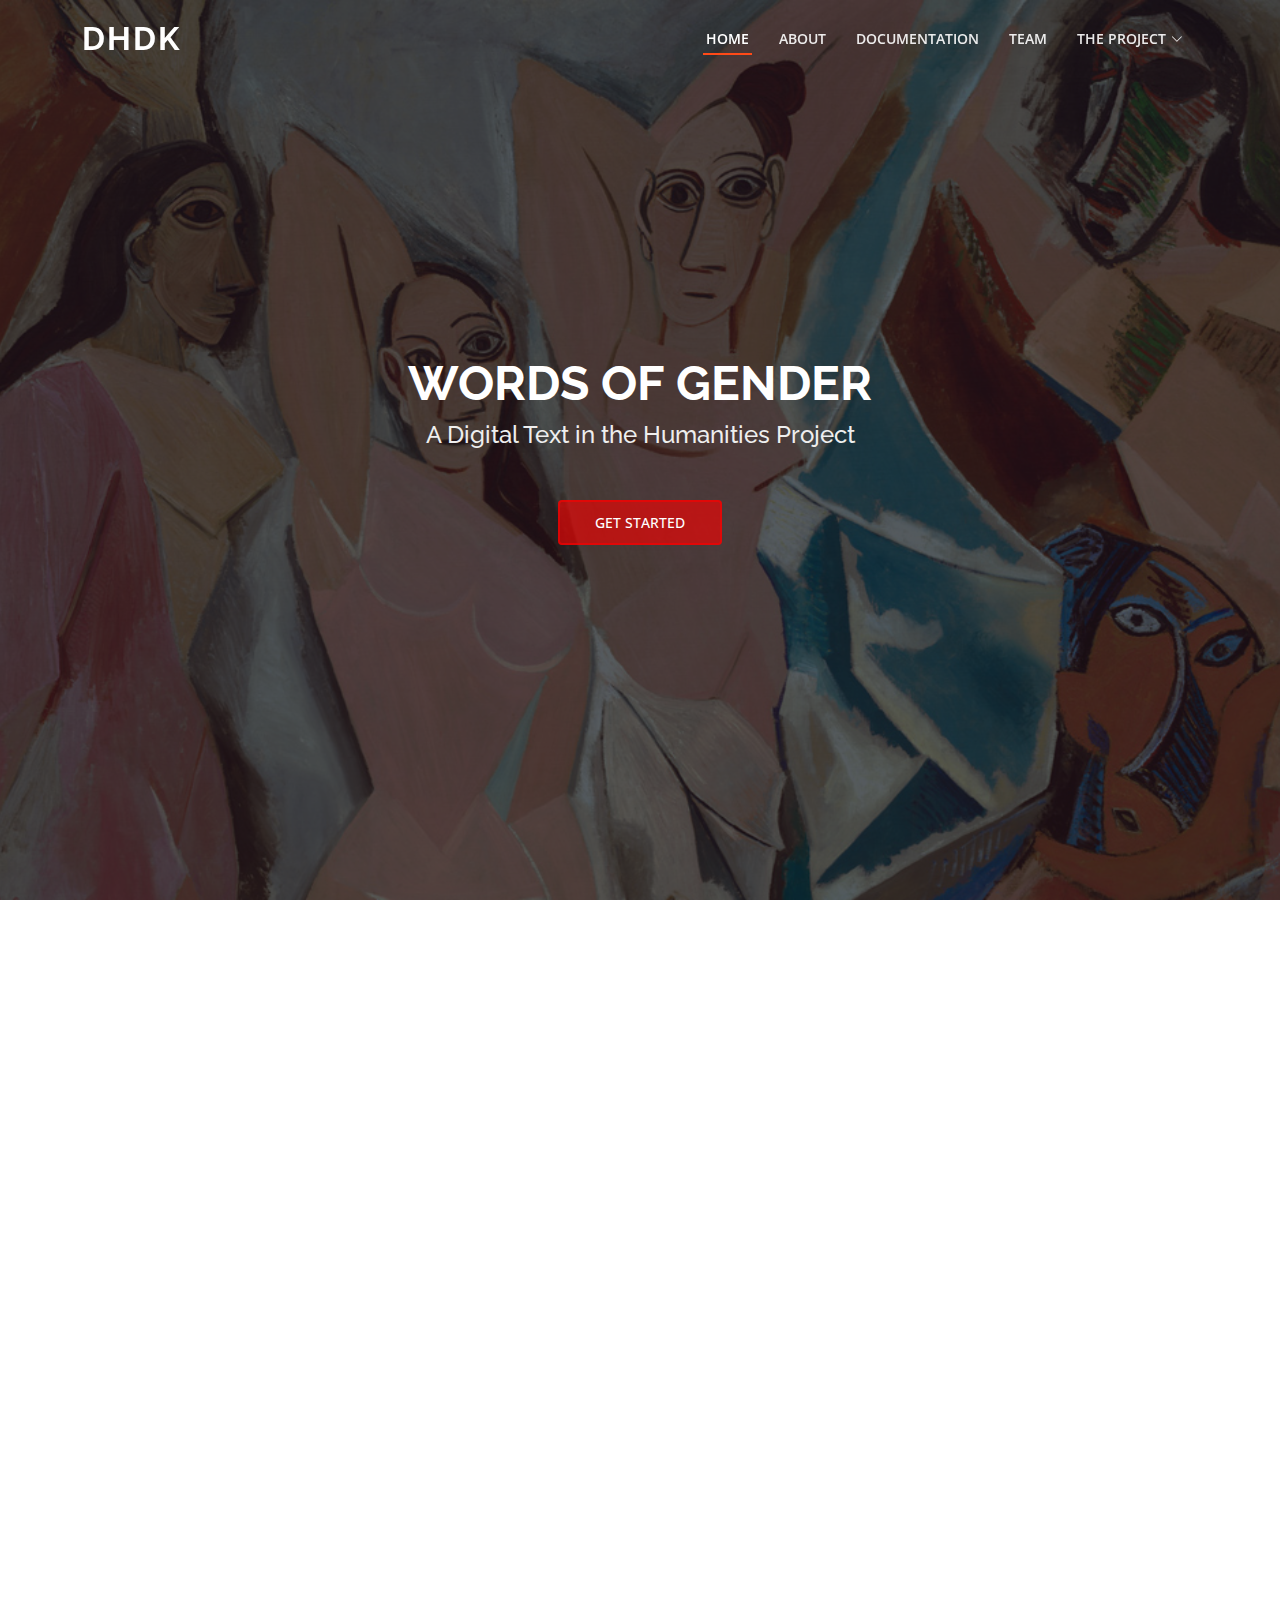
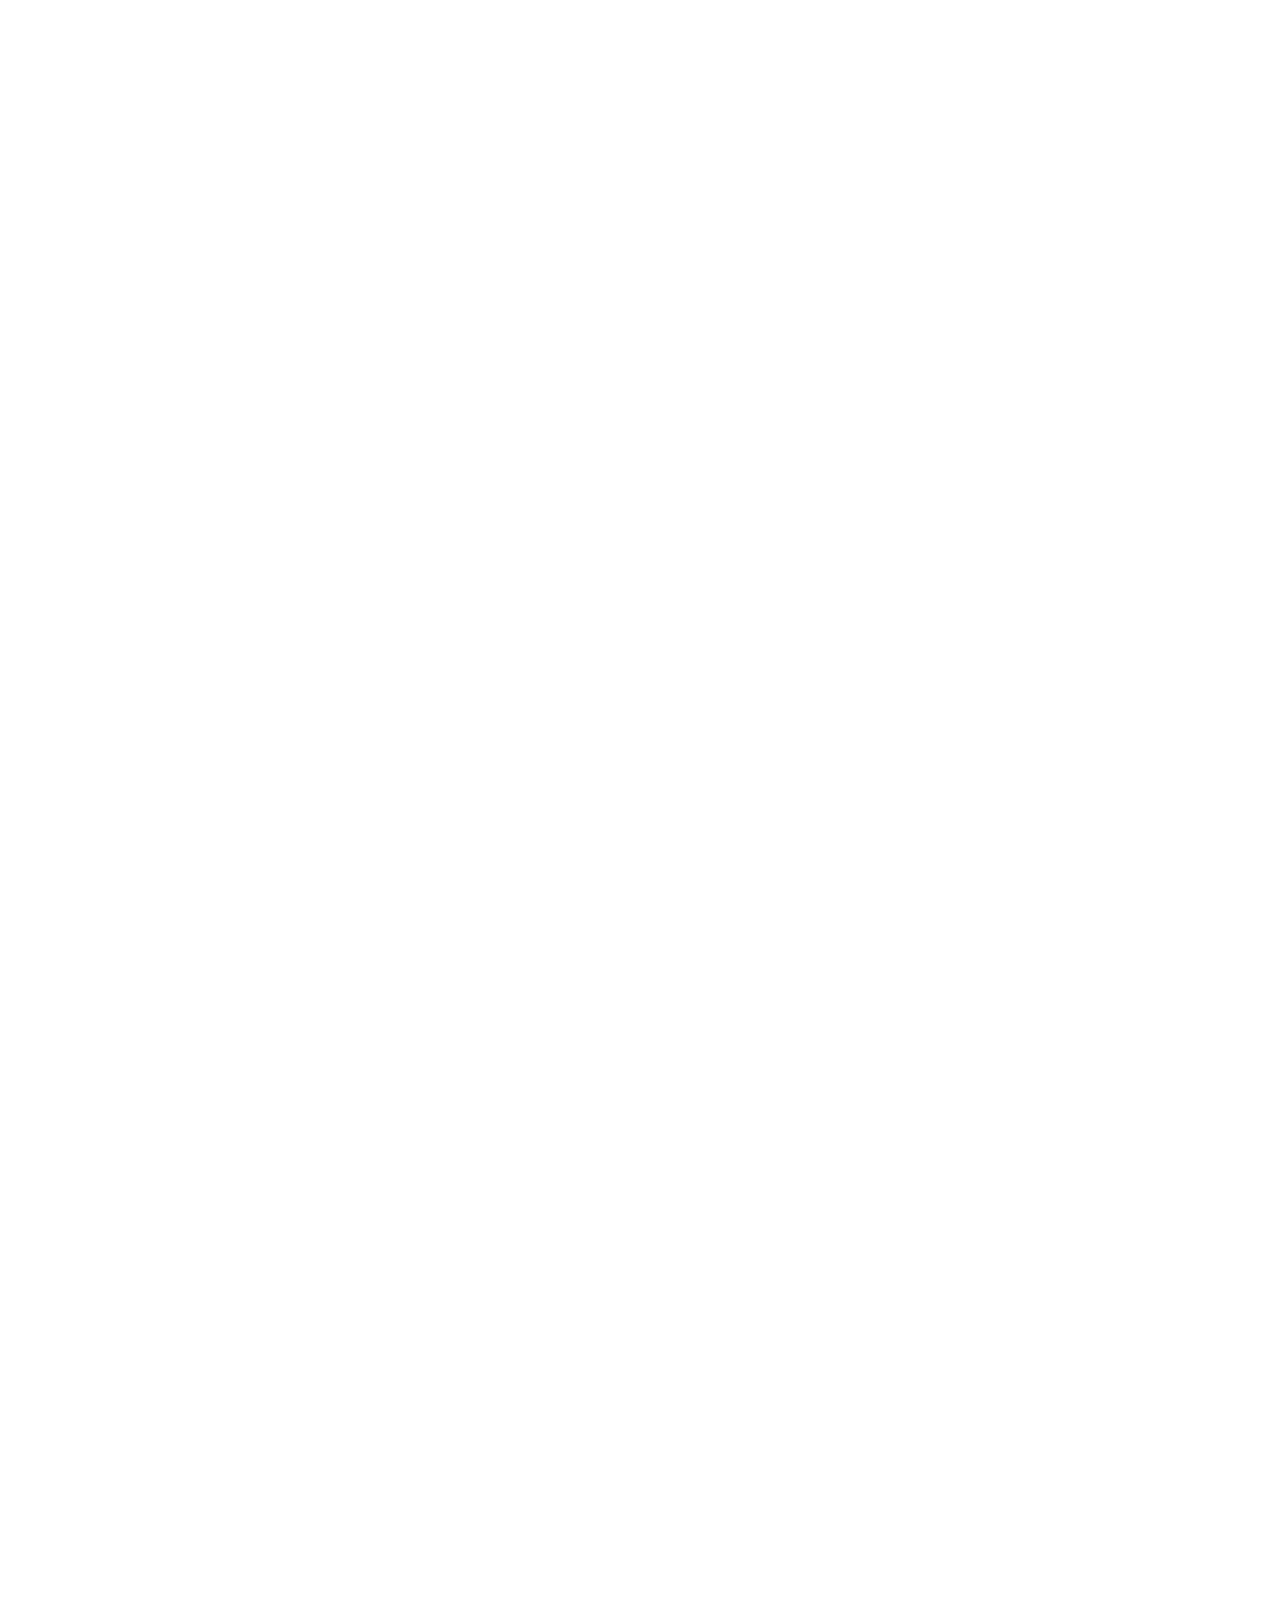
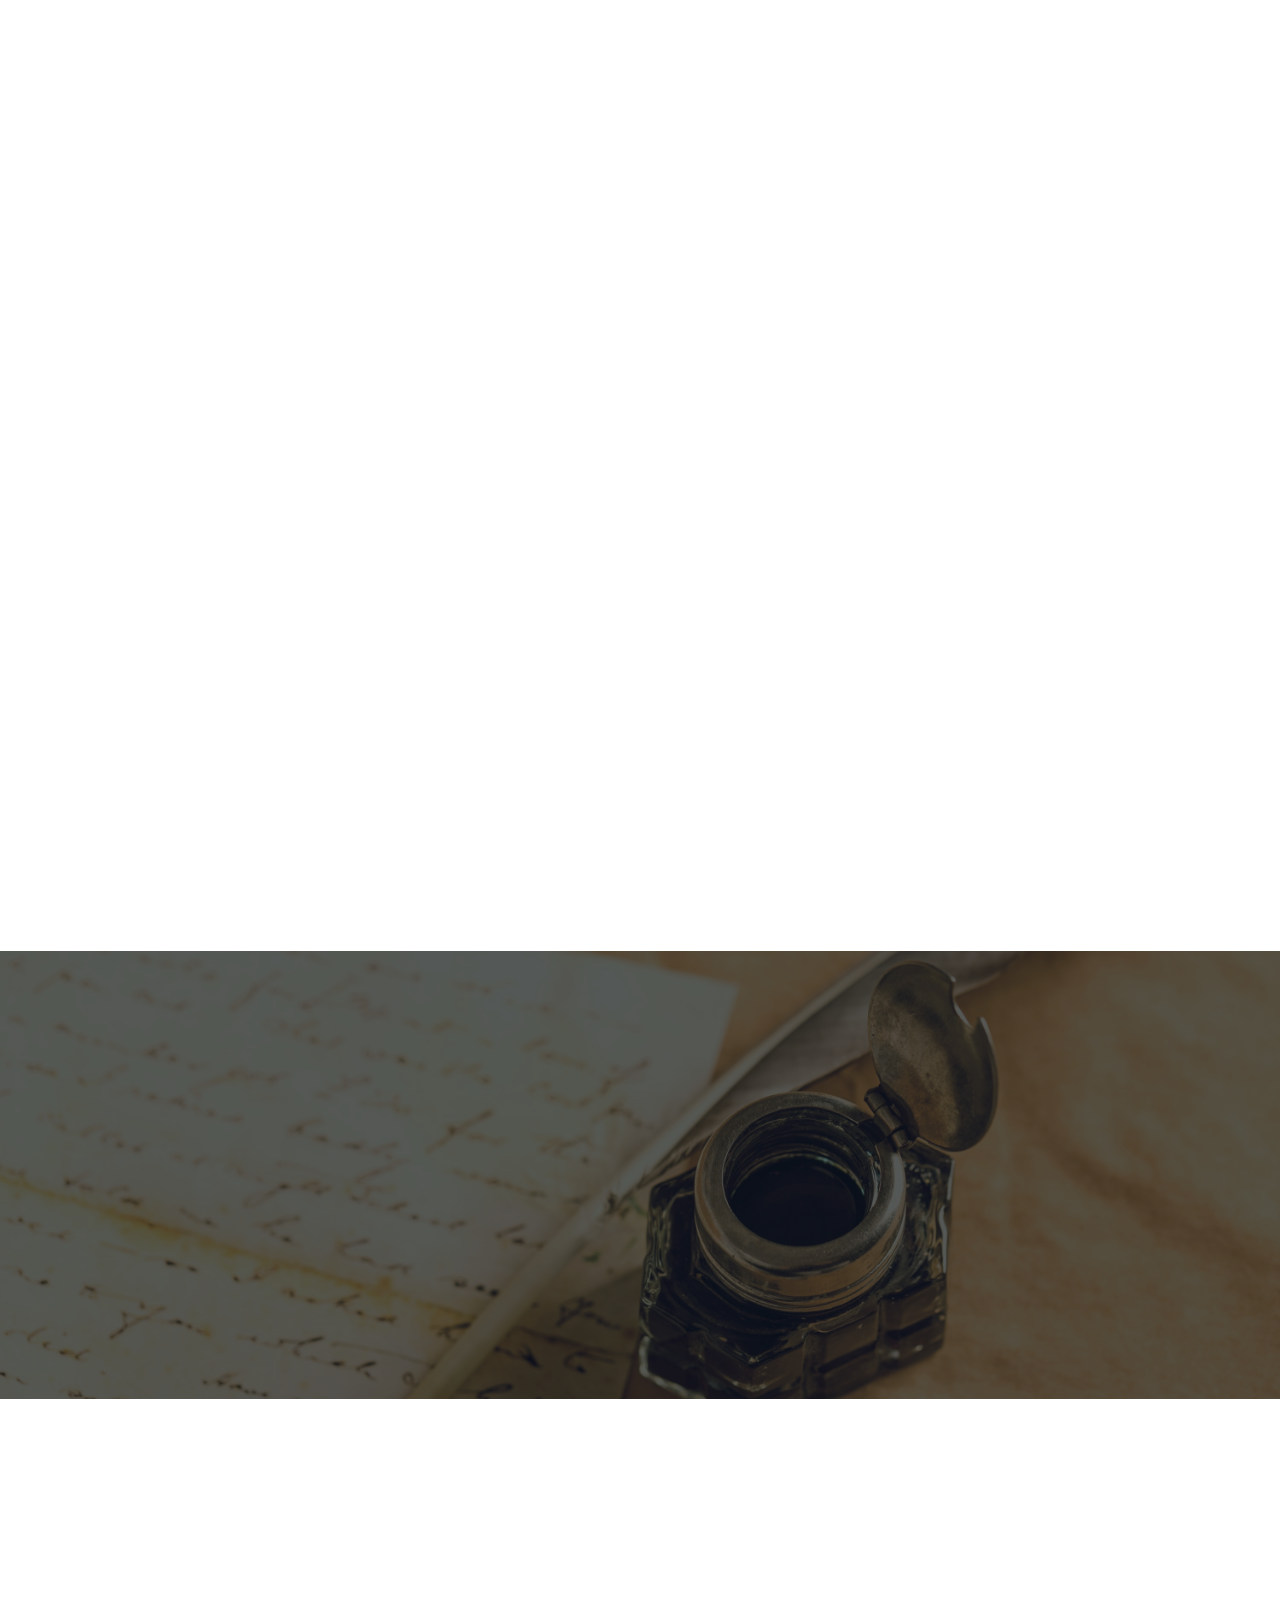
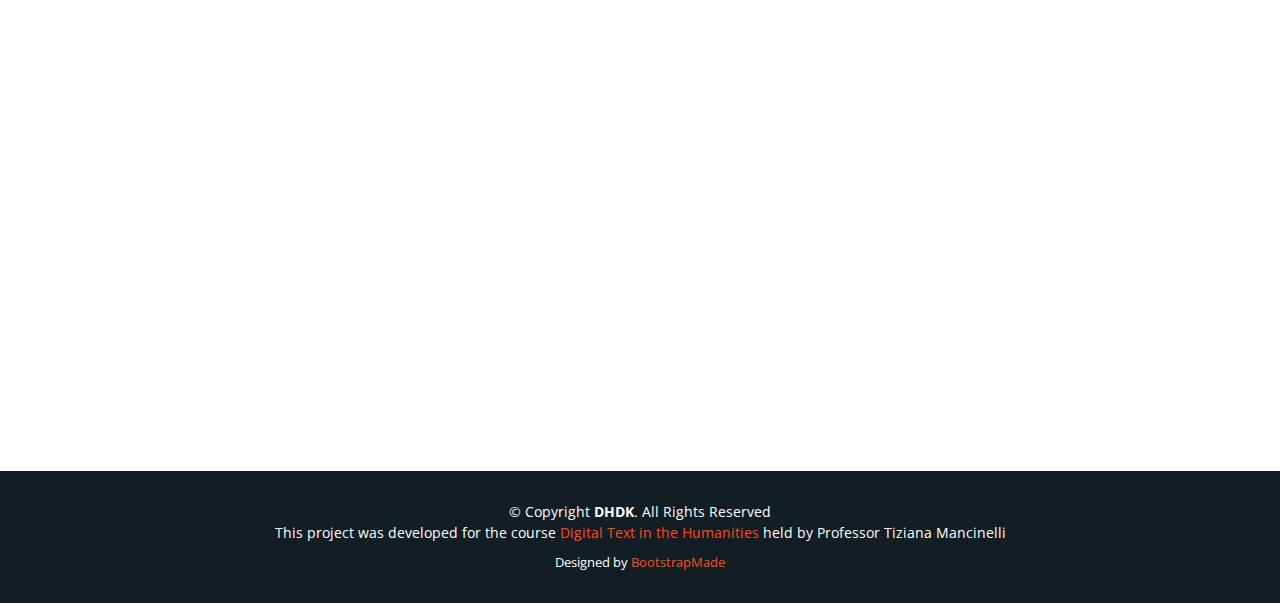
<file: WordsofGender/index.html>
<!DOCTYPE html>
<html lang="en">

<head>
  <meta charset="utf-8">
  <meta content="width=device-width, initial-scale=1.0" name="viewport">

  <title>Words of Gender - Index</title>
  <meta content="" name="description">
  <meta content="" name="keywords">

  <!-- Favicons -->
  <link href="assets/img/demoiselles-fb.jpg" rel="icon">
  <link href="assets/img/demoiselles-fb.jpg" rel="apple-touch-icon">

  <!-- Google Fonts -->
  <link href="https://fonts.googleapis.com/css?family=Open+Sans:300,300i,400,400i,600,600i,700,700i|Raleway:300,300i,400,400i,500,500i,600,600i,700,700i|Poppins:300,300i,400,400i,500,500i,600,600i,700,700i" rel="stylesheet">

  <!-- Vendor CSS Files -->
  <link href="assets/vendor/aos/aos.css" rel="stylesheet">
  <link href="assets/vendor/bootstrap/css/bootstrap.min.css" rel="stylesheet">
  <link href="assets/vendor/bootstrap-icons/bootstrap-icons.css" rel="stylesheet">
  <link href="assets/vendor/boxicons/css/boxicons.min.css" rel="stylesheet">
  <link href="assets/vendor/glightbox/css/glightbox.min.css" rel="stylesheet">
  <link href="assets/vendor/remixicon/remixicon.css" rel="stylesheet">
  <link href="assets/vendor/swiper/swiper-bundle.min.css" rel="stylesheet">

  <!-- Template Main CSS File -->
  <link href="assets/css/style.css" rel="stylesheet">

  <!-- =======================================================
  * Template Name: Dewi
  * Updated: Aug 30 2023 with Bootstrap v5.3.1
  * Template URL: https://bootstrapmade.com/dewi-free-multi-purpose-html-template/
  * Author: BootstrapMade.com
  * License: https://bootstrapmade.com/license/
  ======================================================== -->
</head>

<body>

  <!-- ======= Header ======= -->
  <header id="header" class="fixed-top ">
    <div class="container d-flex align-items-center justify-content-between">

      <h1 class="logo"><a href="index.html">DHDK</a></h1>
      <!-- Uncomment below if you prefer to use an image logo -->
      <!-- <a href="index.html" class="logo"><img src="assets/img/logo.png" alt="" class="img-fluid"></a>-->

      <nav id="navbar" class="navbar">
        <ul>
          <li><a class="nav-link scrollto active" href="#hero">Home</a></li>
          <li><a class="nav-link scrollto" href="#about">About</a></li>
          <li><a class="nav-link scrollto" href="#features">Documentation</a></li>
          <!-- <li><a class="nav-link scrollto " href="#portfolio">Portfolio</a></li> -->
          <li><a class="nav-link scrollto" href="#team">Team</a></li>
          <li class="dropdown"><a href="#"><span>The project</span> <i class="bi bi-chevron-down"></i></a>
            <ul>
              <li><a href="inner-page.html">Texts</a></li>
              <li><a href="inner-page.html">Visualization</a></li>
            </ul>
          </li>
        </ul>
        <i class="bi bi-list mobile-nav-toggle"></i>
      </nav><!-- .navbar -->

    </div>
  </header><!-- End Header -->

  <!-- ======= Hero Section ======= -->
  <section id="hero">
    <div class="hero-container" data-aos="fade-up" data-aos-delay="150">
      <h1>Words of Gender</h1>
      <h2>A Digital Text in the Humanities Project</h2>
      <div class="d-flex">
        <a href="#about-boxes" class="btn-get-started scrollto">Get Started</a>
      </div>
    </div>
  </section><!-- End Hero -->

  <main id="main">

    <!-- ======= About Section ======= -->
    <section id="about" class="about">
      <div class="container" data-aos="fade-up">

        <div class="row">

          <div class="col-lg-4 video-box align-self-baseline" data-aos="zoom-in" data-aos-delay="100">
            <img src="assets/img/about.jpg" class="img-fluid" alt="cover_book">
          </div>

          <div class="col-lg-7 pt-3 pt-lg-0 content">
            <h3>About this project</h3>
            <p class="fst-italic">
              The prototype of an archive of women authors
            </p>
            <p>
              "Words of Gender" takes inspiration from the essay Parole d'altro genere (Rizzoli, 2023) by sociolinguist Vera Gheno, in which she selects 42 female authors who have contributed to women's emancipation throughout history. From Gheno we borrow the idea of examining how different female authors in different historical and cultural contexts have written about the same concepts, sometimes elaborated in depth as the main theme and sometimes only mentioned as an input for a broader argument. The aim of this research is to identify these concepts, both explicit and implicit, to highlight the conceptual connections that unite the selected literary texts, constructing a network of variations and cross-references.</p>
              <p>
              Therefore, having as our first reference the excerpts selected by Gheno in Parole d'altro genere, we choose to extrapolate some of them with the intention of linking them with each other and defining maps of meaning to build an intertextual dimension. Intertextuality is not intended as a simple relationship between one text and another, but as a “pantextualistic vision in which the world itself becomes a text, an infinitely ramified labyrinth of texts that recall and intertwine, without any possibility of arriving at an unambiguous, stable and delimited meaning”.</p>
              <p>
                There is a general lack of awareness regarding female authors. Indeed, a study published by <a href="https://journals.plos.org/plosone/article?id=10.1371/journal.pone.0239012">PLOS</a> reports that "emerging evidence demonstrates that female-authored publications are not well represented in course readings in some fields, resulting in a syllabi gender gap." This is why <b>women</b> are the center of this digital archive and antology, whose aim is to keep expanding. 
              </p>         
          </div>

        </div>

      </div>
    </section><!-- End About Section -->

    <!-- ======= About Boxes Section ======= -->
    <section id="about-boxes" class="about-boxes">
      <div class="container" data-aos="fade-up">

        <div class="row">
          <!-- <div class="col-lg-4 col-md-6 d-flex align-items-stretch" data-aos="fade-up" data-aos-delay="100">
            <div class="card">
              <img src="assets/img/about-boxes-1.jpg" class="card-img-top" alt="...">
              <div class="card-icon">
                <i class="ri-brush-4-line"></i>
              </div>
              <div class="card-body">
                <h5 class="card-title"><a href="">Documentation</a></h5>
                <p class="card-text">This projects aims to ... </p>
              </div>
            </div> -->
          <div class="col-lg-5 col-md-7 d-flex align-items-stretch" data-aos="fade-up" data-aos-delay="100">
            <div class="card">
              <img src="assets/img/about-boxes-3.png" class="card-img-top" alt="...">
              <div class="card-icon"><a href="inner-page.html#visualization">
                <i class="ri-calendar-check-line"></i></a>
              </div>
              <div class="card-body">
                <h5 class="card-title"><a href="inner-page.html#visualization">Concepts</a></h5>
                <p class="card-text">Visualization of concepts</p>
              </div>
            </div>
          </div>
          <div class="col-lg-5 col-md-7 d-flex align-items-stretch" data-aos="fade-up" data-aos-delay="200">
            <div class="card">
              <img src="assets/img/about-boxes-2.jpg" class="card-img-top" alt="...">
              <div class="card-icon"><a href="inner-page.html#title-text">
                <i class="ri-movie-2-line"></i></a>
              </div>
              <div class="card-body">
                <h5 class="card-title"><a href="inner-page.html#title-text">Texts</a></h5>
                <p class="card-text">Archive of texts and metadata</p>
              </div>
            </div>
          </div>
        </div>

      </div>
    </section><!-- End About Boxes Section -->
    <!-- ======= Features Section ======= -->
    <section id="features" class="features">
      <div class="container" data-aos="fade-up">

        <h1>Documentation</h1>

        <br>

        <ul class="nav nav-tabs row d-flex">
          <li class="nav-item col-3">
            <a class="nav-link active show" data-bs-toggle="tab" href="#tab-1">
              <i class="ri-gps-line"></i>
              <h4 class="d-none d-lg-block">The contest</h4>
            </a>
          </li>
          <li class="nav-item col-3">
            <a class="nav-link" data-bs-toggle="tab" href="#tab-2">
              <i class="ri-body-scan-line"></i>
              <h4 class="d-none d-lg-block">The concept</h4>
            </a>
          </li>
          <li class="nav-item col-3">
            <a class="nav-link" data-bs-toggle="tab" href="#tab-3">
              <i class="ri-sun-line"></i>
              <h4 class="d-none d-lg-block">Methodologies</h4>
            </a>
          </li>
          <li class="nav-item col-3">
            <a class="nav-link" data-bs-toggle="tab" href="#tab-4">
              <i class="ri-store-line"></i>
              <h4 class="d-none d-lg-block">Future Development</h4>
            </a>
          </li>
        </ul>

        <div class="tab-content">
          <div class="tab-pane active show" id="tab-1">
            <div class="row"> 
              <h3>The contest</h3>
              <p class="fst-italic">
                  <b>Our reserch question: </b>How have different authors declined the same concepts related to the female gender (e.g. grace, beauty, maternity ...) in different historical and cultural contexts?
                </p>
              <div class="col-lg-6 order-2 order-lg-1 mt-3 mt-lg-0">     
                <p>
                  The research fits into the context of gender studies, as it shares some of its characteristic intentions. Firstly, following the example of Vera Gheno, the project aims to give a voice to female authors who have been neglected over time and excluded from the literary canon. Furthermore, the creation of links between concepts belonging to different semantic spheres makes it clear that gender issues are inseparable from those of class, religion, origin and many others. Finally, the direct comparison of different ways of interpreting the same fundamental concepts (gender, beauty, femininity) brings out how these are not unambiguous and unchangeable, but rather changeable and closely dependent on the society in which they develop.                  
                </p>
                <p>
                  Another field of study within which this research is inscribed is that of comparative literature, since it broadens the analysis of certain key concepts beyond country and class boundaries. In an initial phase of the project we will adopt a perspective that is still West-centric, but in a further development of this research we hope that authors with different ethnic backgrounds will be included too in order to enrich this digital archive.  
                </p>
              <h4>What happened to female writers?</h4>
                <p>
                  The landscape of digital archives leaves little room for female authors. In the Italian context, even big projects like the <a href="http://www.bibliotecaitaliana.it/">Biblioteca italiana</a> out of a collection of more than 180 volumes, fewer than ten are works written by women. As the writer and sociolinguist Vera Gheno effectively highlights in Parole d’altro genere, even in school anthologies, which are the first to contribute to the normalization of a canon, women are absent or severely underrepresented:
                  <blockquote>
                    Some might argue, I can already hear the objections, that the reason for the absence of female authors in the so-called literary canon is that the ones that do exist are less brilliant, of lower quality, and therefore, in a merit-based selection, their numbers are reduced. Yet, this does not correspond to reality: when one looks more closely, discovers an immense, highly valid production that mostly remains below the surface: the famous women's literature, written by women, read by women, defined as 'genre fiction' (just as if "male" is not a genre in itself)<sup><a id="fn1" href="#footnotes">[1]</a></sup>.
                  </blockquote>
                  The initial issue of representation morphs into a misconception centered on quality and merit, resulting in a cultural hegemony that does not allow room for expression and does not guarantee freedom of speech. 
                </p>
                <p>
                  Our work, therefore, begins with the recognition of a gap and the awareness that the "cogency of female literary culture as a whole lies in the multiplicity of its voices and its insistence upon the collective foundation of individual consciousness" <sup><a id="fn2" href="#footnotes">[2]</a></sup>. It is necessary to recognize that literature, rather than being punctuated by a few highly successful women, is instead rich in female authors. This forgotten literature must be considered an essential, yet forgotten, part of our culture and experience, which is therefore characterized by multiplicity and exchange but also by conflict and tragedy.
                </p>
              <div id="footnotes">
                <ol>
                    <li><a href="#fn1">[1]</a>Vera Gheno, <i>Parole d’altro genere</i>, Bur. Rizzoli, p. 8</li>
                    <li><a href="#fn2">[2]</a>Alison Anderson, World Literature Today, Vol. 90, No. 6 (November/December 2016), p. 15</li>
                </ol>
            </div>
          </div>

              <div class="col-lg-6 order-1 order-lg-2">
                <h4>Someone has found them</h4>
                <p>
                  Over the years, awareness of this representational gap and its cultural, political, and male-oriented origins has grown. Numerous projects have emerged with the aim of addressing this gap or bringing it to the attention of the public.
                </p>
                <p>
                  Below, we list some of these projects while analysing which ideas are innovative and transferable and which limitations can still be overcome:
                  <ul>
                    <li><i class="bx bx-check-double"></i><a href="https://webapp1.dlib.indiana.edu/vwwp/search?smode=simple;rmode=none;style=;brand=general;text1=adventurefiction;field1=browse-genre;browseText=adventure+fiction">Victorian Women Writers Project.</a> This project dates back to 1995 and did not originate as a feminist attempt to reclaim space for women. Instead, it arose from the gap in The New Cambridge Bibliography of English Literature, which included writers considered canonical but excluded those who had later become part of anthologies.
                  </p>
                    <p>
                      <blockquote>
                      I worked […] to draw up a list of authors who were important or interesting enough to be considered, but whose works were not in the Chadwyck-Healey database. A quick scan of this preliminary list showed that most of the writers were women, so we decided to focus the project on their work<sup><a id="fn3" href="#footnotes2">[3]</a></sup>.
                    </blockquote>
                  </p>
                    <p>
                    The collection encompasses various genres, including poetry, novels, children's books, political pamphlets, religious tracts, histories, and more. It features both prolific and rare female writers and offers users the ability to search for content by title, author, and genre. 
                    It shows the entire texts.  The collection is extensive and demonstrates excellent archival work, also adhering to TEI standards. Unfortunately, there has been limited investment in the past decade, and the search and visualization solutions appear outdated and do not facilitate content exploration or engagement.
                    </li>
                    <li><i class="bx bx-check-double"></i><a href="https://orlando.cambridge.org/">The Orlando Project.</a>
                      It has been more than 25 years since the Orlando Project's experiment in feminist literary history was first launched in 1995. The Orlando Project's database includes a wide range of information, including biographical data, literary works, bibliographies, critical and contextual essays, and historical and cultural context. It covers both well-known and lesser-known women writers from various time periods. It's a great resource, but the majority of the collection is only accessible through a subscription.
                      </li>
                      <li><i class="bx bx-check-double"></i><a href="http://digital.library.upenn.edu/women/wr-search.html">A Celebration of Women Writers.</a>This website allows users to search for women writers by ethnicity, historical period, and nationality. Furthermore, it provides an up-to-date database, with the option to access texts that are not protected by copyright. Unfortunately, the website is not well-maintained, and the reading experience suffers as a result.
                      </li>
                  </ul>
                </p>
                <h4>Vera Gheno: a female writer for female writers</h4>
                <p>
                  Vera Gheno's novel, <i>Parole d’altro genere</i> (as we have already mentioned), presents itself as an attempt to a feminist reappropriation. It is a collection of authoritative texts, an anthology, and a female canon. What is being claimed is what has been taken from women for a long time: the space of the book page and in general the right to speech. For a long time, words did not belong to women, and often what is perhaps the most important and personal among words was taken from them: their own name. Often, female authors have been forced to use pseudonyms, and their names have been condemned to silence. But there are also other mechanisms that have taken words away from women. An example is discursive injustice. Or the tendency to use rhetorical weapons to make the text acceptable in contexts where a woman was not free to say everything she wanted. This is where Vera Gheno's reflection begins:
                  <blockquote>
                    I have had the privilege of adding my voice to these exceptional authors: for each of them, I have selected a word, or it would be better to say a lemma (a noun, an adjective, a verb) that has a special connection with the texts or the life of that author, and I have built a brief argument around it: Disobedience for Chiara D'Assisi, Whore for Marguerite d'Angoulême, Erase for Alfonsina Storni, Divorce for Zhang Ailing...<sup><a id="fn4" href="#footnotes2">[4]</a></sup> 
                  </blockquote>
                </p>
                <div id="footnotes2">
                  <ol>
                      <li><a href="#fn3">[3]</a>Willett, Perry. "The Victorian Women Writers Project: The Library as a Creator and Publisher of Electronic Texts." <i>The Public-Access Computer Systems Review</i> 7, no. 6 (1996): 5-16.</li>
                      <li><a href="#fn4">[4]</a>Vera Gheno, <i>Parole d’altro genere</i>, Bur. Rizzoli, p. 9</li>
                  </ol>
              </div>
              </div>
            </div>
          </div>

          <div class="tab-pane" id="tab-2">
            <div class="row">
              <h3>Concept</h3>

              <div class="col-lg-6 order-2 order-lg-1 mt-3 mt-lg-0"> 
                <h4>Words of gender- the digital archive</h4>
                <p>Taking inspiration from these and similar projects, we have decided to build a philological archive for gender studies. The key elements of our idea are:</p>
                <ul>
                  <li><i class="bx bx-check-double"></i><b>Archive</b> A freely accessible archive of texts written by women. Having an archive of texts is essential, especially for their preservation. As Willett Perry from the Victorian Women Writers Project emphasizes:
                    <p>
                    <blockquote>The breadth of writing by women in this period seems staggering, and much of it was either printed in limited press runs, not collected by libraries, or has disintegrated along with so many other works from the late nineteenth century (many of which were printed on acid-based paper). Carol Poster writes of the urgency of recovering these works, noting that failure to do so "will be the permanent silencing of the majority of popular female Victorian novelists by permitting physical disintegration of their works."<sup><a id="fn5" href="#footnotes3">[5]</a></sup></blockquote>
                  <blockquote>As literary critics rediscover women's writing from this period, the immediate hurdle they must overcome is finding works by these writers. A recent discussion on the victorian list demonstrated researchers' frustrations with the limited in-print availability of works by women writers of this period. One professor said that she routinely sends inquiries to publishers as to whether they would be interested in reprinting some of these works, and the answer is invariably "no."</blockquote>
                </p>
                    </li>

                <li><i class="bx bx-check-double"></i>
                  <b>Digital</b> The opportunity provided by the digital medium allows for efficient collection management. Not only it offers an intuitive way to navigate through texts, but it also makes it easy to keep the archive up to date. Digitalization also enables the uploading of texts in standardized XML formats with TEI, making them as accessible as possible. Creating a digital environment is also a good strategy to enable alternative views, such as the one for concepts, which we will discuss in more detail later on.
                </li>

                <li><i class="bx bx-check-double"></i>
                  <b>Multilingual and Multicultural</b> This archive encompasses texts of diverse genres and aims to be an attempt to include female writers from different cultures and texts of different languages.
                </li>
                </ul> 
                <div id="footnotes3">
                  <ol>
                      <li><a href="#fn5">[5]</a>Willett, Perry. "The Victorian Women Writers Project: The Library as a Creator and Publisher of Electronic Texts." <i>The Public-Access Computer Systems Review</i> 7, no. 6 (1996): 7.</li>
                  </ol>
              </div>

              </div>


              <div class="col-lg-6 order-1 order-lg-2">
                <h4>Words and concepts: their role</h4>
                <p>
                  Compared to a typical digital archive, we have chosen to foster a productive dialogue among the texts. From Gheno we borrow the idea of examining how different female authors in different historical and cultural contexts have written about the same concepts, sometimes elaborated in depth as the main theme and sometimes only mentioned as an input for a broader argument. The aim of this research is to identify these concepts, both explicit and implicit, to highlight the conceptual connections that unite the selected literary texts, constructing a network of variations and cross-references.
                </p>
                <p>
                  Therefore, having as our first reference the excerpts selected by Gheno in Parole d'altro genere, we choose to extrapolate some of them with the intention of linking them with each other and defining maps of meaning to build an intertextual dimension. Intertextuality is not intended as a simple relationship between one text and another, but as a “pantextualistic vision in which the world itself becomes a text, an infinitely ramified labyrinth of texts that recall and intertwine, without any possibility of arriving at an unambiguous, stable and delimited meaning”.
                </p>
                <p>
                  It is for this reason that we choose to approach the notion of text as an open, plural, disseminated work, believing that in this way we can achieve the ambition of a collection that articulates horizontally (thus taking into account the temporal axis) and multiplies vertically.
                </p>
                <p>
                  <blockquote>
                    What has become important, then, is not the unity of a text produced by one person – and legitimated by her or him, or by an editor – but the collection of dynamic relationships that this content maintains with other content. And these relationships, which are part of an open process, determine the existence of a piece of content. It is the ensemble of relationships and links that make the content accessible and visible, and thus bring it into existence. Completely independent content would be inaccessible, invisible, actually non-existing.
                  <sup><a id="fn6" href="#footnotes4">[6]</a></sup></blockquote>
                </p>
                <div id="footnotes4">
                  <ol>
                      <li><a href="#fn6">[6]</a> Marcello, Vitali-Rosati. "On editorialization. Stucturing space and authority in the digital age" <i> Institute of Network Cultures</i>, Amsterdam, 2018, p. 78</li>
                  </ol>
              </div>
              </div>

          </div>
          </div>

          <div class="tab-pane" id="tab-3">
            <div class="row">
              <h3>Methodologies</h3>
              <div class="col-lg-6 order-2 order-lg-1 mt-3 mt-lg-0">                
                <h4>Interoperability and annotations</h4>
                  <p>We decided to create XML versions of texts and use the Text Encoding Initiative (TEI) markup. XML is a robust and future-proof format for long-term preservation. It ensures that the encoded texts remain accessible and usable for generations to come, even as technology evolves.
                  TEI is a widely adopted markup XML standard for encoding literary and historical texts. Using TEI helps ensure consistency and compatibility with other digital archives and projects, making it easier to share and exchange data.
                  </p> 
                <p>
                  We then decided to enrich the XML file with Linked Open Data (LOD). 
                </p>
                  <p>
                    <blockquote>
                      The expansion of the Web of Data prompts the redefinition of the concept of digital scientific editions (ESD) by the academic community. ESD, currently structured essentially as a network of documents, must be reconsidered as a set of entities, also resources uniquely identified by URIs and interconnected through the use of typed links (RDF properties), according to a data-centric paradigm. [...] The document (or the collection of documents) that constitutes the edition becomes the subject of a deconstruction process, aimed at identifying uniquely identified informational atoms. However, this process also compels these atomic elements to be extracted, enriched, organized, manipulated, and queried outside the 'straightjacket' of the document within which they occupy a specific position and contribute to its composition.
                    <sup><a id="fn7" href="#footnotes5">[7]</a></sup></blockquote>
                  </p>
                <p>
                  We have reflected on the most suitable schema to use, considering that:
                </p>
                <p>
                  <blockquote>The choice of ontological predicates, suitable for providing real semantic consistency to the markup, must be consciously undertaken with the goal of enhancing the expressiveness of the knowledge base contained in the text, avoiding the dispersion of its informational potential in the name of, albeit necessary, simplification. The selection of the most suitable ontological models constitutes the central aspect of this phase.<sup><a id="fn8" href="#footnotes5">[8]</a></sup></blockquote>
                </p>
                  <p>We decided to use it also because TEI provides a granular approach to annotation, allowing you to add detailed metadata and commentary to texts. This is valuable for scholarly analysis and interpretation and we have made extensive use of the features provided by the &lt;interpGrp&gt; tag. We analysed each text and selected significant segments (see the tags &lt;seg&gt;) that could be topics or concepts also addressed by other authors, allowing us to create a bridge between the texts (following the idea described above).</p>
                  <p>Here there is a full list of the concepts we decided to work with. 
                    <br>
                    <h4>An alphabet of concepts</h4>
                  </p>
              </div>
              <div class="col-lg-6 order-1 order-lg-2">
                <h4>Visualisation</h4>
                  <p>To visualise our XML texts we used XSLT. XSLT stands for "Extensible Stylesheet Language Transformations" and it is a language used for transforming XML documents into different formats, such as HTML. </p>
                  <p>Building XSLT stylesheet we created templates and rules that dictate how the output should be generated from the source data. These templates have allowed us not only to extract the actual text but also the list of characters that we have annotated in XML(&lt;persName	&gt;) and the segments of the concepts that we have selected and highlighted. This transformed output is displayed in our website.</p>
                  <p>The transformation is such that it allows for the marking and easy display of annotations, so that a JavaScript integration is sufficient to make the content segments stand out and catch the eye of the reader who is interested in visualising them.</p>
                <div id="footnotes5">
                  <ol>
                      <li><a href="#fn7">[7]</a>M. Daquino, F. Giovannetti, F. Tomasi – Linked Data per le edizioni scientifiche digitali. Il workflow di pubblicazione dell'edizione semantica del quaderno di appunti di Paolo Bufalini DOI: http://doi.org/10.6092/issn.2532-8816/9091, p.50</li>
                    <li><a href="#fn8">[8]</a>M. Daquino, F. Giovannetti, F. Tomasi, p.51</li>
                  </ol>
              </div>
              </div>
              
            </div>
            <div class="row">
              <p>
                <h5>Beauty</h5>
                  <p>This concept has historically been associated with femininity, often placing a strong emphasis on physical appearance as a defining feminine value. The concept of beauty is one of the most frequent in the texts we have analysed, and we have highlighted it even when the woman was lacking this required feature (i.e. the case of "La Petite Fadette" by George Sand)</p>
                <h5>Bitch</h5>
                  <p>The term "bitch" has been traditionally used to derogatorily describe women who assert themselves or challenge traditional gender roles, perpetuating negative stereotypes about feminine assertiveness. Although it is used explicitely only in two of our texts, we have identified other references to the concept of a woman being "too free".</p>
                <h5>Body</h5>
                  <p>The way the body of women should be is deeply ingrained in societal norms, often subjecting women to unrealistic beauty standards and objectification. These standards have historically placed a significant emphasis on women's bodies as a means of defining their worth, perpetuating harmful and restrictive ideals. Many excerpts refer to this concept, either to his conceptual absence (i.e. Chiara d'Assisi) or to necessity of taking extreme care of it as a woman (i.e. George Sand).</p>
                <h5>Counterstereotype</h5>
                  <p>A counterstereotyping refers to the deliberate effort to challenge or subvert prevailing stereotypes, often by presenting individuals or groups in a way that contradicts these stereotypes. None of our texts explicitely refer to the concept of "counterstereotype", but we wanted to highlight the excerpts in which the characters represent a clear contradiction to societal norms.</p>
                <h5>Education</h5>
                  <p>Not only in the past, but also today, women's access to education is often limited, reflecting deeply entrenched gender biases and societal norms. Many societies restrict women's educational opportunities, perpetuating gender inequalities and limiting their personal and professional development. We have selected the excerpts that point out the necessity of an education for women (i.e. Mary Wollstonecraft) and highlight their potential (i.e. Veronica Franco).</p>
                <h5>Feminism</h5>
                  <p>Feminism epresented a powerful movement for women's rights, advocating for equality in various spheres, including suffrage, education, and employment. It challenged deeply entrenched gender discrimination and oppressive norms that marginalized women. In one of our excerpts (i.e. Simone de Beauvoir), the presence of feminism as an alternative for the life of a woman is presented explicitely.</p>
                <h5>Food (abstinence)</h5>
                  <p>Women in various cultures were expected to practice food abstinence during specific periods due to cultural or religious beliefs. The evolution of this conceptualization and the ideal body a woman is required to have bring more women than men to mental health disorders linked to their relationship with their body and its nurture. In the texts we have analysed, the prime example of this is Chiara d'Assisi.</p>
                <h5>Gender</h5>
                  <p>Gender is a complex and multifaceted social construct that encompasses a range of identities beyond the traditional binary of male and female. It influences individuals' roles, expectations, and experiences in society, shaping everything from personal relationships to professional opportunities. The excerpts we have highlighted in these texts point out the explicit difference in the conception of women and men, often recognised by the authors themselves (i.e. Mary Wollstonecraft, Veronica Franco)</p>
                <h5>Grace</h5>
                  <p>Grace, often associated with femininity, has historically been idealized as a quality encompassing elegance, poise, and refined manners. It is something positive that a "real woman" is required to have (i.e. Marguerite de Navarre) and not to disregard (i.e. George Sand).</p>
                <h5>Honour</h5>
                  <p>"Honor" in relation to femininity has varied throughout history and cultures, often entwined with notions of purity and virtue. Traditional concepts of feminine honor have placed an emphasis on modesty and fidelity, reflecting societal expectations. The women that break this code are not considered well, as it is the case of the countess in the text by Marguerite de Navarre.</p>
                <h5>Housework</h5>
                  <p>Housework was (and sometimes still is) largely regarded as an essential duty of femininity, reinforcing traditional gender roles where women were responsible for domestic chores and caregiving. These societal expectations often limit women's opportunities outside the home and contribute to their economic dependence. In one of our excerpt (i.e. Simone de Beauvoir), the relevance of houseworks in the life of a woman in a traditional family is highlighted.</p>
                <h5>Independence</h5>
                  <p>Femininity was (and is) often closely tied to dependency, with societal norms promoting women's reliance on male figures for financial and emotional support, reflecting traditional gender roles that limit their opportunities and self-determination. In our text, we refer to this concept as the ability of women to stand out of this preconception, as it is the case of the countess in the excerpt by Marguerite de Navarre.</p>
                <h5>Intellect</h5>
                  <p>Femininity was (and in some geographical locations still is) often unfairly linked to perceived intellectual limitations, reinforcing gender stereotypes that marginalized women's contributions to academia and intellectual pursuits. Traditional expectations focused on nurturing roles rather than intellectual achievements for women. In these excerpts, we have underlined the spans of texts in which women are self-aware of the strenght of their mind, putting themselves at the same level of men.</p>
                <h5>Marriage</h5>
                  <p>Historically, marriage is portrayed as the primary goal and duty of femininity, with women expected to prioritize their roles as wives and mothers above all else. In these excerpts, we have highlighted the spans of texts in which women challenge this preconception and claim their independence (i.e. Chaira d'Assisi, Mary Wollstonecraft)</p>
                <h5>Modesty</h5>
                  <p>Modesty, decency and shame, in the context of traditional femininity, are virtues highly emphasized, requiring women to conform to strict dress codes and behavioral norms. Women are expected to minimize self-expression to conform to societal standards of modesty. That is what we wanted to highlight with this concept, referred to in the case of the excerpt by Madame de Lambert.</p>
                <h5>Mother</h5>
                  <p>Motherhood, historically, has been held as the ultimate expression of femininity, with women expected to prioritize their roles as caregivers and homemakers above all else. There has been a strong emphasis on the idea that a woman's fulfillment and purpose revolved around her ability to bear and nurture children. In these excerpts, we have pointed out the importance that women have given to the ideal of motherhood, coming to the excellence of this role embodied by Mary mother of Christ (i.e. Chiara d'Assisi).</p>
                <h5>Rights</h5>
                  <p>Throughout history, women have faced significant challenges in securing equal rights, including the right to vote, own property, and access education and employment opportunities. One of our text is an excerpt of "A vindication of the Rights of Women" by Mary Wollstonecraft, which is why we included this concept in the archive we have created.</p>
                <h5>Sensuality</h5>
                  <p>Sensuality, in relation to femininity, encompasses a woman's ability to attract men because of her behavior and physical appereance. It highlights the importance of being able to "give" pleasure as an integral aspects of a woman's traditional identity. In one of our excerpt (i.e. Claude Cahun), sensuality is lived as an obstable by the author.</p>
                <h5>Society</h5>
                  <p>Society is intended as a complex and interconnected web of individuals sharing common norms, values, and institutions, shaping collective behavior and interactions. In our project, we refer to this concept as the relation between women (as individuals or as a group) and society, with its norms and constrictions.</p>
                <h5>Sorority</h5>
                  <p>Sorority, often associated with femininity, represents a collective bond and sisterhood among women, providing support, friendship, and a sense of belonging. It emphasizes the strength and solidarity that can arise from female connections and shared experiences, fostering empowerment and mutual support. We wanted to emphasize this concept by highlighting the ideal of sorority portrayed in the past by authors such as Chiara d'Assisi.</p>
                <h5>Strenght</h5>
                  <p>Femininity has been often associated with perceived physical and mental fragility, perpetuating stereotypes that limited women's recognition of their strength. In our project, we have underlined the self-awareness that women nonetheless had of their own strength, despite societal constructs (i.e. Chiara d'Assisi, Mary Wollstonecraft)</p>
                <h5>Ugliness</h5>
                <p>The notion of "ugliness" in relation to femininity has perpetuated harmful beauty standards, pressuring women to conform to narrow ideals of physical attractiveness. Such standards have often been used to undermine women's self-esteem and reinforce gender inequality. In our excerpts, we refer to the concept of ugliness as something the author does not like about their body (i.e. Claude Cahun)</p>
                <h5>Virginity</h5>
                  <p>Virginity has held immense societal value within the context of femininity, often associated with purity, chastity, modesty, and virtue. In certain geographical contexts, today and in the past, women were (and are)expected to preserve their virginity until marriage, reinforcing strict sexual norms and gender roles. This value has been linked to religious requirements and cosmologies, as it is underlined by Chiara d'Assisi in her "Lettera sul digiuno".</p>
                <h5>War</h5>
                  <p>Femininity is often juxtaposed with the traditional image of women as nurturers and peacemakers, while war is viewed as a masculine endeavor. We have highlighted the excerpts in which this conception is reversed, as explicitely as Veronica Franco did in her "D’ardito cavalier non è prodezza", poem whose title itself refers to the theme of war.</p>
                <h5>Weakness</h5>
                  <p>Femininity has been also often associated with notions of weakness or vulnerability, reflecting societal expectations that women should be delicate and dependent. These stereotypes limited women's opportunities and agency, perpetuating gender inequalities. In the excerpts we selected, we have highlighted the concept of weakness as something inherently feminine (i.e. Mary Wollstonecraft).</p>
                <h5>Witch</h5>
                  <p>In the past, the concept of witches often intersected with femininity, as women who deviated from societal norms or exhibited unconventional behavior were frequently accused of witchcraft. These accusations stemmed from deep-seated fears and prejudices, resulting in certain historical periods in persecution and violence against women. We have pointed out the excerpts in which women are reffered to as withces because they act outside of societal standards (i.e. George Sand)</p>
              </p> 
            </div>
          </div>

          <div class="tab-pane" id="tab-4">
            <div class="row">              
              <h3>Future Developments</h3>
              <div class="col-lg-6 order-2 order-lg-1 mt-3 mt-lg-0">                
                <p>
                  Possible scenarios related to the development of our project would certainly involve enriching our archive with hundreds of texts, perhaps starting with the search for XML-annotated texts that are reliable and open source. Once again, text selection would focus only on women writers but aspire to encompass as many languages and cultures as possible.
                </p>
              </div>
              <div class="col-lg-6 order-1 order-lg-2">
                <p>                  
                  The texts would be properly annotated to create a rich and comprehensive map. Ideally, an additional visualization mode would be added to create a network of concepts that connect the texts with each other in a more immediate and engaging way.
                </p>                
              </div>
              </div>
              <br>
              <div class="row">
                <h4>Bibliography</h4>
                <p>
                  <ul>
                    <li>Alison Anderson, World Literature Today, Vol. 90, No. 6 (November/December 2016), pp. 11-15</li>
                    <li>Ciotti, Fabio, and Francesca Tomasi. 2016. “Formal Ontologies, Linked Data, and TEI Semantics.” Journal of the Text Encoding Initiative 9. Cyganiak, Richard, David Wood, and Markus Lanthaler, eds. 2014. “RDF 1.1 concepts and abstract syntax.” W3C Recommendation.<a>https://www.w3.org/TR/rdf11-concepts/</a>.</li>
                    <li>Ciotti, Fabio, Marilena Daquino, and Francesca Tomasi. 2016. “Text Encoding Initiative Semantic Modeling. A Conceptual Workflow Proposal.” In Communications in Computer and Information Science, 48–60. Springer International Publishing.<a>https://doi.org/10.1007/978-3-319-41938-1_5</a> .</li>
                    <li>Clark, James. 1999. “XSL Transformations (XSLT) Version 1.0.” November 16, 1999</li>
                    <li>Digital Scholarly Editing. Theories and practices, Matthew James Driscoll and Elena Pierazzo (eds.), OpenBookPublisher, 2016 <a>https://www.openbookpublishers.com/reader/483#page/1/mode/2up</a></li>
                    <li>Elizabeth Fox-Genovese, The Antioch Review, Vol. 50, No. 1/2, 50th Anniversary Issue (Winter - Spring, 1992), pp. 260-282 </li>
                    <li>M. Daquino, F. Giovannetti, F. Tomasi – Linked Data per le edizioni scientifiche digitali. Il workflow di pubblicazione dell'edizione semantica del quaderno di appunti di Paolo Bufalini DOI:<a> http://doi.org/10.6092/issn.2532-8816/</a></li>
                    <li>Marcello, Vitali-Rosati. "On editorialization. Stucturing space and authority in the digital age" Institute of Network Cultures, Amsterdam, 2018</li>
                    <li>Susan Coryat, Colleen Clemens,The English Journal, Vol. 106, No. 5 (May 2017), pp. 40-45 </li>
                    <li>Vera Gheno, 2023, Parole d’altro genere, Bur. Rizzoli</li>
                    <li>W3C Recommendation. <a> https://www.w3.org/TR/xslt-10/</a>.</li>
                    <li>Willett, Perry. "The Victorian Women Writers Project: The Library as a Creator and Publisher of Electronic Texts." The Public-Access Computer Systems Review 7, no. 6 (1996): 5-16</li>
                    <li>Univercity of Alberta <a>https://guides.library.ualberta.ca/women-gender-studies/digital-archives</a></li>
                  </ul>  
                </p>
              </div>
            </div>
          </div>
        </div>

      </div>
    </section><!-- End Features Section -->

    <!-- ======= Testimonials Section ======= -->
    <section id="testimonials" class="testimonials">
      <div class="container" data-aos="zoom-in">

        <div class="testimonials-slider swiper" data-aos="fade-up" data-aos-delay="100">
          <div class="swiper-wrapper">

            <div class="swiper-slide">
              <div class="testimonial-item">
                <img src="assets/img/testimonials/testimonials-1.jpg" class="testimonial-img" alt="">
                <h3>George Sand</h3>
                <!-- <h4>Ceo &amp; Founder</h4> -->
                <p>
                  <i class="bx bxs-quote-alt-left quote-icon-left"></i>
                  C'est que tu n'as rien d'une fille et tout d'un garçon, dans ton air et dans tes manières.
                  <i class="bx bxs-quote-alt-right quote-icon-right"></i>
                </p>
              </div>
            </div><!-- End testimonial item -->

            <div class="swiper-slide">
              <div class="testimonial-item">
                <img src="assets/img/testimonials/testimonials-2.jpg" class="testimonial-img" alt="">
                <h3>Veronica Franco</h3>
                <p>
                  <i class="bx bxs-quote-alt-left quote-icon-left"></i>
                  E se ben «meretrice» mi chiamate, o volete inferir ch’io non vi sono, o che ve n’èn tra tali di lodate.
                  Quanto le meretrici hanno di buono,
                  quanto di grazioso e di gentile,
                  esprime in me del parlar vostro il suono.
                  <i class="bx bxs-quote-alt-right quote-icon-right"></i>
                </p>
              </div>
            </div><!-- End testimonial item -->

            <div class="swiper-slide">
              <div class="testimonial-item">
                <img src="assets/img/testimonials/testimonials-3.jpg" class="testimonial-img" alt="">
                <h3>Claude Cahun</h3>
                <p>
                  <i class="bx bxs-quote-alt-left quote-icon-left"></i>
                  Des seins superflus ; les dents lourdes et contradictoires ; les yeux et les cheveux du ton le plus banal ; des mains assez fines, mais qu’un démon – le démon de l’hérédité – a tordues, déformées… 
                  <i class="bx bxs-quote-alt-right quote-icon-right"></i>
                </p>
              </div>
            </div><!-- End testimonial item -->

            <div class="swiper-slide">
              <div class="testimonial-item">
                <img src="assets/img/testimonials/testimonials-4.jpg" class="testimonial-img" alt="">
                <h3>Marguerite Anguleme</h3>
                <p>
                  <i class="bx bxs-quote-alt-left quote-icon-left"></i>
                  Celle qui 
                  preféroit son plaisir à tout l'honneur du
                  monde
                  <i class="bx bxs-quote-alt-right quote-icon-right"></i>
                </p>
              </div>
            </div><!-- End testimonial item -->

            <div class="swiper-slide">
              <div class="testimonial-item">
                <img src="assets/img/testimonials/testimonials-5.jpg" class="testimonial-img" alt="">
                <h3>Mary Wollstonecraft</h3>
                <p>
                  <i class="bx bxs-quote-alt-left quote-icon-left"></i>
                  From every
                  quarter have I heard exclamations against masculine
                  women. [...] I should think, wish with me, that they
                  may every day grow more and more masculine.
                  <i class="bx bxs-quote-alt-right quote-icon-right"></i>
                </p>
              </div>
            </div><!-- End testimonial item -->

          </div>
          <div class="swiper-pagination"></div>
        </div>

      </div>
    </section><!-- End Testimonials Section -->


        <!-- ======= Team Section ======= -->
        <section id="team" class="team">
          <div class="container" data-aos="fade-up">
    
            <div class="section-title">
              <h2>Team</h2>
              <p>Check our Team</p>
            </div>
    
            <div class="row">
    
              <div class="col-lg-3 col-md-6 d-flex align-items-stretch">
                <div class="member" data-aos="fade-up" data-aos-delay="100">
                  <div class="member-img">
                    <img src="assets/img/team/team-1.jpg" class="img-fluid" alt="">
                  </div>
                  <div class="member-info">
                    <h4>Nicole Liggeri</h4>
                  </div>
                </div>
              </div>
    
              <div class="col-lg-3 col-md-6 d-flex align-items-stretch">
                <div class="member" data-aos="fade-up" data-aos-delay="200">
                  <div class="member-img">
                    <img src="assets/img/team/team-2.jpg" class="img-fluid" alt="">
                  </div>
                  <div class="member-info">
                    <h4>Alice Picco</h4>
                  </div>
                </div>
              </div>
    
              <div class="col-lg-3 col-md-6 d-flex align-items-stretch">
                <div class="member" data-aos="fade-up" data-aos-delay="300">
                  <div class="member-img">
                    <img src="assets/img/team/team-3.jpg" class="img-fluid" alt="">
                  </div>
                  <div class="member-info">
                    <h4>Chiara Parravicini</h4>
                  </div>
                </div>
              </div>
    
              <div class="col-lg-3 col-md-6 d-flex align-items-stretch">
                <div class="member" data-aos="fade-up" data-aos-delay="400">
                  <div class="member-img">
                    <img src="assets/img/team/team-4.jpg" class="img-fluid" alt="">
                  </div>
                  <div class="member-info">
                    <h4>Lucia Bertoldini</h4>
                  </div>
                </div>
              </div>
    
            </div>
    
          </div>
        </section><!-- End Team Section -->

  </main><!-- End #main -->

  <!-- ======= Footer ======= -->
  <footer id="footer">
    <!-- <div class="footer-top">
      <div class="container">
        <div class="row"> -->

          <!-- <div class="col-lg-3 col-md-6">
            <div class="footer-info">
              <h3>DHDK</h3>
              <p>
                via Zamboni<br>
                Bologna, Italy<br><br>
              </p>
              <div class="social-links mt-3"> 
              aggiungere link a github repository ???
                <a href="#" class="twitter"><i class="bx bxl-twitter"></i></a>
                <a href="#" class="facebook"><i class="bx bxl-facebook"></i></a>
              </div>
            </div>
          </div>

          <div class="col-lg-2 col-md-6 footer-links">
            <h4>Useful Links</h4>
            <ul>
              <li><i class="bx bx-chevron-right"></i> <a href="#">Home</a></li>
              <li><i class="bx bx-chevron-right"></i> <a href="#">About us</a></li>
              <li><i class="bx bx-chevron-right"></i> <a href="#">Services</a></li>
              <li><i class="bx bx-chevron-right"></i> <a href="#">Terms of service</a></li>
              <li><i class="bx bx-chevron-right"></i> <a href="#">Privacy policy</a></li>
            </ul>
          </div>

          <div class="col-lg-3 col-md-6 footer-links">
            <h4>Our Services</h4>
            <ul>
              <li><i class="bx bx-chevron-right"></i> <a href="#">Web Design</a></li>
              <li><i class="bx bx-chevron-right"></i> <a href="#">Web Development</a></li>
              <li><i class="bx bx-chevron-right"></i> <a href="#">Product Management</a></li>
              <li><i class="bx bx-chevron-right"></i> <a href="#">Marketing</a></li>
              <li><i class="bx bx-chevron-right"></i> <a href="#">Graphic Design</a></li>
            </ul>
          </div> -->

        <!-- </div>
      </div>
    </div> -->

    <div class="container">
      <div class="copyright">
        &copy; Copyright <strong><span>DHDK</span></strong>. All Rights Reserved <br>
        This project was developed for the course <a href="https://www.unibo.it/it/didattica/insegnamenti/insegnamento/2022/467035">Digital Text in the Humanities</a> held by Professor Tiziana Mancinelli
      </div>
      <div class="credits">
        <!-- All the links in the footer should remain intact. -->
        <!-- You can delete the links only if you purchased the pro version. -->
        <!-- Licensing information: https://bootstrapmade.com/license/ -->
        <!-- Purchase the pro version with working PHP/AJAX contact form: https://bootstrapmade.com/dewi-free-multi-purpose-html-template/ -->
        Designed by <a href="https://bootstrapmade.com/">BootstrapMade</a>
      </div>
    </div>
  </footer><!-- End Footer -->

  <div id="preloader"></div>
  <a href="#" class="back-to-top d-flex align-items-center justify-content-center"><i class="bi bi-arrow-up-short"></i></a>

  <!-- Vendor JS Files -->
  <script src="assets/vendor/purecounter/purecounter_vanilla.js"></script>
  <script src="assets/vendor/aos/aos.js"></script>
  <script src="assets/vendor/bootstrap/js/bootstrap.bundle.min.js"></script>
  <script src="assets/vendor/glightbox/js/glightbox.min.js"></script>
  <script src="assets/vendor/isotope-layout/isotope.pkgd.min.js"></script>
  <script src="assets/vendor/swiper/swiper-bundle.min.js"></script>
  <script src="assets/vendor/php-email-form/validate.js"></script>

  <!-- Template Main JS File -->
  <script src="assets/js/main.js"></script>

</body>

</html>
</file>
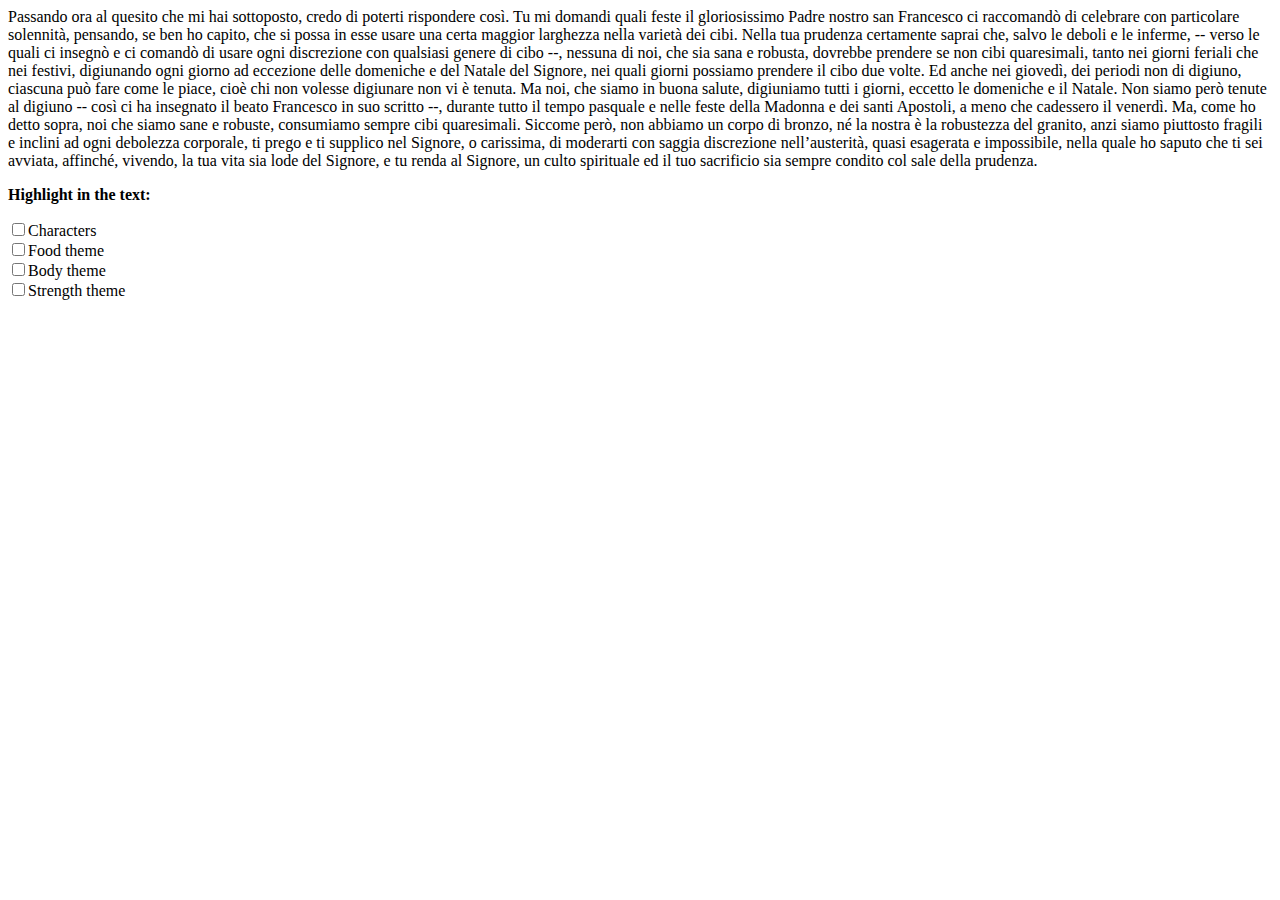
<file: prova_highlight_keywords/prova_highlighting.html>
<html>
    <head>
        <link rel="stylesheet" type="text/css" href="prova.css">
        <script src="https://code.jquery.com/jquery-3.6.0.min.js"></script>

    </head>
    <body>
        Passando ora al quesito che mi hai sottoposto, credo di poterti rispondere così. Tu mi domandi
        quali feste il gloriosissimo Padre nostro <roleName>san</roleName> <span class="persName">Francesco</span> ci raccomandò di celebrare con particolare
        solennità, pensando, se ben ho capito, che si possa in esse usare una certa maggior larghezza nella
        varietà dei <span class="foodOrFoodAbstinence">cibi</span>. Nella tua prudenza certamente saprai che, salvo le deboli e le inferme, -­‐ verso le
        quali ci insegnò e ci comandò di usare ogni discrezione con qualsiasi genere di <span class="foodOrFoodAbstinence">cibo</span> -­‐, nessuna di noi,
        che sia sana e <span class="strength">robusta</span>, dovrebbe prendere se non <span class="foodOrFoodAbstinence">cibi</span> quaresimali, tanto nei giorni feriali che nei
        festivi, <span class="foodOrFoodAbstinence">digiunando</span> ogni giorno ad eccezione delle domeniche e del Natale del Signore, nei quali
        giorni possiamo prendere il <span class="foodOrFoodAbstinence">cibo</span> due volte. Ed anche nei giovedì, dei periodi non di <span class="foodOrFoodAbstinence">digiuno</span>,
        ciascuna può fare come le piace, cioè chi non volesse <span class="foodOrFoodAbstinence">digiunare</span> non vi è tenuta.
        Ma noi, che siamo in buona salute, <span class="foodOrFoodAbstinence">digiuniamo</span> tutti i giorni, eccetto le domeniche e il Natale. Non
        siamo però tenute al <span class="foodOrFoodAbstinence">digiuno</span> -­‐ così ci ha insegnato il beato Francesco in suo scritto -­‐, durante tutto il
        tempo pasquale e nelle feste della Madonna e dei santi Apostoli, a meno che cadessero il venerdì.
        Ma, come ho detto sopra, noi che siamo sane e <span class="strength">robuste</span>, consumiamo sempre <span class="foodOrFoodAbstinence">cibi</span> quaresimali.
        Siccome però, <span class="weakness">non abbiamo un <span class="body">corpo</span> di bronzo</span>, 
        <span class="weakness">né la nostra è la robustezza del granito</span><!--decidere se tenere-->,
        anzi siamo piuttosto <span class="weakness">fragili e inclini ad ogni debolezza corporale</span>, ti prego e ti supplico nel Signore, o
        carissima, di moderarti con saggia discrezione nell’austerità, quasi esagerata e impossibile, nella quale
        ho saputo che ti sei avviata, affinché, vivendo, la tua vita sia lode del Signore, e
        tu renda al Signore, un culto spirituale ed il tuo sacrificio sia sempre condito col sale della
        prudenza.

        <div class="row mt-4">
            <p><b>Highlight in the text:</b></p>
                 <div class="col-md-12">
                <form role="form">
                    <div class="checkbox"><label>
                            <input type="checkbox" id="showpersnames" class="show">Characters</label></div>
                    <div class="checkbox"><label>
                            <input type="checkbox" id="showfood" class="show">Food theme</label></div>
                    <div class="checkbox"><label>
                            <input type="checkbox" id="showbody" class="show">Body theme</label></div>
                    <div class="checkbox"><label>
                            <input type="checkbox" id="showstrength" class="show">Strength theme</label></div>
              

                </form>
            </div>
        </div>

        <script>
            $('#showpersnames').click(function () {
                if (this.checked)
                    $('.persName').addClass('text-persname')
                else
                    $('.persName').removeClass('text-persname')
            })

            $('#showfood').click(function () {
                if (this.checked)
                    $('.foodOrFoodAbstinence').addClass('text-food')
                else
                    $('.foodOrFoodAbstinence').removeClass('text-food')
            })

            $('#showbody').click(function () {
                if (this.checked)
                    $('.body').addClass('text-body')
                else
                    $('.body').removeClass('text-body')
            })

            $('#showstrength').click(function () {
                if (this.checked)
                    $('.strength').addClass('text-strength')
                else
                    $('.strength').removeClass('text-strength')
            })
        </script>
    </body>
</html>
</file>
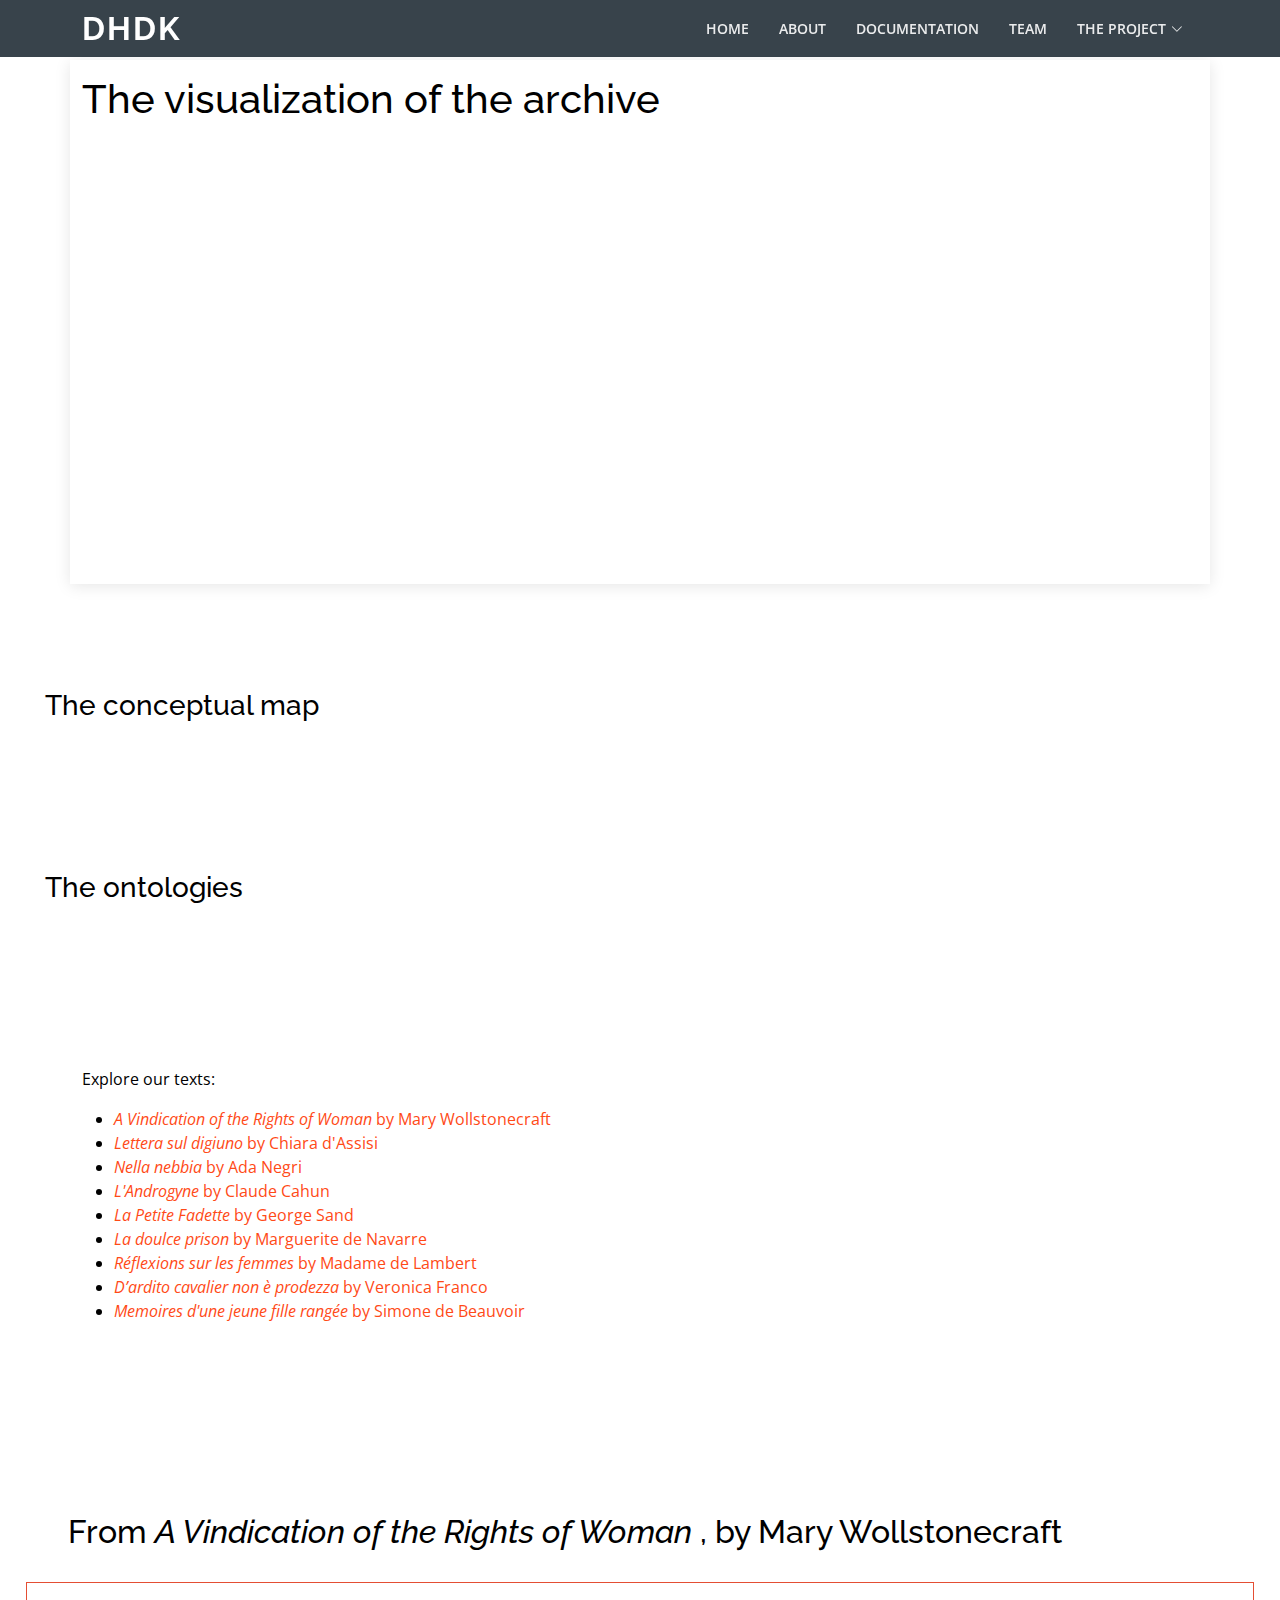
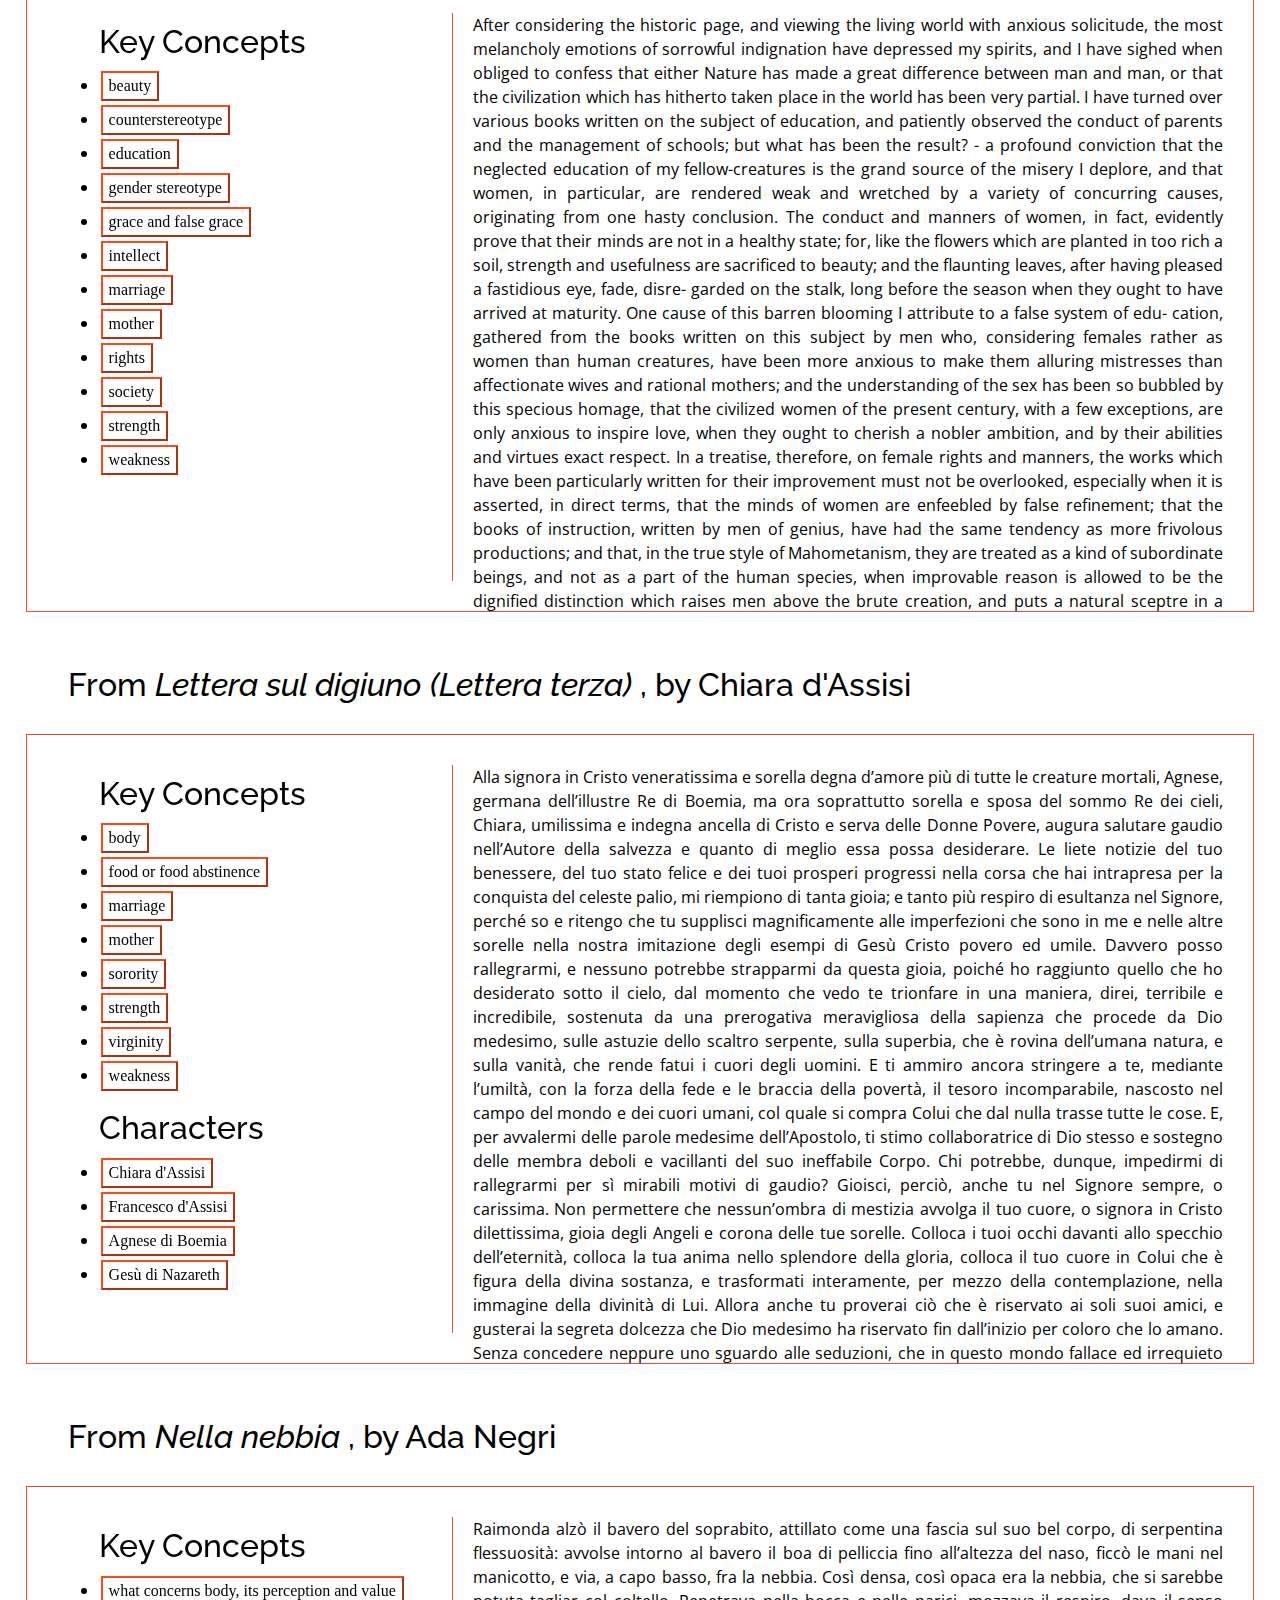
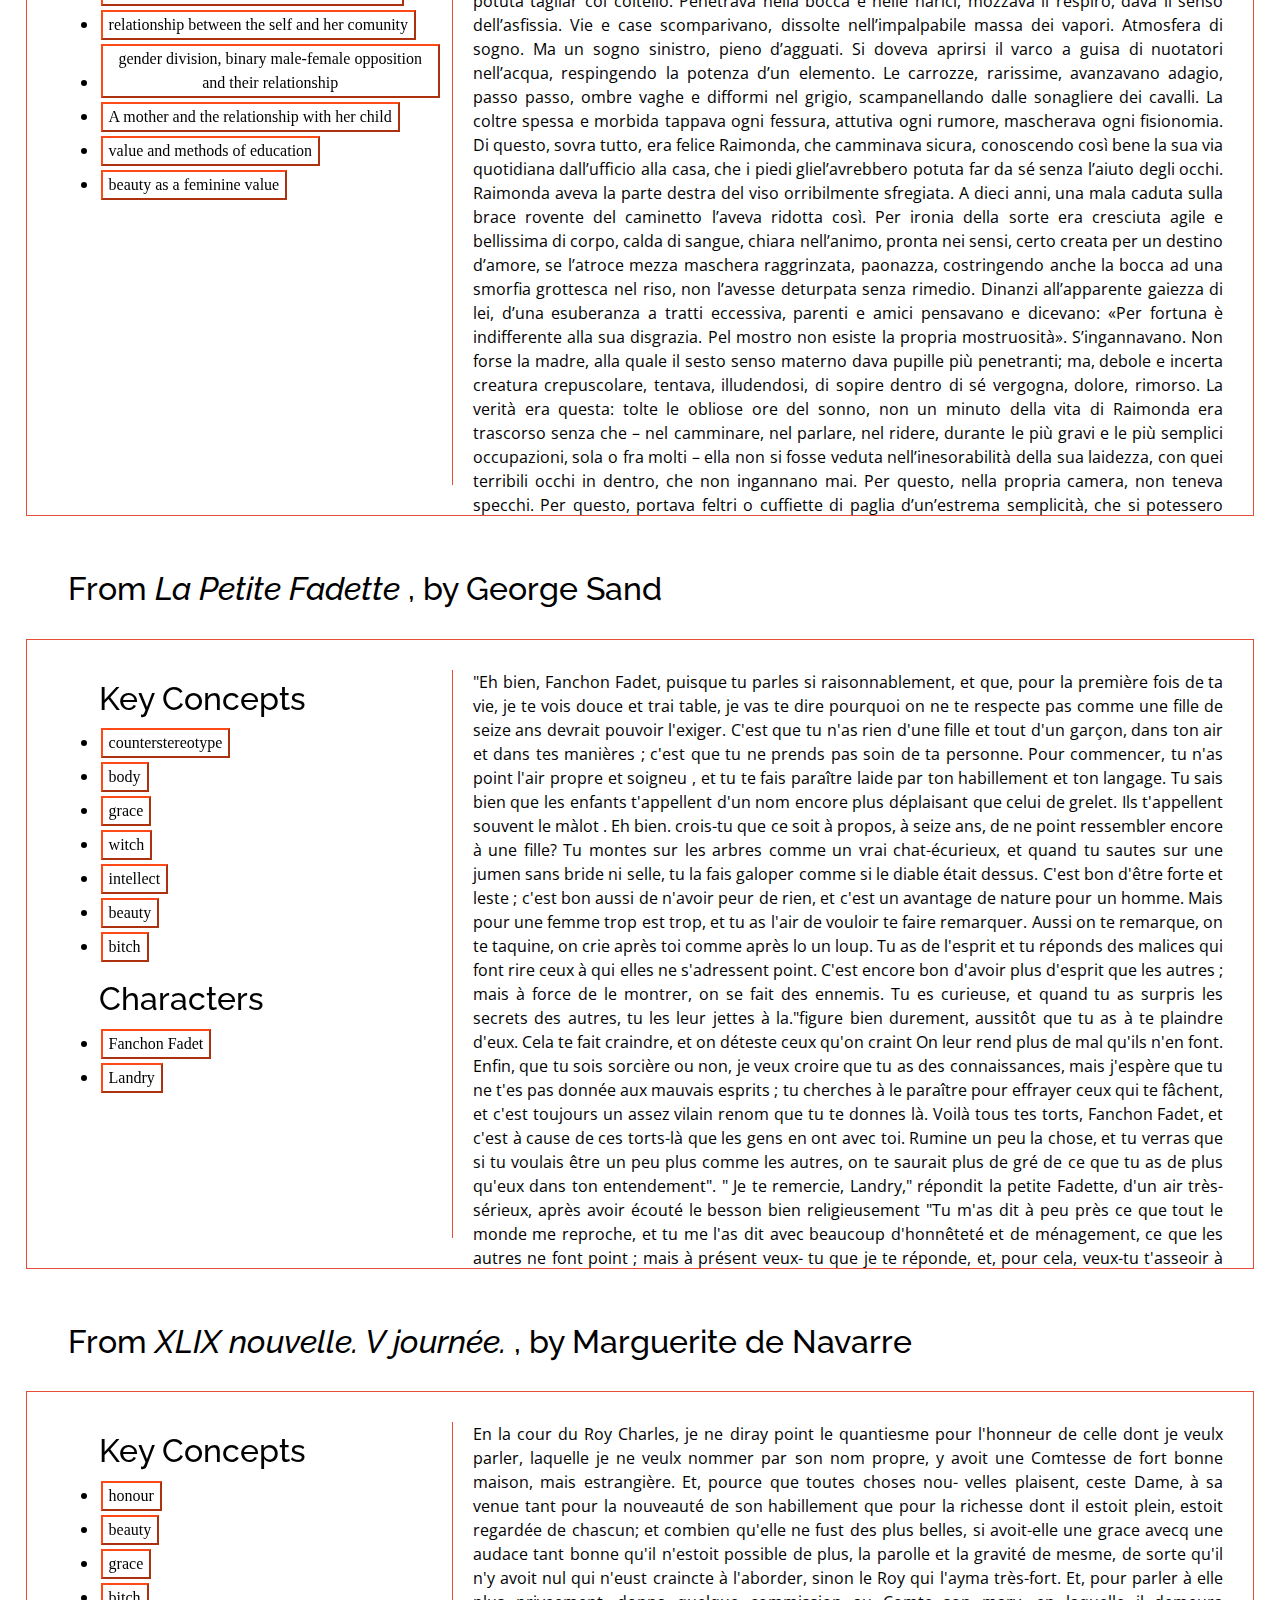
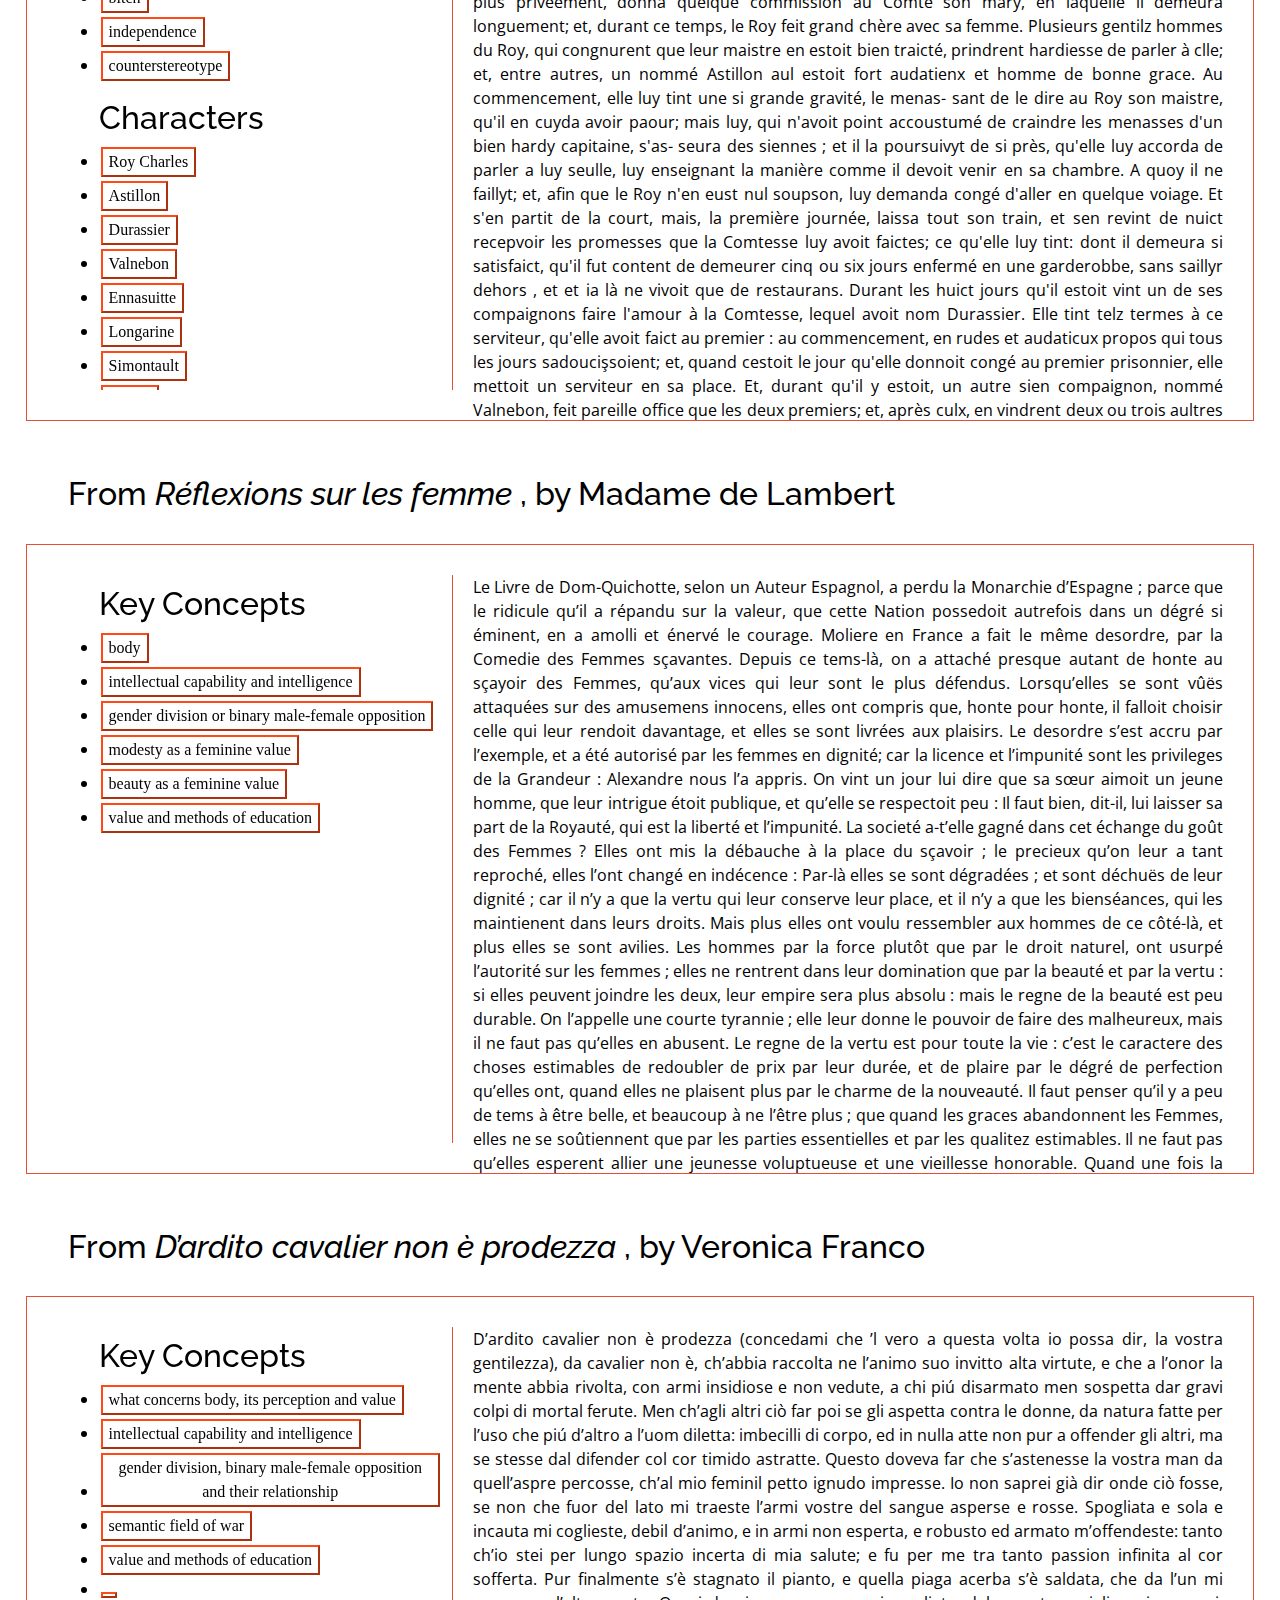
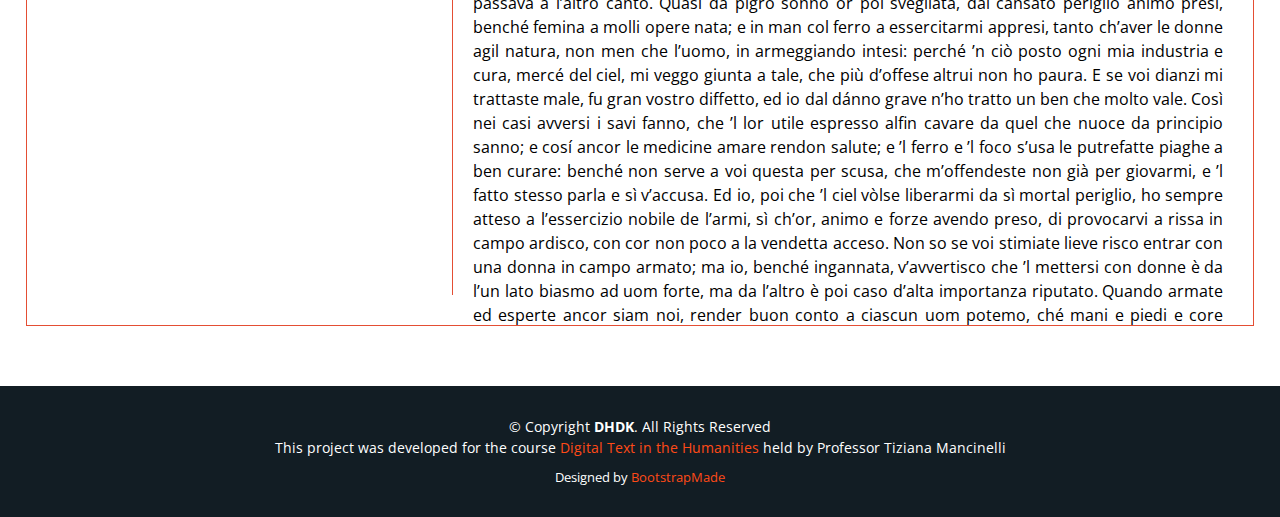
<file: WordsofGender/inner-page.html>
<!DOCTYPE html>
<html lang="en">

<head>
  <meta charset="utf-8">
  <meta content="width=device-width, initial-scale=1.0" name="viewport">

  <title>Inner Page - Words of Gender</title>
  <meta content="" name="description">
  <meta content="" name="keywords">

  <!-- Favicons -->
  <link href="assets/img/demoiselles-fb.jpg" rel="icon">
  <link href="assets/img/demoiselles-fb.jpg" rel="apple-touch-icon">

  <!-- Google Fonts -->
  <link href="https://fonts.googleapis.com/css?family=Open+Sans:300,300i,400,400i,600,600i,700,700i|Raleway:300,300i,400,400i,500,500i,600,600i,700,700i|Poppins:300,300i,400,400i,500,500i,600,600i,700,700i" rel="stylesheet">

  <!-- Vendor CSS Files -->
  <link href="assets/vendor/aos/aos.css" rel="stylesheet">
  <link href="assets/vendor/bootstrap/css/bootstrap.min.css" rel="stylesheet">
  <link href="assets/vendor/bootstrap-icons/bootstrap-icons.css" rel="stylesheet">
  <link href="assets/vendor/boxicons/css/boxicons.min.css" rel="stylesheet">
  <link href="assets/vendor/glightbox/css/glightbox.min.css" rel="stylesheet">
  <link href="assets/vendor/remixicon/remixicon.css" rel="stylesheet">
  <link href="assets/vendor/swiper/swiper-bundle.min.css" rel="stylesheet">

  <!-- Template Main CSS File -->
  <link href="assets/css/style.css" rel="stylesheet">

  <!--jQuery-->
  <script src="https://code.jquery.com/jquery-3.6.0.min.js"></script>

  <!-- =======================================================
  * Template Name: Dewi
  * Updated: Aug 30 2023 with Bootstrap v5.3.1
  * Template URL: https://bootstrapmade.com/dewi-free-multi-purpose-html-template/
  * Author: BootstrapMade.com
  * License: https://bootstrapmade.com/license/
  ======================================================== -->
</head>

<body>

  <!-- ======= Header ======= -->
  <header id="header" class="fixed-top header-inner-pages">
    <div class="container d-flex align-items-center justify-content-between">

      <h1 class="logo"><a href="index.html">DHDK</a></h1>
      <!-- Uncomment below if you prefer to use an image logo -->
      <!-- <a href="index.html" class="logo"><img src="assets/img/logo.png" alt="" class="img-fluid"></a>-->

      <nav id="navbar" class="navbar">
        <ul>
          <li><a class="nav-link " href="index.html">Home</a></li>
          <li><a class="nav-link scrollto" href="index.html#about">About</a></li>
          <li><a class="nav-link scrollto" href="index.html#features">Documentation</a></li>
          <!-- <li><a class="nav-link scrollto " href="#portfolio">Portfolio</a></li> -->
          <li><a class="nav-link scrollto" href="index.html#team">Team</a></li>
          <li class="dropdown"><a href="#"><span>The project</span> <i class="bi bi-chevron-down"></i></a>
            <ul>
              <li><a href="#title-text">Texts</a></li>
              <li><a href="#visualization">Visualization</a></li>
            </ul>
          </li>
        </ul>
        <i class="bi bi-list mobile-nav-toggle"></i>
      </nav><!-- .navbar -->

    </div>
  </header><!-- End Header -->

  <main id="main">

    <section id="visualization" class="about">
      <div class="container" data-aos="fade-up">
        <h1>The visualization of the archive</h1>
          <iframe width="1100" height="432" src="https://miro.com/app/live-embed/uXjVM3fignM=/?moveToViewport=-4732,-604,4652,2189&embedId=480370280318" frameborder="0" scrolling="no" allow="fullscreen; clipboard-read; clipboard-write" allowfullscreen></iframe>
      </div>
    </section>

<div id="graph1">
  <h3>The conceptual map</h3>
    <div class="mxgraph" style="max-width:100%;border:1px solid transparent;" data-mxgraph="{&quot;highlight&quot;:&quot;#0000ff&quot;,&quot;nav&quot;:true,&quot;resize&quot;:true,&quot;toolbar&quot;:&quot;zoom layers tags lightbox&quot;,&quot;edit&quot;:&quot;_blank&quot;,&quot;xml&quot;:&quot;&lt;mxfile host=\&quot;app.diagrams.net\&quot; modified=\&quot;2023-10-15T18:55:44.222Z\&quot; agent=\&quot;Mozilla/5.0 (Windows NT 10.0; Win64; x64) AppleWebKit/537.36 (KHTML, like Gecko) Chrome/117.0.0.0 Safari/537.36\&quot; etag=\&quot;EBl360SuhxYK02ZnKTAo\&quot; version=\&quot;22.0.4\&quot; type=\&quot;device\&quot;&gt;\n  &lt;diagram name=\&quot;Pagina-1\&quot; id=\&quot;U8QF6aGrv6K9ADWPMcqN\&quot;&gt;\n    &lt;mxGraphModel dx=\&quot;2074\&quot; dy=\&quot;988\&quot; grid=\&quot;1\&quot; gridSize=\&quot;10\&quot; guides=\&quot;1\&quot; tooltips=\&quot;1\&quot; connect=\&quot;1\&quot; arrows=\&quot;1\&quot; fold=\&quot;1\&quot; page=\&quot;1\&quot; pageScale=\&quot;1\&quot; pageWidth=\&quot;4681\&quot; pageHeight=\&quot;3300\&quot; math=\&quot;0\&quot; shadow=\&quot;0\&quot;&gt;\n      &lt;root&gt;\n        &lt;mxCell id=\&quot;0\&quot; /&gt;\n        &lt;mxCell id=\&quot;1\&quot; parent=\&quot;0\&quot; /&gt;\n        &lt;mxCell id=\&quot;3VU_GcAdEO24dpNcBR-w-75\&quot; value=\&quot;Anne-Thérèse de Lambert\&quot; style=\&quot;ellipse;whiteSpace=wrap;html=1;fillColor=#e1d5e7;strokeColor=#9673a6;\&quot; parent=\&quot;1\&quot; vertex=\&quot;1\&quot;&gt;\n          &lt;mxGeometry x=\&quot;3260\&quot; y=\&quot;2180\&quot; width=\&quot;120\&quot; height=\&quot;80\&quot; as=\&quot;geometry\&quot; /&gt;\n        &lt;/mxCell&gt;\n        &lt;mxCell id=\&quot;3VU_GcAdEO24dpNcBR-w-73\&quot; value=\&quot;has author\&quot; style=\&quot;rounded=0;orthogonalLoop=1;jettySize=auto;html=1;\&quot; parent=\&quot;1\&quot; source=\&quot;3VU_GcAdEO24dpNcBR-w-72\&quot; target=\&quot;3VU_GcAdEO24dpNcBR-w-75\&quot; edge=\&quot;1\&quot;&gt;\n          &lt;mxGeometry relative=\&quot;1\&quot; as=\&quot;geometry\&quot;&gt;\n            &lt;mxPoint x=\&quot;3220\&quot; y=\&quot;1790\&quot; as=\&quot;targetPoint\&quot; /&gt;\n          &lt;/mxGeometry&gt;\n        &lt;/mxCell&gt;\n        &lt;mxCell id=\&quot;3VU_GcAdEO24dpNcBR-w-25\&quot; value=\&quot;Ada Negri\&quot; style=\&quot;ellipse;whiteSpace=wrap;html=1;fillColor=#e1d5e7;strokeColor=#9673a6;\&quot; parent=\&quot;1\&quot; vertex=\&quot;1\&quot;&gt;\n          &lt;mxGeometry x=\&quot;1639\&quot; y=\&quot;1190\&quot; width=\&quot;120\&quot; height=\&quot;80\&quot; as=\&quot;geometry\&quot; /&gt;\n        &lt;/mxCell&gt;\n        &lt;mxCell id=\&quot;3VU_GcAdEO24dpNcBR-w-28\&quot; value=\&quot;has author\&quot; style=\&quot;rounded=0;orthogonalLoop=1;jettySize=auto;html=1;entryX=0.5;entryY=1;entryDx=0;entryDy=0;exitX=0.5;exitY=0;exitDx=0;exitDy=0;\&quot; parent=\&quot;1\&quot; source=\&quot;3VU_GcAdEO24dpNcBR-w-26\&quot; target=\&quot;3VU_GcAdEO24dpNcBR-w-25\&quot; edge=\&quot;1\&quot;&gt;\n          &lt;mxGeometry relative=\&quot;1\&quot; as=\&quot;geometry\&quot;&gt;\n            &lt;mxPoint x=\&quot;1560\&quot; y=\&quot;1330\&quot; as=\&quot;sourcePoint\&quot; /&gt;\n          &lt;/mxGeometry&gt;\n        &lt;/mxCell&gt;\n        &lt;mxCell id=\&quot;LhEfnY6W2BXa1TK4XKia-1\&quot; style=\&quot;rounded=0;orthogonalLoop=1;jettySize=auto;html=1;exitX=1;exitY=0;exitDx=0;exitDy=0;\&quot; parent=\&quot;1\&quot; source=\&quot;3VU_GcAdEO24dpNcBR-w-26\&quot; target=\&quot;LhEfnY6W2BXa1TK4XKia-2\&quot; edge=\&quot;1\&quot;&gt;\n          &lt;mxGeometry relative=\&quot;1\&quot; as=\&quot;geometry\&quot;&gt;\n            &lt;mxPoint x=\&quot;1840\&quot; y=\&quot;1260\&quot; as=\&quot;targetPoint\&quot; /&gt;\n          &lt;/mxGeometry&gt;\n        &lt;/mxCell&gt;\n        &lt;mxCell id=\&quot;LhEfnY6W2BXa1TK4XKia-3\&quot; value=\&quot;published in&amp;lt;br&amp;gt;\&quot; style=\&quot;edgeLabel;html=1;align=center;verticalAlign=middle;resizable=0;points=[];\&quot; parent=\&quot;LhEfnY6W2BXa1TK4XKia-1\&quot; vertex=\&quot;1\&quot; connectable=\&quot;0\&quot;&gt;\n          &lt;mxGeometry x=\&quot;0.0611\&quot; y=\&quot;3\&quot; relative=\&quot;1\&quot; as=\&quot;geometry\&quot;&gt;\n            &lt;mxPoint as=\&quot;offset\&quot; /&gt;\n          &lt;/mxGeometry&gt;\n        &lt;/mxCell&gt;\n        &lt;mxCell id=\&quot;LhEfnY6W2BXa1TK4XKia-4\&quot; value=\&quot;published by\&quot; style=\&quot;rounded=0;orthogonalLoop=1;jettySize=auto;html=1;\&quot; parent=\&quot;1\&quot; source=\&quot;3VU_GcAdEO24dpNcBR-w-26\&quot; target=\&quot;LhEfnY6W2BXa1TK4XKia-5\&quot; edge=\&quot;1\&quot;&gt;\n          &lt;mxGeometry relative=\&quot;1\&quot; as=\&quot;geometry\&quot;&gt;\n            &lt;mxPoint x=\&quot;1890\&quot; y=\&quot;1350\&quot; as=\&quot;targetPoint\&quot; /&gt;\n            &lt;Array as=\&quot;points\&quot;&gt;\n              &lt;mxPoint x=\&quot;1830\&quot; y=\&quot;1360\&quot; /&gt;\n            &lt;/Array&gt;\n          &lt;/mxGeometry&gt;\n        &lt;/mxCell&gt;\n        &lt;mxCell id=\&quot;LhEfnY6W2BXa1TK4XKia-6\&quot; value=\&quot;publication date&amp;lt;br&amp;gt;\&quot; style=\&quot;rounded=0;orthogonalLoop=1;jettySize=auto;html=1;\&quot; parent=\&quot;1\&quot; source=\&quot;3VU_GcAdEO24dpNcBR-w-26\&quot; target=\&quot;LhEfnY6W2BXa1TK4XKia-7\&quot; edge=\&quot;1\&quot;&gt;\n          &lt;mxGeometry relative=\&quot;1\&quot; as=\&quot;geometry\&quot;&gt;\n            &lt;mxPoint x=\&quot;1930\&quot; y=\&quot;1320\&quot; as=\&quot;targetPoint\&quot; /&gt;\n          &lt;/mxGeometry&gt;\n        &lt;/mxCell&gt;\n        &lt;mxCell id=\&quot;LhEfnY6W2BXa1TK4XKia-8\&quot; style=\&quot;rounded=0;orthogonalLoop=1;jettySize=auto;html=1;exitX=0;exitY=0;exitDx=0;exitDy=0;entryX=0.5;entryY=1;entryDx=0;entryDy=0;\&quot; parent=\&quot;1\&quot; source=\&quot;3VU_GcAdEO24dpNcBR-w-26\&quot; target=\&quot;LhEfnY6W2BXa1TK4XKia-10\&quot; edge=\&quot;1\&quot;&gt;\n          &lt;mxGeometry relative=\&quot;1\&quot; as=\&quot;geometry\&quot;&gt;\n            &lt;mxPoint x=\&quot;1590\&quot; y=\&quot;1210\&quot; as=\&quot;targetPoint\&quot; /&gt;\n          &lt;/mxGeometry&gt;\n        &lt;/mxCell&gt;\n        &lt;mxCell id=\&quot;LhEfnY6W2BXa1TK4XKia-9\&quot; value=\&quot;language\&quot; style=\&quot;edgeLabel;html=1;align=center;verticalAlign=middle;resizable=0;points=[];\&quot; parent=\&quot;LhEfnY6W2BXa1TK4XKia-8\&quot; vertex=\&quot;1\&quot; connectable=\&quot;0\&quot;&gt;\n          &lt;mxGeometry x=\&quot;0.002\&quot; relative=\&quot;1\&quot; as=\&quot;geometry\&quot;&gt;\n            &lt;mxPoint as=\&quot;offset\&quot; /&gt;\n          &lt;/mxGeometry&gt;\n        &lt;/mxCell&gt;\n        &lt;mxCell id=\&quot;3VU_GcAdEO24dpNcBR-w-26\&quot; value=\&quot;&amp;quot;Nella nebbia&amp;quot;\&quot; style=\&quot;ellipse;whiteSpace=wrap;html=1;fillColor=#dae8fc;strokeColor=#6c8ebf;\&quot; parent=\&quot;1\&quot; vertex=\&quot;1\&quot;&gt;\n          &lt;mxGeometry x=\&quot;1679\&quot; y=\&quot;1370\&quot; width=\&quot;120\&quot; height=\&quot;80\&quot; as=\&quot;geometry\&quot; /&gt;\n        &lt;/mxCell&gt;\n        &lt;mxCell id=\&quot;3VU_GcAdEO24dpNcBR-w-35\&quot; value=\&quot;&amp;#xa;&amp;lt;span style=&amp;quot;color: rgb(0, 0, 0); font-family: Helvetica; font-size: 11px; font-style: normal; font-variant-ligatures: normal; font-variant-caps: normal; font-weight: 400; letter-spacing: normal; orphans: 2; text-align: center; text-indent: 0px; text-transform: none; widows: 2; word-spacing: 0px; -webkit-text-stroke-width: 0px; background-color: rgb(255, 255, 255); text-decoration-thickness: initial; text-decoration-style: initial; text-decoration-color: initial; float: none; display: inline !important;&amp;quot;&amp;gt;contains reference to&amp;lt;/span&amp;gt;&amp;#xa;&amp;#xa;\&quot; style=\&quot;rounded=0;orthogonalLoop=1;jettySize=auto;html=1;exitX=0;exitY=1;exitDx=0;exitDy=0;entryX=0.57;entryY=0.007;entryDx=0;entryDy=0;entryPerimeter=0;\&quot; parent=\&quot;1\&quot; source=\&quot;3VU_GcAdEO24dpNcBR-w-26\&quot; target=\&quot;3VU_GcAdEO24dpNcBR-w-19\&quot; edge=\&quot;1\&quot;&gt;\n          &lt;mxGeometry relative=\&quot;1\&quot; as=\&quot;geometry\&quot; /&gt;\n        &lt;/mxCell&gt;\n        &lt;mxCell id=\&quot;3VU_GcAdEO24dpNcBR-w-43\&quot; value=\&quot;&amp;#xa;&amp;lt;span style=&amp;quot;color: rgb(0, 0, 0); font-family: Helvetica; font-size: 11px; font-style: normal; font-variant-ligatures: normal; font-variant-caps: normal; font-weight: 400; letter-spacing: normal; orphans: 2; text-align: center; text-indent: 0px; text-transform: none; widows: 2; word-spacing: 0px; -webkit-text-stroke-width: 0px; background-color: rgb(255, 255, 255); text-decoration-thickness: initial; text-decoration-style: initial; text-decoration-color: initial; float: none; display: inline !important;&amp;quot;&amp;gt;contains reference to&amp;lt;/span&amp;gt;&amp;#xa;&amp;#xa;\&quot; style=\&quot;rounded=0;orthogonalLoop=1;jettySize=auto;html=1;exitX=0.5;exitY=1;exitDx=0;exitDy=0;\&quot; parent=\&quot;1\&quot; source=\&quot;3VU_GcAdEO24dpNcBR-w-37\&quot; edge=\&quot;1\&quot;&gt;\n          &lt;mxGeometry relative=\&quot;1\&quot; as=\&quot;geometry\&quot;&gt;\n            &lt;mxPoint x=\&quot;1820\&quot; y=\&quot;2060\&quot; as=\&quot;targetPoint\&quot; /&gt;\n          &lt;/mxGeometry&gt;\n        &lt;/mxCell&gt;\n        &lt;mxCell id=\&quot;3VU_GcAdEO24dpNcBR-w-45\&quot; value=\&quot;&amp;#xa;&amp;lt;span style=&amp;quot;color: rgb(0, 0, 0); font-family: Helvetica; font-size: 11px; font-style: normal; font-variant-ligatures: normal; font-variant-caps: normal; font-weight: 400; letter-spacing: normal; orphans: 2; text-align: center; text-indent: 0px; text-transform: none; widows: 2; word-spacing: 0px; -webkit-text-stroke-width: 0px; background-color: rgb(255, 255, 255); text-decoration-thickness: initial; text-decoration-style: initial; text-decoration-color: initial; float: none; display: inline !important;&amp;quot;&amp;gt;contains reference to&amp;lt;/span&amp;gt;&amp;#xa;&amp;#xa;\&quot; style=\&quot;rounded=0;orthogonalLoop=1;jettySize=auto;html=1;exitX=0;exitY=0.5;exitDx=0;exitDy=0;entryX=1;entryY=0;entryDx=0;entryDy=0;\&quot; parent=\&quot;1\&quot; source=\&quot;3VU_GcAdEO24dpNcBR-w-37\&quot; target=\&quot;3VU_GcAdEO24dpNcBR-w-14\&quot; edge=\&quot;1\&quot;&gt;\n          &lt;mxGeometry relative=\&quot;1\&quot; as=\&quot;geometry\&quot; /&gt;\n        &lt;/mxCell&gt;\n        &lt;mxCell id=\&quot;3VU_GcAdEO24dpNcBR-w-46\&quot; value=\&quot;&amp;#xa;&amp;lt;span style=&amp;quot;color: rgb(0, 0, 0); font-family: Helvetica; font-size: 11px; font-style: normal; font-variant-ligatures: normal; font-variant-caps: normal; font-weight: 400; letter-spacing: normal; orphans: 2; text-align: center; text-indent: 0px; text-transform: none; widows: 2; word-spacing: 0px; -webkit-text-stroke-width: 0px; background-color: rgb(255, 255, 255); text-decoration-thickness: initial; text-decoration-style: initial; text-decoration-color: initial; float: none; display: inline !important;&amp;quot;&amp;gt;contains reference to&amp;lt;/span&amp;gt;&amp;#xa;&amp;#xa;\&quot; style=\&quot;rounded=0;orthogonalLoop=1;jettySize=auto;html=1;exitX=0;exitY=1;exitDx=0;exitDy=0;\&quot; parent=\&quot;1\&quot; source=\&quot;3VU_GcAdEO24dpNcBR-w-37\&quot; target=\&quot;3VU_GcAdEO24dpNcBR-w-15\&quot; edge=\&quot;1\&quot;&gt;\n          &lt;mxGeometry relative=\&quot;1\&quot; as=\&quot;geometry\&quot; /&gt;\n        &lt;/mxCell&gt;\n        &lt;mxCell id=\&quot;3VU_GcAdEO24dpNcBR-w-47\&quot; value=\&quot;&amp;#xa;&amp;lt;span style=&amp;quot;color: rgb(0, 0, 0); font-family: Helvetica; font-size: 11px; font-style: normal; font-variant-ligatures: normal; font-variant-caps: normal; font-weight: 400; letter-spacing: normal; orphans: 2; text-align: center; text-indent: 0px; text-transform: none; widows: 2; word-spacing: 0px; -webkit-text-stroke-width: 0px; background-color: rgb(255, 255, 255); text-decoration-thickness: initial; text-decoration-style: initial; text-decoration-color: initial; float: none; display: inline !important;&amp;quot;&amp;gt;contains reference to&amp;lt;/span&amp;gt;&amp;#xa;&amp;#xa;\&quot; style=\&quot;rounded=0;orthogonalLoop=1;jettySize=auto;html=1;exitX=1;exitY=1;exitDx=0;exitDy=0;entryX=1;entryY=0;entryDx=0;entryDy=0;\&quot; parent=\&quot;1\&quot; source=\&quot;3VU_GcAdEO24dpNcBR-w-37\&quot; target=\&quot;3VU_GcAdEO24dpNcBR-w-16\&quot; edge=\&quot;1\&quot;&gt;\n          &lt;mxGeometry relative=\&quot;1\&quot; as=\&quot;geometry\&quot; /&gt;\n        &lt;/mxCell&gt;\n        &lt;mxCell id=\&quot;3VU_GcAdEO24dpNcBR-w-37\&quot; value=\&quot;&amp;quot;Lettera sul digiuno&amp;quot;\&quot; style=\&quot;ellipse;whiteSpace=wrap;html=1;fillColor=#dae8fc;strokeColor=#6c8ebf;\&quot; parent=\&quot;1\&quot; vertex=\&quot;1\&quot;&gt;\n          &lt;mxGeometry x=\&quot;2166\&quot; y=\&quot;1280\&quot; width=\&quot;120\&quot; height=\&quot;80\&quot; as=\&quot;geometry\&quot; /&gt;\n        &lt;/mxCell&gt;\n        &lt;mxCell id=\&quot;3VU_GcAdEO24dpNcBR-w-39\&quot; value=\&quot;Chiara D&amp;#39;Assisi\&quot; style=\&quot;ellipse;whiteSpace=wrap;html=1;fillColor=#e1d5e7;strokeColor=#9673a6;\&quot; parent=\&quot;1\&quot; vertex=\&quot;1\&quot;&gt;\n          &lt;mxGeometry x=\&quot;2180\&quot; y=\&quot;1040\&quot; width=\&quot;120\&quot; height=\&quot;80\&quot; as=\&quot;geometry\&quot; /&gt;\n        &lt;/mxCell&gt;\n        &lt;mxCell id=\&quot;3VU_GcAdEO24dpNcBR-w-38\&quot; value=\&quot;has author\&quot; style=\&quot;rounded=0;orthogonalLoop=1;jettySize=auto;html=1;\&quot; parent=\&quot;1\&quot; source=\&quot;3VU_GcAdEO24dpNcBR-w-37\&quot; target=\&quot;3VU_GcAdEO24dpNcBR-w-39\&quot; edge=\&quot;1\&quot;&gt;\n          &lt;mxGeometry relative=\&quot;1\&quot; as=\&quot;geometry\&quot;&gt;\n            &lt;mxPoint x=\&quot;2310\&quot; y=\&quot;1490\&quot; as=\&quot;targetPoint\&quot; /&gt;\n          &lt;/mxGeometry&gt;\n        &lt;/mxCell&gt;\n        &lt;mxCell id=\&quot;3VU_GcAdEO24dpNcBR-w-42\&quot; value=\&quot;&amp;#xa;&amp;lt;span style=&amp;quot;color: rgb(0, 0, 0); font-family: Helvetica; font-size: 11px; font-style: normal; font-variant-ligatures: normal; font-variant-caps: normal; font-weight: 400; letter-spacing: normal; orphans: 2; text-align: center; text-indent: 0px; text-transform: none; widows: 2; word-spacing: 0px; -webkit-text-stroke-width: 0px; background-color: rgb(255, 255, 255); text-decoration-thickness: initial; text-decoration-style: initial; text-decoration-color: initial; float: none; display: inline !important;&amp;quot;&amp;gt;contains reference to&amp;lt;/span&amp;gt;&amp;#xa;&amp;#xa;\&quot; style=\&quot;rounded=0;orthogonalLoop=1;jettySize=auto;html=1;exitX=0;exitY=0.5;exitDx=0;exitDy=0;entryX=0.5;entryY=0;entryDx=0;entryDy=0;\&quot; parent=\&quot;1\&quot; source=\&quot;3VU_GcAdEO24dpNcBR-w-37\&quot; target=\&quot;3VU_GcAdEO24dpNcBR-w-9\&quot; edge=\&quot;1\&quot;&gt;\n          &lt;mxGeometry relative=\&quot;1\&quot; as=\&quot;geometry\&quot; /&gt;\n        &lt;/mxCell&gt;\n        &lt;mxCell id=\&quot;3VU_GcAdEO24dpNcBR-w-34\&quot; value=\&quot;&amp;#xa;&amp;lt;span style=&amp;quot;color: rgb(0, 0, 0); font-family: Helvetica; font-size: 11px; font-style: normal; font-variant-ligatures: normal; font-variant-caps: normal; font-weight: 400; letter-spacing: normal; orphans: 2; text-align: center; text-indent: 0px; text-transform: none; widows: 2; word-spacing: 0px; -webkit-text-stroke-width: 0px; background-color: rgb(255, 255, 255); text-decoration-thickness: initial; text-decoration-style: initial; text-decoration-color: initial; float: none; display: inline !important;&amp;quot;&amp;gt;contains reference to&amp;lt;/span&amp;gt;&amp;#xa;&amp;#xa;\&quot; style=\&quot;rounded=0;orthogonalLoop=1;jettySize=auto;html=1;exitX=0.5;exitY=1;exitDx=0;exitDy=0;entryX=0.5;entryY=0;entryDx=0;entryDy=0;\&quot; parent=\&quot;1\&quot; source=\&quot;3VU_GcAdEO24dpNcBR-w-26\&quot; target=\&quot;3VU_GcAdEO24dpNcBR-w-4\&quot; edge=\&quot;1\&quot;&gt;\n          &lt;mxGeometry relative=\&quot;1\&quot; as=\&quot;geometry\&quot; /&gt;\n        &lt;/mxCell&gt;\n        &lt;mxCell id=\&quot;3VU_GcAdEO24dpNcBR-w-29\&quot; value=\&quot;contains reference to\&quot; style=\&quot;rounded=0;orthogonalLoop=1;jettySize=auto;html=1;exitX=0.5;exitY=1;exitDx=0;exitDy=0;\&quot; parent=\&quot;1\&quot; source=\&quot;3VU_GcAdEO24dpNcBR-w-26\&quot; target=\&quot;3VU_GcAdEO24dpNcBR-w-3\&quot; edge=\&quot;1\&quot;&gt;\n          &lt;mxGeometry relative=\&quot;1\&quot; as=\&quot;geometry\&quot; /&gt;\n        &lt;/mxCell&gt;\n        &lt;mxCell id=\&quot;3VU_GcAdEO24dpNcBR-w-40\&quot; value=\&quot;&amp;#xa;&amp;lt;span style=&amp;quot;color: rgb(0, 0, 0); font-family: Helvetica; font-size: 11px; font-style: normal; font-variant-ligatures: normal; font-variant-caps: normal; font-weight: 400; letter-spacing: normal; orphans: 2; text-align: center; text-indent: 0px; text-transform: none; widows: 2; word-spacing: 0px; -webkit-text-stroke-width: 0px; background-color: rgb(255, 255, 255); text-decoration-thickness: initial; text-decoration-style: initial; text-decoration-color: initial; float: none; display: inline !important;&amp;quot;&amp;gt;contains reference to&amp;lt;/span&amp;gt;&amp;#xa;&amp;#xa;\&quot; style=\&quot;rounded=0;orthogonalLoop=1;jettySize=auto;html=1;exitX=0;exitY=1;exitDx=0;exitDy=0;entryX=1;entryY=0;entryDx=0;entryDy=0;\&quot; parent=\&quot;1\&quot; source=\&quot;3VU_GcAdEO24dpNcBR-w-37\&quot; target=\&quot;3VU_GcAdEO24dpNcBR-w-3\&quot; edge=\&quot;1\&quot;&gt;\n          &lt;mxGeometry relative=\&quot;1\&quot; as=\&quot;geometry\&quot; /&gt;\n        &lt;/mxCell&gt;\n        &lt;mxCell id=\&quot;3VU_GcAdEO24dpNcBR-w-33\&quot; value=\&quot;&amp;#xa;&amp;lt;span style=&amp;quot;color: rgb(0, 0, 0); font-family: Helvetica; font-size: 11px; font-style: normal; font-variant-ligatures: normal; font-variant-caps: normal; font-weight: 400; letter-spacing: normal; orphans: 2; text-align: center; text-indent: 0px; text-transform: none; widows: 2; word-spacing: 0px; -webkit-text-stroke-width: 0px; background-color: rgb(255, 255, 255); text-decoration-thickness: initial; text-decoration-style: initial; text-decoration-color: initial; float: none; display: inline !important;&amp;quot;&amp;gt;contains reference to&amp;lt;/span&amp;gt;&amp;#xa;&amp;#xa;\&quot; style=\&quot;rounded=0;orthogonalLoop=1;jettySize=auto;html=1;exitX=1;exitY=0.5;exitDx=0;exitDy=0;entryX=0.43;entryY=0.081;entryDx=0;entryDy=0;entryPerimeter=0;\&quot; parent=\&quot;1\&quot; source=\&quot;3VU_GcAdEO24dpNcBR-w-26\&quot; target=\&quot;3VU_GcAdEO24dpNcBR-w-10\&quot; edge=\&quot;1\&quot;&gt;\n          &lt;mxGeometry relative=\&quot;1\&quot; as=\&quot;geometry\&quot; /&gt;\n        &lt;/mxCell&gt;\n        &lt;mxCell id=\&quot;3VU_GcAdEO24dpNcBR-w-44\&quot; value=\&quot;&amp;#xa;&amp;lt;span style=&amp;quot;color: rgb(0, 0, 0); font-family: Helvetica; font-size: 11px; font-style: normal; font-variant-ligatures: normal; font-variant-caps: normal; font-weight: 400; letter-spacing: normal; orphans: 2; text-align: center; text-indent: 0px; text-transform: none; widows: 2; word-spacing: 0px; -webkit-text-stroke-width: 0px; background-color: rgb(255, 255, 255); text-decoration-thickness: initial; text-decoration-style: initial; text-decoration-color: initial; float: none; display: inline !important;&amp;quot;&amp;gt;contains reference to&amp;lt;/span&amp;gt;&amp;#xa;&amp;#xa;\&quot; style=\&quot;rounded=0;orthogonalLoop=1;jettySize=auto;html=1;exitX=1;exitY=1;exitDx=0;exitDy=0;entryX=1;entryY=0;entryDx=0;entryDy=0;\&quot; parent=\&quot;1\&quot; source=\&quot;3VU_GcAdEO24dpNcBR-w-37\&quot; target=\&quot;3VU_GcAdEO24dpNcBR-w-10\&quot; edge=\&quot;1\&quot;&gt;\n          &lt;mxGeometry relative=\&quot;1\&quot; as=\&quot;geometry\&quot; /&gt;\n        &lt;/mxCell&gt;\n        &lt;mxCell id=\&quot;3VU_GcAdEO24dpNcBR-w-56\&quot; value=\&quot;&amp;#xa;&amp;lt;span style=&amp;quot;color: rgb(0, 0, 0); font-family: Helvetica; font-size: 11px; font-style: normal; font-variant-ligatures: normal; font-variant-caps: normal; font-weight: 400; letter-spacing: normal; orphans: 2; text-align: center; text-indent: 0px; text-transform: none; widows: 2; word-spacing: 0px; -webkit-text-stroke-width: 0px; background-color: rgb(255, 255, 255); text-decoration-thickness: initial; text-decoration-style: initial; text-decoration-color: initial; float: none; display: inline !important;&amp;quot;&amp;gt;contains reference to&amp;lt;/span&amp;gt;&amp;#xa;&amp;#xa;\&quot; style=\&quot;rounded=0;orthogonalLoop=1;jettySize=auto;html=1;exitX=0.5;exitY=1;exitDx=0;exitDy=0;entryX=0.5;entryY=0;entryDx=0;entryDy=0;\&quot; parent=\&quot;1\&quot; source=\&quot;3VU_GcAdEO24dpNcBR-w-48\&quot; target=\&quot;3VU_GcAdEO24dpNcBR-w-17\&quot; edge=\&quot;1\&quot;&gt;\n          &lt;mxGeometry relative=\&quot;1\&quot; as=\&quot;geometry\&quot; /&gt;\n        &lt;/mxCell&gt;\n        &lt;mxCell id=\&quot;3VU_GcAdEO24dpNcBR-w-48\&quot; value=\&quot;&amp;quot;La Petite Fadette&amp;quot;\&quot; style=\&quot;ellipse;whiteSpace=wrap;html=1;fillColor=#dae8fc;strokeColor=#6c8ebf;\&quot; parent=\&quot;1\&quot; vertex=\&quot;1\&quot;&gt;\n          &lt;mxGeometry x=\&quot;2480\&quot; y=\&quot;1400\&quot; width=\&quot;120\&quot; height=\&quot;80\&quot; as=\&quot;geometry\&quot; /&gt;\n        &lt;/mxCell&gt;\n        &lt;mxCell id=\&quot;3VU_GcAdEO24dpNcBR-w-50\&quot; value=\&quot;George Sand\&quot; style=\&quot;ellipse;whiteSpace=wrap;html=1;fillColor=#e1d5e7;strokeColor=#9673a6;\&quot; parent=\&quot;1\&quot; vertex=\&quot;1\&quot;&gt;\n          &lt;mxGeometry x=\&quot;3140.0014285714287\&quot; y=\&quot;837\&quot; width=\&quot;120\&quot; height=\&quot;80\&quot; as=\&quot;geometry\&quot; /&gt;\n        &lt;/mxCell&gt;\n        &lt;mxCell id=\&quot;3VU_GcAdEO24dpNcBR-w-49\&quot; value=\&quot;has author\&quot; style=\&quot;rounded=0;orthogonalLoop=1;jettySize=auto;html=1;exitX=0.5;exitY=0;exitDx=0;exitDy=0;\&quot; parent=\&quot;1\&quot; source=\&quot;3VU_GcAdEO24dpNcBR-w-48\&quot; target=\&quot;3VU_GcAdEO24dpNcBR-w-50\&quot; edge=\&quot;1\&quot;&gt;\n          &lt;mxGeometry relative=\&quot;1\&quot; as=\&quot;geometry\&quot;&gt;\n            &lt;mxPoint x=\&quot;2829.5714285714284\&quot; y=\&quot;1140\&quot; as=\&quot;targetPoint\&quot; /&gt;\n          &lt;/mxGeometry&gt;\n        &lt;/mxCell&gt;\n        &lt;mxCell id=\&quot;3VU_GcAdEO24dpNcBR-w-52\&quot; value=\&quot;&amp;#xa;&amp;lt;span style=&amp;quot;color: rgb(0, 0, 0); font-family: Helvetica; font-size: 11px; font-style: normal; font-variant-ligatures: normal; font-variant-caps: normal; font-weight: 400; letter-spacing: normal; orphans: 2; text-align: center; text-indent: 0px; text-transform: none; widows: 2; word-spacing: 0px; -webkit-text-stroke-width: 0px; background-color: rgb(255, 255, 255); text-decoration-thickness: initial; text-decoration-style: initial; text-decoration-color: initial; float: none; display: inline !important;&amp;quot;&amp;gt;contains reference to&amp;lt;/span&amp;gt;&amp;#xa;&amp;#xa;\&quot; style=\&quot;rounded=0;orthogonalLoop=1;jettySize=auto;html=1;exitX=0.5;exitY=1;exitDx=0;exitDy=0;\&quot; parent=\&quot;1\&quot; source=\&quot;3VU_GcAdEO24dpNcBR-w-48\&quot; target=\&quot;3VU_GcAdEO24dpNcBR-w-51\&quot; edge=\&quot;1\&quot;&gt;\n          &lt;mxGeometry relative=\&quot;1\&quot; as=\&quot;geometry\&quot; /&gt;\n        &lt;/mxCell&gt;\n        &lt;mxCell id=\&quot;3VU_GcAdEO24dpNcBR-w-55\&quot; value=\&quot;&amp;#xa;&amp;lt;span style=&amp;quot;color: rgb(0, 0, 0); font-family: Helvetica; font-size: 11px; font-style: normal; font-variant-ligatures: normal; font-variant-caps: normal; font-weight: 400; letter-spacing: normal; orphans: 2; text-align: center; text-indent: 0px; text-transform: none; widows: 2; word-spacing: 0px; -webkit-text-stroke-width: 0px; background-color: rgb(255, 255, 255); text-decoration-thickness: initial; text-decoration-style: initial; text-decoration-color: initial; float: none; display: inline !important;&amp;quot;&amp;gt;contains reference to&amp;lt;/span&amp;gt;&amp;#xa;&amp;#xa;\&quot; style=\&quot;rounded=0;orthogonalLoop=1;jettySize=auto;html=1;exitX=0;exitY=1;exitDx=0;exitDy=0;entryX=1;entryY=0;entryDx=0;entryDy=0;\&quot; parent=\&quot;1\&quot; source=\&quot;3VU_GcAdEO24dpNcBR-w-48\&quot; target=\&quot;3VU_GcAdEO24dpNcBR-w-6\&quot; edge=\&quot;1\&quot;&gt;\n          &lt;mxGeometry relative=\&quot;1\&quot; as=\&quot;geometry\&quot; /&gt;\n        &lt;/mxCell&gt;\n        &lt;mxCell id=\&quot;3VU_GcAdEO24dpNcBR-w-32\&quot; value=\&quot;contains reference to\&quot; style=\&quot;rounded=0;orthogonalLoop=1;jettySize=auto;html=1;exitX=1;exitY=1;exitDx=0;exitDy=0;entryX=0.41;entryY=-0.044;entryDx=0;entryDy=0;entryPerimeter=0;\&quot; parent=\&quot;1\&quot; source=\&quot;3VU_GcAdEO24dpNcBR-w-26\&quot; target=\&quot;3VU_GcAdEO24dpNcBR-w-12\&quot; edge=\&quot;1\&quot;&gt;\n          &lt;mxGeometry relative=\&quot;1\&quot; as=\&quot;geometry\&quot; /&gt;\n        &lt;/mxCell&gt;\n        &lt;mxCell id=\&quot;3VU_GcAdEO24dpNcBR-w-58\&quot; value=\&quot;&amp;#xa;&amp;lt;span style=&amp;quot;color: rgb(0, 0, 0); font-family: Helvetica; font-size: 11px; font-style: normal; font-variant-ligatures: normal; font-variant-caps: normal; font-weight: 400; letter-spacing: normal; orphans: 2; text-align: center; text-indent: 0px; text-transform: none; widows: 2; word-spacing: 0px; -webkit-text-stroke-width: 0px; background-color: rgb(255, 255, 255); text-decoration-thickness: initial; text-decoration-style: initial; text-decoration-color: initial; float: none; display: inline !important;&amp;quot;&amp;gt;contains reference to&amp;lt;/span&amp;gt;&amp;#xa;&amp;#xa;\&quot; style=\&quot;rounded=0;orthogonalLoop=1;jettySize=auto;html=1;exitX=0;exitY=0.5;exitDx=0;exitDy=0;entryX=0.5;entryY=0;entryDx=0;entryDy=0;\&quot; parent=\&quot;1\&quot; source=\&quot;3VU_GcAdEO24dpNcBR-w-48\&quot; target=\&quot;3VU_GcAdEO24dpNcBR-w-2\&quot; edge=\&quot;1\&quot;&gt;\n          &lt;mxGeometry relative=\&quot;1\&quot; as=\&quot;geometry\&quot; /&gt;\n        &lt;/mxCell&gt;\n        &lt;mxCell id=\&quot;3VU_GcAdEO24dpNcBR-w-41\&quot; value=\&quot;&amp;#xa;&amp;lt;span style=&amp;quot;color: rgb(0, 0, 0); font-family: Helvetica; font-size: 11px; font-style: normal; font-variant-ligatures: normal; font-variant-caps: normal; font-weight: 400; letter-spacing: normal; orphans: 2; text-align: center; text-indent: 0px; text-transform: none; widows: 2; word-spacing: 0px; -webkit-text-stroke-width: 0px; background-color: rgb(255, 255, 255); text-decoration-thickness: initial; text-decoration-style: initial; text-decoration-color: initial; float: none; display: inline !important;&amp;quot;&amp;gt;contains reference to&amp;lt;/span&amp;gt;&amp;#xa;&amp;#xa;\&quot; style=\&quot;rounded=0;orthogonalLoop=1;jettySize=auto;html=1;exitX=0.5;exitY=1;exitDx=0;exitDy=0;entryX=0.5;entryY=0;entryDx=0;entryDy=0;\&quot; parent=\&quot;1\&quot; source=\&quot;3VU_GcAdEO24dpNcBR-w-37\&quot; target=\&quot;3VU_GcAdEO24dpNcBR-w-5\&quot; edge=\&quot;1\&quot;&gt;\n          &lt;mxGeometry relative=\&quot;1\&quot; as=\&quot;geometry\&quot; /&gt;\n        &lt;/mxCell&gt;\n        &lt;mxCell id=\&quot;3VU_GcAdEO24dpNcBR-w-54\&quot; value=\&quot;&amp;#xa;&amp;lt;span style=&amp;quot;color: rgb(0, 0, 0); font-family: Helvetica; font-size: 11px; font-style: normal; font-variant-ligatures: normal; font-variant-caps: normal; font-weight: 400; letter-spacing: normal; orphans: 2; text-align: center; text-indent: 0px; text-transform: none; widows: 2; word-spacing: 0px; -webkit-text-stroke-width: 0px; background-color: rgb(255, 255, 255); text-decoration-thickness: initial; text-decoration-style: initial; text-decoration-color: initial; float: none; display: inline !important;&amp;quot;&amp;gt;contains reference to&amp;lt;/span&amp;gt;&amp;#xa;&amp;#xa;\&quot; style=\&quot;rounded=0;orthogonalLoop=1;jettySize=auto;html=1;exitX=0.5;exitY=1;exitDx=0;exitDy=0;entryX=0.5;entryY=0;entryDx=0;entryDy=0;\&quot; parent=\&quot;1\&quot; source=\&quot;3VU_GcAdEO24dpNcBR-w-48\&quot; target=\&quot;3VU_GcAdEO24dpNcBR-w-8\&quot; edge=\&quot;1\&quot;&gt;\n          &lt;mxGeometry relative=\&quot;1\&quot; as=\&quot;geometry\&quot; /&gt;\n        &lt;/mxCell&gt;\n        &lt;mxCell id=\&quot;3VU_GcAdEO24dpNcBR-w-59\&quot; value=\&quot;Marguerite De Navarre\&quot; style=\&quot;ellipse;whiteSpace=wrap;html=1;fillColor=#e1d5e7;strokeColor=#9673a6;\&quot; parent=\&quot;1\&quot; vertex=\&quot;1\&quot;&gt;\n          &lt;mxGeometry x=\&quot;3100\&quot; y=\&quot;1390\&quot; width=\&quot;120\&quot; height=\&quot;80\&quot; as=\&quot;geometry\&quot; /&gt;\n        &lt;/mxCell&gt;\n        &lt;mxCell id=\&quot;3VU_GcAdEO24dpNcBR-w-62\&quot; value=\&quot;has author\&quot; style=\&quot;rounded=0;orthogonalLoop=1;jettySize=auto;html=1;exitX=0.5;exitY=0;exitDx=0;exitDy=0;entryX=0.5;entryY=1;entryDx=0;entryDy=0;\&quot; parent=\&quot;1\&quot; source=\&quot;3VU_GcAdEO24dpNcBR-w-60\&quot; target=\&quot;3VU_GcAdEO24dpNcBR-w-59\&quot; edge=\&quot;1\&quot;&gt;\n          &lt;mxGeometry relative=\&quot;1\&quot; as=\&quot;geometry\&quot; /&gt;\n        &lt;/mxCell&gt;\n        &lt;mxCell id=\&quot;3VU_GcAdEO24dpNcBR-w-65\&quot; value=\&quot;contains reference to\&quot; style=\&quot;rounded=0;orthogonalLoop=1;jettySize=auto;html=1;exitX=0;exitY=1;exitDx=0;exitDy=0;entryX=1;entryY=0.5;entryDx=0;entryDy=0;\&quot; parent=\&quot;1\&quot; source=\&quot;3VU_GcAdEO24dpNcBR-w-60\&quot; target=\&quot;3VU_GcAdEO24dpNcBR-w-7\&quot; edge=\&quot;1\&quot;&gt;\n          &lt;mxGeometry relative=\&quot;1\&quot; as=\&quot;geometry\&quot; /&gt;\n        &lt;/mxCell&gt;\n        &lt;mxCell id=\&quot;3VU_GcAdEO24dpNcBR-w-68\&quot; value=\&quot;&amp;#xa;&amp;lt;span style=&amp;quot;color: rgb(0, 0, 0); font-family: Helvetica; font-size: 11px; font-style: normal; font-variant-ligatures: normal; font-variant-caps: normal; font-weight: 400; letter-spacing: normal; orphans: 2; text-align: center; text-indent: 0px; text-transform: none; widows: 2; word-spacing: 0px; -webkit-text-stroke-width: 0px; background-color: rgb(255, 255, 255); text-decoration-thickness: initial; text-decoration-style: initial; text-decoration-color: initial; float: none; display: inline !important;&amp;quot;&amp;gt;contains reference to&amp;lt;/span&amp;gt;&amp;#xa;&amp;#xa;\&quot; style=\&quot;rounded=0;orthogonalLoop=1;jettySize=auto;html=1;exitX=0;exitY=0.5;exitDx=0;exitDy=0;entryX=0.5;entryY=0;entryDx=0;entryDy=0;\&quot; parent=\&quot;1\&quot; source=\&quot;3VU_GcAdEO24dpNcBR-w-60\&quot; target=\&quot;3VU_GcAdEO24dpNcBR-w-6\&quot; edge=\&quot;1\&quot;&gt;\n          &lt;mxGeometry relative=\&quot;1\&quot; as=\&quot;geometry\&quot; /&gt;\n        &lt;/mxCell&gt;\n        &lt;mxCell id=\&quot;3VU_GcAdEO24dpNcBR-w-69\&quot; value=\&quot;&amp;#xa;&amp;lt;span style=&amp;quot;color: rgb(0, 0, 0); font-family: Helvetica; font-size: 11px; font-style: normal; font-variant-ligatures: normal; font-variant-caps: normal; font-weight: 400; letter-spacing: normal; orphans: 2; text-align: center; text-indent: 0px; text-transform: none; widows: 2; word-spacing: 0px; -webkit-text-stroke-width: 0px; background-color: rgb(255, 255, 255); text-decoration-thickness: initial; text-decoration-style: initial; text-decoration-color: initial; float: none; display: inline !important;&amp;quot;&amp;gt;contains reference to&amp;lt;/span&amp;gt;&amp;#xa;&amp;#xa;\&quot; style=\&quot;rounded=0;orthogonalLoop=1;jettySize=auto;html=1;entryX=1;entryY=0;entryDx=0;entryDy=0;\&quot; parent=\&quot;1\&quot; source=\&quot;3VU_GcAdEO24dpNcBR-w-60\&quot; target=\&quot;3VU_GcAdEO24dpNcBR-w-2\&quot; edge=\&quot;1\&quot;&gt;\n          &lt;mxGeometry relative=\&quot;1\&quot; as=\&quot;geometry\&quot; /&gt;\n        &lt;/mxCell&gt;\n        &lt;mxCell id=\&quot;3VU_GcAdEO24dpNcBR-w-70\&quot; value=\&quot;&amp;#xa;&amp;lt;span style=&amp;quot;color: rgb(0, 0, 0); font-family: Helvetica; font-size: 11px; font-style: normal; font-variant-ligatures: normal; font-variant-caps: normal; font-weight: 400; letter-spacing: normal; orphans: 2; text-align: center; text-indent: 0px; text-transform: none; widows: 2; word-spacing: 0px; -webkit-text-stroke-width: 0px; background-color: rgb(255, 255, 255); text-decoration-thickness: initial; text-decoration-style: initial; text-decoration-color: initial; float: none; display: inline !important;&amp;quot;&amp;gt;contains reference to&amp;lt;/span&amp;gt;&amp;#xa;&amp;#xa;\&quot; style=\&quot;rounded=0;orthogonalLoop=1;jettySize=auto;html=1;entryX=1;entryY=0.5;entryDx=0;entryDy=0;exitX=0.5;exitY=1;exitDx=0;exitDy=0;\&quot; parent=\&quot;1\&quot; source=\&quot;3VU_GcAdEO24dpNcBR-w-60\&quot; target=\&quot;3VU_GcAdEO24dpNcBR-w-51\&quot; edge=\&quot;1\&quot;&gt;\n          &lt;mxGeometry relative=\&quot;1\&quot; as=\&quot;geometry\&quot; /&gt;\n        &lt;/mxCell&gt;\n        &lt;mxCell id=\&quot;mo-_I3MNiIvBhSRCYJbM-34\&quot; value=\&quot;&amp;#xa;&amp;lt;span style=&amp;quot;color: rgb(0, 0, 0); font-family: Helvetica; font-size: 11px; font-style: normal; font-variant-ligatures: normal; font-variant-caps: normal; font-weight: 400; letter-spacing: normal; orphans: 2; text-align: center; text-indent: 0px; text-transform: none; widows: 2; word-spacing: 0px; -webkit-text-stroke-width: 0px; background-color: rgb(255, 255, 255); text-decoration-thickness: initial; text-decoration-style: initial; text-decoration-color: initial; float: none; display: inline !important;&amp;quot;&amp;gt;contains reference to&amp;lt;/span&amp;gt;&amp;#xa;&amp;#xa;\&quot; style=\&quot;rounded=0;orthogonalLoop=1;jettySize=auto;html=1;entryX=0.817;entryY=-0.058;entryDx=0;entryDy=0;entryPerimeter=0;exitX=0.622;exitY=0.979;exitDx=0;exitDy=0;exitPerimeter=0;\&quot; parent=\&quot;1\&quot; source=\&quot;3VU_GcAdEO24dpNcBR-w-60\&quot; target=\&quot;mo-_I3MNiIvBhSRCYJbM-33\&quot; edge=\&quot;1\&quot;&gt;\n          &lt;mxGeometry relative=\&quot;1\&quot; as=\&quot;geometry\&quot; /&gt;\n        &lt;/mxCell&gt;\n        &lt;mxCell id=\&quot;3VU_GcAdEO24dpNcBR-w-60\&quot; value=\&quot;&amp;quot;La doulce prison&amp;quot;\&quot; style=\&quot;ellipse;whiteSpace=wrap;html=1;fillColor=#dae8fc;strokeColor=#6c8ebf;\&quot; parent=\&quot;1\&quot; vertex=\&quot;1\&quot;&gt;\n          &lt;mxGeometry x=\&quot;2750\&quot; y=\&quot;1720\&quot; width=\&quot;240\&quot; height=\&quot;80\&quot; as=\&quot;geometry\&quot; /&gt;\n        &lt;/mxCell&gt;\n        &lt;mxCell id=\&quot;3VU_GcAdEO24dpNcBR-w-63\&quot; value=\&quot;is part of\&quot; style=\&quot;rounded=0;orthogonalLoop=1;jettySize=auto;html=1;\&quot; parent=\&quot;1\&quot; source=\&quot;3VU_GcAdEO24dpNcBR-w-60\&quot; target=\&quot;3VU_GcAdEO24dpNcBR-w-64\&quot; edge=\&quot;1\&quot;&gt;\n          &lt;mxGeometry relative=\&quot;1\&quot; as=\&quot;geometry\&quot;&gt;\n            &lt;mxPoint x=\&quot;3520\&quot; y=\&quot;1340\&quot; as=\&quot;targetPoint\&quot; /&gt;\n          &lt;/mxGeometry&gt;\n        &lt;/mxCell&gt;\n        &lt;mxCell id=\&quot;3VU_GcAdEO24dpNcBR-w-36\&quot; value=\&quot;&amp;#xa;&amp;lt;span style=&amp;quot;color: rgb(0, 0, 0); font-family: Helvetica; font-size: 11px; font-style: normal; font-variant-ligatures: normal; font-variant-caps: normal; font-weight: 400; letter-spacing: normal; orphans: 2; text-align: center; text-indent: 0px; text-transform: none; widows: 2; word-spacing: 0px; -webkit-text-stroke-width: 0px; background-color: rgb(255, 255, 255); text-decoration-thickness: initial; text-decoration-style: initial; text-decoration-color: initial; float: none; display: inline !important;&amp;quot;&amp;gt;contains reference to&amp;lt;/span&amp;gt;&amp;#xa;&amp;#xa;\&quot; style=\&quot;rounded=0;orthogonalLoop=1;jettySize=auto;html=1;exitX=1;exitY=1;exitDx=0;exitDy=0;entryX=0.5;entryY=0;entryDx=0;entryDy=0;\&quot; parent=\&quot;1\&quot; source=\&quot;3VU_GcAdEO24dpNcBR-w-26\&quot; target=\&quot;3VU_GcAdEO24dpNcBR-w-1\&quot; edge=\&quot;1\&quot;&gt;\n          &lt;mxGeometry relative=\&quot;1\&quot; as=\&quot;geometry\&quot; /&gt;\n        &lt;/mxCell&gt;\n        &lt;mxCell id=\&quot;3VU_GcAdEO24dpNcBR-w-67\&quot; value=\&quot;contains reference to\&quot; style=\&quot;rounded=0;orthogonalLoop=1;jettySize=auto;html=1;exitX=0.5;exitY=1;exitDx=0;exitDy=0;entryX=1;entryY=0.5;entryDx=0;entryDy=0;\&quot; parent=\&quot;1\&quot; source=\&quot;3VU_GcAdEO24dpNcBR-w-60\&quot; target=\&quot;3VU_GcAdEO24dpNcBR-w-1\&quot; edge=\&quot;1\&quot;&gt;\n          &lt;mxGeometry relative=\&quot;1\&quot; as=\&quot;geometry\&quot; /&gt;\n        &lt;/mxCell&gt;\n        &lt;mxCell id=\&quot;3VU_GcAdEO24dpNcBR-w-53\&quot; value=\&quot;&amp;#xa;&amp;lt;span style=&amp;quot;color: rgb(0, 0, 0); font-family: Helvetica; font-size: 11px; font-style: normal; font-variant-ligatures: normal; font-variant-caps: normal; font-weight: 400; letter-spacing: normal; orphans: 2; text-align: center; text-indent: 0px; text-transform: none; widows: 2; word-spacing: 0px; -webkit-text-stroke-width: 0px; background-color: rgb(255, 255, 255); text-decoration-thickness: initial; text-decoration-style: initial; text-decoration-color: initial; float: none; display: inline !important;&amp;quot;&amp;gt;contains reference to&amp;lt;/span&amp;gt;&amp;#xa;&amp;#xa;\&quot; style=\&quot;rounded=0;orthogonalLoop=1;jettySize=auto;html=1;exitX=0;exitY=1;exitDx=0;exitDy=0;\&quot; parent=\&quot;1\&quot; source=\&quot;3VU_GcAdEO24dpNcBR-w-48\&quot; target=\&quot;3VU_GcAdEO24dpNcBR-w-3\&quot; edge=\&quot;1\&quot;&gt;\n          &lt;mxGeometry relative=\&quot;1\&quot; as=\&quot;geometry\&quot; /&gt;\n        &lt;/mxCell&gt;\n        &lt;mxCell id=\&quot;3VU_GcAdEO24dpNcBR-w-76\&quot; value=\&quot;contains reference to\&quot; style=\&quot;rounded=0;orthogonalLoop=1;jettySize=auto;html=1;exitX=0;exitY=0.5;exitDx=0;exitDy=0;entryX=1;entryY=1;entryDx=0;entryDy=0;\&quot; parent=\&quot;1\&quot; source=\&quot;3VU_GcAdEO24dpNcBR-w-72\&quot; target=\&quot;3VU_GcAdEO24dpNcBR-w-3\&quot; edge=\&quot;1\&quot;&gt;\n          &lt;mxGeometry relative=\&quot;1\&quot; as=\&quot;geometry\&quot; /&gt;\n        &lt;/mxCell&gt;\n        &lt;mxCell id=\&quot;3VU_GcAdEO24dpNcBR-w-77\&quot; value=\&quot;&amp;#xa;&amp;lt;span style=&amp;quot;color: rgb(0, 0, 0); font-family: Helvetica; font-size: 11px; font-style: normal; font-variant-ligatures: normal; font-variant-caps: normal; font-weight: 400; letter-spacing: normal; orphans: 2; text-align: center; text-indent: 0px; text-transform: none; widows: 2; word-spacing: 0px; -webkit-text-stroke-width: 0px; background-color: rgb(255, 255, 255); text-decoration-thickness: initial; text-decoration-style: initial; text-decoration-color: initial; float: none; display: inline !important;&amp;quot;&amp;gt;contains reference to&amp;lt;/span&amp;gt;&amp;#xa;&amp;#xa;\&quot; style=\&quot;rounded=0;orthogonalLoop=1;jettySize=auto;html=1;exitX=0;exitY=1;exitDx=0;exitDy=0;entryX=1;entryY=0.5;entryDx=0;entryDy=0;\&quot; parent=\&quot;1\&quot; source=\&quot;3VU_GcAdEO24dpNcBR-w-72\&quot; target=\&quot;3VU_GcAdEO24dpNcBR-w-8\&quot; edge=\&quot;1\&quot;&gt;\n          &lt;mxGeometry relative=\&quot;1\&quot; as=\&quot;geometry\&quot; /&gt;\n        &lt;/mxCell&gt;\n        &lt;mxCell id=\&quot;3VU_GcAdEO24dpNcBR-w-78\&quot; value=\&quot;&amp;#xa;&amp;lt;span style=&amp;quot;color: rgb(0, 0, 0); font-family: Helvetica; font-size: 11px; font-style: normal; font-variant-ligatures: normal; font-variant-caps: normal; font-weight: 400; letter-spacing: normal; orphans: 2; text-align: center; text-indent: 0px; text-transform: none; widows: 2; word-spacing: 0px; -webkit-text-stroke-width: 0px; background-color: rgb(255, 255, 255); text-decoration-thickness: initial; text-decoration-style: initial; text-decoration-color: initial; float: none; display: inline !important;&amp;quot;&amp;gt;contains reference to&amp;lt;/span&amp;gt;&amp;#xa;&amp;#xa;\&quot; style=\&quot;rounded=0;orthogonalLoop=1;jettySize=auto;html=1;exitX=0;exitY=1;exitDx=0;exitDy=0;entryX=1;entryY=0;entryDx=0;entryDy=0;\&quot; parent=\&quot;1\&quot; source=\&quot;3VU_GcAdEO24dpNcBR-w-72\&quot; target=\&quot;3VU_GcAdEO24dpNcBR-w-20\&quot; edge=\&quot;1\&quot;&gt;\n          &lt;mxGeometry relative=\&quot;1\&quot; as=\&quot;geometry\&quot; /&gt;\n        &lt;/mxCell&gt;\n        &lt;mxCell id=\&quot;3VU_GcAdEO24dpNcBR-w-79\&quot; value=\&quot;&amp;#xa;&amp;lt;span style=&amp;quot;color: rgb(0, 0, 0); font-family: Helvetica; font-size: 11px; font-style: normal; font-variant-ligatures: normal; font-variant-caps: normal; font-weight: 400; letter-spacing: normal; orphans: 2; text-align: center; text-indent: 0px; text-transform: none; widows: 2; word-spacing: 0px; -webkit-text-stroke-width: 0px; background-color: rgb(255, 255, 255); text-decoration-thickness: initial; text-decoration-style: initial; text-decoration-color: initial; float: none; display: inline !important;&amp;quot;&amp;gt;contains reference to&amp;lt;/span&amp;gt;&amp;#xa;&amp;#xa;\&quot; style=\&quot;rounded=0;orthogonalLoop=1;jettySize=auto;html=1;exitX=0;exitY=0.5;exitDx=0;exitDy=0;entryX=1;entryY=1;entryDx=0;entryDy=0;\&quot; parent=\&quot;1\&quot; source=\&quot;3VU_GcAdEO24dpNcBR-w-72\&quot; target=\&quot;3VU_GcAdEO24dpNcBR-w-19\&quot; edge=\&quot;1\&quot;&gt;\n          &lt;mxGeometry relative=\&quot;1\&quot; as=\&quot;geometry\&quot; /&gt;\n        &lt;/mxCell&gt;\n        &lt;mxCell id=\&quot;3VU_GcAdEO24dpNcBR-w-81\&quot; value=\&quot;&amp;#xa;&amp;lt;span style=&amp;quot;color: rgb(0, 0, 0); font-family: Helvetica; font-size: 11px; font-style: normal; font-variant-ligatures: normal; font-variant-caps: normal; font-weight: 400; letter-spacing: normal; orphans: 2; text-align: center; text-indent: 0px; text-transform: none; widows: 2; word-spacing: 0px; -webkit-text-stroke-width: 0px; background-color: rgb(255, 255, 255); text-decoration-thickness: initial; text-decoration-style: initial; text-decoration-color: initial; float: none; display: inline !important;&amp;quot;&amp;gt;contains reference to&amp;lt;/span&amp;gt;&amp;#xa;&amp;#xa;\&quot; style=\&quot;rounded=0;orthogonalLoop=1;jettySize=auto;html=1;exitX=0;exitY=1;exitDx=0;exitDy=0;entryX=1;entryY=1;entryDx=0;entryDy=0;\&quot; parent=\&quot;1\&quot; source=\&quot;3VU_GcAdEO24dpNcBR-w-72\&quot; target=\&quot;3VU_GcAdEO24dpNcBR-w-4\&quot; edge=\&quot;1\&quot;&gt;\n          &lt;mxGeometry relative=\&quot;1\&quot; as=\&quot;geometry\&quot; /&gt;\n        &lt;/mxCell&gt;\n        &lt;mxCell id=\&quot;3VU_GcAdEO24dpNcBR-w-72\&quot; value=\&quot;&amp;quot;Réflexions sur les femmes&amp;quot;\&quot; style=\&quot;ellipse;whiteSpace=wrap;html=1;fillColor=#dae8fc;strokeColor=#6c8ebf;\&quot; parent=\&quot;1\&quot; vertex=\&quot;1\&quot;&gt;\n          &lt;mxGeometry x=\&quot;2750\&quot; y=\&quot;2190\&quot; width=\&quot;230\&quot; height=\&quot;80\&quot; as=\&quot;geometry\&quot; /&gt;\n        &lt;/mxCell&gt;\n        &lt;mxCell id=\&quot;3VU_GcAdEO24dpNcBR-w-57\&quot; value=\&quot;&amp;#xa;&amp;lt;span style=&amp;quot;color: rgb(0, 0, 0); font-family: Helvetica; font-size: 11px; font-style: normal; font-variant-ligatures: normal; font-variant-caps: normal; font-weight: 400; letter-spacing: normal; orphans: 2; text-align: center; text-indent: 0px; text-transform: none; widows: 2; word-spacing: 0px; -webkit-text-stroke-width: 0px; background-color: rgb(255, 255, 255); text-decoration-thickness: initial; text-decoration-style: initial; text-decoration-color: initial; float: none; display: inline !important;&amp;quot;&amp;gt;contains reference to&amp;lt;/span&amp;gt;&amp;#xa;&amp;#xa;\&quot; style=\&quot;rounded=0;orthogonalLoop=1;jettySize=auto;html=1;exitX=0.5;exitY=1;exitDx=0;exitDy=0;entryX=1;entryY=0;entryDx=0;entryDy=0;\&quot; parent=\&quot;1\&quot; source=\&quot;3VU_GcAdEO24dpNcBR-w-48\&quot; target=\&quot;3VU_GcAdEO24dpNcBR-w-1\&quot; edge=\&quot;1\&quot;&gt;\n          &lt;mxGeometry relative=\&quot;1\&quot; as=\&quot;geometry\&quot; /&gt;\n        &lt;/mxCell&gt;\n        &lt;mxCell id=\&quot;3VU_GcAdEO24dpNcBR-w-6\&quot; value=\&quot;&amp;quot;grace&amp;quot;\&quot; style=\&quot;ellipse;whiteSpace=wrap;html=1;fillColor=#d80073;fontColor=#ffffff;strokeColor=#A50040;\&quot; parent=\&quot;1\&quot; vertex=\&quot;1\&quot;&gt;\n          &lt;mxGeometry x=\&quot;2047\&quot; y=\&quot;1765.471224489796\&quot; width=\&quot;100\&quot; height=\&quot;25\&quot; as=\&quot;geometry\&quot; /&gt;\n        &lt;/mxCell&gt;\n        &lt;mxCell id=\&quot;3VU_GcAdEO24dpNcBR-w-82\&quot; value=\&quot;Mary Wollstonecraft\&quot; style=\&quot;ellipse;whiteSpace=wrap;html=1;fillColor=#e1d5e7;strokeColor=#9673a6;\&quot; parent=\&quot;1\&quot; vertex=\&quot;1\&quot;&gt;\n          &lt;mxGeometry x=\&quot;2010.0000000000002\&quot; y=\&quot;2640\&quot; width=\&quot;200\&quot; height=\&quot;80\&quot; as=\&quot;geometry\&quot; /&gt;\n        &lt;/mxCell&gt;\n        &lt;mxCell id=\&quot;3VU_GcAdEO24dpNcBR-w-84\&quot; value=\&quot;has author\&quot; style=\&quot;rounded=0;orthogonalLoop=1;jettySize=auto;html=1;\&quot; parent=\&quot;1\&quot; source=\&quot;3VU_GcAdEO24dpNcBR-w-83\&quot; target=\&quot;3VU_GcAdEO24dpNcBR-w-82\&quot; edge=\&quot;1\&quot;&gt;\n          &lt;mxGeometry relative=\&quot;1\&quot; as=\&quot;geometry\&quot; /&gt;\n        &lt;/mxCell&gt;\n        &lt;mxCell id=\&quot;3VU_GcAdEO24dpNcBR-w-85\&quot; value=\&quot;contains reference to\&quot; style=\&quot;rounded=0;orthogonalLoop=1;jettySize=auto;html=1;entryX=0.739;entryY=0.936;entryDx=0;entryDy=0;entryPerimeter=0;\&quot; parent=\&quot;1\&quot; source=\&quot;3VU_GcAdEO24dpNcBR-w-83\&quot; target=\&quot;3VU_GcAdEO24dpNcBR-w-1\&quot; edge=\&quot;1\&quot;&gt;\n          &lt;mxGeometry relative=\&quot;1\&quot; as=\&quot;geometry\&quot;&gt;\n            &lt;mxPoint x=\&quot;2080\&quot; y=\&quot;1840\&quot; as=\&quot;targetPoint\&quot; /&gt;\n          &lt;/mxGeometry&gt;\n        &lt;/mxCell&gt;\n        &lt;mxCell id=\&quot;3VU_GcAdEO24dpNcBR-w-86\&quot; value=\&quot;&amp;#xa;&amp;lt;span style=&amp;quot;color: rgb(0, 0, 0); font-family: Helvetica; font-size: 11px; font-style: normal; font-variant-ligatures: normal; font-variant-caps: normal; font-weight: 400; letter-spacing: normal; orphans: 2; text-align: center; text-indent: 0px; text-transform: none; widows: 2; word-spacing: 0px; -webkit-text-stroke-width: 0px; background-color: rgb(255, 255, 255); text-decoration-thickness: initial; text-decoration-style: initial; text-decoration-color: initial; float: none; display: inline !important;&amp;quot;&amp;gt;contains reference to&amp;lt;/span&amp;gt;&amp;#xa;&amp;#xa;\&quot; style=\&quot;rounded=0;orthogonalLoop=1;jettySize=auto;html=1;\&quot; parent=\&quot;1\&quot; source=\&quot;3VU_GcAdEO24dpNcBR-w-83\&quot; target=\&quot;3VU_GcAdEO24dpNcBR-w-51\&quot; edge=\&quot;1\&quot;&gt;\n          &lt;mxGeometry relative=\&quot;1\&quot; as=\&quot;geometry\&quot; /&gt;\n        &lt;/mxCell&gt;\n        &lt;mxCell id=\&quot;3VU_GcAdEO24dpNcBR-w-87\&quot; value=\&quot;&amp;#xa;&amp;lt;span style=&amp;quot;color: rgb(0, 0, 0); font-family: Helvetica; font-size: 11px; font-style: normal; font-variant-ligatures: normal; font-variant-caps: normal; font-weight: 400; letter-spacing: normal; orphans: 2; text-align: center; text-indent: 0px; text-transform: none; widows: 2; word-spacing: 0px; -webkit-text-stroke-width: 0px; background-color: rgb(255, 255, 255); text-decoration-thickness: initial; text-decoration-style: initial; text-decoration-color: initial; float: none; display: inline !important;&amp;quot;&amp;gt;contains reference to&amp;lt;/span&amp;gt;&amp;#xa;&amp;#xa;\&quot; style=\&quot;rounded=0;orthogonalLoop=1;jettySize=auto;html=1;entryX=0.747;entryY=1.149;entryDx=0;entryDy=0;entryPerimeter=0;\&quot; parent=\&quot;1\&quot; source=\&quot;3VU_GcAdEO24dpNcBR-w-83\&quot; target=\&quot;3VU_GcAdEO24dpNcBR-w-4\&quot; edge=\&quot;1\&quot;&gt;\n          &lt;mxGeometry x=\&quot;-0.0222\&quot; y=\&quot;16\&quot; relative=\&quot;1\&quot; as=\&quot;geometry\&quot;&gt;\n            &lt;mxPoint as=\&quot;offset\&quot; /&gt;\n          &lt;/mxGeometry&gt;\n        &lt;/mxCell&gt;\n        &lt;mxCell id=\&quot;3VU_GcAdEO24dpNcBR-w-88\&quot; value=\&quot;&amp;#xa;&amp;lt;span style=&amp;quot;color: rgb(0, 0, 0); font-family: Helvetica; font-size: 11px; font-style: normal; font-variant-ligatures: normal; font-variant-caps: normal; font-weight: 400; letter-spacing: normal; orphans: 2; text-align: center; text-indent: 0px; text-transform: none; widows: 2; word-spacing: 0px; -webkit-text-stroke-width: 0px; background-color: rgb(255, 255, 255); text-decoration-thickness: initial; text-decoration-style: initial; text-decoration-color: initial; float: none; display: inline !important;&amp;quot;&amp;gt;contains reference to&amp;lt;/span&amp;gt;&amp;#xa;&amp;#xa;\&quot; style=\&quot;rounded=0;orthogonalLoop=1;jettySize=auto;html=1;entryX=0.789;entryY=0.882;entryDx=0;entryDy=0;entryPerimeter=0;\&quot; parent=\&quot;1\&quot; source=\&quot;3VU_GcAdEO24dpNcBR-w-83\&quot; target=\&quot;3VU_GcAdEO24dpNcBR-w-19\&quot; edge=\&quot;1\&quot;&gt;\n          &lt;mxGeometry relative=\&quot;1\&quot; as=\&quot;geometry\&quot; /&gt;\n        &lt;/mxCell&gt;\n        &lt;mxCell id=\&quot;3VU_GcAdEO24dpNcBR-w-89\&quot; value=\&quot;&amp;#xa;&amp;lt;span style=&amp;quot;color: rgb(0, 0, 0); font-family: Helvetica; font-size: 11px; font-style: normal; font-variant-ligatures: normal; font-variant-caps: normal; font-weight: 400; letter-spacing: normal; orphans: 2; text-align: center; text-indent: 0px; text-transform: none; widows: 2; word-spacing: 0px; -webkit-text-stroke-width: 0px; background-color: rgb(255, 255, 255); text-decoration-thickness: initial; text-decoration-style: initial; text-decoration-color: initial; float: none; display: inline !important;&amp;quot;&amp;gt;contains reference to&amp;lt;/span&amp;gt;&amp;#xa;&amp;#xa;\&quot; style=\&quot;rounded=0;orthogonalLoop=1;jettySize=auto;html=1;entryX=0.5;entryY=1;entryDx=0;entryDy=0;\&quot; parent=\&quot;1\&quot; source=\&quot;3VU_GcAdEO24dpNcBR-w-83\&quot; target=\&quot;3VU_GcAdEO24dpNcBR-w-8\&quot; edge=\&quot;1\&quot;&gt;\n          &lt;mxGeometry relative=\&quot;1\&quot; as=\&quot;geometry\&quot;&gt;\n            &lt;mxPoint x=\&quot;2250\&quot; y=\&quot;1850\&quot; as=\&quot;targetPoint\&quot; /&gt;\n          &lt;/mxGeometry&gt;\n        &lt;/mxCell&gt;\n        &lt;mxCell id=\&quot;3VU_GcAdEO24dpNcBR-w-90\&quot; value=\&quot;&amp;#xa;&amp;lt;span style=&amp;quot;color: rgb(0, 0, 0); font-family: Helvetica; font-size: 11px; font-style: normal; font-variant-ligatures: normal; font-variant-caps: normal; font-weight: 400; letter-spacing: normal; orphans: 2; text-align: center; text-indent: 0px; text-transform: none; widows: 2; word-spacing: 0px; -webkit-text-stroke-width: 0px; background-color: rgb(255, 255, 255); text-decoration-thickness: initial; text-decoration-style: initial; text-decoration-color: initial; float: none; display: inline !important;&amp;quot;&amp;gt;contains reference to&amp;lt;/span&amp;gt;&amp;#xa;&amp;#xa;\&quot; style=\&quot;rounded=0;orthogonalLoop=1;jettySize=auto;html=1;exitX=0.5;exitY=0;exitDx=0;exitDy=0;entryX=0.704;entryY=1.012;entryDx=0;entryDy=0;entryPerimeter=0;\&quot; parent=\&quot;1\&quot; source=\&quot;3VU_GcAdEO24dpNcBR-w-83\&quot; target=\&quot;3VU_GcAdEO24dpNcBR-w-6\&quot; edge=\&quot;1\&quot;&gt;\n          &lt;mxGeometry relative=\&quot;1\&quot; as=\&quot;geometry\&quot; /&gt;\n        &lt;/mxCell&gt;\n        &lt;mxCell id=\&quot;3VU_GcAdEO24dpNcBR-w-91\&quot; value=\&quot;&amp;#xa;&amp;lt;span style=&amp;quot;color: rgb(0, 0, 0); font-family: Helvetica; font-size: 11px; font-style: normal; font-variant-ligatures: normal; font-variant-caps: normal; font-weight: 400; letter-spacing: normal; orphans: 2; text-align: center; text-indent: 0px; text-transform: none; widows: 2; word-spacing: 0px; -webkit-text-stroke-width: 0px; background-color: rgb(255, 255, 255); text-decoration-thickness: initial; text-decoration-style: initial; text-decoration-color: initial; float: none; display: inline !important;&amp;quot;&amp;gt;contains reference to&amp;lt;/span&amp;gt;&amp;#xa;&amp;#xa;\&quot; style=\&quot;rounded=0;orthogonalLoop=1;jettySize=auto;html=1;entryX=0.5;entryY=1;entryDx=0;entryDy=0;\&quot; parent=\&quot;1\&quot; source=\&quot;3VU_GcAdEO24dpNcBR-w-83\&quot; target=\&quot;3VU_GcAdEO24dpNcBR-w-9\&quot; edge=\&quot;1\&quot;&gt;\n          &lt;mxGeometry relative=\&quot;1\&quot; as=\&quot;geometry\&quot; /&gt;\n        &lt;/mxCell&gt;\n        &lt;mxCell id=\&quot;3VU_GcAdEO24dpNcBR-w-92\&quot; value=\&quot;&amp;#xa;&amp;lt;span style=&amp;quot;color: rgb(0, 0, 0); font-family: Helvetica; font-size: 11px; font-style: normal; font-variant-ligatures: normal; font-variant-caps: normal; font-weight: 400; letter-spacing: normal; orphans: 2; text-align: center; text-indent: 0px; text-transform: none; widows: 2; word-spacing: 0px; -webkit-text-stroke-width: 0px; background-color: rgb(255, 255, 255); text-decoration-thickness: initial; text-decoration-style: initial; text-decoration-color: initial; float: none; display: inline !important;&amp;quot;&amp;gt;contains reference to&amp;lt;/span&amp;gt;&amp;#xa;&amp;#xa;\&quot; style=\&quot;rounded=0;orthogonalLoop=1;jettySize=auto;html=1;entryX=0.5;entryY=1;entryDx=0;entryDy=0;\&quot; parent=\&quot;1\&quot; source=\&quot;3VU_GcAdEO24dpNcBR-w-83\&quot; target=\&quot;3VU_GcAdEO24dpNcBR-w-10\&quot; edge=\&quot;1\&quot;&gt;\n          &lt;mxGeometry relative=\&quot;1\&quot; as=\&quot;geometry\&quot; /&gt;\n        &lt;/mxCell&gt;\n        &lt;mxCell id=\&quot;3VU_GcAdEO24dpNcBR-w-93\&quot; value=\&quot;&amp;#xa;&amp;lt;span style=&amp;quot;color: rgb(0, 0, 0); font-family: Helvetica; font-size: 11px; font-style: normal; font-variant-ligatures: normal; font-variant-caps: normal; font-weight: 400; letter-spacing: normal; orphans: 2; text-align: center; text-indent: 0px; text-transform: none; widows: 2; word-spacing: 0px; -webkit-text-stroke-width: 0px; background-color: rgb(255, 255, 255); text-decoration-thickness: initial; text-decoration-style: initial; text-decoration-color: initial; float: none; display: inline !important;&amp;quot;&amp;gt;contains reference to&amp;lt;/span&amp;gt;&amp;#xa;&amp;#xa;\&quot; style=\&quot;rounded=0;orthogonalLoop=1;jettySize=auto;html=1;entryX=0.5;entryY=1;entryDx=0;entryDy=0;exitX=0.289;exitY=0.071;exitDx=0;exitDy=0;exitPerimeter=0;\&quot; parent=\&quot;1\&quot; source=\&quot;3VU_GcAdEO24dpNcBR-w-83\&quot; target=\&quot;3VU_GcAdEO24dpNcBR-w-11\&quot; edge=\&quot;1\&quot;&gt;\n          &lt;mxGeometry relative=\&quot;1\&quot; as=\&quot;geometry\&quot; /&gt;\n        &lt;/mxCell&gt;\n        &lt;mxCell id=\&quot;3VU_GcAdEO24dpNcBR-w-94\&quot; value=\&quot;&amp;#xa;&amp;lt;span style=&amp;quot;color: rgb(0, 0, 0); font-family: Helvetica; font-size: 11px; font-style: normal; font-variant-ligatures: normal; font-variant-caps: normal; font-weight: 400; letter-spacing: normal; orphans: 2; text-align: center; text-indent: 0px; text-transform: none; widows: 2; word-spacing: 0px; -webkit-text-stroke-width: 0px; background-color: rgb(255, 255, 255); text-decoration-thickness: initial; text-decoration-style: initial; text-decoration-color: initial; float: none; display: inline !important;&amp;quot;&amp;gt;contains reference to&amp;lt;/span&amp;gt;&amp;#xa;&amp;#xa;\&quot; style=\&quot;rounded=0;orthogonalLoop=1;jettySize=auto;html=1;\&quot; parent=\&quot;1\&quot; source=\&quot;3VU_GcAdEO24dpNcBR-w-83\&quot; target=\&quot;3VU_GcAdEO24dpNcBR-w-12\&quot; edge=\&quot;1\&quot;&gt;\n          &lt;mxGeometry relative=\&quot;1\&quot; as=\&quot;geometry\&quot; /&gt;\n        &lt;/mxCell&gt;\n        &lt;mxCell id=\&quot;3VU_GcAdEO24dpNcBR-w-95\&quot; value=\&quot;&amp;#xa;&amp;lt;span style=&amp;quot;color: rgb(0, 0, 0); font-family: Helvetica; font-size: 11px; font-style: normal; font-variant-ligatures: normal; font-variant-caps: normal; font-weight: 400; letter-spacing: normal; orphans: 2; text-align: center; text-indent: 0px; text-transform: none; widows: 2; word-spacing: 0px; -webkit-text-stroke-width: 0px; background-color: rgb(255, 255, 255); text-decoration-thickness: initial; text-decoration-style: initial; text-decoration-color: initial; float: none; display: inline !important;&amp;quot;&amp;gt;contains reference to&amp;lt;/span&amp;gt;&amp;#xa;&amp;#xa;\&quot; style=\&quot;rounded=0;orthogonalLoop=1;jettySize=auto;html=1;fillColor=none;\&quot; parent=\&quot;1\&quot; source=\&quot;3VU_GcAdEO24dpNcBR-w-83\&quot; target=\&quot;3VU_GcAdEO24dpNcBR-w-14\&quot; edge=\&quot;1\&quot;&gt;\n          &lt;mxGeometry relative=\&quot;1\&quot; as=\&quot;geometry\&quot; /&gt;\n        &lt;/mxCell&gt;\n        &lt;mxCell id=\&quot;3VU_GcAdEO24dpNcBR-w-83\&quot; value=\&quot;&amp;quot;A Vindication of the Rights of Woman&amp;quot;\&quot; style=\&quot;ellipse;whiteSpace=wrap;html=1;fillColor=#dae8fc;strokeColor=#6c8ebf;\&quot; parent=\&quot;1\&quot; vertex=\&quot;1\&quot;&gt;\n          &lt;mxGeometry x=\&quot;1980\&quot; y=\&quot;2460\&quot; width=\&quot;260\&quot; height=\&quot;80\&quot; as=\&quot;geometry\&quot; /&gt;\n        &lt;/mxCell&gt;\n        &lt;mxCell id=\&quot;3VU_GcAdEO24dpNcBR-w-21\&quot; value=\&quot;&amp;quot;war&amp;quot;\&quot; style=\&quot;ellipse;whiteSpace=wrap;html=1;fillColor=#d80073;fontColor=#ffffff;strokeColor=#A50040;\&quot; parent=\&quot;1\&quot; vertex=\&quot;1\&quot;&gt;\n          &lt;mxGeometry x=\&quot;1710\&quot; y=\&quot;2250.0004081632655\&quot; width=\&quot;100\&quot; height=\&quot;25\&quot; as=\&quot;geometry\&quot; /&gt;\n        &lt;/mxCell&gt;\n        &lt;mxCell id=\&quot;3VU_GcAdEO24dpNcBR-w-10\&quot; value=\&quot;&amp;quot;mother&amp;quot;\&quot; style=\&quot;ellipse;whiteSpace=wrap;html=1;fillColor=#d80073;fontColor=#ffffff;strokeColor=#A50040;\&quot; parent=\&quot;1\&quot; vertex=\&quot;1\&quot;&gt;\n          &lt;mxGeometry x=\&quot;2285\&quot; y=\&quot;1913.4693877551022\&quot; width=\&quot;100\&quot; height=\&quot;25\&quot; as=\&quot;geometry\&quot; /&gt;\n        &lt;/mxCell&gt;\n        &lt;mxCell id=\&quot;3VU_GcAdEO24dpNcBR-w-20\&quot; value=\&quot;&amp;quot;modesty&amp;quot;\&quot; style=\&quot;ellipse;whiteSpace=wrap;html=1;fillColor=#d80073;fontColor=#ffffff;strokeColor=#A50040;\&quot; parent=\&quot;1\&quot; vertex=\&quot;1\&quot;&gt;\n          &lt;mxGeometry x=\&quot;2300\&quot; y=\&quot;2270.0042857142857\&quot; width=\&quot;100\&quot; height=\&quot;25\&quot; as=\&quot;geometry\&quot; /&gt;\n        &lt;/mxCell&gt;\n        &lt;mxCell id=\&quot;3VU_GcAdEO24dpNcBR-w-16\&quot; value=\&quot;&amp;quot;weakness&amp;quot;\&quot; style=\&quot;ellipse;whiteSpace=wrap;html=1;fillColor=#d80073;fontColor=#ffffff;strokeColor=#A50040;\&quot; parent=\&quot;1\&quot; vertex=\&quot;1\&quot;&gt;\n          &lt;mxGeometry x=\&quot;2200\&quot; y=\&quot;2055.204081632653\&quot; width=\&quot;100\&quot; height=\&quot;25\&quot; as=\&quot;geometry\&quot; /&gt;\n        &lt;/mxCell&gt;\n        &lt;mxCell id=\&quot;3VU_GcAdEO24dpNcBR-w-1\&quot; value=\&quot;&amp;quot;beauty&amp;quot;\&quot; style=\&quot;ellipse;whiteSpace=wrap;html=1;fillColor=#d80073;fontColor=#ffffff;strokeColor=#A50040;\&quot; parent=\&quot;1\&quot; vertex=\&quot;1\&quot;&gt;\n          &lt;mxGeometry x=\&quot;1947\&quot; y=\&quot;1921.0169387755102\&quot; width=\&quot;100\&quot; height=\&quot;25\&quot; as=\&quot;geometry\&quot; /&gt;\n        &lt;/mxCell&gt;\n        &lt;mxCell id=\&quot;3VU_GcAdEO24dpNcBR-w-8\&quot; value=\&quot;&amp;quot;intellect&amp;quot;\&quot; style=\&quot;ellipse;whiteSpace=wrap;html=1;fillColor=#d80073;fontColor=#ffffff;strokeColor=#A50040;\&quot; parent=\&quot;1\&quot; vertex=\&quot;1\&quot;&gt;\n          &lt;mxGeometry x=\&quot;2206\&quot; y=\&quot;1817.9591836734694\&quot; width=\&quot;100\&quot; height=\&quot;25\&quot; as=\&quot;geometry\&quot; /&gt;\n        &lt;/mxCell&gt;\n        &lt;mxCell id=\&quot;3VU_GcAdEO24dpNcBR-w-17\&quot; value=\&quot;&amp;quot;witch&amp;quot;\&quot; style=\&quot;ellipse;whiteSpace=wrap;html=1;fillColor=#d80073;fontColor=#ffffff;strokeColor=#A50040;\&quot; parent=\&quot;1\&quot; vertex=\&quot;1\&quot;&gt;\n          &lt;mxGeometry x=\&quot;1928\&quot; y=\&quot;2136.326530612245\&quot; width=\&quot;100\&quot; height=\&quot;25\&quot; as=\&quot;geometry\&quot; /&gt;\n        &lt;/mxCell&gt;\n        &lt;mxCell id=\&quot;3VU_GcAdEO24dpNcBR-w-51\&quot; value=\&quot;&amp;quot;counterstereotype&amp;quot;\&quot; style=\&quot;ellipse;whiteSpace=wrap;html=1;fillColor=#d80073;fontColor=#ffffff;strokeColor=#A50040;\&quot; parent=\&quot;1\&quot; vertex=\&quot;1\&quot;&gt;\n          &lt;mxGeometry x=\&quot;2404.59\&quot; y=\&quot;1810\&quot; width=\&quot;120\&quot; height=\&quot;37.35\&quot; as=\&quot;geometry\&quot; /&gt;\n        &lt;/mxCell&gt;\n        &lt;mxCell id=\&quot;3VU_GcAdEO24dpNcBR-w-100\&quot; value=\&quot;has author\&quot; style=\&quot;rounded=0;orthogonalLoop=1;jettySize=auto;html=1;\&quot; parent=\&quot;1\&quot; source=\&quot;3VU_GcAdEO24dpNcBR-w-96\&quot; target=\&quot;3VU_GcAdEO24dpNcBR-w-101\&quot; edge=\&quot;1\&quot;&gt;\n          &lt;mxGeometry relative=\&quot;1\&quot; as=\&quot;geometry\&quot;&gt;\n            &lt;mxPoint x=\&quot;1050\&quot; y=\&quot;2330\&quot; as=\&quot;targetPoint\&quot; /&gt;\n          &lt;/mxGeometry&gt;\n        &lt;/mxCell&gt;\n        &lt;mxCell id=\&quot;3VU_GcAdEO24dpNcBR-w-102\&quot; style=\&quot;rounded=0;orthogonalLoop=1;jettySize=auto;html=1;entryX=0.5;entryY=1;entryDx=0;entryDy=0;\&quot; parent=\&quot;1\&quot; source=\&quot;3VU_GcAdEO24dpNcBR-w-96\&quot; target=\&quot;3VU_GcAdEO24dpNcBR-w-3\&quot; edge=\&quot;1\&quot;&gt;\n          &lt;mxGeometry relative=\&quot;1\&quot; as=\&quot;geometry\&quot; /&gt;\n        &lt;/mxCell&gt;\n        &lt;mxCell id=\&quot;3VU_GcAdEO24dpNcBR-w-103\&quot; value=\&quot;contains reference to\&quot; style=\&quot;edgeLabel;html=1;align=center;verticalAlign=middle;resizable=0;points=[];\&quot; parent=\&quot;3VU_GcAdEO24dpNcBR-w-102\&quot; vertex=\&quot;1\&quot; connectable=\&quot;0\&quot;&gt;\n          &lt;mxGeometry x=\&quot;-0.4599\&quot; y=\&quot;1\&quot; relative=\&quot;1\&quot; as=\&quot;geometry\&quot;&gt;\n            &lt;mxPoint as=\&quot;offset\&quot; /&gt;\n          &lt;/mxGeometry&gt;\n        &lt;/mxCell&gt;\n        &lt;mxCell id=\&quot;3VU_GcAdEO24dpNcBR-w-104\&quot; value=\&quot;&amp;#xa;&amp;lt;span style=&amp;quot;color: rgb(0, 0, 0); font-family: Helvetica; font-size: 11px; font-style: normal; font-variant-ligatures: normal; font-variant-caps: normal; font-weight: 400; letter-spacing: normal; orphans: 2; text-align: center; text-indent: 0px; text-transform: none; widows: 2; word-spacing: 0px; -webkit-text-stroke-width: 0px; background-color: rgb(255, 255, 255); text-decoration-thickness: initial; text-decoration-style: initial; text-decoration-color: initial; float: none; display: inline !important;&amp;quot;&amp;gt;contains reference to&amp;lt;/span&amp;gt;&amp;#xa;&amp;#xa;\&quot; style=\&quot;rounded=0;orthogonalLoop=1;jettySize=auto;html=1;exitX=1;exitY=0;exitDx=0;exitDy=0;entryX=0.349;entryY=1.019;entryDx=0;entryDy=0;entryPerimeter=0;\&quot; parent=\&quot;1\&quot; source=\&quot;3VU_GcAdEO24dpNcBR-w-96\&quot; target=\&quot;3VU_GcAdEO24dpNcBR-w-8\&quot; edge=\&quot;1\&quot;&gt;\n          &lt;mxGeometry relative=\&quot;1\&quot; as=\&quot;geometry\&quot; /&gt;\n        &lt;/mxCell&gt;\n        &lt;mxCell id=\&quot;3VU_GcAdEO24dpNcBR-w-105\&quot; value=\&quot;&amp;#xa;&amp;lt;span style=&amp;quot;color: rgb(0, 0, 0); font-family: Helvetica; font-size: 11px; font-style: normal; font-variant-ligatures: normal; font-variant-caps: normal; font-weight: 400; letter-spacing: normal; orphans: 2; text-align: center; text-indent: 0px; text-transform: none; widows: 2; word-spacing: 0px; -webkit-text-stroke-width: 0px; background-color: rgb(255, 255, 255); text-decoration-thickness: initial; text-decoration-style: initial; text-decoration-color: initial; float: none; display: inline !important;&amp;quot;&amp;gt;contains reference to&amp;lt;/span&amp;gt;&amp;#xa;&amp;#xa;\&quot; style=\&quot;rounded=0;orthogonalLoop=1;jettySize=auto;html=1;entryX=0;entryY=0.5;entryDx=0;entryDy=0;\&quot; parent=\&quot;1\&quot; source=\&quot;3VU_GcAdEO24dpNcBR-w-96\&quot; target=\&quot;3VU_GcAdEO24dpNcBR-w-19\&quot; edge=\&quot;1\&quot;&gt;\n          &lt;mxGeometry relative=\&quot;1\&quot; as=\&quot;geometry\&quot; /&gt;\n        &lt;/mxCell&gt;\n        &lt;mxCell id=\&quot;3VU_GcAdEO24dpNcBR-w-106\&quot; value=\&quot;&amp;#xa;&amp;lt;span style=&amp;quot;color: rgb(0, 0, 0); font-family: Helvetica; font-size: 11px; font-style: normal; font-variant-ligatures: normal; font-variant-caps: normal; font-weight: 400; letter-spacing: normal; orphans: 2; text-align: center; text-indent: 0px; text-transform: none; widows: 2; word-spacing: 0px; -webkit-text-stroke-width: 0px; background-color: rgb(255, 255, 255); text-decoration-thickness: initial; text-decoration-style: initial; text-decoration-color: initial; float: none; display: inline !important;&amp;quot;&amp;gt;contains reference to&amp;lt;/span&amp;gt;&amp;#xa;&amp;#xa;\&quot; style=\&quot;rounded=0;orthogonalLoop=1;jettySize=auto;html=1;\&quot; parent=\&quot;1\&quot; source=\&quot;3VU_GcAdEO24dpNcBR-w-96\&quot; target=\&quot;3VU_GcAdEO24dpNcBR-w-21\&quot; edge=\&quot;1\&quot;&gt;\n          &lt;mxGeometry relative=\&quot;1\&quot; as=\&quot;geometry\&quot; /&gt;\n        &lt;/mxCell&gt;\n        &lt;mxCell id=\&quot;3VU_GcAdEO24dpNcBR-w-107\&quot; value=\&quot;&amp;#xa;&amp;lt;span style=&amp;quot;color: rgb(0, 0, 0); font-family: Helvetica; font-size: 11px; font-style: normal; font-variant-ligatures: normal; font-variant-caps: normal; font-weight: 400; letter-spacing: normal; orphans: 2; text-align: center; text-indent: 0px; text-transform: none; widows: 2; word-spacing: 0px; -webkit-text-stroke-width: 0px; background-color: rgb(255, 255, 255); text-decoration-thickness: initial; text-decoration-style: initial; text-decoration-color: initial; float: none; display: inline !important;&amp;quot;&amp;gt;contains reference to&amp;lt;/span&amp;gt;&amp;#xa;&amp;#xa;\&quot; style=\&quot;rounded=0;orthogonalLoop=1;jettySize=auto;html=1;entryX=0.375;entryY=1.094;entryDx=0;entryDy=0;entryPerimeter=0;\&quot; parent=\&quot;1\&quot; source=\&quot;3VU_GcAdEO24dpNcBR-w-96\&quot; target=\&quot;3VU_GcAdEO24dpNcBR-w-4\&quot; edge=\&quot;1\&quot;&gt;\n          &lt;mxGeometry relative=\&quot;1\&quot; as=\&quot;geometry\&quot; /&gt;\n        &lt;/mxCell&gt;\n        &lt;mxCell id=\&quot;3VU_GcAdEO24dpNcBR-w-108\&quot; value=\&quot;&amp;#xa;&amp;lt;span style=&amp;quot;color: rgb(0, 0, 0); font-family: Helvetica; font-size: 11px; font-style: normal; font-variant-ligatures: normal; font-variant-caps: normal; font-weight: 400; letter-spacing: normal; orphans: 2; text-align: center; text-indent: 0px; text-transform: none; widows: 2; word-spacing: 0px; -webkit-text-stroke-width: 0px; background-color: rgb(255, 255, 255); text-decoration-thickness: initial; text-decoration-style: initial; text-decoration-color: initial; float: none; display: inline !important;&amp;quot;&amp;gt;contains reference to&amp;lt;/span&amp;gt;&amp;#xa;&amp;#xa;\&quot; style=\&quot;rounded=0;orthogonalLoop=1;jettySize=auto;html=1;entryX=0.5;entryY=1;entryDx=0;entryDy=0;\&quot; parent=\&quot;1\&quot; source=\&quot;3VU_GcAdEO24dpNcBR-w-96\&quot; target=\&quot;3VU_GcAdEO24dpNcBR-w-2\&quot; edge=\&quot;1\&quot;&gt;\n          &lt;mxGeometry relative=\&quot;1\&quot; as=\&quot;geometry\&quot; /&gt;\n        &lt;/mxCell&gt;\n        &lt;mxCell id=\&quot;3VU_GcAdEO24dpNcBR-w-96\&quot; value=\&quot;&amp;quot;D&amp;#39;ardito&amp;amp;nbsp; cavalier non è prodezza&amp;quot;\&quot; style=\&quot;ellipse;whiteSpace=wrap;html=1;fillColor=#dae8fc;strokeColor=#6c8ebf;\&quot; parent=\&quot;1\&quot; vertex=\&quot;1\&quot;&gt;\n          &lt;mxGeometry x=\&quot;1010\&quot; y=\&quot;2136.33\&quot; width=\&quot;249\&quot; height=\&quot;80\&quot; as=\&quot;geometry\&quot; /&gt;\n        &lt;/mxCell&gt;\n        &lt;mxCell id=\&quot;3VU_GcAdEO24dpNcBR-w-101\&quot; value=\&quot;Veronica Franco\&quot; style=\&quot;ellipse;whiteSpace=wrap;html=1;fillColor=#e1d5e7;strokeColor=#9673a6;\&quot; parent=\&quot;1\&quot; vertex=\&quot;1\&quot;&gt;\n          &lt;mxGeometry x=\&quot;770\&quot; y=\&quot;2136.33\&quot; width=\&quot;120\&quot; height=\&quot;80\&quot; as=\&quot;geometry\&quot; /&gt;\n        &lt;/mxCell&gt;\n        &lt;mxCell id=\&quot;3VU_GcAdEO24dpNcBR-w-13\&quot; value=\&quot;&amp;quot;sorority&amp;quot;\&quot; style=\&quot;ellipse;whiteSpace=wrap;html=1;fillColor=#d80073;fontColor=#ffffff;strokeColor=#A50040;\&quot; parent=\&quot;1\&quot; vertex=\&quot;1\&quot;&gt;\n          &lt;mxGeometry x=\&quot;1769\&quot; y=\&quot;2062.0408163265306\&quot; width=\&quot;100\&quot; height=\&quot;25\&quot; as=\&quot;geometry\&quot; /&gt;\n        &lt;/mxCell&gt;\n        &lt;mxCell id=\&quot;3VU_GcAdEO24dpNcBR-w-15\&quot; value=\&quot;&amp;quot;virginity&amp;quot;\&quot; style=\&quot;ellipse;whiteSpace=wrap;html=1;fillColor=#d80073;fontColor=#ffffff;strokeColor=#A50040;\&quot; parent=\&quot;1\&quot; vertex=\&quot;1\&quot;&gt;\n          &lt;mxGeometry x=\&quot;1610\&quot; y=\&quot;2040.816326530612\&quot; width=\&quot;100\&quot; height=\&quot;25\&quot; as=\&quot;geometry\&quot; /&gt;\n        &lt;/mxCell&gt;\n        &lt;mxCell id=\&quot;3VU_GcAdEO24dpNcBR-w-4\&quot; value=\&quot;&amp;quot;education&amp;quot;\&quot; style=\&quot;ellipse;whiteSpace=wrap;html=1;fillColor=#d80073;fontColor=#ffffff;strokeColor=#A50040;\&quot; parent=\&quot;1\&quot; vertex=\&quot;1\&quot;&gt;\n          &lt;mxGeometry x=\&quot;1910\&quot; y=\&quot;2037.0438775510202\&quot; width=\&quot;100\&quot; height=\&quot;25\&quot; as=\&quot;geometry\&quot; /&gt;\n        &lt;/mxCell&gt;\n        &lt;mxCell id=\&quot;3VU_GcAdEO24dpNcBR-w-19\&quot; value=\&quot;&amp;quot;gender&amp;quot;\&quot; style=\&quot;ellipse;whiteSpace=wrap;html=1;fillColor=#d80073;fontColor=#ffffff;strokeColor=#A50040;\&quot; parent=\&quot;1\&quot; vertex=\&quot;1\&quot;&gt;\n          &lt;mxGeometry x=\&quot;1649\&quot; y=\&quot;2136.326530612245\&quot; width=\&quot;100\&quot; height=\&quot;25\&quot; as=\&quot;geometry\&quot; /&gt;\n        &lt;/mxCell&gt;\n        &lt;mxCell id=\&quot;3VU_GcAdEO24dpNcBR-w-111\&quot; value=\&quot;has author\&quot; style=\&quot;rounded=0;orthogonalLoop=1;jettySize=auto;html=1;\&quot; parent=\&quot;1\&quot; source=\&quot;3VU_GcAdEO24dpNcBR-w-110\&quot; target=\&quot;3VU_GcAdEO24dpNcBR-w-112\&quot; edge=\&quot;1\&quot;&gt;\n          &lt;mxGeometry relative=\&quot;1\&quot; as=\&quot;geometry\&quot;&gt;\n            &lt;mxPoint x=\&quot;950\&quot; y=\&quot;1881.02\&quot; as=\&quot;targetPoint\&quot; /&gt;\n          &lt;/mxGeometry&gt;\n        &lt;/mxCell&gt;\n        &lt;mxCell id=\&quot;3VU_GcAdEO24dpNcBR-w-113\&quot; value=\&quot;is part of\&quot; style=\&quot;rounded=0;orthogonalLoop=1;jettySize=auto;html=1;\&quot; parent=\&quot;1\&quot; source=\&quot;3VU_GcAdEO24dpNcBR-w-110\&quot; target=\&quot;3VU_GcAdEO24dpNcBR-w-114\&quot; edge=\&quot;1\&quot;&gt;\n          &lt;mxGeometry relative=\&quot;1\&quot; as=\&quot;geometry\&quot;&gt;\n            &lt;mxPoint x=\&quot;1060\&quot; y=\&quot;1990\&quot; as=\&quot;targetPoint\&quot; /&gt;\n          &lt;/mxGeometry&gt;\n        &lt;/mxCell&gt;\n        &lt;mxCell id=\&quot;mo-_I3MNiIvBhSRCYJbM-9\&quot; value=\&quot;contains referencet to\&quot; style=\&quot;rounded=0;orthogonalLoop=1;jettySize=auto;html=1;entryX=0;entryY=0.5;entryDx=0;entryDy=0;\&quot; parent=\&quot;1\&quot; source=\&quot;3VU_GcAdEO24dpNcBR-w-110\&quot; target=\&quot;3VU_GcAdEO24dpNcBR-w-3\&quot; edge=\&quot;1\&quot;&gt;\n          &lt;mxGeometry relative=\&quot;1\&quot; as=\&quot;geometry\&quot; /&gt;\n        &lt;/mxCell&gt;\n        &lt;mxCell id=\&quot;mo-_I3MNiIvBhSRCYJbM-11\&quot; value=\&quot;&amp;#xa;&amp;lt;span style=&amp;quot;color: rgb(0, 0, 0); font-family: Helvetica; font-size: 11px; font-style: normal; font-variant-ligatures: normal; font-variant-caps: normal; font-weight: 400; letter-spacing: normal; orphans: 2; text-align: center; text-indent: 0px; text-transform: none; widows: 2; word-spacing: 0px; -webkit-text-stroke-width: 0px; background-color: rgb(255, 255, 255); text-decoration-thickness: initial; text-decoration-style: initial; text-decoration-color: initial; float: none; display: inline !important;&amp;quot;&amp;gt;contains referencet to&amp;lt;/span&amp;gt;&amp;#xa;&amp;#xa;\&quot; style=\&quot;rounded=0;orthogonalLoop=1;jettySize=auto;html=1;exitX=1;exitY=0.5;exitDx=0;exitDy=0;entryX=0;entryY=0.5;entryDx=0;entryDy=0;\&quot; parent=\&quot;1\&quot; source=\&quot;3VU_GcAdEO24dpNcBR-w-110\&quot; target=\&quot;3VU_GcAdEO24dpNcBR-w-1\&quot; edge=\&quot;1\&quot;&gt;\n          &lt;mxGeometry relative=\&quot;1\&quot; as=\&quot;geometry\&quot; /&gt;\n        &lt;/mxCell&gt;\n        &lt;mxCell id=\&quot;mo-_I3MNiIvBhSRCYJbM-13\&quot; value=\&quot;&amp;#xa;&amp;lt;span style=&amp;quot;color: rgb(0, 0, 0); font-family: Helvetica; font-size: 11px; font-style: normal; font-variant-ligatures: normal; font-variant-caps: normal; font-weight: 400; letter-spacing: normal; orphans: 2; text-align: center; text-indent: 0px; text-transform: none; widows: 2; word-spacing: 0px; -webkit-text-stroke-width: 0px; background-color: rgb(255, 255, 255); text-decoration-thickness: initial; text-decoration-style: initial; text-decoration-color: initial; float: none; display: inline !important;&amp;quot;&amp;gt;contains referencet to&amp;lt;/span&amp;gt;&amp;#xa;&amp;#xa;\&quot; style=\&quot;rounded=0;orthogonalLoop=1;jettySize=auto;html=1;exitX=1;exitY=1;exitDx=0;exitDy=0;fillColor=none;strokeColor=#000000;\&quot; parent=\&quot;1\&quot; source=\&quot;3VU_GcAdEO24dpNcBR-w-110\&quot; edge=\&quot;1\&quot;&gt;\n          &lt;mxGeometry relative=\&quot;1\&quot; as=\&quot;geometry\&quot;&gt;\n            &lt;mxPoint x=\&quot;1720\&quot; y=\&quot;1830\&quot; as=\&quot;targetPoint\&quot; /&gt;\n          &lt;/mxGeometry&gt;\n        &lt;/mxCell&gt;\n        &lt;mxCell id=\&quot;mo-_I3MNiIvBhSRCYJbM-17\&quot; value=\&quot;contains reference to\&quot; style=\&quot;rounded=0;orthogonalLoop=1;jettySize=auto;html=1;exitX=1;exitY=0;exitDx=0;exitDy=0;entryX=0;entryY=1;entryDx=0;entryDy=0;\&quot; parent=\&quot;1\&quot; source=\&quot;3VU_GcAdEO24dpNcBR-w-110\&quot; target=\&quot;mo-_I3MNiIvBhSRCYJbM-16\&quot; edge=\&quot;1\&quot;&gt;\n          &lt;mxGeometry relative=\&quot;1\&quot; as=\&quot;geometry\&quot; /&gt;\n        &lt;/mxCell&gt;\n        &lt;mxCell id=\&quot;3VU_GcAdEO24dpNcBR-w-110\&quot; value=\&quot;&amp;quot;L&amp;#39;Androgyne&amp;quot;\&quot; style=\&quot;ellipse;whiteSpace=wrap;html=1;fillColor=#dae8fc;strokeColor=#6c8ebf;\&quot; parent=\&quot;1\&quot; vertex=\&quot;1\&quot;&gt;\n          &lt;mxGeometry x=\&quot;1090\&quot; y=\&quot;1841.02\&quot; width=\&quot;120\&quot; height=\&quot;80\&quot; as=\&quot;geometry\&quot; /&gt;\n        &lt;/mxCell&gt;\n        &lt;mxCell id=\&quot;3VU_GcAdEO24dpNcBR-w-112\&quot; value=\&quot;Claude Cahun\&quot; style=\&quot;ellipse;whiteSpace=wrap;html=1;fillColor=#e1d5e7;strokeColor=#9673a6;\&quot; parent=\&quot;1\&quot; vertex=\&quot;1\&quot;&gt;\n          &lt;mxGeometry x=\&quot;830\&quot; y=\&quot;1843.52\&quot; width=\&quot;120\&quot; height=\&quot;80\&quot; as=\&quot;geometry\&quot; /&gt;\n        &lt;/mxCell&gt;\n        &lt;mxCell id=\&quot;3VU_GcAdEO24dpNcBR-w-115\&quot; value=\&quot;is part of\&quot; style=\&quot;rounded=0;orthogonalLoop=1;jettySize=auto;html=1;\&quot; parent=\&quot;1\&quot; source=\&quot;3VU_GcAdEO24dpNcBR-w-114\&quot; target=\&quot;3VU_GcAdEO24dpNcBR-w-116\&quot; edge=\&quot;1\&quot;&gt;\n          &lt;mxGeometry relative=\&quot;1\&quot; as=\&quot;geometry\&quot;&gt;\n            &lt;mxPoint x=\&quot;1060\&quot; y=\&quot;2080\&quot; as=\&quot;targetPoint\&quot; /&gt;\n          &lt;/mxGeometry&gt;\n        &lt;/mxCell&gt;\n        &lt;mxCell id=\&quot;3VU_GcAdEO24dpNcBR-w-114\&quot; value=\&quot;&amp;quot;Héroïnes&amp;quot;\&quot; style=\&quot;ellipse;whiteSpace=wrap;html=1;fillColor=#dae8fc;strokeColor=#6c8ebf;\&quot; parent=\&quot;1\&quot; vertex=\&quot;1\&quot;&gt;\n          &lt;mxGeometry x=\&quot;940\&quot; y=\&quot;1913.47\&quot; width=\&quot;120\&quot; height=\&quot;80\&quot; as=\&quot;geometry\&quot; /&gt;\n        &lt;/mxCell&gt;\n        &lt;mxCell id=\&quot;3VU_GcAdEO24dpNcBR-w-116\&quot; value=\&quot;&amp;quot;Aveux non avenus&amp;quot;\&quot; style=\&quot;ellipse;whiteSpace=wrap;html=1;fillColor=#dae8fc;strokeColor=#6c8ebf;\&quot; parent=\&quot;1\&quot; vertex=\&quot;1\&quot;&gt;\n          &lt;mxGeometry x=\&quot;750\&quot; y=\&quot;1964.59\&quot; width=\&quot;120\&quot; height=\&quot;80\&quot; as=\&quot;geometry\&quot; /&gt;\n        &lt;/mxCell&gt;\n        &lt;mxCell id=\&quot;3VU_GcAdEO24dpNcBR-w-11\&quot; value=\&quot;&amp;quot;rights&amp;quot;\&quot; style=\&quot;ellipse;whiteSpace=wrap;html=1;fillColor=#d80073;fontColor=#ffffff;strokeColor=#A50040;\&quot; parent=\&quot;1\&quot; vertex=\&quot;1\&quot;&gt;\n          &lt;mxGeometry x=\&quot;1729\&quot; y=\&quot;1955.9183673469388\&quot; width=\&quot;100\&quot; height=\&quot;25\&quot; as=\&quot;geometry\&quot; /&gt;\n        &lt;/mxCell&gt;\n        &lt;mxCell id=\&quot;mo-_I3MNiIvBhSRCYJbM-2\&quot; value=\&quot;has author\&quot; style=\&quot;rounded=0;orthogonalLoop=1;jettySize=auto;html=1;\&quot; parent=\&quot;1\&quot; source=\&quot;mo-_I3MNiIvBhSRCYJbM-4\&quot; target=\&quot;mo-_I3MNiIvBhSRCYJbM-5\&quot; edge=\&quot;1\&quot;&gt;\n          &lt;mxGeometry relative=\&quot;1\&quot; as=\&quot;geometry\&quot;&gt;\n            &lt;mxPoint x=\&quot;1070\&quot; y=\&quot;1450\&quot; as=\&quot;targetPoint\&quot; /&gt;\n          &lt;/mxGeometry&gt;\n        &lt;/mxCell&gt;\n        &lt;mxCell id=\&quot;mo-_I3MNiIvBhSRCYJbM-20\&quot; value=\&quot;&amp;#xa;&amp;lt;span style=&amp;quot;color: rgb(0, 0, 0); font-family: Helvetica; font-size: 11px; font-style: normal; font-variant-ligatures: normal; font-variant-caps: normal; font-weight: 400; letter-spacing: normal; orphans: 2; text-align: center; text-indent: 0px; text-transform: none; widows: 2; word-spacing: 0px; -webkit-text-stroke-width: 0px; background-color: rgb(255, 255, 255); text-decoration-thickness: initial; text-decoration-style: initial; text-decoration-color: initial; float: none; display: inline !important;&amp;quot;&amp;gt;contains reference to&amp;lt;/span&amp;gt;&amp;#xa;&amp;#xa;\&quot; style=\&quot;rounded=0;orthogonalLoop=1;jettySize=auto;html=1;entryX=0;entryY=1;entryDx=0;entryDy=0;\&quot; parent=\&quot;1\&quot; source=\&quot;mo-_I3MNiIvBhSRCYJbM-4\&quot; target=\&quot;3VU_GcAdEO24dpNcBR-w-3\&quot; edge=\&quot;1\&quot;&gt;\n          &lt;mxGeometry relative=\&quot;1\&quot; as=\&quot;geometry\&quot; /&gt;\n        &lt;/mxCell&gt;\n        &lt;mxCell id=\&quot;mo-_I3MNiIvBhSRCYJbM-22\&quot; value=\&quot;&amp;#xa;&amp;lt;span style=&amp;quot;color: rgb(0, 0, 0); font-family: Helvetica; font-size: 11px; font-style: normal; font-variant-ligatures: normal; font-variant-caps: normal; font-weight: 400; letter-spacing: normal; orphans: 2; text-align: center; text-indent: 0px; text-transform: none; widows: 2; word-spacing: 0px; -webkit-text-stroke-width: 0px; background-color: rgb(255, 255, 255); text-decoration-thickness: initial; text-decoration-style: initial; text-decoration-color: initial; float: none; display: inline !important;&amp;quot;&amp;gt;contains reference to&amp;lt;/span&amp;gt;&amp;#xa;&amp;#xa;\&quot; style=\&quot;rounded=0;orthogonalLoop=1;jettySize=auto;html=1;exitX=0.5;exitY=1;exitDx=0;exitDy=0;entryX=0.5;entryY=0;entryDx=0;entryDy=0;\&quot; parent=\&quot;1\&quot; source=\&quot;mo-_I3MNiIvBhSRCYJbM-4\&quot; target=\&quot;mo-_I3MNiIvBhSRCYJbM-21\&quot; edge=\&quot;1\&quot;&gt;\n          &lt;mxGeometry relative=\&quot;1\&quot; as=\&quot;geometry\&quot; /&gt;\n        &lt;/mxCell&gt;\n        &lt;mxCell id=\&quot;mo-_I3MNiIvBhSRCYJbM-23\&quot; value=\&quot;&amp;#xa;&amp;lt;span style=&amp;quot;color: rgb(0, 0, 0); font-family: Helvetica; font-size: 11px; font-style: normal; font-variant-ligatures: normal; font-variant-caps: normal; font-weight: 400; letter-spacing: normal; orphans: 2; text-align: center; text-indent: 0px; text-transform: none; widows: 2; word-spacing: 0px; -webkit-text-stroke-width: 0px; background-color: rgb(255, 255, 255); text-decoration-thickness: initial; text-decoration-style: initial; text-decoration-color: initial; float: none; display: inline !important;&amp;quot;&amp;gt;contains reference to&amp;lt;/span&amp;gt;&amp;#xa;&amp;#xa;\&quot; style=\&quot;rounded=0;orthogonalLoop=1;jettySize=auto;html=1;entryX=0.397;entryY=0.172;entryDx=0;entryDy=0;entryPerimeter=0;\&quot; parent=\&quot;1\&quot; source=\&quot;mo-_I3MNiIvBhSRCYJbM-4\&quot; target=\&quot;3VU_GcAdEO24dpNcBR-w-13\&quot; edge=\&quot;1\&quot;&gt;\n          &lt;mxGeometry relative=\&quot;1\&quot; as=\&quot;geometry\&quot;&gt;\n            &lt;mxPoint x=\&quot;1630\&quot; y=\&quot;1490\&quot; as=\&quot;targetPoint\&quot; /&gt;\n            &lt;mxPoint x=\&quot;1320\&quot; y=\&quot;1510\&quot; as=\&quot;sourcePoint\&quot; /&gt;\n          &lt;/mxGeometry&gt;\n        &lt;/mxCell&gt;\n        &lt;mxCell id=\&quot;mo-_I3MNiIvBhSRCYJbM-28\&quot; value=\&quot;&amp;#xa;&amp;lt;span style=&amp;quot;color: rgb(0, 0, 0); font-family: Helvetica; font-size: 11px; font-style: normal; font-variant-ligatures: normal; font-variant-caps: normal; font-weight: 400; letter-spacing: normal; orphans: 2; text-align: center; text-indent: 0px; text-transform: none; widows: 2; word-spacing: 0px; -webkit-text-stroke-width: 0px; background-color: rgb(255, 255, 255); text-decoration-thickness: initial; text-decoration-style: initial; text-decoration-color: initial; float: none; display: inline !important;&amp;quot;&amp;gt;contains reference to&amp;lt;/span&amp;gt;&amp;#xa;&amp;#xa;\&quot; style=\&quot;rounded=0;orthogonalLoop=1;jettySize=auto;html=1;entryX=0;entryY=0.5;entryDx=0;entryDy=0;\&quot; parent=\&quot;1\&quot; source=\&quot;mo-_I3MNiIvBhSRCYJbM-4\&quot; target=\&quot;mo-_I3MNiIvBhSRCYJbM-27\&quot; edge=\&quot;1\&quot;&gt;\n          &lt;mxGeometry relative=\&quot;1\&quot; as=\&quot;geometry\&quot; /&gt;\n        &lt;/mxCell&gt;\n        &lt;mxCell id=\&quot;mo-_I3MNiIvBhSRCYJbM-29\&quot; value=\&quot;&amp;#xa;&amp;lt;span style=&amp;quot;color: rgb(0, 0, 0); font-family: Helvetica; font-size: 11px; font-style: normal; font-variant-ligatures: normal; font-variant-caps: normal; font-weight: 400; letter-spacing: normal; orphans: 2; text-align: center; text-indent: 0px; text-transform: none; widows: 2; word-spacing: 0px; -webkit-text-stroke-width: 0px; background-color: rgb(255, 255, 255); text-decoration-thickness: initial; text-decoration-style: initial; text-decoration-color: initial; float: none; display: inline !important;&amp;quot;&amp;gt;contains reference to&amp;lt;/span&amp;gt;&amp;#xa;&amp;#xa;\&quot; style=\&quot;rounded=0;orthogonalLoop=1;jettySize=auto;html=1;entryX=0;entryY=1;entryDx=0;entryDy=0;\&quot; parent=\&quot;1\&quot; source=\&quot;mo-_I3MNiIvBhSRCYJbM-4\&quot; target=\&quot;mo-_I3MNiIvBhSRCYJbM-25\&quot; edge=\&quot;1\&quot;&gt;\n          &lt;mxGeometry relative=\&quot;1\&quot; as=\&quot;geometry\&quot; /&gt;\n        &lt;/mxCell&gt;\n        &lt;mxCell id=\&quot;mo-_I3MNiIvBhSRCYJbM-32\&quot; value=\&quot;&amp;#xa;&amp;lt;span style=&amp;quot;color: rgb(0, 0, 0); font-family: Helvetica; font-size: 11px; font-style: normal; font-variant-ligatures: normal; font-variant-caps: normal; font-weight: 400; letter-spacing: normal; orphans: 2; text-align: center; text-indent: 0px; text-transform: none; widows: 2; word-spacing: 0px; -webkit-text-stroke-width: 0px; background-color: rgb(255, 255, 255); text-decoration-thickness: initial; text-decoration-style: initial; text-decoration-color: initial; float: none; display: inline !important;&amp;quot;&amp;gt;contains reference to&amp;lt;/span&amp;gt;&amp;#xa;&amp;#xa;\&quot; style=\&quot;rounded=0;orthogonalLoop=1;jettySize=auto;html=1;entryX=0;entryY=0;entryDx=0;entryDy=0;\&quot; parent=\&quot;1\&quot; source=\&quot;mo-_I3MNiIvBhSRCYJbM-4\&quot; target=\&quot;3VU_GcAdEO24dpNcBR-w-9\&quot; edge=\&quot;1\&quot;&gt;\n          &lt;mxGeometry relative=\&quot;1\&quot; as=\&quot;geometry\&quot; /&gt;\n        &lt;/mxCell&gt;\n        &lt;mxCell id=\&quot;mo-_I3MNiIvBhSRCYJbM-4\&quot; value=\&quot;&amp;quot;Memoires d&amp;#39;une jeune fille rangèe&amp;quot;\&quot; style=\&quot;ellipse;whiteSpace=wrap;html=1;fillColor=#dae8fc;strokeColor=#6c8ebf;\&quot; parent=\&quot;1\&quot; vertex=\&quot;1\&quot;&gt;\n          &lt;mxGeometry x=\&quot;1210\&quot; y=\&quot;1440\&quot; width=\&quot;120\&quot; height=\&quot;80\&quot; as=\&quot;geometry\&quot; /&gt;\n        &lt;/mxCell&gt;\n        &lt;mxCell id=\&quot;mo-_I3MNiIvBhSRCYJbM-5\&quot; value=\&quot;Simone de Beauvoir\&quot; style=\&quot;ellipse;whiteSpace=wrap;html=1;fillColor=#e1d5e7;strokeColor=#9673a6;\&quot; parent=\&quot;1\&quot; vertex=\&quot;1\&quot;&gt;\n          &lt;mxGeometry x=\&quot;950\&quot; y=\&quot;1412.5\&quot; width=\&quot;120\&quot; height=\&quot;80\&quot; as=\&quot;geometry\&quot; /&gt;\n        &lt;/mxCell&gt;\n        &lt;mxCell id=\&quot;3VU_GcAdEO24dpNcBR-w-14\&quot; value=\&quot;&amp;quot;strenght&amp;quot;\&quot; style=\&quot;ellipse;whiteSpace=wrap;html=1;fillColor=#d80073;fontColor=#ffffff;strokeColor=#A50040;\&quot; parent=\&quot;1\&quot; vertex=\&quot;1\&quot;&gt;\n          &lt;mxGeometry x=\&quot;1570\&quot; y=\&quot;1871.0204081632653\&quot; width=\&quot;100\&quot; height=\&quot;25\&quot; as=\&quot;geometry\&quot; /&gt;\n        &lt;/mxCell&gt;\n        &lt;mxCell id=\&quot;3VU_GcAdEO24dpNcBR-w-12\&quot; value=\&quot;&amp;quot;society&amp;quot;\&quot; style=\&quot;ellipse;whiteSpace=wrap;html=1;fillColor=#d80073;fontColor=#ffffff;strokeColor=#A50040;\&quot; parent=\&quot;1\&quot; vertex=\&quot;1\&quot;&gt;\n          &lt;mxGeometry x=\&quot;2047\&quot; y=\&quot;2019.591836734694\&quot; width=\&quot;100\&quot; height=\&quot;25\&quot; as=\&quot;geometry\&quot; /&gt;\n        &lt;/mxCell&gt;\n        &lt;mxCell id=\&quot;mo-_I3MNiIvBhSRCYJbM-12\&quot; value=\&quot;&amp;#xa;&amp;lt;span style=&amp;quot;color: rgb(0, 0, 0); font-family: Helvetica; font-size: 11px; font-style: normal; font-variant-ligatures: normal; font-variant-caps: normal; font-weight: 400; letter-spacing: normal; orphans: 2; text-align: center; text-indent: 0px; text-transform: none; widows: 2; word-spacing: 0px; -webkit-text-stroke-width: 0px; background-color: rgb(255, 255, 255); text-decoration-thickness: initial; text-decoration-style: initial; text-decoration-color: initial; float: none; display: inline !important;&amp;quot;&amp;gt;contains referencet to&amp;lt;/span&amp;gt;&amp;#xa;&amp;#xa;\&quot; style=\&quot;rounded=0;orthogonalLoop=1;jettySize=auto;html=1;entryX=0;entryY=0.5;entryDx=0;entryDy=0;fillColor=none;\&quot; parent=\&quot;1\&quot; source=\&quot;3VU_GcAdEO24dpNcBR-w-110\&quot; target=\&quot;3VU_GcAdEO24dpNcBR-w-6\&quot; edge=\&quot;1\&quot;&gt;\n          &lt;mxGeometry relative=\&quot;1\&quot; as=\&quot;geometry\&quot; /&gt;\n        &lt;/mxCell&gt;\n        &lt;mxCell id=\&quot;mo-_I3MNiIvBhSRCYJbM-14\&quot; value=\&quot;&amp;#xa;&amp;lt;span style=&amp;quot;color: rgb(0, 0, 0); font-family: Helvetica; font-size: 11px; font-style: normal; font-variant-ligatures: normal; font-variant-caps: normal; font-weight: 400; letter-spacing: normal; orphans: 2; text-align: center; text-indent: 0px; text-transform: none; widows: 2; word-spacing: 0px; -webkit-text-stroke-width: 0px; background-color: rgb(255, 255, 255); text-decoration-thickness: initial; text-decoration-style: initial; text-decoration-color: initial; float: none; display: inline !important;&amp;quot;&amp;gt;contains referencet to&amp;lt;/span&amp;gt;&amp;#xa;&amp;#xa;\&quot; style=\&quot;rounded=0;orthogonalLoop=1;jettySize=auto;html=1;exitX=0.978;exitY=0.683;exitDx=0;exitDy=0;exitPerimeter=0;\&quot; parent=\&quot;1\&quot; source=\&quot;3VU_GcAdEO24dpNcBR-w-110\&quot; target=\&quot;3VU_GcAdEO24dpNcBR-w-51\&quot; edge=\&quot;1\&quot;&gt;\n          &lt;mxGeometry relative=\&quot;1\&quot; as=\&quot;geometry\&quot; /&gt;\n        &lt;/mxCell&gt;\n        &lt;mxCell id=\&quot;3VU_GcAdEO24dpNcBR-w-2\&quot; value=\&quot;&amp;quot;bitch&amp;quot;\&quot; style=\&quot;ellipse;whiteSpace=wrap;html=1;fillColor=#d80073;fontColor=#ffffff;strokeColor=#A50040;\&quot; parent=\&quot;1\&quot; vertex=\&quot;1\&quot;&gt;\n          &lt;mxGeometry x=\&quot;1808\&quot; y=\&quot;1871.0204081632653\&quot; width=\&quot;100\&quot; height=\&quot;25\&quot; as=\&quot;geometry\&quot; /&gt;\n        &lt;/mxCell&gt;\n        &lt;mxCell id=\&quot;3VU_GcAdEO24dpNcBR-w-9\&quot; value=\&quot;&amp;quot;marriage&amp;quot;\&quot; style=\&quot;ellipse;whiteSpace=wrap;html=1;fillColor=#d80073;fontColor=#ffffff;strokeColor=#A50040;\&quot; parent=\&quot;1\&quot; vertex=\&quot;1\&quot;&gt;\n          &lt;mxGeometry x=\&quot;1689\&quot; y=\&quot;1807.3469387755101\&quot; width=\&quot;100\&quot; height=\&quot;25\&quot; as=\&quot;geometry\&quot; /&gt;\n        &lt;/mxCell&gt;\n        &lt;mxCell id=\&quot;3VU_GcAdEO24dpNcBR-w-3\&quot; value=\&quot;&amp;quot;body&amp;quot;\&quot; style=\&quot;ellipse;whiteSpace=wrap;html=1;fillColor=#d80073;fontColor=#ffffff;strokeColor=#A50040;\&quot; parent=\&quot;1\&quot; vertex=\&quot;1\&quot;&gt;\n          &lt;mxGeometry x=\&quot;1867\&quot; y=\&quot;1758.0616326530612\&quot; width=\&quot;100\&quot; height=\&quot;25\&quot; as=\&quot;geometry\&quot; /&gt;\n        &lt;/mxCell&gt;\n        &lt;mxCell id=\&quot;3VU_GcAdEO24dpNcBR-w-5\&quot; value=\&quot;foodOrFoodAbst\&quot; style=\&quot;ellipse;whiteSpace=wrap;html=1;fillColor=#d80073;fontColor=#ffffff;strokeColor=#A50040;\&quot; parent=\&quot;1\&quot; vertex=\&quot;1\&quot;&gt;\n          &lt;mxGeometry x=\&quot;2100\&quot; y=\&quot;1896.0179591836736\&quot; width=\&quot;100\&quot; height=\&quot;25\&quot; as=\&quot;geometry\&quot; /&gt;\n        &lt;/mxCell&gt;\n        &lt;mxCell id=\&quot;mo-_I3MNiIvBhSRCYJbM-16\&quot; value=\&quot;&amp;quot;uglyness&amp;quot;\&quot; style=\&quot;ellipse;whiteSpace=wrap;html=1;fillColor=#d80073;fontColor=#ffffff;strokeColor=#A50040;\&quot; parent=\&quot;1\&quot; vertex=\&quot;1\&quot;&gt;\n          &lt;mxGeometry x=\&quot;1270\&quot; y=\&quot;1785.0038775510202\&quot; width=\&quot;100\&quot; height=\&quot;25\&quot; as=\&quot;geometry\&quot; /&gt;\n        &lt;/mxCell&gt;\n        &lt;mxCell id=\&quot;mo-_I3MNiIvBhSRCYJbM-18\&quot; value=\&quot;&amp;quot;sensuality&amp;quot;\&quot; style=\&quot;ellipse;whiteSpace=wrap;html=1;fillColor=#d80073;fontColor=#ffffff;strokeColor=#A50040;\&quot; parent=\&quot;1\&quot; vertex=\&quot;1\&quot;&gt;\n          &lt;mxGeometry x=\&quot;1280\&quot; y=\&quot;1980.0038775510202\&quot; width=\&quot;100\&quot; height=\&quot;25\&quot; as=\&quot;geometry\&quot; /&gt;\n        &lt;/mxCell&gt;\n        &lt;mxCell id=\&quot;mo-_I3MNiIvBhSRCYJbM-19\&quot; value=\&quot;&amp;#xa;&amp;lt;span style=&amp;quot;color: rgb(0, 0, 0); font-family: Helvetica; font-size: 11px; font-style: normal; font-variant-ligatures: normal; font-variant-caps: normal; font-weight: 400; letter-spacing: normal; orphans: 2; text-align: center; text-indent: 0px; text-transform: none; widows: 2; word-spacing: 0px; -webkit-text-stroke-width: 0px; background-color: rgb(255, 255, 255); text-decoration-thickness: initial; text-decoration-style: initial; text-decoration-color: initial; float: none; display: inline !important;&amp;quot;&amp;gt;contains reference to&amp;lt;/span&amp;gt;&amp;#xa;&amp;#xa;\&quot; style=\&quot;rounded=0;orthogonalLoop=1;jettySize=auto;html=1;entryX=0.3;entryY=0;entryDx=0;entryDy=0;entryPerimeter=0;\&quot; parent=\&quot;1\&quot; source=\&quot;3VU_GcAdEO24dpNcBR-w-110\&quot; target=\&quot;mo-_I3MNiIvBhSRCYJbM-18\&quot; edge=\&quot;1\&quot;&gt;\n          &lt;mxGeometry relative=\&quot;1\&quot; as=\&quot;geometry\&quot; /&gt;\n        &lt;/mxCell&gt;\n        &lt;mxCell id=\&quot;mo-_I3MNiIvBhSRCYJbM-21\&quot; value=\&quot;&amp;quot;housework&amp;quot;\&quot; style=\&quot;ellipse;whiteSpace=wrap;html=1;fillColor=#d80073;fontColor=#ffffff;strokeColor=#A50040;\&quot; parent=\&quot;1\&quot; vertex=\&quot;1\&quot;&gt;\n          &lt;mxGeometry x=\&quot;1320\&quot; y=\&quot;1660\&quot; width=\&quot;120\&quot; height=\&quot;45\&quot; as=\&quot;geometry\&quot; /&gt;\n        &lt;/mxCell&gt;\n        &lt;mxCell id=\&quot;mo-_I3MNiIvBhSRCYJbM-25\&quot; value=\&quot;&amp;quot;feminism&amp;quot;\&quot; style=\&quot;ellipse;whiteSpace=wrap;html=1;fillColor=#d80073;fontColor=#ffffff;strokeColor=#A50040;\&quot; parent=\&quot;1\&quot; vertex=\&quot;1\&quot;&gt;\n          &lt;mxGeometry x=\&quot;1380\&quot; y=\&quot;1317.5\&quot; width=\&quot;120\&quot; height=\&quot;52.5\&quot; as=\&quot;geometry\&quot; /&gt;\n        &lt;/mxCell&gt;\n        &lt;mxCell id=\&quot;mo-_I3MNiIvBhSRCYJbM-27\&quot; value=\&quot;&amp;quot;submission&amp;quot;\&quot; style=\&quot;ellipse;whiteSpace=wrap;html=1;fillColor=#d80073;fontColor=#ffffff;strokeColor=#A50040;\&quot; parent=\&quot;1\&quot; vertex=\&quot;1\&quot;&gt;\n          &lt;mxGeometry x=\&quot;1480\&quot; y=\&quot;1450\&quot; width=\&quot;120\&quot; height=\&quot;50\&quot; as=\&quot;geometry\&quot; /&gt;\n        &lt;/mxCell&gt;\n        &lt;mxCell id=\&quot;mo-_I3MNiIvBhSRCYJbM-30\&quot; value=\&quot;&amp;#xa;&amp;lt;span style=&amp;quot;color: rgb(0, 0, 0); font-family: Helvetica; font-size: 11px; font-style: normal; font-variant-ligatures: normal; font-variant-caps: normal; font-weight: 400; letter-spacing: normal; orphans: 2; text-align: center; text-indent: 0px; text-transform: none; widows: 2; word-spacing: 0px; -webkit-text-stroke-width: 0px; background-color: rgb(255, 255, 255); text-decoration-thickness: initial; text-decoration-style: initial; text-decoration-color: initial; float: none; display: inline !important;&amp;quot;&amp;gt;contains reference to&amp;lt;/span&amp;gt;&amp;#xa;&amp;#xa;\&quot; style=\&quot;rounded=0;orthogonalLoop=1;jettySize=auto;html=1;entryX=0.28;entryY=0.104;entryDx=0;entryDy=0;entryPerimeter=0;\&quot; parent=\&quot;1\&quot; source=\&quot;mo-_I3MNiIvBhSRCYJbM-4\&quot; target=\&quot;3VU_GcAdEO24dpNcBR-w-6\&quot; edge=\&quot;1\&quot;&gt;\n          &lt;mxGeometry relative=\&quot;1\&quot; as=\&quot;geometry\&quot; /&gt;\n        &lt;/mxCell&gt;\n        &lt;mxCell id=\&quot;3VU_GcAdEO24dpNcBR-w-7\&quot; value=\&quot;&amp;quot;honour&amp;quot;\&quot; style=\&quot;ellipse;whiteSpace=wrap;html=1;fillColor=#d80073;fontColor=#ffffff;strokeColor=#A50040;\&quot; parent=\&quot;1\&quot; vertex=\&quot;1\&quot;&gt;\n          &lt;mxGeometry x=\&quot;1967\&quot; y=\&quot;1680\&quot; width=\&quot;100\&quot; height=\&quot;25\&quot; as=\&quot;geometry\&quot; /&gt;\n        &lt;/mxCell&gt;\n        &lt;mxCell id=\&quot;mo-_I3MNiIvBhSRCYJbM-31\&quot; value=\&quot;&amp;#xa;&amp;lt;span style=&amp;quot;color: rgb(0, 0, 0); font-family: Helvetica; font-size: 11px; font-style: normal; font-variant-ligatures: normal; font-variant-caps: normal; font-weight: 400; letter-spacing: normal; orphans: 2; text-align: center; text-indent: 0px; text-transform: none; widows: 2; word-spacing: 0px; -webkit-text-stroke-width: 0px; background-color: rgb(255, 255, 255); text-decoration-thickness: initial; text-decoration-style: initial; text-decoration-color: initial; float: none; display: inline !important;&amp;quot;&amp;gt;contains reference to&amp;lt;/span&amp;gt;&amp;#xa;&amp;#xa;\&quot; style=\&quot;rounded=0;orthogonalLoop=1;jettySize=auto;html=1;exitX=1;exitY=0.5;exitDx=0;exitDy=0;entryX=0.27;entryY=-0.094;entryDx=0;entryDy=0;entryPerimeter=0;\&quot; parent=\&quot;1\&quot; source=\&quot;mo-_I3MNiIvBhSRCYJbM-4\&quot; target=\&quot;3VU_GcAdEO24dpNcBR-w-1\&quot; edge=\&quot;1\&quot;&gt;\n          &lt;mxGeometry relative=\&quot;1\&quot; as=\&quot;geometry\&quot; /&gt;\n        &lt;/mxCell&gt;\n        &lt;mxCell id=\&quot;mo-_I3MNiIvBhSRCYJbM-33\&quot; value=\&quot;&amp;quot;independence&amp;quot;\&quot; style=\&quot;ellipse;whiteSpace=wrap;html=1;fillColor=#d80073;fontColor=#ffffff;strokeColor=#A50040;\&quot; parent=\&quot;1\&quot; vertex=\&quot;1\&quot;&gt;\n          &lt;mxGeometry x=\&quot;2480\&quot; y=\&quot;1905.97\&quot; width=\&quot;120\&quot; height=\&quot;40\&quot; as=\&quot;geometry\&quot; /&gt;\n        &lt;/mxCell&gt;\n        &lt;mxCell id=\&quot;LhEfnY6W2BXa1TK4XKia-2\&quot; value=\&quot;Florence\&quot; style=\&quot;ellipse;whiteSpace=wrap;html=1;fillColor=#fad9d5;strokeColor=#ae4132;\&quot; parent=\&quot;1\&quot; vertex=\&quot;1\&quot;&gt;\n          &lt;mxGeometry x=\&quot;1780\&quot; y=\&quot;1220\&quot; width=\&quot;90\&quot; height=\&quot;50\&quot; as=\&quot;geometry\&quot; /&gt;\n        &lt;/mxCell&gt;\n        &lt;mxCell id=\&quot;LhEfnY6W2BXa1TK4XKia-5\&quot; value=\&quot;Sandron\&quot; style=\&quot;ellipse;whiteSpace=wrap;html=1;fillColor=#fad7ac;strokeColor=#b46504;\&quot; parent=\&quot;1\&quot; vertex=\&quot;1\&quot;&gt;\n          &lt;mxGeometry x=\&quot;1908\&quot; y=\&quot;1110\&quot; width=\&quot;70\&quot; height=\&quot;50\&quot; as=\&quot;geometry\&quot; /&gt;\n        &lt;/mxCell&gt;\n        &lt;mxCell id=\&quot;LhEfnY6W2BXa1TK4XKia-7\&quot; value=\&quot;1917\&quot; style=\&quot;ellipse;whiteSpace=wrap;html=1;fillColor=#b0e3e6;strokeColor=#0e8088;\&quot; parent=\&quot;1\&quot; vertex=\&quot;1\&quot;&gt;\n          &lt;mxGeometry x=\&quot;1984\&quot; y=\&quot;1298.75\&quot; width=\&quot;83\&quot; height=\&quot;42.5\&quot; as=\&quot;geometry\&quot; /&gt;\n        &lt;/mxCell&gt;\n        &lt;mxCell id=\&quot;LhEfnY6W2BXa1TK4XKia-10\&quot; value=\&quot;Italian\&quot; style=\&quot;ellipse;whiteSpace=wrap;html=1;fillColor=#bac8d3;strokeColor=#23445d;\&quot; parent=\&quot;1\&quot; vertex=\&quot;1\&quot;&gt;\n          &lt;mxGeometry x=\&quot;1510\&quot; y=\&quot;1150\&quot; width=\&quot;80\&quot; height=\&quot;50\&quot; as=\&quot;geometry\&quot; /&gt;\n        &lt;/mxCell&gt;\n        &lt;mxCell id=\&quot;LhEfnY6W2BXa1TK4XKia-13\&quot; style=\&quot;rounded=0;orthogonalLoop=1;jettySize=auto;html=1;exitX=1;exitY=0.5;exitDx=0;exitDy=0;\&quot; parent=\&quot;1\&quot; source=\&quot;3VU_GcAdEO24dpNcBR-w-37\&quot; target=\&quot;LhEfnY6W2BXa1TK4XKia-19\&quot; edge=\&quot;1\&quot;&gt;\n          &lt;mxGeometry relative=\&quot;1\&quot; as=\&quot;geometry\&quot;&gt;\n            &lt;mxPoint x=\&quot;2581.5\&quot; y=\&quot;907\&quot; as=\&quot;targetPoint\&quot; /&gt;\n            &lt;mxPoint x=\&quot;2522.5\&quot; y=\&quot;1029\&quot; as=\&quot;sourcePoint\&quot; /&gt;\n          &lt;/mxGeometry&gt;\n        &lt;/mxCell&gt;\n        &lt;mxCell id=\&quot;LhEfnY6W2BXa1TK4XKia-14\&quot; value=\&quot;published in&amp;lt;br&amp;gt;\&quot; style=\&quot;edgeLabel;html=1;align=center;verticalAlign=middle;resizable=0;points=[];\&quot; parent=\&quot;LhEfnY6W2BXa1TK4XKia-13\&quot; vertex=\&quot;1\&quot; connectable=\&quot;0\&quot;&gt;\n          &lt;mxGeometry x=\&quot;0.0611\&quot; y=\&quot;3\&quot; relative=\&quot;1\&quot; as=\&quot;geometry\&quot;&gt;\n            &lt;mxPoint as=\&quot;offset\&quot; /&gt;\n          &lt;/mxGeometry&gt;\n        &lt;/mxCell&gt;\n        &lt;mxCell id=\&quot;LhEfnY6W2BXa1TK4XKia-15\&quot; value=\&quot;published by\&quot; style=\&quot;rounded=0;orthogonalLoop=1;jettySize=auto;html=1;exitX=1;exitY=0.5;exitDx=0;exitDy=0;\&quot; parent=\&quot;1\&quot; source=\&quot;3VU_GcAdEO24dpNcBR-w-37\&quot; target=\&quot;LhEfnY6W2BXa1TK4XKia-20\&quot; edge=\&quot;1\&quot;&gt;\n          &lt;mxGeometry relative=\&quot;1\&quot; as=\&quot;geometry\&quot;&gt;\n            &lt;mxPoint x=\&quot;2631.5\&quot; y=\&quot;997\&quot; as=\&quot;targetPoint\&quot; /&gt;\n            &lt;mxPoint x=\&quot;2527.5\&quot; y=\&quot;1032\&quot; as=\&quot;sourcePoint\&quot; /&gt;\n            &lt;Array as=\&quot;points\&quot;&gt;\n              &lt;mxPoint x=\&quot;2571.5\&quot; y=\&quot;1007\&quot; /&gt;\n            &lt;/Array&gt;\n          &lt;/mxGeometry&gt;\n        &lt;/mxCell&gt;\n        &lt;mxCell id=\&quot;LhEfnY6W2BXa1TK4XKia-16\&quot; value=\&quot;publication date&amp;lt;br&amp;gt;\&quot; style=\&quot;rounded=0;orthogonalLoop=1;jettySize=auto;html=1;exitX=1;exitY=0.5;exitDx=0;exitDy=0;\&quot; parent=\&quot;1\&quot; source=\&quot;3VU_GcAdEO24dpNcBR-w-37\&quot; target=\&quot;LhEfnY6W2BXa1TK4XKia-21\&quot; edge=\&quot;1\&quot;&gt;\n          &lt;mxGeometry relative=\&quot;1\&quot; as=\&quot;geometry\&quot;&gt;\n            &lt;mxPoint x=\&quot;2671.5\&quot; y=\&quot;967\&quot; as=\&quot;targetPoint\&quot; /&gt;\n            &lt;mxPoint x=\&quot;2534.5\&quot; y=\&quot;1040\&quot; as=\&quot;sourcePoint\&quot; /&gt;\n          &lt;/mxGeometry&gt;\n        &lt;/mxCell&gt;\n        &lt;mxCell id=\&quot;LhEfnY6W2BXa1TK4XKia-17\&quot; style=\&quot;rounded=0;orthogonalLoop=1;jettySize=auto;html=1;exitX=1;exitY=0;exitDx=0;exitDy=0;entryX=0.5;entryY=1;entryDx=0;entryDy=0;\&quot; parent=\&quot;1\&quot; source=\&quot;3VU_GcAdEO24dpNcBR-w-37\&quot; target=\&quot;LhEfnY6W2BXa1TK4XKia-22\&quot; edge=\&quot;1\&quot;&gt;\n          &lt;mxGeometry relative=\&quot;1\&quot; as=\&quot;geometry\&quot;&gt;\n            &lt;mxPoint x=\&quot;2331.5\&quot; y=\&quot;857\&quot; as=\&quot;targetPoint\&quot; /&gt;\n            &lt;mxPoint x=\&quot;2438.5\&quot; y=\&quot;1029\&quot; as=\&quot;sourcePoint\&quot; /&gt;\n          &lt;/mxGeometry&gt;\n        &lt;/mxCell&gt;\n        &lt;mxCell id=\&quot;LhEfnY6W2BXa1TK4XKia-18\&quot; value=\&quot;language\&quot; style=\&quot;edgeLabel;html=1;align=center;verticalAlign=middle;resizable=0;points=[];\&quot; parent=\&quot;LhEfnY6W2BXa1TK4XKia-17\&quot; vertex=\&quot;1\&quot; connectable=\&quot;0\&quot;&gt;\n          &lt;mxGeometry x=\&quot;0.002\&quot; relative=\&quot;1\&quot; as=\&quot;geometry\&quot;&gt;\n            &lt;mxPoint as=\&quot;offset\&quot; /&gt;\n          &lt;/mxGeometry&gt;\n        &lt;/mxCell&gt;\n        &lt;mxCell id=\&quot;LhEfnY6W2BXa1TK4XKia-19\&quot; value=\&quot;Padua\&quot; style=\&quot;ellipse;whiteSpace=wrap;html=1;fillColor=#fad9d5;strokeColor=#ae4132;\&quot; parent=\&quot;1\&quot; vertex=\&quot;1\&quot;&gt;\n          &lt;mxGeometry x=\&quot;2521.5\&quot; y=\&quot;867\&quot; width=\&quot;90\&quot; height=\&quot;50\&quot; as=\&quot;geometry\&quot; /&gt;\n        &lt;/mxCell&gt;\n        &lt;mxCell id=\&quot;LhEfnY6W2BXa1TK4XKia-20\&quot; value=\&quot;Edizioni Messaggero Padova\&quot; style=\&quot;ellipse;whiteSpace=wrap;html=1;fillColor=#fad7ac;strokeColor=#b46504;\&quot; parent=\&quot;1\&quot; vertex=\&quot;1\&quot;&gt;\n          &lt;mxGeometry x=\&quot;2649.5\&quot; y=\&quot;750\&quot; width=\&quot;140.5\&quot; height=\&quot;57\&quot; as=\&quot;geometry\&quot; /&gt;\n        &lt;/mxCell&gt;\n        &lt;mxCell id=\&quot;LhEfnY6W2BXa1TK4XKia-21\&quot; value=\&quot;2008\&quot; style=\&quot;ellipse;whiteSpace=wrap;html=1;fillColor=#b0e3e6;strokeColor=#0e8088;\&quot; parent=\&quot;1\&quot; vertex=\&quot;1\&quot;&gt;\n          &lt;mxGeometry x=\&quot;2725.5\&quot; y=\&quot;945.75\&quot; width=\&quot;83\&quot; height=\&quot;42.5\&quot; as=\&quot;geometry\&quot; /&gt;\n        &lt;/mxCell&gt;\n        &lt;mxCell id=\&quot;LhEfnY6W2BXa1TK4XKia-22\&quot; value=\&quot;Italian\&quot; style=\&quot;ellipse;whiteSpace=wrap;html=1;fillColor=#bac8d3;strokeColor=#23445d;\&quot; parent=\&quot;1\&quot; vertex=\&quot;1\&quot;&gt;\n          &lt;mxGeometry x=\&quot;2320\&quot; y=\&quot;950\&quot; width=\&quot;80\&quot; height=\&quot;50\&quot; as=\&quot;geometry\&quot; /&gt;\n        &lt;/mxCell&gt;\n        &lt;mxCell id=\&quot;LhEfnY6W2BXa1TK4XKia-28\&quot; style=\&quot;rounded=0;orthogonalLoop=1;jettySize=auto;html=1;exitX=0.947;exitY=0.314;exitDx=0;exitDy=0;exitPerimeter=0;\&quot; parent=\&quot;1\&quot; source=\&quot;3VU_GcAdEO24dpNcBR-w-48\&quot; target=\&quot;LhEfnY6W2BXa1TK4XKia-34\&quot; edge=\&quot;1\&quot;&gt;\n          &lt;mxGeometry relative=\&quot;1\&quot; as=\&quot;geometry\&quot;&gt;\n            &lt;mxPoint x=\&quot;3250\&quot; y=\&quot;1027\&quot; as=\&quot;targetPoint\&quot; /&gt;\n            &lt;mxPoint x=\&quot;3191\&quot; y=\&quot;1149\&quot; as=\&quot;sourcePoint\&quot; /&gt;\n          &lt;/mxGeometry&gt;\n        &lt;/mxCell&gt;\n        &lt;mxCell id=\&quot;LhEfnY6W2BXa1TK4XKia-29\&quot; value=\&quot;published in&amp;lt;br&amp;gt;\&quot; style=\&quot;edgeLabel;html=1;align=center;verticalAlign=middle;resizable=0;points=[];\&quot; parent=\&quot;LhEfnY6W2BXa1TK4XKia-28\&quot; vertex=\&quot;1\&quot; connectable=\&quot;0\&quot;&gt;\n          &lt;mxGeometry x=\&quot;0.0611\&quot; y=\&quot;3\&quot; relative=\&quot;1\&quot; as=\&quot;geometry\&quot;&gt;\n            &lt;mxPoint as=\&quot;offset\&quot; /&gt;\n          &lt;/mxGeometry&gt;\n        &lt;/mxCell&gt;\n        &lt;mxCell id=\&quot;LhEfnY6W2BXa1TK4XKia-30\&quot; value=\&quot;published by\&quot; style=\&quot;rounded=0;orthogonalLoop=1;jettySize=auto;html=1;exitX=1;exitY=0.5;exitDx=0;exitDy=0;\&quot; parent=\&quot;1\&quot; source=\&quot;3VU_GcAdEO24dpNcBR-w-48\&quot; target=\&quot;LhEfnY6W2BXa1TK4XKia-35\&quot; edge=\&quot;1\&quot;&gt;\n          &lt;mxGeometry relative=\&quot;1\&quot; as=\&quot;geometry\&quot;&gt;\n            &lt;mxPoint x=\&quot;3300\&quot; y=\&quot;1117\&quot; as=\&quot;targetPoint\&quot; /&gt;\n            &lt;mxPoint x=\&quot;3196\&quot; y=\&quot;1152\&quot; as=\&quot;sourcePoint\&quot; /&gt;\n            &lt;Array as=\&quot;points\&quot;&gt;\n              &lt;mxPoint x=\&quot;3240\&quot; y=\&quot;1127\&quot; /&gt;\n            &lt;/Array&gt;\n          &lt;/mxGeometry&gt;\n        &lt;/mxCell&gt;\n        &lt;mxCell id=\&quot;LhEfnY6W2BXa1TK4XKia-31\&quot; value=\&quot;publication date&amp;lt;br&amp;gt;\&quot; style=\&quot;rounded=0;orthogonalLoop=1;jettySize=auto;html=1;\&quot; parent=\&quot;1\&quot; target=\&quot;LhEfnY6W2BXa1TK4XKia-36\&quot; edge=\&quot;1\&quot;&gt;\n          &lt;mxGeometry relative=\&quot;1\&quot; as=\&quot;geometry\&quot;&gt;\n            &lt;mxPoint x=\&quot;3340\&quot; y=\&quot;1087\&quot; as=\&quot;targetPoint\&quot; /&gt;\n            &lt;mxPoint x=\&quot;2600\&quot; y=\&quot;1450\&quot; as=\&quot;sourcePoint\&quot; /&gt;\n          &lt;/mxGeometry&gt;\n        &lt;/mxCell&gt;\n        &lt;mxCell id=\&quot;LhEfnY6W2BXa1TK4XKia-32\&quot; style=\&quot;rounded=0;orthogonalLoop=1;jettySize=auto;html=1;exitX=0;exitY=0;exitDx=0;exitDy=0;entryX=0.5;entryY=1;entryDx=0;entryDy=0;\&quot; parent=\&quot;1\&quot; source=\&quot;3VU_GcAdEO24dpNcBR-w-48\&quot; target=\&quot;LhEfnY6W2BXa1TK4XKia-37\&quot; edge=\&quot;1\&quot;&gt;\n          &lt;mxGeometry relative=\&quot;1\&quot; as=\&quot;geometry\&quot;&gt;\n            &lt;mxPoint x=\&quot;3000\&quot; y=\&quot;977\&quot; as=\&quot;targetPoint\&quot; /&gt;\n            &lt;mxPoint x=\&quot;3107\&quot; y=\&quot;1149\&quot; as=\&quot;sourcePoint\&quot; /&gt;\n          &lt;/mxGeometry&gt;\n        &lt;/mxCell&gt;\n        &lt;mxCell id=\&quot;LhEfnY6W2BXa1TK4XKia-33\&quot; value=\&quot;language\&quot; style=\&quot;edgeLabel;html=1;align=center;verticalAlign=middle;resizable=0;points=[];\&quot; parent=\&quot;LhEfnY6W2BXa1TK4XKia-32\&quot; vertex=\&quot;1\&quot; connectable=\&quot;0\&quot;&gt;\n          &lt;mxGeometry x=\&quot;0.002\&quot; relative=\&quot;1\&quot; as=\&quot;geometry\&quot;&gt;\n            &lt;mxPoint as=\&quot;offset\&quot; /&gt;\n          &lt;/mxGeometry&gt;\n        &lt;/mxCell&gt;\n        &lt;mxCell id=\&quot;LhEfnY6W2BXa1TK4XKia-34\&quot; value=\&quot;Boston\&quot; style=\&quot;ellipse;whiteSpace=wrap;html=1;fillColor=#fad9d5;strokeColor=#ae4132;\&quot; parent=\&quot;1\&quot; vertex=\&quot;1\&quot;&gt;\n          &lt;mxGeometry x=\&quot;3190\&quot; y=\&quot;987\&quot; width=\&quot;90\&quot; height=\&quot;50\&quot; as=\&quot;geometry\&quot; /&gt;\n        &lt;/mxCell&gt;\n        &lt;mxCell id=\&quot;LhEfnY6W2BXa1TK4XKia-35\&quot; value=\&quot;D.C.Heath and Co. Publishers\&quot; style=\&quot;ellipse;whiteSpace=wrap;html=1;fillColor=#fad7ac;strokeColor=#b46504;\&quot; parent=\&quot;1\&quot; vertex=\&quot;1\&quot;&gt;\n          &lt;mxGeometry x=\&quot;3318\&quot; y=\&quot;870\&quot; width=\&quot;172\&quot; height=\&quot;57\&quot; as=\&quot;geometry\&quot; /&gt;\n        &lt;/mxCell&gt;\n        &lt;mxCell id=\&quot;LhEfnY6W2BXa1TK4XKia-36\&quot; value=\&quot;1898\&quot; style=\&quot;ellipse;whiteSpace=wrap;html=1;fillColor=#b0e3e6;strokeColor=#0e8088;\&quot; parent=\&quot;1\&quot; vertex=\&quot;1\&quot;&gt;\n          &lt;mxGeometry x=\&quot;3394\&quot; y=\&quot;1065.75\&quot; width=\&quot;83\&quot; height=\&quot;42.5\&quot; as=\&quot;geometry\&quot; /&gt;\n        &lt;/mxCell&gt;\n        &lt;mxCell id=\&quot;LhEfnY6W2BXa1TK4XKia-37\&quot; value=\&quot;French\&quot; style=\&quot;ellipse;whiteSpace=wrap;html=1;fillColor=#bac8d3;strokeColor=#23445d;\&quot; parent=\&quot;1\&quot; vertex=\&quot;1\&quot;&gt;\n          &lt;mxGeometry x=\&quot;2920\&quot; y=\&quot;917\&quot; width=\&quot;80\&quot; height=\&quot;50\&quot; as=\&quot;geometry\&quot; /&gt;\n        &lt;/mxCell&gt;\n        &lt;mxCell id=\&quot;LhEfnY6W2BXa1TK4XKia-41\&quot; style=\&quot;rounded=0;orthogonalLoop=1;jettySize=auto;html=1;exitX=1;exitY=0.5;exitDx=0;exitDy=0;\&quot; parent=\&quot;1\&quot; source=\&quot;3VU_GcAdEO24dpNcBR-w-60\&quot; target=\&quot;LhEfnY6W2BXa1TK4XKia-47\&quot; edge=\&quot;1\&quot;&gt;\n          &lt;mxGeometry relative=\&quot;1\&quot; as=\&quot;geometry\&quot;&gt;\n            &lt;mxPoint x=\&quot;3630\&quot; y=\&quot;1467.5\&quot; as=\&quot;targetPoint\&quot; /&gt;\n            &lt;mxPoint x=\&quot;3571\&quot; y=\&quot;1589.5\&quot; as=\&quot;sourcePoint\&quot; /&gt;\n          &lt;/mxGeometry&gt;\n        &lt;/mxCell&gt;\n        &lt;mxCell id=\&quot;LhEfnY6W2BXa1TK4XKia-42\&quot; value=\&quot;published in&amp;lt;br&amp;gt;\&quot; style=\&quot;edgeLabel;html=1;align=center;verticalAlign=middle;resizable=0;points=[];\&quot; parent=\&quot;LhEfnY6W2BXa1TK4XKia-41\&quot; vertex=\&quot;1\&quot; connectable=\&quot;0\&quot;&gt;\n          &lt;mxGeometry x=\&quot;0.0611\&quot; y=\&quot;3\&quot; relative=\&quot;1\&quot; as=\&quot;geometry\&quot;&gt;\n            &lt;mxPoint as=\&quot;offset\&quot; /&gt;\n          &lt;/mxGeometry&gt;\n        &lt;/mxCell&gt;\n        &lt;mxCell id=\&quot;LhEfnY6W2BXa1TK4XKia-43\&quot; value=\&quot;published by\&quot; style=\&quot;rounded=0;orthogonalLoop=1;jettySize=auto;html=1;\&quot; parent=\&quot;1\&quot; source=\&quot;3VU_GcAdEO24dpNcBR-w-60\&quot; target=\&quot;LhEfnY6W2BXa1TK4XKia-48\&quot; edge=\&quot;1\&quot;&gt;\n          &lt;mxGeometry relative=\&quot;1\&quot; as=\&quot;geometry\&quot;&gt;\n            &lt;mxPoint x=\&quot;3680\&quot; y=\&quot;1557.5\&quot; as=\&quot;targetPoint\&quot; /&gt;\n            &lt;mxPoint x=\&quot;3576\&quot; y=\&quot;1592.5\&quot; as=\&quot;sourcePoint\&quot; /&gt;\n            &lt;Array as=\&quot;points\&quot;&gt;\n              &lt;mxPoint x=\&quot;3240\&quot; y=\&quot;1770\&quot; /&gt;\n            &lt;/Array&gt;\n          &lt;/mxGeometry&gt;\n        &lt;/mxCell&gt;\n        &lt;mxCell id=\&quot;LhEfnY6W2BXa1TK4XKia-44\&quot; value=\&quot;publication date&amp;lt;br&amp;gt;\&quot; style=\&quot;rounded=0;orthogonalLoop=1;jettySize=auto;html=1;\&quot; parent=\&quot;1\&quot; source=\&quot;3VU_GcAdEO24dpNcBR-w-60\&quot; target=\&quot;LhEfnY6W2BXa1TK4XKia-49\&quot; edge=\&quot;1\&quot;&gt;\n          &lt;mxGeometry relative=\&quot;1\&quot; as=\&quot;geometry\&quot;&gt;\n            &lt;mxPoint x=\&quot;3720\&quot; y=\&quot;1527.5\&quot; as=\&quot;targetPoint\&quot; /&gt;\n            &lt;mxPoint x=\&quot;2950\&quot; y=\&quot;1580\&quot; as=\&quot;sourcePoint\&quot; /&gt;\n          &lt;/mxGeometry&gt;\n        &lt;/mxCell&gt;\n        &lt;mxCell id=\&quot;LhEfnY6W2BXa1TK4XKia-45\&quot; style=\&quot;rounded=0;orthogonalLoop=1;jettySize=auto;html=1;exitX=1;exitY=0;exitDx=0;exitDy=0;entryX=0.5;entryY=1;entryDx=0;entryDy=0;\&quot; parent=\&quot;1\&quot; source=\&quot;3VU_GcAdEO24dpNcBR-w-60\&quot; target=\&quot;LhEfnY6W2BXa1TK4XKia-50\&quot; edge=\&quot;1\&quot;&gt;\n          &lt;mxGeometry relative=\&quot;1\&quot; as=\&quot;geometry\&quot;&gt;\n            &lt;mxPoint x=\&quot;3380\&quot; y=\&quot;1417.5\&quot; as=\&quot;targetPoint\&quot; /&gt;\n            &lt;mxPoint x=\&quot;3487\&quot; y=\&quot;1589.5\&quot; as=\&quot;sourcePoint\&quot; /&gt;\n          &lt;/mxGeometry&gt;\n        &lt;/mxCell&gt;\n        &lt;mxCell id=\&quot;LhEfnY6W2BXa1TK4XKia-46\&quot; value=\&quot;language\&quot; style=\&quot;edgeLabel;html=1;align=center;verticalAlign=middle;resizable=0;points=[];\&quot; parent=\&quot;LhEfnY6W2BXa1TK4XKia-45\&quot; vertex=\&quot;1\&quot; connectable=\&quot;0\&quot;&gt;\n          &lt;mxGeometry x=\&quot;0.002\&quot; relative=\&quot;1\&quot; as=\&quot;geometry\&quot;&gt;\n            &lt;mxPoint as=\&quot;offset\&quot; /&gt;\n          &lt;/mxGeometry&gt;\n        &lt;/mxCell&gt;\n        &lt;mxCell id=\&quot;LhEfnY6W2BXa1TK4XKia-47\&quot; value=\&quot;Paris\&quot; style=\&quot;ellipse;whiteSpace=wrap;html=1;fillColor=#fad9d5;strokeColor=#ae4132;\&quot; parent=\&quot;1\&quot; vertex=\&quot;1\&quot;&gt;\n          &lt;mxGeometry x=\&quot;3570\&quot; y=\&quot;1427.5\&quot; width=\&quot;90\&quot; height=\&quot;50\&quot; as=\&quot;geometry\&quot; /&gt;\n        &lt;/mxCell&gt;\n        &lt;mxCell id=\&quot;LhEfnY6W2BXa1TK4XKia-48\&quot; value=\&quot;Isidore Liseux\&quot; style=\&quot;ellipse;whiteSpace=wrap;html=1;fillColor=#fad7ac;strokeColor=#b46504;\&quot; parent=\&quot;1\&quot; vertex=\&quot;1\&quot;&gt;\n          &lt;mxGeometry x=\&quot;3394\&quot; y=\&quot;1863.47\&quot; width=\&quot;70\&quot; height=\&quot;50\&quot; as=\&quot;geometry\&quot; /&gt;\n        &lt;/mxCell&gt;\n        &lt;mxCell id=\&quot;LhEfnY6W2BXa1TK4XKia-49\&quot; value=\&quot;1879\&quot; style=\&quot;ellipse;whiteSpace=wrap;html=1;fillColor=#b0e3e6;strokeColor=#0e8088;\&quot; parent=\&quot;1\&quot; vertex=\&quot;1\&quot;&gt;\n          &lt;mxGeometry x=\&quot;3267\&quot; y=\&quot;1950.97\&quot; width=\&quot;83\&quot; height=\&quot;42.5\&quot; as=\&quot;geometry\&quot; /&gt;\n        &lt;/mxCell&gt;\n        &lt;mxCell id=\&quot;LhEfnY6W2BXa1TK4XKia-50\&quot; value=\&quot;French\&quot; style=\&quot;ellipse;whiteSpace=wrap;html=1;fillColor=#bac8d3;strokeColor=#23445d;\&quot; parent=\&quot;1\&quot; vertex=\&quot;1\&quot;&gt;\n          &lt;mxGeometry x=\&quot;3350\&quot; y=\&quot;1430\&quot; width=\&quot;80\&quot; height=\&quot;50\&quot; as=\&quot;geometry\&quot; /&gt;\n        &lt;/mxCell&gt;\n        &lt;mxCell id=\&quot;LhEfnY6W2BXa1TK4XKia-96\&quot; style=\&quot;rounded=0;orthogonalLoop=1;jettySize=auto;html=1;exitX=0.7;exitY=0.996;exitDx=0;exitDy=0;exitPerimeter=0;\&quot; parent=\&quot;1\&quot; source=\&quot;3VU_GcAdEO24dpNcBR-w-83\&quot; target=\&quot;LhEfnY6W2BXa1TK4XKia-102\&quot; edge=\&quot;1\&quot;&gt;\n          &lt;mxGeometry relative=\&quot;1\&quot; as=\&quot;geometry\&quot;&gt;\n            &lt;mxPoint x=\&quot;2294.5\&quot; y=\&quot;2890\&quot; as=\&quot;targetPoint\&quot; /&gt;\n            &lt;mxPoint x=\&quot;2235.5\&quot; y=\&quot;3012\&quot; as=\&quot;sourcePoint\&quot; /&gt;\n          &lt;/mxGeometry&gt;\n        &lt;/mxCell&gt;\n        &lt;mxCell id=\&quot;LhEfnY6W2BXa1TK4XKia-97\&quot; value=\&quot;published in&amp;lt;br&amp;gt;\&quot; style=\&quot;edgeLabel;html=1;align=center;verticalAlign=middle;resizable=0;points=[];\&quot; parent=\&quot;LhEfnY6W2BXa1TK4XKia-96\&quot; vertex=\&quot;1\&quot; connectable=\&quot;0\&quot;&gt;\n          &lt;mxGeometry x=\&quot;0.0611\&quot; y=\&quot;3\&quot; relative=\&quot;1\&quot; as=\&quot;geometry\&quot;&gt;\n            &lt;mxPoint as=\&quot;offset\&quot; /&gt;\n          &lt;/mxGeometry&gt;\n        &lt;/mxCell&gt;\n        &lt;mxCell id=\&quot;LhEfnY6W2BXa1TK4XKia-98\&quot; value=\&quot;published by\&quot; style=\&quot;rounded=0;orthogonalLoop=1;jettySize=auto;html=1;exitX=0.89;exitY=0.846;exitDx=0;exitDy=0;exitPerimeter=0;\&quot; parent=\&quot;1\&quot; source=\&quot;3VU_GcAdEO24dpNcBR-w-83\&quot; target=\&quot;LhEfnY6W2BXa1TK4XKia-103\&quot; edge=\&quot;1\&quot;&gt;\n          &lt;mxGeometry relative=\&quot;1\&quot; as=\&quot;geometry\&quot;&gt;\n            &lt;mxPoint x=\&quot;2344.5\&quot; y=\&quot;2980\&quot; as=\&quot;targetPoint\&quot; /&gt;\n            &lt;mxPoint x=\&quot;2240.5\&quot; y=\&quot;3015\&quot; as=\&quot;sourcePoint\&quot; /&gt;\n            &lt;Array as=\&quot;points\&quot;&gt;\n              &lt;mxPoint x=\&quot;2290\&quot; y=\&quot;2600\&quot; /&gt;\n            &lt;/Array&gt;\n          &lt;/mxGeometry&gt;\n        &lt;/mxCell&gt;\n        &lt;mxCell id=\&quot;LhEfnY6W2BXa1TK4XKia-99\&quot; value=\&quot;publication date&amp;lt;br&amp;gt;\&quot; style=\&quot;rounded=0;orthogonalLoop=1;jettySize=auto;html=1;exitX=1;exitY=0.5;exitDx=0;exitDy=0;\&quot; parent=\&quot;1\&quot; source=\&quot;3VU_GcAdEO24dpNcBR-w-83\&quot; target=\&quot;LhEfnY6W2BXa1TK4XKia-104\&quot; edge=\&quot;1\&quot;&gt;\n          &lt;mxGeometry relative=\&quot;1\&quot; as=\&quot;geometry\&quot;&gt;\n            &lt;mxPoint x=\&quot;2384.5\&quot; y=\&quot;2950\&quot; as=\&quot;targetPoint\&quot; /&gt;\n            &lt;mxPoint x=\&quot;2247.5\&quot; y=\&quot;3023\&quot; as=\&quot;sourcePoint\&quot; /&gt;\n          &lt;/mxGeometry&gt;\n        &lt;/mxCell&gt;\n        &lt;mxCell id=\&quot;LhEfnY6W2BXa1TK4XKia-100\&quot; style=\&quot;rounded=0;orthogonalLoop=1;jettySize=auto;html=1;exitX=0.285;exitY=0.946;exitDx=0;exitDy=0;entryX=0.5;entryY=1;entryDx=0;entryDy=0;exitPerimeter=0;\&quot; parent=\&quot;1\&quot; source=\&quot;3VU_GcAdEO24dpNcBR-w-83\&quot; target=\&quot;LhEfnY6W2BXa1TK4XKia-105\&quot; edge=\&quot;1\&quot;&gt;\n          &lt;mxGeometry relative=\&quot;1\&quot; as=\&quot;geometry\&quot;&gt;\n            &lt;mxPoint x=\&quot;2044.5\&quot; y=\&quot;2840\&quot; as=\&quot;targetPoint\&quot; /&gt;\n            &lt;mxPoint x=\&quot;2151.5\&quot; y=\&quot;3012\&quot; as=\&quot;sourcePoint\&quot; /&gt;\n          &lt;/mxGeometry&gt;\n        &lt;/mxCell&gt;\n        &lt;mxCell id=\&quot;LhEfnY6W2BXa1TK4XKia-101\&quot; value=\&quot;language\&quot; style=\&quot;edgeLabel;html=1;align=center;verticalAlign=middle;resizable=0;points=[];\&quot; parent=\&quot;LhEfnY6W2BXa1TK4XKia-100\&quot; vertex=\&quot;1\&quot; connectable=\&quot;0\&quot;&gt;\n          &lt;mxGeometry x=\&quot;0.002\&quot; relative=\&quot;1\&quot; as=\&quot;geometry\&quot;&gt;\n            &lt;mxPoint as=\&quot;offset\&quot; /&gt;\n          &lt;/mxGeometry&gt;\n        &lt;/mxCell&gt;\n        &lt;mxCell id=\&quot;LhEfnY6W2BXa1TK4XKia-102\&quot; value=\&quot;Philadelphia\&quot; style=\&quot;ellipse;whiteSpace=wrap;html=1;fillColor=#fad9d5;strokeColor=#ae4132;\&quot; parent=\&quot;1\&quot; vertex=\&quot;1\&quot;&gt;\n          &lt;mxGeometry x=\&quot;2240\&quot; y=\&quot;2670\&quot; width=\&quot;90\&quot; height=\&quot;50\&quot; as=\&quot;geometry\&quot; /&gt;\n        &lt;/mxCell&gt;\n        &lt;mxCell id=\&quot;LhEfnY6W2BXa1TK4XKia-103\&quot; value=\&quot;Mathew Carey\&quot; style=\&quot;ellipse;whiteSpace=wrap;html=1;fillColor=#fad7ac;strokeColor=#b46504;\&quot; parent=\&quot;1\&quot; vertex=\&quot;1\&quot;&gt;\n          &lt;mxGeometry x=\&quot;2385\&quot; y=\&quot;2550\&quot; width=\&quot;70\&quot; height=\&quot;50\&quot; as=\&quot;geometry\&quot; /&gt;\n        &lt;/mxCell&gt;\n        &lt;mxCell id=\&quot;LhEfnY6W2BXa1TK4XKia-104\&quot; value=\&quot;1792\&quot; style=\&quot;ellipse;whiteSpace=wrap;html=1;fillColor=#b0e3e6;strokeColor=#0e8088;\&quot; parent=\&quot;1\&quot; vertex=\&quot;1\&quot;&gt;\n          &lt;mxGeometry x=\&quot;2423.09\&quot; y=\&quot;2430\&quot; width=\&quot;83\&quot; height=\&quot;42.5\&quot; as=\&quot;geometry\&quot; /&gt;\n        &lt;/mxCell&gt;\n        &lt;mxCell id=\&quot;LhEfnY6W2BXa1TK4XKia-105\&quot; value=\&quot;English\&quot; style=\&quot;ellipse;whiteSpace=wrap;html=1;fillColor=#bac8d3;strokeColor=#23445d;\&quot; parent=\&quot;1\&quot; vertex=\&quot;1\&quot;&gt;\n          &lt;mxGeometry x=\&quot;1887\&quot; y=\&quot;2653\&quot; width=\&quot;80\&quot; height=\&quot;50\&quot; as=\&quot;geometry\&quot; /&gt;\n        &lt;/mxCell&gt;\n        &lt;mxCell id=\&quot;LhEfnY6W2BXa1TK4XKia-125\&quot; value=\&quot;publication date&amp;lt;br&amp;gt;\&quot; style=\&quot;rounded=0;orthogonalLoop=1;jettySize=auto;html=1;exitX=0.182;exitY=0.942;exitDx=0;exitDy=0;exitPerimeter=0;\&quot; parent=\&quot;1\&quot; source=\&quot;3VU_GcAdEO24dpNcBR-w-96\&quot; target=\&quot;LhEfnY6W2BXa1TK4XKia-130\&quot; edge=\&quot;1\&quot;&gt;\n          &lt;mxGeometry relative=\&quot;1\&quot; as=\&quot;geometry\&quot;&gt;\n            &lt;mxPoint x=\&quot;803\&quot; y=\&quot;2500\&quot; as=\&quot;targetPoint\&quot; /&gt;\n            &lt;mxPoint x=\&quot;666\&quot; y=\&quot;2573\&quot; as=\&quot;sourcePoint\&quot; /&gt;\n          &lt;/mxGeometry&gt;\n        &lt;/mxCell&gt;\n        &lt;mxCell id=\&quot;LhEfnY6W2BXa1TK4XKia-126\&quot; style=\&quot;rounded=0;orthogonalLoop=1;jettySize=auto;html=1;entryX=0.5;entryY=1;entryDx=0;entryDy=0;\&quot; parent=\&quot;1\&quot; source=\&quot;3VU_GcAdEO24dpNcBR-w-96\&quot; target=\&quot;LhEfnY6W2BXa1TK4XKia-131\&quot; edge=\&quot;1\&quot;&gt;\n          &lt;mxGeometry relative=\&quot;1\&quot; as=\&quot;geometry\&quot;&gt;\n            &lt;mxPoint x=\&quot;463\&quot; y=\&quot;2390\&quot; as=\&quot;targetPoint\&quot; /&gt;\n            &lt;mxPoint x=\&quot;570\&quot; y=\&quot;2562\&quot; as=\&quot;sourcePoint\&quot; /&gt;\n          &lt;/mxGeometry&gt;\n        &lt;/mxCell&gt;\n        &lt;mxCell id=\&quot;LhEfnY6W2BXa1TK4XKia-127\&quot; value=\&quot;language\&quot; style=\&quot;edgeLabel;html=1;align=center;verticalAlign=middle;resizable=0;points=[];\&quot; parent=\&quot;LhEfnY6W2BXa1TK4XKia-126\&quot; vertex=\&quot;1\&quot; connectable=\&quot;0\&quot;&gt;\n          &lt;mxGeometry x=\&quot;0.002\&quot; relative=\&quot;1\&quot; as=\&quot;geometry\&quot;&gt;\n            &lt;mxPoint as=\&quot;offset\&quot; /&gt;\n          &lt;/mxGeometry&gt;\n        &lt;/mxCell&gt;\n        &lt;mxCell id=\&quot;LhEfnY6W2BXa1TK4XKia-130\&quot; value=\&quot;1575&amp;lt;br&amp;gt;\&quot; style=\&quot;ellipse;whiteSpace=wrap;html=1;fillColor=#b0e3e6;strokeColor=#0e8088;\&quot; parent=\&quot;1\&quot; vertex=\&quot;1\&quot;&gt;\n          &lt;mxGeometry x=\&quot;857\&quot; y=\&quot;2478.75\&quot; width=\&quot;83\&quot; height=\&quot;42.5\&quot; as=\&quot;geometry\&quot; /&gt;\n        &lt;/mxCell&gt;\n        &lt;mxCell id=\&quot;LhEfnY6W2BXa1TK4XKia-131\&quot; value=\&quot;Italian\&quot; style=\&quot;ellipse;whiteSpace=wrap;html=1;fillColor=#bac8d3;strokeColor=#23445d;\&quot; parent=\&quot;1\&quot; vertex=\&quot;1\&quot;&gt;\n          &lt;mxGeometry x=\&quot;383\&quot; y=\&quot;2330\&quot; width=\&quot;80\&quot; height=\&quot;50\&quot; as=\&quot;geometry\&quot; /&gt;\n        &lt;/mxCell&gt;\n        &lt;mxCell id=\&quot;LhEfnY6W2BXa1TK4XKia-135\&quot; style=\&quot;rounded=0;orthogonalLoop=1;jettySize=auto;html=1;exitX=0.067;exitY=0.722;exitDx=0;exitDy=0;exitPerimeter=0;\&quot; parent=\&quot;1\&quot; source=\&quot;3VU_GcAdEO24dpNcBR-w-116\&quot; target=\&quot;LhEfnY6W2BXa1TK4XKia-141\&quot; edge=\&quot;1\&quot;&gt;\n          &lt;mxGeometry relative=\&quot;1\&quot; as=\&quot;geometry\&quot;&gt;\n            &lt;mxPoint x=\&quot;560\&quot; y=\&quot;1805.47\&quot; as=\&quot;targetPoint\&quot; /&gt;\n            &lt;mxPoint x=\&quot;501\&quot; y=\&quot;1927.47\&quot; as=\&quot;sourcePoint\&quot; /&gt;\n          &lt;/mxGeometry&gt;\n        &lt;/mxCell&gt;\n        &lt;mxCell id=\&quot;LhEfnY6W2BXa1TK4XKia-136\&quot; value=\&quot;published in&amp;lt;br&amp;gt;\&quot; style=\&quot;edgeLabel;html=1;align=center;verticalAlign=middle;resizable=0;points=[];\&quot; parent=\&quot;LhEfnY6W2BXa1TK4XKia-135\&quot; vertex=\&quot;1\&quot; connectable=\&quot;0\&quot;&gt;\n          &lt;mxGeometry x=\&quot;0.0611\&quot; y=\&quot;3\&quot; relative=\&quot;1\&quot; as=\&quot;geometry\&quot;&gt;\n            &lt;mxPoint as=\&quot;offset\&quot; /&gt;\n          &lt;/mxGeometry&gt;\n        &lt;/mxCell&gt;\n        &lt;mxCell id=\&quot;LhEfnY6W2BXa1TK4XKia-137\&quot; value=\&quot;published by\&quot; style=\&quot;rounded=0;orthogonalLoop=1;jettySize=auto;html=1;exitX=0;exitY=0.5;exitDx=0;exitDy=0;\&quot; parent=\&quot;1\&quot; source=\&quot;3VU_GcAdEO24dpNcBR-w-116\&quot; target=\&quot;LhEfnY6W2BXa1TK4XKia-142\&quot; edge=\&quot;1\&quot;&gt;\n          &lt;mxGeometry relative=\&quot;1\&quot; as=\&quot;geometry\&quot;&gt;\n            &lt;mxPoint x=\&quot;610\&quot; y=\&quot;1895.47\&quot; as=\&quot;targetPoint\&quot; /&gt;\n            &lt;mxPoint x=\&quot;506\&quot; y=\&quot;1930.47\&quot; as=\&quot;sourcePoint\&quot; /&gt;\n            &lt;Array as=\&quot;points\&quot;&gt;\n              &lt;mxPoint x=\&quot;660\&quot; y=\&quot;1890\&quot; /&gt;\n            &lt;/Array&gt;\n          &lt;/mxGeometry&gt;\n        &lt;/mxCell&gt;\n        &lt;mxCell id=\&quot;LhEfnY6W2BXa1TK4XKia-138\&quot; value=\&quot;publication date&amp;lt;br&amp;gt;\&quot; style=\&quot;rounded=0;orthogonalLoop=1;jettySize=auto;html=1;exitX=0.267;exitY=0.038;exitDx=0;exitDy=0;exitPerimeter=0;\&quot; parent=\&quot;1\&quot; source=\&quot;3VU_GcAdEO24dpNcBR-w-116\&quot; target=\&quot;LhEfnY6W2BXa1TK4XKia-143\&quot; edge=\&quot;1\&quot;&gt;\n          &lt;mxGeometry relative=\&quot;1\&quot; as=\&quot;geometry\&quot;&gt;\n            &lt;mxPoint x=\&quot;650\&quot; y=\&quot;1865.47\&quot; as=\&quot;targetPoint\&quot; /&gt;\n            &lt;mxPoint x=\&quot;513\&quot; y=\&quot;1938.47\&quot; as=\&quot;sourcePoint\&quot; /&gt;\n          &lt;/mxGeometry&gt;\n        &lt;/mxCell&gt;\n        &lt;mxCell id=\&quot;LhEfnY6W2BXa1TK4XKia-139\&quot; style=\&quot;rounded=0;orthogonalLoop=1;jettySize=auto;html=1;entryX=0.5;entryY=1;entryDx=0;entryDy=0;exitX=0.278;exitY=0.972;exitDx=0;exitDy=0;exitPerimeter=0;\&quot; parent=\&quot;1\&quot; source=\&quot;3VU_GcAdEO24dpNcBR-w-116\&quot; target=\&quot;LhEfnY6W2BXa1TK4XKia-144\&quot; edge=\&quot;1\&quot;&gt;\n          &lt;mxGeometry relative=\&quot;1\&quot; as=\&quot;geometry\&quot;&gt;\n            &lt;mxPoint x=\&quot;310\&quot; y=\&quot;1755.47\&quot; as=\&quot;targetPoint\&quot; /&gt;\n            &lt;mxPoint x=\&quot;770\&quot; y=\&quot;2030\&quot; as=\&quot;sourcePoint\&quot; /&gt;\n          &lt;/mxGeometry&gt;\n        &lt;/mxCell&gt;\n        &lt;mxCell id=\&quot;LhEfnY6W2BXa1TK4XKia-140\&quot; value=\&quot;language\&quot; style=\&quot;edgeLabel;html=1;align=center;verticalAlign=middle;resizable=0;points=[];\&quot; parent=\&quot;LhEfnY6W2BXa1TK4XKia-139\&quot; vertex=\&quot;1\&quot; connectable=\&quot;0\&quot;&gt;\n          &lt;mxGeometry x=\&quot;0.002\&quot; relative=\&quot;1\&quot; as=\&quot;geometry\&quot;&gt;\n            &lt;mxPoint as=\&quot;offset\&quot; /&gt;\n          &lt;/mxGeometry&gt;\n        &lt;/mxCell&gt;\n        &lt;mxCell id=\&quot;LhEfnY6W2BXa1TK4XKia-141\&quot; value=\&quot;Paris\&quot; style=\&quot;ellipse;whiteSpace=wrap;html=1;fillColor=#fad9d5;strokeColor=#ae4132;\&quot; parent=\&quot;1\&quot; vertex=\&quot;1\&quot;&gt;\n          &lt;mxGeometry x=\&quot;500\&quot; y=\&quot;1765.47\&quot; width=\&quot;90\&quot; height=\&quot;50\&quot; as=\&quot;geometry\&quot; /&gt;\n        &lt;/mxCell&gt;\n        &lt;mxCell id=\&quot;LhEfnY6W2BXa1TK4XKia-142\&quot; value=\&quot;Éditions Mille et Une Nuits\&quot; style=\&quot;ellipse;whiteSpace=wrap;html=1;fillColor=#fad7ac;strokeColor=#b46504;\&quot; parent=\&quot;1\&quot; vertex=\&quot;1\&quot;&gt;\n          &lt;mxGeometry x=\&quot;628\&quot; y=\&quot;1655.47\&quot; width=\&quot;142\&quot; height=\&quot;54.53\&quot; as=\&quot;geometry\&quot; /&gt;\n        &lt;/mxCell&gt;\n        &lt;mxCell id=\&quot;LhEfnY6W2BXa1TK4XKia-143\&quot; value=\&quot;2006\&quot; style=\&quot;ellipse;whiteSpace=wrap;html=1;fillColor=#b0e3e6;strokeColor=#0e8088;\&quot; parent=\&quot;1\&quot; vertex=\&quot;1\&quot;&gt;\n          &lt;mxGeometry x=\&quot;704\&quot; y=\&quot;1844.22\&quot; width=\&quot;83\&quot; height=\&quot;42.5\&quot; as=\&quot;geometry\&quot; /&gt;\n        &lt;/mxCell&gt;\n        &lt;mxCell id=\&quot;LhEfnY6W2BXa1TK4XKia-144\&quot; value=\&quot;French\&quot; style=\&quot;ellipse;whiteSpace=wrap;html=1;fillColor=#bac8d3;strokeColor=#23445d;\&quot; parent=\&quot;1\&quot; vertex=\&quot;1\&quot;&gt;\n          &lt;mxGeometry x=\&quot;505\&quot; y=\&quot;1913.47\&quot; width=\&quot;80\&quot; height=\&quot;50\&quot; as=\&quot;geometry\&quot; /&gt;\n        &lt;/mxCell&gt;\n        &lt;mxCell id=\&quot;LhEfnY6W2BXa1TK4XKia-109\&quot; style=\&quot;rounded=0;orthogonalLoop=1;jettySize=auto;html=1;\&quot; parent=\&quot;1\&quot; source=\&quot;mo-_I3MNiIvBhSRCYJbM-4\&quot; target=\&quot;LhEfnY6W2BXa1TK4XKia-115\&quot; edge=\&quot;1\&quot;&gt;\n          &lt;mxGeometry relative=\&quot;1\&quot; as=\&quot;geometry\&quot;&gt;\n            &lt;mxPoint x=\&quot;900\&quot; y=\&quot;1190\&quot; as=\&quot;targetPoint\&quot; /&gt;\n            &lt;mxPoint x=\&quot;841\&quot; y=\&quot;1312\&quot; as=\&quot;sourcePoint\&quot; /&gt;\n          &lt;/mxGeometry&gt;\n        &lt;/mxCell&gt;\n        &lt;mxCell id=\&quot;LhEfnY6W2BXa1TK4XKia-110\&quot; value=\&quot;published in&amp;lt;br&amp;gt;\&quot; style=\&quot;edgeLabel;html=1;align=center;verticalAlign=middle;resizable=0;points=[];\&quot; parent=\&quot;LhEfnY6W2BXa1TK4XKia-109\&quot; vertex=\&quot;1\&quot; connectable=\&quot;0\&quot;&gt;\n          &lt;mxGeometry x=\&quot;0.0611\&quot; y=\&quot;3\&quot; relative=\&quot;1\&quot; as=\&quot;geometry\&quot;&gt;\n            &lt;mxPoint as=\&quot;offset\&quot; /&gt;\n          &lt;/mxGeometry&gt;\n        &lt;/mxCell&gt;\n        &lt;mxCell id=\&quot;LhEfnY6W2BXa1TK4XKia-111\&quot; value=\&quot;published by\&quot; style=\&quot;rounded=0;orthogonalLoop=1;jettySize=auto;html=1;exitX=0.389;exitY=0.029;exitDx=0;exitDy=0;exitPerimeter=0;\&quot; parent=\&quot;1\&quot; source=\&quot;mo-_I3MNiIvBhSRCYJbM-4\&quot; target=\&quot;LhEfnY6W2BXa1TK4XKia-116\&quot; edge=\&quot;1\&quot;&gt;\n          &lt;mxGeometry relative=\&quot;1\&quot; as=\&quot;geometry\&quot;&gt;\n            &lt;mxPoint x=\&quot;950\&quot; y=\&quot;1280\&quot; as=\&quot;targetPoint\&quot; /&gt;\n            &lt;mxPoint x=\&quot;846\&quot; y=\&quot;1315\&quot; as=\&quot;sourcePoint\&quot; /&gt;\n            &lt;Array as=\&quot;points\&quot;&gt;\n              &lt;mxPoint x=\&quot;1150\&quot; y=\&quot;1190\&quot; /&gt;\n            &lt;/Array&gt;\n          &lt;/mxGeometry&gt;\n        &lt;/mxCell&gt;\n        &lt;mxCell id=\&quot;LhEfnY6W2BXa1TK4XKia-112\&quot; value=\&quot;publication date&amp;lt;br&amp;gt;\&quot; style=\&quot;rounded=0;orthogonalLoop=1;jettySize=auto;html=1;exitX=0.25;exitY=0;exitDx=0;exitDy=0;exitPerimeter=0;\&quot; parent=\&quot;1\&quot; source=\&quot;mo-_I3MNiIvBhSRCYJbM-4\&quot; target=\&quot;LhEfnY6W2BXa1TK4XKia-117\&quot; edge=\&quot;1\&quot;&gt;\n          &lt;mxGeometry relative=\&quot;1\&quot; as=\&quot;geometry\&quot;&gt;\n            &lt;mxPoint x=\&quot;990\&quot; y=\&quot;1250\&quot; as=\&quot;targetPoint\&quot; /&gt;\n            &lt;mxPoint x=\&quot;853\&quot; y=\&quot;1323\&quot; as=\&quot;sourcePoint\&quot; /&gt;\n          &lt;/mxGeometry&gt;\n        &lt;/mxCell&gt;\n        &lt;mxCell id=\&quot;LhEfnY6W2BXa1TK4XKia-113\&quot; style=\&quot;rounded=0;orthogonalLoop=1;jettySize=auto;html=1;entryX=0.5;entryY=1;entryDx=0;entryDy=0;\&quot; parent=\&quot;1\&quot; source=\&quot;mo-_I3MNiIvBhSRCYJbM-4\&quot; target=\&quot;LhEfnY6W2BXa1TK4XKia-118\&quot; edge=\&quot;1\&quot;&gt;\n          &lt;mxGeometry relative=\&quot;1\&quot; as=\&quot;geometry\&quot;&gt;\n            &lt;mxPoint x=\&quot;650\&quot; y=\&quot;1140\&quot; as=\&quot;targetPoint\&quot; /&gt;\n            &lt;mxPoint x=\&quot;757\&quot; y=\&quot;1312\&quot; as=\&quot;sourcePoint\&quot; /&gt;\n          &lt;/mxGeometry&gt;\n        &lt;/mxCell&gt;\n        &lt;mxCell id=\&quot;LhEfnY6W2BXa1TK4XKia-114\&quot; value=\&quot;language\&quot; style=\&quot;edgeLabel;html=1;align=center;verticalAlign=middle;resizable=0;points=[];\&quot; parent=\&quot;LhEfnY6W2BXa1TK4XKia-113\&quot; vertex=\&quot;1\&quot; connectable=\&quot;0\&quot;&gt;\n          &lt;mxGeometry x=\&quot;0.002\&quot; relative=\&quot;1\&quot; as=\&quot;geometry\&quot;&gt;\n            &lt;mxPoint as=\&quot;offset\&quot; /&gt;\n          &lt;/mxGeometry&gt;\n        &lt;/mxCell&gt;\n        &lt;mxCell id=\&quot;LhEfnY6W2BXa1TK4XKia-115\&quot; value=\&quot;Paris\&quot; style=\&quot;ellipse;whiteSpace=wrap;html=1;fillColor=#fad9d5;strokeColor=#ae4132;\&quot; parent=\&quot;1\&quot; vertex=\&quot;1\&quot;&gt;\n          &lt;mxGeometry x=\&quot;840\&quot; y=\&quot;1150\&quot; width=\&quot;90\&quot; height=\&quot;50\&quot; as=\&quot;geometry\&quot; /&gt;\n        &lt;/mxCell&gt;\n        &lt;mxCell id=\&quot;LhEfnY6W2BXa1TK4XKia-116\&quot; value=\&quot;Éditions Gallimard\&quot; style=\&quot;ellipse;whiteSpace=wrap;html=1;fillColor=#fad7ac;strokeColor=#b46504;\&quot; parent=\&quot;1\&quot; vertex=\&quot;1\&quot;&gt;\n          &lt;mxGeometry x=\&quot;968\&quot; y=\&quot;1040\&quot; width=\&quot;70\&quot; height=\&quot;50\&quot; as=\&quot;geometry\&quot; /&gt;\n        &lt;/mxCell&gt;\n        &lt;mxCell id=\&quot;LhEfnY6W2BXa1TK4XKia-117\&quot; value=\&quot;2016\&quot; style=\&quot;ellipse;whiteSpace=wrap;html=1;fillColor=#b0e3e6;strokeColor=#0e8088;\&quot; parent=\&quot;1\&quot; vertex=\&quot;1\&quot;&gt;\n          &lt;mxGeometry x=\&quot;1044\&quot; y=\&quot;1228.75\&quot; width=\&quot;83\&quot; height=\&quot;42.5\&quot; as=\&quot;geometry\&quot; /&gt;\n        &lt;/mxCell&gt;\n        &lt;mxCell id=\&quot;LhEfnY6W2BXa1TK4XKia-118\&quot; value=\&quot;French\&quot; style=\&quot;ellipse;whiteSpace=wrap;html=1;fillColor=#bac8d3;strokeColor=#23445d;\&quot; parent=\&quot;1\&quot; vertex=\&quot;1\&quot;&gt;\n          &lt;mxGeometry x=\&quot;570\&quot; y=\&quot;1080\&quot; width=\&quot;80\&quot; height=\&quot;50\&quot; as=\&quot;geometry\&quot; /&gt;\n        &lt;/mxCell&gt;\n        &lt;mxCell id=\&quot;LhEfnY6W2BXa1TK4XKia-83\&quot; style=\&quot;rounded=0;orthogonalLoop=1;jettySize=auto;html=1;exitX=0.548;exitY=0.988;exitDx=0;exitDy=0;exitPerimeter=0;\&quot; parent=\&quot;1\&quot; source=\&quot;3VU_GcAdEO24dpNcBR-w-72\&quot; target=\&quot;LhEfnY6W2BXa1TK4XKia-89\&quot; edge=\&quot;1\&quot;&gt;\n          &lt;mxGeometry relative=\&quot;1\&quot; as=\&quot;geometry\&quot;&gt;\n            &lt;mxPoint x=\&quot;2993\&quot; y=\&quot;2520\&quot; as=\&quot;targetPoint\&quot; /&gt;\n            &lt;mxPoint x=\&quot;2934\&quot; y=\&quot;2642\&quot; as=\&quot;sourcePoint\&quot; /&gt;\n          &lt;/mxGeometry&gt;\n        &lt;/mxCell&gt;\n        &lt;mxCell id=\&quot;LhEfnY6W2BXa1TK4XKia-84\&quot; value=\&quot;published in&amp;lt;br&amp;gt;\&quot; style=\&quot;edgeLabel;html=1;align=center;verticalAlign=middle;resizable=0;points=[];\&quot; parent=\&quot;LhEfnY6W2BXa1TK4XKia-83\&quot; vertex=\&quot;1\&quot; connectable=\&quot;0\&quot;&gt;\n          &lt;mxGeometry x=\&quot;0.0611\&quot; y=\&quot;3\&quot; relative=\&quot;1\&quot; as=\&quot;geometry\&quot;&gt;\n            &lt;mxPoint as=\&quot;offset\&quot; /&gt;\n          &lt;/mxGeometry&gt;\n        &lt;/mxCell&gt;\n        &lt;mxCell id=\&quot;LhEfnY6W2BXa1TK4XKia-85\&quot; value=\&quot;published by\&quot; style=\&quot;rounded=0;orthogonalLoop=1;jettySize=auto;html=1;exitX=0.783;exitY=0.888;exitDx=0;exitDy=0;exitPerimeter=0;\&quot; parent=\&quot;1\&quot; source=\&quot;3VU_GcAdEO24dpNcBR-w-72\&quot; target=\&quot;LhEfnY6W2BXa1TK4XKia-90\&quot; edge=\&quot;1\&quot;&gt;\n          &lt;mxGeometry relative=\&quot;1\&quot; as=\&quot;geometry\&quot;&gt;\n            &lt;mxPoint x=\&quot;3043\&quot; y=\&quot;2610\&quot; as=\&quot;targetPoint\&quot; /&gt;\n            &lt;mxPoint x=\&quot;2939\&quot; y=\&quot;2645\&quot; as=\&quot;sourcePoint\&quot; /&gt;\n            &lt;Array as=\&quot;points\&quot; /&gt;\n          &lt;/mxGeometry&gt;\n        &lt;/mxCell&gt;\n        &lt;mxCell id=\&quot;LhEfnY6W2BXa1TK4XKia-86\&quot; value=\&quot;publication date&amp;lt;br&amp;gt;\&quot; style=\&quot;rounded=0;orthogonalLoop=1;jettySize=auto;html=1;exitX=0.704;exitY=0.988;exitDx=0;exitDy=0;exitPerimeter=0;\&quot; parent=\&quot;1\&quot; source=\&quot;3VU_GcAdEO24dpNcBR-w-72\&quot; target=\&quot;LhEfnY6W2BXa1TK4XKia-91\&quot; edge=\&quot;1\&quot;&gt;\n          &lt;mxGeometry relative=\&quot;1\&quot; as=\&quot;geometry\&quot;&gt;\n            &lt;mxPoint x=\&quot;3083\&quot; y=\&quot;2580\&quot; as=\&quot;targetPoint\&quot; /&gt;\n            &lt;mxPoint x=\&quot;2946\&quot; y=\&quot;2653\&quot; as=\&quot;sourcePoint\&quot; /&gt;\n          &lt;/mxGeometry&gt;\n        &lt;/mxCell&gt;\n        &lt;mxCell id=\&quot;LhEfnY6W2BXa1TK4XKia-87\&quot; style=\&quot;rounded=0;orthogonalLoop=1;jettySize=auto;html=1;entryX=0.5;entryY=1;entryDx=0;entryDy=0;\&quot; parent=\&quot;1\&quot; source=\&quot;3VU_GcAdEO24dpNcBR-w-72\&quot; target=\&quot;LhEfnY6W2BXa1TK4XKia-92\&quot; edge=\&quot;1\&quot;&gt;\n          &lt;mxGeometry relative=\&quot;1\&quot; as=\&quot;geometry\&quot;&gt;\n            &lt;mxPoint x=\&quot;2743\&quot; y=\&quot;2470\&quot; as=\&quot;targetPoint\&quot; /&gt;\n            &lt;mxPoint x=\&quot;2850\&quot; y=\&quot;2642\&quot; as=\&quot;sourcePoint\&quot; /&gt;\n          &lt;/mxGeometry&gt;\n        &lt;/mxCell&gt;\n        &lt;mxCell id=\&quot;LhEfnY6W2BXa1TK4XKia-88\&quot; value=\&quot;language\&quot; style=\&quot;edgeLabel;html=1;align=center;verticalAlign=middle;resizable=0;points=[];\&quot; parent=\&quot;LhEfnY6W2BXa1TK4XKia-87\&quot; vertex=\&quot;1\&quot; connectable=\&quot;0\&quot;&gt;\n          &lt;mxGeometry x=\&quot;0.002\&quot; relative=\&quot;1\&quot; as=\&quot;geometry\&quot;&gt;\n            &lt;mxPoint as=\&quot;offset\&quot; /&gt;\n          &lt;/mxGeometry&gt;\n        &lt;/mxCell&gt;\n        &lt;mxCell id=\&quot;LhEfnY6W2BXa1TK4XKia-89\&quot; value=\&quot;Paris\&quot; style=\&quot;ellipse;whiteSpace=wrap;html=1;fillColor=#fad9d5;strokeColor=#ae4132;\&quot; parent=\&quot;1\&quot; vertex=\&quot;1\&quot;&gt;\n          &lt;mxGeometry x=\&quot;2933\&quot; y=\&quot;2480\&quot; width=\&quot;90\&quot; height=\&quot;50\&quot; as=\&quot;geometry\&quot; /&gt;\n        &lt;/mxCell&gt;\n        &lt;mxCell id=\&quot;LhEfnY6W2BXa1TK4XKia-90\&quot; value=\&quot;Chez Etienne Ganeau\&quot; style=\&quot;ellipse;whiteSpace=wrap;html=1;fillColor=#fad7ac;strokeColor=#b46504;\&quot; parent=\&quot;1\&quot; vertex=\&quot;1\&quot;&gt;\n          &lt;mxGeometry x=\&quot;3190\&quot; y=\&quot;2350\&quot; width=\&quot;160\&quot; height=\&quot;50\&quot; as=\&quot;geometry\&quot; /&gt;\n        &lt;/mxCell&gt;\n        &lt;mxCell id=\&quot;LhEfnY6W2BXa1TK4XKia-91\&quot; value=\&quot;1728\&quot; style=\&quot;ellipse;whiteSpace=wrap;html=1;fillColor=#b0e3e6;strokeColor=#0e8088;\&quot; parent=\&quot;1\&quot; vertex=\&quot;1\&quot;&gt;\n          &lt;mxGeometry x=\&quot;3137\&quot; y=\&quot;2558.75\&quot; width=\&quot;83\&quot; height=\&quot;42.5\&quot; as=\&quot;geometry\&quot; /&gt;\n        &lt;/mxCell&gt;\n        &lt;mxCell id=\&quot;LhEfnY6W2BXa1TK4XKia-92\&quot; value=\&quot;French\&quot; style=\&quot;ellipse;whiteSpace=wrap;html=1;fillColor=#bac8d3;strokeColor=#23445d;\&quot; parent=\&quot;1\&quot; vertex=\&quot;1\&quot;&gt;\n          &lt;mxGeometry x=\&quot;2663\&quot; y=\&quot;2410\&quot; width=\&quot;80\&quot; height=\&quot;50\&quot; as=\&quot;geometry\&quot; /&gt;\n        &lt;/mxCell&gt;\n        &lt;mxCell id=\&quot;3VU_GcAdEO24dpNcBR-w-64\&quot; value=\&quot;XLIX nouvelle. V journée.\&quot; style=\&quot;ellipse;whiteSpace=wrap;html=1;fillColor=#dae8fc;strokeColor=#6c8ebf;\&quot; parent=\&quot;1\&quot; vertex=\&quot;1\&quot;&gt;\n          &lt;mxGeometry x=\&quot;3190\&quot; y=\&quot;1460\&quot; width=\&quot;120\&quot; height=\&quot;80\&quot; as=\&quot;geometry\&quot; /&gt;\n        &lt;/mxCell&gt;\n        &lt;mxCell id=\&quot;UpMur-PGUF08MLjbxvou-2\&quot; value=\&quot;Heptaméron de la reine de Navarre. Tome III.&amp;amp;nbsp;\&quot; style=\&quot;ellipse;whiteSpace=wrap;html=1;fillColor=#dae8fc;strokeColor=#6c8ebf;\&quot; parent=\&quot;1\&quot; vertex=\&quot;1\&quot;&gt;\n          &lt;mxGeometry x=\&quot;2860\&quot; y=\&quot;1898.47\&quot; width=\&quot;120\&quot; height=\&quot;80\&quot; as=\&quot;geometry\&quot; /&gt;\n        &lt;/mxCell&gt;\n        &lt;mxCell id=\&quot;UpMur-PGUF08MLjbxvou-3\&quot; style=\&quot;rounded=0;orthogonalLoop=1;jettySize=auto;html=1;entryX=0.417;entryY=0;entryDx=0;entryDy=0;entryPerimeter=0;\&quot; parent=\&quot;1\&quot; source=\&quot;3VU_GcAdEO24dpNcBR-w-60\&quot; target=\&quot;UpMur-PGUF08MLjbxvou-2\&quot; edge=\&quot;1\&quot;&gt;\n          &lt;mxGeometry relative=\&quot;1\&quot; as=\&quot;geometry\&quot; /&gt;\n        &lt;/mxCell&gt;\n        &lt;mxCell id=\&quot;UpMur-PGUF08MLjbxvou-4\&quot; value=\&quot;contained in\&quot; style=\&quot;edgeLabel;html=1;align=center;verticalAlign=middle;resizable=0;points=[];\&quot; parent=\&quot;UpMur-PGUF08MLjbxvou-3\&quot; vertex=\&quot;1\&quot; connectable=\&quot;0\&quot;&gt;\n          &lt;mxGeometry x=\&quot;-0.1299\&quot; y=\&quot;1\&quot; relative=\&quot;1\&quot; as=\&quot;geometry\&quot;&gt;\n            &lt;mxPoint as=\&quot;offset\&quot; /&gt;\n          &lt;/mxGeometry&gt;\n        &lt;/mxCell&gt;\n      &lt;/root&gt;\n    &lt;/mxGraphModel&gt;\n  &lt;/diagram&gt;\n&lt;/mxfile&gt;\n&quot;}"></div>
  </div>

    <div id="graph2">
      <h3>The ontologies</h3>
        <div class="mxgraph" style="max-width:100%;border:1px solid transparent;" data-mxgraph="{&quot;highlight&quot;:&quot;#0000ff&quot;,&quot;nav&quot;:true,&quot;resize&quot;:true,&quot;toolbar&quot;:&quot;zoom layers tags lightbox&quot;,&quot;edit&quot;:&quot;_blank&quot;,&quot;xml&quot;:&quot;&lt;mxfile host=\&quot;app.diagrams.net\&quot; modified=\&quot;2023-10-15T18:56:09.818Z\&quot; agent=\&quot;Mozilla/5.0 (Windows NT 10.0; Win64; x64) AppleWebKit/537.36 (KHTML, like Gecko) Chrome/117.0.0.0 Safari/537.36\&quot; etag=\&quot;2z1SEvua_rXecybDvQek\&quot; version=\&quot;22.0.4\&quot; type=\&quot;device\&quot;&gt;\n  &lt;diagram name=\&quot;Pagina-1\&quot; id=\&quot;U8QF6aGrv6K9ADWPMcqN\&quot;&gt;\n    &lt;mxGraphModel dx=\&quot;2074\&quot; dy=\&quot;988\&quot; grid=\&quot;1\&quot; gridSize=\&quot;10\&quot; guides=\&quot;1\&quot; tooltips=\&quot;1\&quot; connect=\&quot;1\&quot; arrows=\&quot;1\&quot; fold=\&quot;1\&quot; page=\&quot;1\&quot; pageScale=\&quot;1\&quot; pageWidth=\&quot;4681\&quot; pageHeight=\&quot;3300\&quot; math=\&quot;0\&quot; shadow=\&quot;0\&quot;&gt;\n      &lt;root&gt;\n        &lt;mxCell id=\&quot;0\&quot; /&gt;\n        &lt;mxCell id=\&quot;1\&quot; parent=\&quot;0\&quot; /&gt;\n        &lt;mxCell id=\&quot;3VU_GcAdEO24dpNcBR-w-75\&quot; value=\&quot;E21 Person\&quot; style=\&quot;ellipse;whiteSpace=wrap;html=1;fillColor=#e1d5e7;strokeColor=#9673a6;\&quot; parent=\&quot;1\&quot; vertex=\&quot;1\&quot;&gt;\n          &lt;mxGeometry x=\&quot;3260\&quot; y=\&quot;2180\&quot; width=\&quot;120\&quot; height=\&quot;80\&quot; as=\&quot;geometry\&quot; /&gt;\n        &lt;/mxCell&gt;\n        &lt;mxCell id=\&quot;3VU_GcAdEO24dpNcBR-w-73\&quot; value=\&quot;P14 carried out by\&quot; style=\&quot;rounded=0;orthogonalLoop=1;jettySize=auto;html=1;\&quot; parent=\&quot;1\&quot; source=\&quot;3VU_GcAdEO24dpNcBR-w-72\&quot; target=\&quot;3VU_GcAdEO24dpNcBR-w-75\&quot; edge=\&quot;1\&quot;&gt;\n          &lt;mxGeometry relative=\&quot;1\&quot; as=\&quot;geometry\&quot;&gt;\n            &lt;mxPoint x=\&quot;3220\&quot; y=\&quot;1790\&quot; as=\&quot;targetPoint\&quot; /&gt;\n          &lt;/mxGeometry&gt;\n        &lt;/mxCell&gt;\n        &lt;mxCell id=\&quot;3VU_GcAdEO24dpNcBR-w-25\&quot; value=\&quot;E21 Person\&quot; style=\&quot;ellipse;whiteSpace=wrap;html=1;fillColor=#e1d5e7;strokeColor=#9673a6;\&quot; parent=\&quot;1\&quot; vertex=\&quot;1\&quot;&gt;\n          &lt;mxGeometry x=\&quot;1639\&quot; y=\&quot;1190\&quot; width=\&quot;120\&quot; height=\&quot;80\&quot; as=\&quot;geometry\&quot; /&gt;\n        &lt;/mxCell&gt;\n        &lt;mxCell id=\&quot;3VU_GcAdEO24dpNcBR-w-28\&quot; value=\&quot;P14 carried out by\&quot; style=\&quot;rounded=0;orthogonalLoop=1;jettySize=auto;html=1;entryX=0.5;entryY=1;entryDx=0;entryDy=0;exitX=0.5;exitY=0;exitDx=0;exitDy=0;\&quot; parent=\&quot;1\&quot; source=\&quot;3VU_GcAdEO24dpNcBR-w-26\&quot; target=\&quot;3VU_GcAdEO24dpNcBR-w-25\&quot; edge=\&quot;1\&quot;&gt;\n          &lt;mxGeometry relative=\&quot;1\&quot; as=\&quot;geometry\&quot;&gt;\n            &lt;mxPoint x=\&quot;1560\&quot; y=\&quot;1330\&quot; as=\&quot;sourcePoint\&quot; /&gt;\n          &lt;/mxGeometry&gt;\n        &lt;/mxCell&gt;\n        &lt;mxCell id=\&quot;LhEfnY6W2BXa1TK4XKia-1\&quot; style=\&quot;rounded=0;orthogonalLoop=1;jettySize=auto;html=1;exitX=1;exitY=0;exitDx=0;exitDy=0;\&quot; parent=\&quot;1\&quot; source=\&quot;3VU_GcAdEO24dpNcBR-w-26\&quot; target=\&quot;LhEfnY6W2BXa1TK4XKia-2\&quot; edge=\&quot;1\&quot;&gt;\n          &lt;mxGeometry relative=\&quot;1\&quot; as=\&quot;geometry\&quot;&gt;\n            &lt;mxPoint x=\&quot;1840\&quot; y=\&quot;1260\&quot; as=\&quot;targetPoint\&quot; /&gt;\n          &lt;/mxGeometry&gt;\n        &lt;/mxCell&gt;\n        &lt;mxCell id=\&quot;LhEfnY6W2BXa1TK4XKia-3\&quot; value=\&quot;published in&amp;lt;br&amp;gt;\&quot; style=\&quot;edgeLabel;html=1;align=center;verticalAlign=middle;resizable=0;points=[];\&quot; parent=\&quot;LhEfnY6W2BXa1TK4XKia-1\&quot; vertex=\&quot;1\&quot; connectable=\&quot;0\&quot;&gt;\n          &lt;mxGeometry x=\&quot;0.0611\&quot; y=\&quot;3\&quot; relative=\&quot;1\&quot; as=\&quot;geometry\&quot;&gt;\n            &lt;mxPoint as=\&quot;offset\&quot; /&gt;\n          &lt;/mxGeometry&gt;\n        &lt;/mxCell&gt;\n        &lt;mxCell id=\&quot;LhEfnY6W2BXa1TK4XKia-4\&quot; value=\&quot;published by\&quot; style=\&quot;rounded=0;orthogonalLoop=1;jettySize=auto;html=1;\&quot; parent=\&quot;1\&quot; source=\&quot;3VU_GcAdEO24dpNcBR-w-26\&quot; target=\&quot;LhEfnY6W2BXa1TK4XKia-5\&quot; edge=\&quot;1\&quot;&gt;\n          &lt;mxGeometry relative=\&quot;1\&quot; as=\&quot;geometry\&quot;&gt;\n            &lt;mxPoint x=\&quot;1890\&quot; y=\&quot;1350\&quot; as=\&quot;targetPoint\&quot; /&gt;\n            &lt;Array as=\&quot;points\&quot;&gt;\n              &lt;mxPoint x=\&quot;1830\&quot; y=\&quot;1360\&quot; /&gt;\n            &lt;/Array&gt;\n          &lt;/mxGeometry&gt;\n        &lt;/mxCell&gt;\n        &lt;mxCell id=\&quot;LhEfnY6W2BXa1TK4XKia-6\&quot; value=\&quot;publication date&amp;lt;br&amp;gt;\&quot; style=\&quot;rounded=0;orthogonalLoop=1;jettySize=auto;html=1;\&quot; parent=\&quot;1\&quot; source=\&quot;3VU_GcAdEO24dpNcBR-w-26\&quot; target=\&quot;LhEfnY6W2BXa1TK4XKia-7\&quot; edge=\&quot;1\&quot;&gt;\n          &lt;mxGeometry relative=\&quot;1\&quot; as=\&quot;geometry\&quot;&gt;\n            &lt;mxPoint x=\&quot;1930\&quot; y=\&quot;1320\&quot; as=\&quot;targetPoint\&quot; /&gt;\n          &lt;/mxGeometry&gt;\n        &lt;/mxCell&gt;\n        &lt;mxCell id=\&quot;LhEfnY6W2BXa1TK4XKia-8\&quot; style=\&quot;rounded=0;orthogonalLoop=1;jettySize=auto;html=1;exitX=0;exitY=0;exitDx=0;exitDy=0;entryX=0.5;entryY=1;entryDx=0;entryDy=0;\&quot; parent=\&quot;1\&quot; source=\&quot;3VU_GcAdEO24dpNcBR-w-26\&quot; target=\&quot;LhEfnY6W2BXa1TK4XKia-10\&quot; edge=\&quot;1\&quot;&gt;\n          &lt;mxGeometry relative=\&quot;1\&quot; as=\&quot;geometry\&quot;&gt;\n            &lt;mxPoint x=\&quot;1590\&quot; y=\&quot;1210\&quot; as=\&quot;targetPoint\&quot; /&gt;\n          &lt;/mxGeometry&gt;\n        &lt;/mxCell&gt;\n        &lt;mxCell id=\&quot;LhEfnY6W2BXa1TK4XKia-9\&quot; value=\&quot;P72 has language\&quot; style=\&quot;edgeLabel;html=1;align=center;verticalAlign=middle;resizable=0;points=[];\&quot; parent=\&quot;LhEfnY6W2BXa1TK4XKia-8\&quot; vertex=\&quot;1\&quot; connectable=\&quot;0\&quot;&gt;\n          &lt;mxGeometry x=\&quot;0.002\&quot; relative=\&quot;1\&quot; as=\&quot;geometry\&quot;&gt;\n            &lt;mxPoint as=\&quot;offset\&quot; /&gt;\n          &lt;/mxGeometry&gt;\n        &lt;/mxCell&gt;\n        &lt;mxCell id=\&quot;3VU_GcAdEO24dpNcBR-w-26\&quot; value=\&quot;E84 Information Carrier\&quot; style=\&quot;ellipse;whiteSpace=wrap;html=1;fillColor=#dae8fc;strokeColor=#6c8ebf;\&quot; parent=\&quot;1\&quot; vertex=\&quot;1\&quot;&gt;\n          &lt;mxGeometry x=\&quot;1679\&quot; y=\&quot;1370\&quot; width=\&quot;120\&quot; height=\&quot;80\&quot; as=\&quot;geometry\&quot; /&gt;\n        &lt;/mxCell&gt;\n        &lt;mxCell id=\&quot;3VU_GcAdEO24dpNcBR-w-35\&quot; value=\&quot;P67 refers to\&quot; style=\&quot;rounded=0;orthogonalLoop=1;jettySize=auto;html=1;exitX=0;exitY=1;exitDx=0;exitDy=0;entryX=0.57;entryY=0.007;entryDx=0;entryDy=0;entryPerimeter=0;\&quot; parent=\&quot;1\&quot; source=\&quot;3VU_GcAdEO24dpNcBR-w-26\&quot; target=\&quot;3VU_GcAdEO24dpNcBR-w-19\&quot; edge=\&quot;1\&quot;&gt;\n          &lt;mxGeometry relative=\&quot;1\&quot; as=\&quot;geometry\&quot; /&gt;\n        &lt;/mxCell&gt;\n        &lt;mxCell id=\&quot;3VU_GcAdEO24dpNcBR-w-43\&quot; value=\&quot;P67 refers to\&quot; style=\&quot;rounded=0;orthogonalLoop=1;jettySize=auto;html=1;exitX=0.5;exitY=1;exitDx=0;exitDy=0;\&quot; parent=\&quot;1\&quot; source=\&quot;3VU_GcAdEO24dpNcBR-w-37\&quot; edge=\&quot;1\&quot;&gt;\n          &lt;mxGeometry relative=\&quot;1\&quot; as=\&quot;geometry\&quot;&gt;\n            &lt;mxPoint x=\&quot;1820\&quot; y=\&quot;2060\&quot; as=\&quot;targetPoint\&quot; /&gt;\n          &lt;/mxGeometry&gt;\n        &lt;/mxCell&gt;\n        &lt;mxCell id=\&quot;3VU_GcAdEO24dpNcBR-w-45\&quot; value=\&quot;P67 refers to\&quot; style=\&quot;rounded=0;orthogonalLoop=1;jettySize=auto;html=1;exitX=0;exitY=0.5;exitDx=0;exitDy=0;entryX=1;entryY=0;entryDx=0;entryDy=0;\&quot; parent=\&quot;1\&quot; source=\&quot;3VU_GcAdEO24dpNcBR-w-37\&quot; target=\&quot;3VU_GcAdEO24dpNcBR-w-14\&quot; edge=\&quot;1\&quot;&gt;\n          &lt;mxGeometry relative=\&quot;1\&quot; as=\&quot;geometry\&quot; /&gt;\n        &lt;/mxCell&gt;\n        &lt;mxCell id=\&quot;3VU_GcAdEO24dpNcBR-w-46\&quot; value=\&quot;P67 refers to\&quot; style=\&quot;rounded=0;orthogonalLoop=1;jettySize=auto;html=1;exitX=0;exitY=1;exitDx=0;exitDy=0;\&quot; parent=\&quot;1\&quot; source=\&quot;3VU_GcAdEO24dpNcBR-w-37\&quot; target=\&quot;3VU_GcAdEO24dpNcBR-w-15\&quot; edge=\&quot;1\&quot;&gt;\n          &lt;mxGeometry relative=\&quot;1\&quot; as=\&quot;geometry\&quot; /&gt;\n        &lt;/mxCell&gt;\n        &lt;mxCell id=\&quot;3VU_GcAdEO24dpNcBR-w-47\&quot; value=\&quot;P67 refers to\&quot; style=\&quot;rounded=0;orthogonalLoop=1;jettySize=auto;html=1;exitX=1;exitY=1;exitDx=0;exitDy=0;entryX=1;entryY=0;entryDx=0;entryDy=0;\&quot; parent=\&quot;1\&quot; source=\&quot;3VU_GcAdEO24dpNcBR-w-37\&quot; target=\&quot;3VU_GcAdEO24dpNcBR-w-16\&quot; edge=\&quot;1\&quot;&gt;\n          &lt;mxGeometry relative=\&quot;1\&quot; as=\&quot;geometry\&quot; /&gt;\n        &lt;/mxCell&gt;\n        &lt;mxCell id=\&quot;3VU_GcAdEO24dpNcBR-w-37\&quot; value=\&quot;E84 Information Carrier\&quot; style=\&quot;ellipse;whiteSpace=wrap;html=1;fillColor=#dae8fc;strokeColor=#6c8ebf;\&quot; parent=\&quot;1\&quot; vertex=\&quot;1\&quot;&gt;\n          &lt;mxGeometry x=\&quot;2166\&quot; y=\&quot;1280\&quot; width=\&quot;120\&quot; height=\&quot;80\&quot; as=\&quot;geometry\&quot; /&gt;\n        &lt;/mxCell&gt;\n        &lt;mxCell id=\&quot;3VU_GcAdEO24dpNcBR-w-39\&quot; value=\&quot;E21 Person\&quot; style=\&quot;ellipse;whiteSpace=wrap;html=1;fillColor=#e1d5e7;strokeColor=#9673a6;\&quot; parent=\&quot;1\&quot; vertex=\&quot;1\&quot;&gt;\n          &lt;mxGeometry x=\&quot;2180\&quot; y=\&quot;1040\&quot; width=\&quot;120\&quot; height=\&quot;80\&quot; as=\&quot;geometry\&quot; /&gt;\n        &lt;/mxCell&gt;\n        &lt;mxCell id=\&quot;3VU_GcAdEO24dpNcBR-w-38\&quot; value=\&quot;P14 carried out by\&quot; style=\&quot;rounded=0;orthogonalLoop=1;jettySize=auto;html=1;\&quot; parent=\&quot;1\&quot; source=\&quot;3VU_GcAdEO24dpNcBR-w-37\&quot; target=\&quot;3VU_GcAdEO24dpNcBR-w-39\&quot; edge=\&quot;1\&quot;&gt;\n          &lt;mxGeometry relative=\&quot;1\&quot; as=\&quot;geometry\&quot;&gt;\n            &lt;mxPoint x=\&quot;2310\&quot; y=\&quot;1490\&quot; as=\&quot;targetPoint\&quot; /&gt;\n          &lt;/mxGeometry&gt;\n        &lt;/mxCell&gt;\n        &lt;mxCell id=\&quot;3VU_GcAdEO24dpNcBR-w-42\&quot; value=\&quot;P67 refers to\&quot; style=\&quot;rounded=0;orthogonalLoop=1;jettySize=auto;html=1;exitX=0;exitY=0.5;exitDx=0;exitDy=0;entryX=0.5;entryY=0;entryDx=0;entryDy=0;\&quot; parent=\&quot;1\&quot; source=\&quot;3VU_GcAdEO24dpNcBR-w-37\&quot; target=\&quot;3VU_GcAdEO24dpNcBR-w-9\&quot; edge=\&quot;1\&quot;&gt;\n          &lt;mxGeometry relative=\&quot;1\&quot; as=\&quot;geometry\&quot; /&gt;\n        &lt;/mxCell&gt;\n        &lt;mxCell id=\&quot;3VU_GcAdEO24dpNcBR-w-34\&quot; value=\&quot;P67 refers to\&quot; style=\&quot;rounded=0;orthogonalLoop=1;jettySize=auto;html=1;exitX=0.5;exitY=1;exitDx=0;exitDy=0;entryX=0.5;entryY=0;entryDx=0;entryDy=0;\&quot; parent=\&quot;1\&quot; source=\&quot;3VU_GcAdEO24dpNcBR-w-26\&quot; target=\&quot;3VU_GcAdEO24dpNcBR-w-4\&quot; edge=\&quot;1\&quot;&gt;\n          &lt;mxGeometry relative=\&quot;1\&quot; as=\&quot;geometry\&quot; /&gt;\n        &lt;/mxCell&gt;\n        &lt;mxCell id=\&quot;3VU_GcAdEO24dpNcBR-w-29\&quot; value=\&quot;P67 refers to\&quot; style=\&quot;rounded=0;orthogonalLoop=1;jettySize=auto;html=1;exitX=0.5;exitY=1;exitDx=0;exitDy=0;\&quot; parent=\&quot;1\&quot; source=\&quot;3VU_GcAdEO24dpNcBR-w-26\&quot; target=\&quot;3VU_GcAdEO24dpNcBR-w-3\&quot; edge=\&quot;1\&quot;&gt;\n          &lt;mxGeometry relative=\&quot;1\&quot; as=\&quot;geometry\&quot; /&gt;\n        &lt;/mxCell&gt;\n        &lt;mxCell id=\&quot;3VU_GcAdEO24dpNcBR-w-40\&quot; value=\&quot;P67 refers to\&quot; style=\&quot;rounded=0;orthogonalLoop=1;jettySize=auto;html=1;exitX=0;exitY=1;exitDx=0;exitDy=0;entryX=1;entryY=0;entryDx=0;entryDy=0;\&quot; parent=\&quot;1\&quot; source=\&quot;3VU_GcAdEO24dpNcBR-w-37\&quot; target=\&quot;3VU_GcAdEO24dpNcBR-w-3\&quot; edge=\&quot;1\&quot;&gt;\n          &lt;mxGeometry relative=\&quot;1\&quot; as=\&quot;geometry\&quot; /&gt;\n        &lt;/mxCell&gt;\n        &lt;mxCell id=\&quot;3VU_GcAdEO24dpNcBR-w-33\&quot; value=\&quot;P67 refers to\&quot; style=\&quot;rounded=0;orthogonalLoop=1;jettySize=auto;html=1;exitX=1;exitY=0.5;exitDx=0;exitDy=0;entryX=0.43;entryY=0.081;entryDx=0;entryDy=0;entryPerimeter=0;\&quot; parent=\&quot;1\&quot; source=\&quot;3VU_GcAdEO24dpNcBR-w-26\&quot; target=\&quot;3VU_GcAdEO24dpNcBR-w-10\&quot; edge=\&quot;1\&quot;&gt;\n          &lt;mxGeometry relative=\&quot;1\&quot; as=\&quot;geometry\&quot; /&gt;\n        &lt;/mxCell&gt;\n        &lt;mxCell id=\&quot;3VU_GcAdEO24dpNcBR-w-44\&quot; value=\&quot;P67 refers to\&quot; style=\&quot;rounded=0;orthogonalLoop=1;jettySize=auto;html=1;exitX=1;exitY=1;exitDx=0;exitDy=0;entryX=1;entryY=0;entryDx=0;entryDy=0;\&quot; parent=\&quot;1\&quot; source=\&quot;3VU_GcAdEO24dpNcBR-w-37\&quot; target=\&quot;3VU_GcAdEO24dpNcBR-w-10\&quot; edge=\&quot;1\&quot;&gt;\n          &lt;mxGeometry relative=\&quot;1\&quot; as=\&quot;geometry\&quot; /&gt;\n        &lt;/mxCell&gt;\n        &lt;mxCell id=\&quot;3VU_GcAdEO24dpNcBR-w-56\&quot; value=\&quot;P67 refers to\&quot; style=\&quot;rounded=0;orthogonalLoop=1;jettySize=auto;html=1;exitX=0.5;exitY=1;exitDx=0;exitDy=0;entryX=0.5;entryY=0;entryDx=0;entryDy=0;\&quot; parent=\&quot;1\&quot; source=\&quot;3VU_GcAdEO24dpNcBR-w-48\&quot; target=\&quot;3VU_GcAdEO24dpNcBR-w-17\&quot; edge=\&quot;1\&quot;&gt;\n          &lt;mxGeometry relative=\&quot;1\&quot; as=\&quot;geometry\&quot; /&gt;\n        &lt;/mxCell&gt;\n        &lt;mxCell id=\&quot;3VU_GcAdEO24dpNcBR-w-48\&quot; value=\&quot;E84 Information Carrier\&quot; style=\&quot;ellipse;whiteSpace=wrap;html=1;fillColor=#dae8fc;strokeColor=#6c8ebf;\&quot; parent=\&quot;1\&quot; vertex=\&quot;1\&quot;&gt;\n          &lt;mxGeometry x=\&quot;2480\&quot; y=\&quot;1400\&quot; width=\&quot;120\&quot; height=\&quot;80\&quot; as=\&quot;geometry\&quot; /&gt;\n        &lt;/mxCell&gt;\n        &lt;mxCell id=\&quot;3VU_GcAdEO24dpNcBR-w-50\&quot; value=\&quot;E21 Person\&quot; style=\&quot;ellipse;whiteSpace=wrap;html=1;fillColor=#e1d5e7;strokeColor=#9673a6;\&quot; parent=\&quot;1\&quot; vertex=\&quot;1\&quot;&gt;\n          &lt;mxGeometry x=\&quot;3140.0014285714287\&quot; y=\&quot;837\&quot; width=\&quot;120\&quot; height=\&quot;80\&quot; as=\&quot;geometry\&quot; /&gt;\n        &lt;/mxCell&gt;\n        &lt;mxCell id=\&quot;3VU_GcAdEO24dpNcBR-w-49\&quot; value=\&quot;P14 carried out by\&quot; style=\&quot;rounded=0;orthogonalLoop=1;jettySize=auto;html=1;exitX=0.5;exitY=0;exitDx=0;exitDy=0;\&quot; parent=\&quot;1\&quot; source=\&quot;3VU_GcAdEO24dpNcBR-w-48\&quot; target=\&quot;3VU_GcAdEO24dpNcBR-w-50\&quot; edge=\&quot;1\&quot;&gt;\n          &lt;mxGeometry relative=\&quot;1\&quot; as=\&quot;geometry\&quot;&gt;\n            &lt;mxPoint x=\&quot;2829.5714285714284\&quot; y=\&quot;1140\&quot; as=\&quot;targetPoint\&quot; /&gt;\n          &lt;/mxGeometry&gt;\n        &lt;/mxCell&gt;\n        &lt;mxCell id=\&quot;3VU_GcAdEO24dpNcBR-w-52\&quot; value=\&quot;P67 refers to\&quot; style=\&quot;rounded=0;orthogonalLoop=1;jettySize=auto;html=1;exitX=0.5;exitY=1;exitDx=0;exitDy=0;\&quot; parent=\&quot;1\&quot; source=\&quot;3VU_GcAdEO24dpNcBR-w-48\&quot; target=\&quot;3VU_GcAdEO24dpNcBR-w-51\&quot; edge=\&quot;1\&quot;&gt;\n          &lt;mxGeometry relative=\&quot;1\&quot; as=\&quot;geometry\&quot; /&gt;\n        &lt;/mxCell&gt;\n        &lt;mxCell id=\&quot;3VU_GcAdEO24dpNcBR-w-55\&quot; value=\&quot;P67 refers to\&quot; style=\&quot;rounded=0;orthogonalLoop=1;jettySize=auto;html=1;exitX=0;exitY=1;exitDx=0;exitDy=0;entryX=1;entryY=0;entryDx=0;entryDy=0;\&quot; parent=\&quot;1\&quot; source=\&quot;3VU_GcAdEO24dpNcBR-w-48\&quot; target=\&quot;3VU_GcAdEO24dpNcBR-w-6\&quot; edge=\&quot;1\&quot;&gt;\n          &lt;mxGeometry relative=\&quot;1\&quot; as=\&quot;geometry\&quot; /&gt;\n        &lt;/mxCell&gt;\n        &lt;mxCell id=\&quot;3VU_GcAdEO24dpNcBR-w-32\&quot; value=\&quot;P67 refers to\&quot; style=\&quot;rounded=0;orthogonalLoop=1;jettySize=auto;html=1;exitX=1;exitY=1;exitDx=0;exitDy=0;entryX=0.41;entryY=-0.044;entryDx=0;entryDy=0;entryPerimeter=0;\&quot; parent=\&quot;1\&quot; source=\&quot;3VU_GcAdEO24dpNcBR-w-26\&quot; target=\&quot;3VU_GcAdEO24dpNcBR-w-12\&quot; edge=\&quot;1\&quot;&gt;\n          &lt;mxGeometry relative=\&quot;1\&quot; as=\&quot;geometry\&quot; /&gt;\n        &lt;/mxCell&gt;\n        &lt;mxCell id=\&quot;3VU_GcAdEO24dpNcBR-w-58\&quot; value=\&quot;P67 refers to\&quot; style=\&quot;rounded=0;orthogonalLoop=1;jettySize=auto;html=1;exitX=0;exitY=0.5;exitDx=0;exitDy=0;entryX=0.5;entryY=0;entryDx=0;entryDy=0;\&quot; parent=\&quot;1\&quot; source=\&quot;3VU_GcAdEO24dpNcBR-w-48\&quot; target=\&quot;3VU_GcAdEO24dpNcBR-w-2\&quot; edge=\&quot;1\&quot;&gt;\n          &lt;mxGeometry relative=\&quot;1\&quot; as=\&quot;geometry\&quot; /&gt;\n        &lt;/mxCell&gt;\n        &lt;mxCell id=\&quot;3VU_GcAdEO24dpNcBR-w-41\&quot; value=\&quot;P67 refers to\&quot; style=\&quot;rounded=0;orthogonalLoop=1;jettySize=auto;html=1;exitX=0.5;exitY=1;exitDx=0;exitDy=0;entryX=0.5;entryY=0;entryDx=0;entryDy=0;\&quot; parent=\&quot;1\&quot; source=\&quot;3VU_GcAdEO24dpNcBR-w-37\&quot; target=\&quot;3VU_GcAdEO24dpNcBR-w-5\&quot; edge=\&quot;1\&quot;&gt;\n          &lt;mxGeometry relative=\&quot;1\&quot; as=\&quot;geometry\&quot; /&gt;\n        &lt;/mxCell&gt;\n        &lt;mxCell id=\&quot;3VU_GcAdEO24dpNcBR-w-54\&quot; value=\&quot;P67 refers to\&quot; style=\&quot;rounded=0;orthogonalLoop=1;jettySize=auto;html=1;exitX=0.5;exitY=1;exitDx=0;exitDy=0;entryX=0.5;entryY=0;entryDx=0;entryDy=0;\&quot; parent=\&quot;1\&quot; source=\&quot;3VU_GcAdEO24dpNcBR-w-48\&quot; target=\&quot;3VU_GcAdEO24dpNcBR-w-8\&quot; edge=\&quot;1\&quot;&gt;\n          &lt;mxGeometry relative=\&quot;1\&quot; as=\&quot;geometry\&quot; /&gt;\n        &lt;/mxCell&gt;\n        &lt;mxCell id=\&quot;3VU_GcAdEO24dpNcBR-w-59\&quot; value=\&quot;E21 Person\&quot; style=\&quot;ellipse;whiteSpace=wrap;html=1;fillColor=#e1d5e7;strokeColor=#9673a6;\&quot; parent=\&quot;1\&quot; vertex=\&quot;1\&quot;&gt;\n          &lt;mxGeometry x=\&quot;3100\&quot; y=\&quot;1390\&quot; width=\&quot;120\&quot; height=\&quot;80\&quot; as=\&quot;geometry\&quot; /&gt;\n        &lt;/mxCell&gt;\n        &lt;mxCell id=\&quot;3VU_GcAdEO24dpNcBR-w-62\&quot; value=\&quot;P14 carried out by\&quot; style=\&quot;rounded=0;orthogonalLoop=1;jettySize=auto;html=1;exitX=0.5;exitY=0;exitDx=0;exitDy=0;entryX=0.5;entryY=1;entryDx=0;entryDy=0;\&quot; parent=\&quot;1\&quot; source=\&quot;3VU_GcAdEO24dpNcBR-w-60\&quot; target=\&quot;3VU_GcAdEO24dpNcBR-w-59\&quot; edge=\&quot;1\&quot;&gt;\n          &lt;mxGeometry relative=\&quot;1\&quot; as=\&quot;geometry\&quot; /&gt;\n        &lt;/mxCell&gt;\n        &lt;mxCell id=\&quot;3VU_GcAdEO24dpNcBR-w-65\&quot; value=\&quot;P67 refers to\&quot; style=\&quot;rounded=0;orthogonalLoop=1;jettySize=auto;html=1;exitX=0;exitY=1;exitDx=0;exitDy=0;entryX=1;entryY=0.5;entryDx=0;entryDy=0;\&quot; parent=\&quot;1\&quot; source=\&quot;3VU_GcAdEO24dpNcBR-w-60\&quot; target=\&quot;3VU_GcAdEO24dpNcBR-w-7\&quot; edge=\&quot;1\&quot;&gt;\n          &lt;mxGeometry relative=\&quot;1\&quot; as=\&quot;geometry\&quot; /&gt;\n        &lt;/mxCell&gt;\n        &lt;mxCell id=\&quot;3VU_GcAdEO24dpNcBR-w-68\&quot; value=\&quot;P67 refers to\&quot; style=\&quot;rounded=0;orthogonalLoop=1;jettySize=auto;html=1;exitX=0;exitY=0.5;exitDx=0;exitDy=0;entryX=0.5;entryY=0;entryDx=0;entryDy=0;\&quot; parent=\&quot;1\&quot; source=\&quot;3VU_GcAdEO24dpNcBR-w-60\&quot; target=\&quot;3VU_GcAdEO24dpNcBR-w-6\&quot; edge=\&quot;1\&quot;&gt;\n          &lt;mxGeometry relative=\&quot;1\&quot; as=\&quot;geometry\&quot; /&gt;\n        &lt;/mxCell&gt;\n        &lt;mxCell id=\&quot;3VU_GcAdEO24dpNcBR-w-69\&quot; value=\&quot;P67 refers to\&quot; style=\&quot;rounded=0;orthogonalLoop=1;jettySize=auto;html=1;entryX=1;entryY=0;entryDx=0;entryDy=0;\&quot; parent=\&quot;1\&quot; source=\&quot;3VU_GcAdEO24dpNcBR-w-60\&quot; target=\&quot;3VU_GcAdEO24dpNcBR-w-2\&quot; edge=\&quot;1\&quot;&gt;\n          &lt;mxGeometry relative=\&quot;1\&quot; as=\&quot;geometry\&quot; /&gt;\n        &lt;/mxCell&gt;\n        &lt;mxCell id=\&quot;3VU_GcAdEO24dpNcBR-w-70\&quot; value=\&quot;P67 refers to\&quot; style=\&quot;rounded=0;orthogonalLoop=1;jettySize=auto;html=1;entryX=1;entryY=0.5;entryDx=0;entryDy=0;exitX=0.5;exitY=1;exitDx=0;exitDy=0;\&quot; parent=\&quot;1\&quot; source=\&quot;3VU_GcAdEO24dpNcBR-w-60\&quot; target=\&quot;3VU_GcAdEO24dpNcBR-w-51\&quot; edge=\&quot;1\&quot;&gt;\n          &lt;mxGeometry relative=\&quot;1\&quot; as=\&quot;geometry\&quot; /&gt;\n        &lt;/mxCell&gt;\n        &lt;mxCell id=\&quot;mo-_I3MNiIvBhSRCYJbM-34\&quot; value=\&quot;P67 refers to\&quot; style=\&quot;rounded=0;orthogonalLoop=1;jettySize=auto;html=1;entryX=0.817;entryY=-0.058;entryDx=0;entryDy=0;entryPerimeter=0;exitX=0.622;exitY=0.979;exitDx=0;exitDy=0;exitPerimeter=0;\&quot; parent=\&quot;1\&quot; source=\&quot;3VU_GcAdEO24dpNcBR-w-60\&quot; target=\&quot;mo-_I3MNiIvBhSRCYJbM-33\&quot; edge=\&quot;1\&quot;&gt;\n          &lt;mxGeometry relative=\&quot;1\&quot; as=\&quot;geometry\&quot; /&gt;\n        &lt;/mxCell&gt;\n        &lt;mxCell id=\&quot;3VU_GcAdEO24dpNcBR-w-60\&quot; value=\&quot;E84 Information Carrier\&quot; style=\&quot;ellipse;whiteSpace=wrap;html=1;fillColor=#dae8fc;strokeColor=#6c8ebf;\&quot; parent=\&quot;1\&quot; vertex=\&quot;1\&quot;&gt;\n          &lt;mxGeometry x=\&quot;2750\&quot; y=\&quot;1720\&quot; width=\&quot;240\&quot; height=\&quot;80\&quot; as=\&quot;geometry\&quot; /&gt;\n        &lt;/mxCell&gt;\n        &lt;mxCell id=\&quot;3VU_GcAdEO24dpNcBR-w-36\&quot; value=\&quot;P67 refers to\&quot; style=\&quot;rounded=0;orthogonalLoop=1;jettySize=auto;html=1;exitX=1;exitY=1;exitDx=0;exitDy=0;entryX=0.5;entryY=0;entryDx=0;entryDy=0;\&quot; parent=\&quot;1\&quot; source=\&quot;3VU_GcAdEO24dpNcBR-w-26\&quot; target=\&quot;3VU_GcAdEO24dpNcBR-w-1\&quot; edge=\&quot;1\&quot;&gt;\n          &lt;mxGeometry relative=\&quot;1\&quot; as=\&quot;geometry\&quot; /&gt;\n        &lt;/mxCell&gt;\n        &lt;mxCell id=\&quot;3VU_GcAdEO24dpNcBR-w-67\&quot; value=\&quot;P67 refers to\&quot; style=\&quot;rounded=0;orthogonalLoop=1;jettySize=auto;html=1;exitX=0.5;exitY=1;exitDx=0;exitDy=0;entryX=1;entryY=0.5;entryDx=0;entryDy=0;\&quot; parent=\&quot;1\&quot; source=\&quot;3VU_GcAdEO24dpNcBR-w-60\&quot; target=\&quot;3VU_GcAdEO24dpNcBR-w-1\&quot; edge=\&quot;1\&quot;&gt;\n          &lt;mxGeometry relative=\&quot;1\&quot; as=\&quot;geometry\&quot; /&gt;\n        &lt;/mxCell&gt;\n        &lt;mxCell id=\&quot;3VU_GcAdEO24dpNcBR-w-53\&quot; value=\&quot;P67 refers to\&quot; style=\&quot;rounded=0;orthogonalLoop=1;jettySize=auto;html=1;exitX=0;exitY=1;exitDx=0;exitDy=0;\&quot; parent=\&quot;1\&quot; source=\&quot;3VU_GcAdEO24dpNcBR-w-48\&quot; target=\&quot;3VU_GcAdEO24dpNcBR-w-3\&quot; edge=\&quot;1\&quot;&gt;\n          &lt;mxGeometry relative=\&quot;1\&quot; as=\&quot;geometry\&quot; /&gt;\n        &lt;/mxCell&gt;\n        &lt;mxCell id=\&quot;3VU_GcAdEO24dpNcBR-w-76\&quot; value=\&quot;P67 refers to\&quot; style=\&quot;rounded=0;orthogonalLoop=1;jettySize=auto;html=1;exitX=0;exitY=0.5;exitDx=0;exitDy=0;entryX=1;entryY=1;entryDx=0;entryDy=0;\&quot; parent=\&quot;1\&quot; source=\&quot;3VU_GcAdEO24dpNcBR-w-72\&quot; target=\&quot;3VU_GcAdEO24dpNcBR-w-3\&quot; edge=\&quot;1\&quot;&gt;\n          &lt;mxGeometry relative=\&quot;1\&quot; as=\&quot;geometry\&quot; /&gt;\n        &lt;/mxCell&gt;\n        &lt;mxCell id=\&quot;3VU_GcAdEO24dpNcBR-w-77\&quot; value=\&quot;P67 refers to\&quot; style=\&quot;rounded=0;orthogonalLoop=1;jettySize=auto;html=1;exitX=0;exitY=1;exitDx=0;exitDy=0;entryX=1;entryY=0.5;entryDx=0;entryDy=0;\&quot; parent=\&quot;1\&quot; source=\&quot;3VU_GcAdEO24dpNcBR-w-72\&quot; target=\&quot;3VU_GcAdEO24dpNcBR-w-8\&quot; edge=\&quot;1\&quot;&gt;\n          &lt;mxGeometry relative=\&quot;1\&quot; as=\&quot;geometry\&quot; /&gt;\n        &lt;/mxCell&gt;\n        &lt;mxCell id=\&quot;3VU_GcAdEO24dpNcBR-w-78\&quot; value=\&quot;P67 refers to\&quot; style=\&quot;rounded=0;orthogonalLoop=1;jettySize=auto;html=1;exitX=0;exitY=1;exitDx=0;exitDy=0;entryX=1;entryY=0;entryDx=0;entryDy=0;\&quot; parent=\&quot;1\&quot; source=\&quot;3VU_GcAdEO24dpNcBR-w-72\&quot; target=\&quot;3VU_GcAdEO24dpNcBR-w-20\&quot; edge=\&quot;1\&quot;&gt;\n          &lt;mxGeometry relative=\&quot;1\&quot; as=\&quot;geometry\&quot; /&gt;\n        &lt;/mxCell&gt;\n        &lt;mxCell id=\&quot;3VU_GcAdEO24dpNcBR-w-79\&quot; value=\&quot;P67 refers to\&quot; style=\&quot;rounded=0;orthogonalLoop=1;jettySize=auto;html=1;exitX=0;exitY=0.5;exitDx=0;exitDy=0;entryX=1;entryY=1;entryDx=0;entryDy=0;\&quot; parent=\&quot;1\&quot; source=\&quot;3VU_GcAdEO24dpNcBR-w-72\&quot; target=\&quot;3VU_GcAdEO24dpNcBR-w-19\&quot; edge=\&quot;1\&quot;&gt;\n          &lt;mxGeometry relative=\&quot;1\&quot; as=\&quot;geometry\&quot; /&gt;\n        &lt;/mxCell&gt;\n        &lt;mxCell id=\&quot;3VU_GcAdEO24dpNcBR-w-81\&quot; value=\&quot;P67 refers to\&quot; style=\&quot;rounded=0;orthogonalLoop=1;jettySize=auto;html=1;exitX=0;exitY=1;exitDx=0;exitDy=0;entryX=1;entryY=1;entryDx=0;entryDy=0;\&quot; parent=\&quot;1\&quot; source=\&quot;3VU_GcAdEO24dpNcBR-w-72\&quot; target=\&quot;3VU_GcAdEO24dpNcBR-w-4\&quot; edge=\&quot;1\&quot;&gt;\n          &lt;mxGeometry relative=\&quot;1\&quot; as=\&quot;geometry\&quot; /&gt;\n        &lt;/mxCell&gt;\n        &lt;mxCell id=\&quot;3VU_GcAdEO24dpNcBR-w-72\&quot; value=\&quot;E84 Information Carrier\&quot; style=\&quot;ellipse;whiteSpace=wrap;html=1;fillColor=#dae8fc;strokeColor=#6c8ebf;\&quot; parent=\&quot;1\&quot; vertex=\&quot;1\&quot;&gt;\n          &lt;mxGeometry x=\&quot;2750\&quot; y=\&quot;2190\&quot; width=\&quot;230\&quot; height=\&quot;80\&quot; as=\&quot;geometry\&quot; /&gt;\n        &lt;/mxCell&gt;\n        &lt;mxCell id=\&quot;3VU_GcAdEO24dpNcBR-w-57\&quot; value=\&quot;P67 refers to\&quot; style=\&quot;rounded=0;orthogonalLoop=1;jettySize=auto;html=1;exitX=0.5;exitY=1;exitDx=0;exitDy=0;entryX=1;entryY=0;entryDx=0;entryDy=0;\&quot; parent=\&quot;1\&quot; source=\&quot;3VU_GcAdEO24dpNcBR-w-48\&quot; target=\&quot;3VU_GcAdEO24dpNcBR-w-1\&quot; edge=\&quot;1\&quot;&gt;\n          &lt;mxGeometry relative=\&quot;1\&quot; as=\&quot;geometry\&quot; /&gt;\n        &lt;/mxCell&gt;\n        &lt;mxCell id=\&quot;3VU_GcAdEO24dpNcBR-w-6\&quot; value=\&quot;E33 Linguistic Object\&quot; style=\&quot;ellipse;whiteSpace=wrap;html=1;fillColor=#d80073;fontColor=#ffffff;strokeColor=#A50040;\&quot; parent=\&quot;1\&quot; vertex=\&quot;1\&quot;&gt;\n          &lt;mxGeometry x=\&quot;2126\&quot; y=\&quot;1710\&quot; width=\&quot;114\&quot; height=\&quot;48.06\&quot; as=\&quot;geometry\&quot; /&gt;\n        &lt;/mxCell&gt;\n        &lt;mxCell id=\&quot;3VU_GcAdEO24dpNcBR-w-82\&quot; value=\&quot;E21 Person\&quot; style=\&quot;ellipse;whiteSpace=wrap;html=1;fillColor=#e1d5e7;strokeColor=#9673a6;\&quot; parent=\&quot;1\&quot; vertex=\&quot;1\&quot;&gt;\n          &lt;mxGeometry x=\&quot;2010.0000000000002\&quot; y=\&quot;2640\&quot; width=\&quot;200\&quot; height=\&quot;80\&quot; as=\&quot;geometry\&quot; /&gt;\n        &lt;/mxCell&gt;\n        &lt;mxCell id=\&quot;3VU_GcAdEO24dpNcBR-w-84\&quot; value=\&quot;P14 carried out by\&quot; style=\&quot;rounded=0;orthogonalLoop=1;jettySize=auto;html=1;\&quot; parent=\&quot;1\&quot; source=\&quot;3VU_GcAdEO24dpNcBR-w-83\&quot; target=\&quot;3VU_GcAdEO24dpNcBR-w-82\&quot; edge=\&quot;1\&quot;&gt;\n          &lt;mxGeometry relative=\&quot;1\&quot; as=\&quot;geometry\&quot; /&gt;\n        &lt;/mxCell&gt;\n        &lt;mxCell id=\&quot;3VU_GcAdEO24dpNcBR-w-85\&quot; value=\&quot;P67 refers to\&quot; style=\&quot;rounded=0;orthogonalLoop=1;jettySize=auto;html=1;entryX=0.739;entryY=0.936;entryDx=0;entryDy=0;entryPerimeter=0;\&quot; parent=\&quot;1\&quot; source=\&quot;3VU_GcAdEO24dpNcBR-w-83\&quot; target=\&quot;3VU_GcAdEO24dpNcBR-w-1\&quot; edge=\&quot;1\&quot;&gt;\n          &lt;mxGeometry relative=\&quot;1\&quot; as=\&quot;geometry\&quot;&gt;\n            &lt;mxPoint x=\&quot;2080\&quot; y=\&quot;1840\&quot; as=\&quot;targetPoint\&quot; /&gt;\n          &lt;/mxGeometry&gt;\n        &lt;/mxCell&gt;\n        &lt;mxCell id=\&quot;3VU_GcAdEO24dpNcBR-w-86\&quot; value=\&quot;P67 refers to\&quot; style=\&quot;rounded=0;orthogonalLoop=1;jettySize=auto;html=1;\&quot; parent=\&quot;1\&quot; source=\&quot;3VU_GcAdEO24dpNcBR-w-83\&quot; target=\&quot;3VU_GcAdEO24dpNcBR-w-51\&quot; edge=\&quot;1\&quot;&gt;\n          &lt;mxGeometry relative=\&quot;1\&quot; as=\&quot;geometry\&quot; /&gt;\n        &lt;/mxCell&gt;\n        &lt;mxCell id=\&quot;3VU_GcAdEO24dpNcBR-w-87\&quot; value=\&quot;P67 refers to\&quot; style=\&quot;rounded=0;orthogonalLoop=1;jettySize=auto;html=1;entryX=0.747;entryY=1.149;entryDx=0;entryDy=0;entryPerimeter=0;\&quot; parent=\&quot;1\&quot; source=\&quot;3VU_GcAdEO24dpNcBR-w-83\&quot; target=\&quot;3VU_GcAdEO24dpNcBR-w-4\&quot; edge=\&quot;1\&quot;&gt;\n          &lt;mxGeometry x=\&quot;-0.0222\&quot; y=\&quot;16\&quot; relative=\&quot;1\&quot; as=\&quot;geometry\&quot;&gt;\n            &lt;mxPoint as=\&quot;offset\&quot; /&gt;\n          &lt;/mxGeometry&gt;\n        &lt;/mxCell&gt;\n        &lt;mxCell id=\&quot;3VU_GcAdEO24dpNcBR-w-88\&quot; value=\&quot;P67 refers to\&quot; style=\&quot;rounded=0;orthogonalLoop=1;jettySize=auto;html=1;entryX=0.789;entryY=0.882;entryDx=0;entryDy=0;entryPerimeter=0;\&quot; parent=\&quot;1\&quot; source=\&quot;3VU_GcAdEO24dpNcBR-w-83\&quot; target=\&quot;3VU_GcAdEO24dpNcBR-w-19\&quot; edge=\&quot;1\&quot;&gt;\n          &lt;mxGeometry relative=\&quot;1\&quot; as=\&quot;geometry\&quot; /&gt;\n        &lt;/mxCell&gt;\n        &lt;mxCell id=\&quot;3VU_GcAdEO24dpNcBR-w-89\&quot; value=\&quot;P67 refers to\&quot; style=\&quot;rounded=0;orthogonalLoop=1;jettySize=auto;html=1;entryX=0.5;entryY=1;entryDx=0;entryDy=0;\&quot; parent=\&quot;1\&quot; source=\&quot;3VU_GcAdEO24dpNcBR-w-83\&quot; target=\&quot;3VU_GcAdEO24dpNcBR-w-8\&quot; edge=\&quot;1\&quot;&gt;\n          &lt;mxGeometry relative=\&quot;1\&quot; as=\&quot;geometry\&quot;&gt;\n            &lt;mxPoint x=\&quot;2250\&quot; y=\&quot;1850\&quot; as=\&quot;targetPoint\&quot; /&gt;\n          &lt;/mxGeometry&gt;\n        &lt;/mxCell&gt;\n        &lt;mxCell id=\&quot;3VU_GcAdEO24dpNcBR-w-90\&quot; value=\&quot;P67 refers to\&quot; style=\&quot;rounded=0;orthogonalLoop=1;jettySize=auto;html=1;exitX=0.5;exitY=0;exitDx=0;exitDy=0;entryX=0.704;entryY=1.012;entryDx=0;entryDy=0;entryPerimeter=0;\&quot; parent=\&quot;1\&quot; source=\&quot;3VU_GcAdEO24dpNcBR-w-83\&quot; target=\&quot;3VU_GcAdEO24dpNcBR-w-6\&quot; edge=\&quot;1\&quot;&gt;\n          &lt;mxGeometry relative=\&quot;1\&quot; as=\&quot;geometry\&quot; /&gt;\n        &lt;/mxCell&gt;\n        &lt;mxCell id=\&quot;3VU_GcAdEO24dpNcBR-w-91\&quot; value=\&quot;P67 refers to\&quot; style=\&quot;rounded=0;orthogonalLoop=1;jettySize=auto;html=1;entryX=0.5;entryY=1;entryDx=0;entryDy=0;\&quot; parent=\&quot;1\&quot; source=\&quot;3VU_GcAdEO24dpNcBR-w-83\&quot; target=\&quot;3VU_GcAdEO24dpNcBR-w-9\&quot; edge=\&quot;1\&quot;&gt;\n          &lt;mxGeometry relative=\&quot;1\&quot; as=\&quot;geometry\&quot; /&gt;\n        &lt;/mxCell&gt;\n        &lt;mxCell id=\&quot;3VU_GcAdEO24dpNcBR-w-92\&quot; value=\&quot;P67 refers to\&quot; style=\&quot;rounded=0;orthogonalLoop=1;jettySize=auto;html=1;entryX=0.5;entryY=1;entryDx=0;entryDy=0;\&quot; parent=\&quot;1\&quot; source=\&quot;3VU_GcAdEO24dpNcBR-w-83\&quot; target=\&quot;3VU_GcAdEO24dpNcBR-w-10\&quot; edge=\&quot;1\&quot;&gt;\n          &lt;mxGeometry relative=\&quot;1\&quot; as=\&quot;geometry\&quot; /&gt;\n        &lt;/mxCell&gt;\n        &lt;mxCell id=\&quot;3VU_GcAdEO24dpNcBR-w-93\&quot; value=\&quot;P67 refers to\&quot; style=\&quot;rounded=0;orthogonalLoop=1;jettySize=auto;html=1;entryX=0.5;entryY=1;entryDx=0;entryDy=0;exitX=0.289;exitY=0.071;exitDx=0;exitDy=0;exitPerimeter=0;\&quot; parent=\&quot;1\&quot; source=\&quot;3VU_GcAdEO24dpNcBR-w-83\&quot; target=\&quot;3VU_GcAdEO24dpNcBR-w-11\&quot; edge=\&quot;1\&quot;&gt;\n          &lt;mxGeometry relative=\&quot;1\&quot; as=\&quot;geometry\&quot; /&gt;\n        &lt;/mxCell&gt;\n        &lt;mxCell id=\&quot;3VU_GcAdEO24dpNcBR-w-94\&quot; value=\&quot;P67 refers to\&quot; style=\&quot;rounded=0;orthogonalLoop=1;jettySize=auto;html=1;\&quot; parent=\&quot;1\&quot; source=\&quot;3VU_GcAdEO24dpNcBR-w-83\&quot; target=\&quot;3VU_GcAdEO24dpNcBR-w-12\&quot; edge=\&quot;1\&quot;&gt;\n          &lt;mxGeometry relative=\&quot;1\&quot; as=\&quot;geometry\&quot; /&gt;\n        &lt;/mxCell&gt;\n        &lt;mxCell id=\&quot;3VU_GcAdEO24dpNcBR-w-95\&quot; value=\&quot;P67 refers to\&quot; style=\&quot;rounded=0;orthogonalLoop=1;jettySize=auto;html=1;fillColor=none;\&quot; parent=\&quot;1\&quot; source=\&quot;3VU_GcAdEO24dpNcBR-w-83\&quot; target=\&quot;3VU_GcAdEO24dpNcBR-w-14\&quot; edge=\&quot;1\&quot;&gt;\n          &lt;mxGeometry relative=\&quot;1\&quot; as=\&quot;geometry\&quot; /&gt;\n        &lt;/mxCell&gt;\n        &lt;mxCell id=\&quot;3VU_GcAdEO24dpNcBR-w-83\&quot; value=\&quot;E84 Information Carrier\&quot; style=\&quot;ellipse;whiteSpace=wrap;html=1;fillColor=#dae8fc;strokeColor=#6c8ebf;\&quot; parent=\&quot;1\&quot; vertex=\&quot;1\&quot;&gt;\n          &lt;mxGeometry x=\&quot;1980\&quot; y=\&quot;2460\&quot; width=\&quot;260\&quot; height=\&quot;80\&quot; as=\&quot;geometry\&quot; /&gt;\n        &lt;/mxCell&gt;\n        &lt;mxCell id=\&quot;3VU_GcAdEO24dpNcBR-w-21\&quot; value=\&quot;E33 Linguistic Object\&quot; style=\&quot;ellipse;whiteSpace=wrap;html=1;fillColor=#d80073;fontColor=#ffffff;strokeColor=#A50040;\&quot; parent=\&quot;1\&quot; vertex=\&quot;1\&quot;&gt;\n          &lt;mxGeometry x=\&quot;1710\&quot; y=\&quot;2240\&quot; width=\&quot;110\&quot; height=\&quot;35\&quot; as=\&quot;geometry\&quot; /&gt;\n        &lt;/mxCell&gt;\n        &lt;mxCell id=\&quot;3VU_GcAdEO24dpNcBR-w-10\&quot; value=\&quot;E33 Linguistic Object\&quot; style=\&quot;ellipse;whiteSpace=wrap;html=1;fillColor=#d80073;fontColor=#ffffff;strokeColor=#A50040;\&quot; parent=\&quot;1\&quot; vertex=\&quot;1\&quot;&gt;\n          &lt;mxGeometry x=\&quot;2285\&quot; y=\&quot;1900\&quot; width=\&quot;115\&quot; height=\&quot;38.47\&quot; as=\&quot;geometry\&quot; /&gt;\n        &lt;/mxCell&gt;\n        &lt;mxCell id=\&quot;3VU_GcAdEO24dpNcBR-w-20\&quot; value=\&quot;E33 Linguistic Object\&quot; style=\&quot;ellipse;whiteSpace=wrap;html=1;fillColor=#d80073;fontColor=#ffffff;strokeColor=#A50040;\&quot; parent=\&quot;1\&quot; vertex=\&quot;1\&quot;&gt;\n          &lt;mxGeometry x=\&quot;2300\&quot; y=\&quot;2250\&quot; width=\&quot;110\&quot; height=\&quot;45\&quot; as=\&quot;geometry\&quot; /&gt;\n        &lt;/mxCell&gt;\n        &lt;mxCell id=\&quot;3VU_GcAdEO24dpNcBR-w-16\&quot; value=\&quot;E33 Linguistic Object\&quot; style=\&quot;ellipse;whiteSpace=wrap;html=1;fillColor=#d80073;fontColor=#ffffff;strokeColor=#A50040;\&quot; parent=\&quot;1\&quot; vertex=\&quot;1\&quot;&gt;\n          &lt;mxGeometry x=\&quot;2200\&quot; y=\&quot;2040\&quot; width=\&quot;110\&quot; height=\&quot;40.2\&quot; as=\&quot;geometry\&quot; /&gt;\n        &lt;/mxCell&gt;\n        &lt;mxCell id=\&quot;3VU_GcAdEO24dpNcBR-w-8\&quot; value=\&quot;E33 Linguistic Object\&quot; style=\&quot;ellipse;whiteSpace=wrap;html=1;fillColor=#d80073;fontColor=#ffffff;strokeColor=#A50040;\&quot; parent=\&quot;1\&quot; vertex=\&quot;1\&quot;&gt;\n          &lt;mxGeometry x=\&quot;2206\&quot; y=\&quot;1800\&quot; width=\&quot;114\&quot; height=\&quot;42.96\&quot; as=\&quot;geometry\&quot; /&gt;\n        &lt;/mxCell&gt;\n        &lt;mxCell id=\&quot;3VU_GcAdEO24dpNcBR-w-17\&quot; value=\&quot;E33 Linguistic Object\&quot; style=\&quot;ellipse;whiteSpace=wrap;html=1;fillColor=#d80073;fontColor=#ffffff;strokeColor=#A50040;\&quot; parent=\&quot;1\&quot; vertex=\&quot;1\&quot;&gt;\n          &lt;mxGeometry x=\&quot;1928\&quot; y=\&quot;2120\&quot; width=\&quot;112\&quot; height=\&quot;41.33\&quot; as=\&quot;geometry\&quot; /&gt;\n        &lt;/mxCell&gt;\n        &lt;mxCell id=\&quot;3VU_GcAdEO24dpNcBR-w-51\&quot; value=\&quot;E33 Linguistic Object\&quot; style=\&quot;ellipse;whiteSpace=wrap;html=1;fillColor=#d80073;fontColor=#ffffff;strokeColor=#A50040;\&quot; parent=\&quot;1\&quot; vertex=\&quot;1\&quot;&gt;\n          &lt;mxGeometry x=\&quot;2404.59\&quot; y=\&quot;1810\&quot; width=\&quot;120\&quot; height=\&quot;37.35\&quot; as=\&quot;geometry\&quot; /&gt;\n        &lt;/mxCell&gt;\n        &lt;mxCell id=\&quot;3VU_GcAdEO24dpNcBR-w-100\&quot; value=\&quot;P14 carried out by\&quot; style=\&quot;rounded=0;orthogonalLoop=1;jettySize=auto;html=1;\&quot; parent=\&quot;1\&quot; source=\&quot;3VU_GcAdEO24dpNcBR-w-96\&quot; target=\&quot;3VU_GcAdEO24dpNcBR-w-101\&quot; edge=\&quot;1\&quot;&gt;\n          &lt;mxGeometry relative=\&quot;1\&quot; as=\&quot;geometry\&quot;&gt;\n            &lt;mxPoint x=\&quot;1050\&quot; y=\&quot;2330\&quot; as=\&quot;targetPoint\&quot; /&gt;\n          &lt;/mxGeometry&gt;\n        &lt;/mxCell&gt;\n        &lt;mxCell id=\&quot;3VU_GcAdEO24dpNcBR-w-102\&quot; style=\&quot;rounded=0;orthogonalLoop=1;jettySize=auto;html=1;entryX=0.5;entryY=1;entryDx=0;entryDy=0;\&quot; parent=\&quot;1\&quot; source=\&quot;3VU_GcAdEO24dpNcBR-w-96\&quot; target=\&quot;3VU_GcAdEO24dpNcBR-w-3\&quot; edge=\&quot;1\&quot;&gt;\n          &lt;mxGeometry relative=\&quot;1\&quot; as=\&quot;geometry\&quot; /&gt;\n        &lt;/mxCell&gt;\n        &lt;mxCell id=\&quot;3VU_GcAdEO24dpNcBR-w-103\&quot; value=\&quot;P67 refers to\&quot; style=\&quot;edgeLabel;html=1;align=center;verticalAlign=middle;resizable=0;points=[];\&quot; parent=\&quot;3VU_GcAdEO24dpNcBR-w-102\&quot; vertex=\&quot;1\&quot; connectable=\&quot;0\&quot;&gt;\n          &lt;mxGeometry x=\&quot;-0.4599\&quot; y=\&quot;1\&quot; relative=\&quot;1\&quot; as=\&quot;geometry\&quot;&gt;\n            &lt;mxPoint as=\&quot;offset\&quot; /&gt;\n          &lt;/mxGeometry&gt;\n        &lt;/mxCell&gt;\n        &lt;mxCell id=\&quot;3VU_GcAdEO24dpNcBR-w-104\&quot; value=\&quot;P67 refers to\&quot; style=\&quot;rounded=0;orthogonalLoop=1;jettySize=auto;html=1;exitX=1;exitY=0;exitDx=0;exitDy=0;entryX=0.349;entryY=1.019;entryDx=0;entryDy=0;entryPerimeter=0;\&quot; parent=\&quot;1\&quot; source=\&quot;3VU_GcAdEO24dpNcBR-w-96\&quot; target=\&quot;3VU_GcAdEO24dpNcBR-w-8\&quot; edge=\&quot;1\&quot;&gt;\n          &lt;mxGeometry relative=\&quot;1\&quot; as=\&quot;geometry\&quot; /&gt;\n        &lt;/mxCell&gt;\n        &lt;mxCell id=\&quot;3VU_GcAdEO24dpNcBR-w-105\&quot; value=\&quot;P67 refers to\&quot; style=\&quot;rounded=0;orthogonalLoop=1;jettySize=auto;html=1;entryX=0;entryY=0.5;entryDx=0;entryDy=0;\&quot; parent=\&quot;1\&quot; source=\&quot;3VU_GcAdEO24dpNcBR-w-96\&quot; target=\&quot;3VU_GcAdEO24dpNcBR-w-19\&quot; edge=\&quot;1\&quot;&gt;\n          &lt;mxGeometry relative=\&quot;1\&quot; as=\&quot;geometry\&quot; /&gt;\n        &lt;/mxCell&gt;\n        &lt;mxCell id=\&quot;3VU_GcAdEO24dpNcBR-w-106\&quot; value=\&quot;P67 refers to\&quot; style=\&quot;rounded=0;orthogonalLoop=1;jettySize=auto;html=1;\&quot; parent=\&quot;1\&quot; source=\&quot;3VU_GcAdEO24dpNcBR-w-96\&quot; target=\&quot;3VU_GcAdEO24dpNcBR-w-21\&quot; edge=\&quot;1\&quot;&gt;\n          &lt;mxGeometry relative=\&quot;1\&quot; as=\&quot;geometry\&quot; /&gt;\n        &lt;/mxCell&gt;\n        &lt;mxCell id=\&quot;3VU_GcAdEO24dpNcBR-w-107\&quot; value=\&quot;P67 refers to\&quot; style=\&quot;rounded=0;orthogonalLoop=1;jettySize=auto;html=1;entryX=0.375;entryY=1.094;entryDx=0;entryDy=0;entryPerimeter=0;\&quot; parent=\&quot;1\&quot; source=\&quot;3VU_GcAdEO24dpNcBR-w-96\&quot; target=\&quot;3VU_GcAdEO24dpNcBR-w-4\&quot; edge=\&quot;1\&quot;&gt;\n          &lt;mxGeometry relative=\&quot;1\&quot; as=\&quot;geometry\&quot; /&gt;\n        &lt;/mxCell&gt;\n        &lt;mxCell id=\&quot;3VU_GcAdEO24dpNcBR-w-108\&quot; value=\&quot;P67 refers to\&quot; style=\&quot;rounded=0;orthogonalLoop=1;jettySize=auto;html=1;entryX=0.5;entryY=1;entryDx=0;entryDy=0;\&quot; parent=\&quot;1\&quot; source=\&quot;3VU_GcAdEO24dpNcBR-w-96\&quot; target=\&quot;3VU_GcAdEO24dpNcBR-w-2\&quot; edge=\&quot;1\&quot;&gt;\n          &lt;mxGeometry relative=\&quot;1\&quot; as=\&quot;geometry\&quot; /&gt;\n        &lt;/mxCell&gt;\n        &lt;mxCell id=\&quot;3VU_GcAdEO24dpNcBR-w-96\&quot; value=\&quot;E84 Information Carrier\&quot; style=\&quot;ellipse;whiteSpace=wrap;html=1;fillColor=#dae8fc;strokeColor=#6c8ebf;\&quot; parent=\&quot;1\&quot; vertex=\&quot;1\&quot;&gt;\n          &lt;mxGeometry x=\&quot;1010\&quot; y=\&quot;2136.33\&quot; width=\&quot;249\&quot; height=\&quot;80\&quot; as=\&quot;geometry\&quot; /&gt;\n        &lt;/mxCell&gt;\n        &lt;mxCell id=\&quot;3VU_GcAdEO24dpNcBR-w-101\&quot; value=\&quot;E21 Person\&quot; style=\&quot;ellipse;whiteSpace=wrap;html=1;fillColor=#e1d5e7;strokeColor=#9673a6;\&quot; parent=\&quot;1\&quot; vertex=\&quot;1\&quot;&gt;\n          &lt;mxGeometry x=\&quot;770\&quot; y=\&quot;2136.33\&quot; width=\&quot;120\&quot; height=\&quot;80\&quot; as=\&quot;geometry\&quot; /&gt;\n        &lt;/mxCell&gt;\n        &lt;mxCell id=\&quot;3VU_GcAdEO24dpNcBR-w-13\&quot; value=\&quot;E33 Linguistic Object\&quot; style=\&quot;ellipse;whiteSpace=wrap;html=1;fillColor=#d80073;fontColor=#ffffff;strokeColor=#A50040;\&quot; parent=\&quot;1\&quot; vertex=\&quot;1\&quot;&gt;\n          &lt;mxGeometry x=\&quot;1769\&quot; y=\&quot;2050\&quot; width=\&quot;121\&quot; height=\&quot;37.04\&quot; as=\&quot;geometry\&quot; /&gt;\n        &lt;/mxCell&gt;\n        &lt;mxCell id=\&quot;3VU_GcAdEO24dpNcBR-w-15\&quot; value=\&quot;E33 Linguistic Object\&quot; style=\&quot;ellipse;whiteSpace=wrap;html=1;fillColor=#d80073;fontColor=#ffffff;strokeColor=#A50040;\&quot; parent=\&quot;1\&quot; vertex=\&quot;1\&quot;&gt;\n          &lt;mxGeometry x=\&quot;1610\&quot; y=\&quot;2030\&quot; width=\&quot;110\&quot; height=\&quot;35.82\&quot; as=\&quot;geometry\&quot; /&gt;\n        &lt;/mxCell&gt;\n        &lt;mxCell id=\&quot;3VU_GcAdEO24dpNcBR-w-4\&quot; value=\&quot;E33 Linguistic Object\&quot; style=\&quot;ellipse;whiteSpace=wrap;html=1;fillColor=#d80073;fontColor=#ffffff;strokeColor=#A50040;\&quot; parent=\&quot;1\&quot; vertex=\&quot;1\&quot;&gt;\n          &lt;mxGeometry x=\&quot;1910\&quot; y=\&quot;2020\&quot; width=\&quot;110\&quot; height=\&quot;42.04\&quot; as=\&quot;geometry\&quot; /&gt;\n        &lt;/mxCell&gt;\n        &lt;mxCell id=\&quot;3VU_GcAdEO24dpNcBR-w-19\&quot; value=\&quot;E33 Linguistic Object\&quot; style=\&quot;ellipse;whiteSpace=wrap;html=1;fillColor=#d80073;fontColor=#ffffff;strokeColor=#A50040;\&quot; parent=\&quot;1\&quot; vertex=\&quot;1\&quot;&gt;\n          &lt;mxGeometry x=\&quot;1649\&quot; y=\&quot;2120\&quot; width=\&quot;111\&quot; height=\&quot;41.33\&quot; as=\&quot;geometry\&quot; /&gt;\n        &lt;/mxCell&gt;\n        &lt;mxCell id=\&quot;3VU_GcAdEO24dpNcBR-w-111\&quot; value=\&quot;P14 carried out by\&quot; style=\&quot;rounded=0;orthogonalLoop=1;jettySize=auto;html=1;\&quot; parent=\&quot;1\&quot; source=\&quot;3VU_GcAdEO24dpNcBR-w-110\&quot; target=\&quot;3VU_GcAdEO24dpNcBR-w-112\&quot; edge=\&quot;1\&quot;&gt;\n          &lt;mxGeometry relative=\&quot;1\&quot; as=\&quot;geometry\&quot;&gt;\n            &lt;mxPoint x=\&quot;950\&quot; y=\&quot;1881.02\&quot; as=\&quot;targetPoint\&quot; /&gt;\n          &lt;/mxGeometry&gt;\n        &lt;/mxCell&gt;\n        &lt;mxCell id=\&quot;3VU_GcAdEO24dpNcBR-w-113\&quot; value=\&quot;P45 consists of\&quot; style=\&quot;rounded=0;orthogonalLoop=1;jettySize=auto;html=1;exitX=1;exitY=0;exitDx=0;exitDy=0;\&quot; parent=\&quot;1\&quot; source=\&quot;3VU_GcAdEO24dpNcBR-w-114\&quot; target=\&quot;3VU_GcAdEO24dpNcBR-w-110\&quot; edge=\&quot;1\&quot;&gt;\n          &lt;mxGeometry relative=\&quot;1\&quot; as=\&quot;geometry\&quot;&gt;\n            &lt;mxPoint x=\&quot;1020\&quot; y=\&quot;1820\&quot; as=\&quot;targetPoint\&quot; /&gt;\n          &lt;/mxGeometry&gt;\n        &lt;/mxCell&gt;\n        &lt;mxCell id=\&quot;mo-_I3MNiIvBhSRCYJbM-9\&quot; value=\&quot;P67 refers to\&quot; style=\&quot;rounded=0;orthogonalLoop=1;jettySize=auto;html=1;entryX=0;entryY=0.5;entryDx=0;entryDy=0;\&quot; parent=\&quot;1\&quot; source=\&quot;3VU_GcAdEO24dpNcBR-w-110\&quot; target=\&quot;3VU_GcAdEO24dpNcBR-w-3\&quot; edge=\&quot;1\&quot;&gt;\n          &lt;mxGeometry relative=\&quot;1\&quot; as=\&quot;geometry\&quot; /&gt;\n        &lt;/mxCell&gt;\n        &lt;mxCell id=\&quot;mo-_I3MNiIvBhSRCYJbM-11\&quot; value=\&quot;P67 refers to\&quot; style=\&quot;rounded=0;orthogonalLoop=1;jettySize=auto;html=1;exitX=1;exitY=0.5;exitDx=0;exitDy=0;entryX=0;entryY=0.5;entryDx=0;entryDy=0;\&quot; parent=\&quot;1\&quot; source=\&quot;3VU_GcAdEO24dpNcBR-w-110\&quot; target=\&quot;3VU_GcAdEO24dpNcBR-w-1\&quot; edge=\&quot;1\&quot;&gt;\n          &lt;mxGeometry relative=\&quot;1\&quot; as=\&quot;geometry\&quot; /&gt;\n        &lt;/mxCell&gt;\n        &lt;mxCell id=\&quot;mo-_I3MNiIvBhSRCYJbM-13\&quot; value=\&quot;P67 refers to\&quot; style=\&quot;rounded=0;orthogonalLoop=1;jettySize=auto;html=1;exitX=1;exitY=1;exitDx=0;exitDy=0;fillColor=none;strokeColor=#000000;\&quot; parent=\&quot;1\&quot; source=\&quot;3VU_GcAdEO24dpNcBR-w-110\&quot; edge=\&quot;1\&quot;&gt;\n          &lt;mxGeometry relative=\&quot;1\&quot; as=\&quot;geometry\&quot;&gt;\n            &lt;mxPoint x=\&quot;1720\&quot; y=\&quot;1830\&quot; as=\&quot;targetPoint\&quot; /&gt;\n          &lt;/mxGeometry&gt;\n        &lt;/mxCell&gt;\n        &lt;mxCell id=\&quot;mo-_I3MNiIvBhSRCYJbM-17\&quot; value=\&quot;P67 refers to\&quot; style=\&quot;rounded=0;orthogonalLoop=1;jettySize=auto;html=1;exitX=1;exitY=0;exitDx=0;exitDy=0;entryX=0;entryY=1;entryDx=0;entryDy=0;\&quot; parent=\&quot;1\&quot; source=\&quot;3VU_GcAdEO24dpNcBR-w-110\&quot; target=\&quot;mo-_I3MNiIvBhSRCYJbM-16\&quot; edge=\&quot;1\&quot;&gt;\n          &lt;mxGeometry relative=\&quot;1\&quot; as=\&quot;geometry\&quot; /&gt;\n        &lt;/mxCell&gt;\n        &lt;mxCell id=\&quot;3VU_GcAdEO24dpNcBR-w-110\&quot; value=\&quot;E84 Information Carrier\&quot; style=\&quot;ellipse;whiteSpace=wrap;html=1;fillColor=#dae8fc;strokeColor=#6c8ebf;\&quot; parent=\&quot;1\&quot; vertex=\&quot;1\&quot;&gt;\n          &lt;mxGeometry x=\&quot;1090\&quot; y=\&quot;1841.02\&quot; width=\&quot;120\&quot; height=\&quot;80\&quot; as=\&quot;geometry\&quot; /&gt;\n        &lt;/mxCell&gt;\n        &lt;mxCell id=\&quot;3VU_GcAdEO24dpNcBR-w-112\&quot; value=\&quot;E21 Person\&quot; style=\&quot;ellipse;whiteSpace=wrap;html=1;fillColor=#e1d5e7;strokeColor=#9673a6;\&quot; parent=\&quot;1\&quot; vertex=\&quot;1\&quot;&gt;\n          &lt;mxGeometry x=\&quot;830\&quot; y=\&quot;1843.52\&quot; width=\&quot;120\&quot; height=\&quot;80\&quot; as=\&quot;geometry\&quot; /&gt;\n        &lt;/mxCell&gt;\n        &lt;mxCell id=\&quot;3VU_GcAdEO24dpNcBR-w-115\&quot; value=\&quot;P45 consists of\&quot; style=\&quot;rounded=0;orthogonalLoop=1;jettySize=auto;html=1;exitX=0.992;exitY=0.349;exitDx=0;exitDy=0;exitPerimeter=0;entryX=-0.013;entryY=0.55;entryDx=0;entryDy=0;entryPerimeter=0;\&quot; parent=\&quot;1\&quot; source=\&quot;3VU_GcAdEO24dpNcBR-w-116\&quot; target=\&quot;3VU_GcAdEO24dpNcBR-w-114\&quot; edge=\&quot;1\&quot;&gt;\n          &lt;mxGeometry relative=\&quot;1\&quot; as=\&quot;geometry\&quot;&gt;\n            &lt;mxPoint x=\&quot;920\&quot; y=\&quot;1940\&quot; as=\&quot;targetPoint\&quot; /&gt;\n          &lt;/mxGeometry&gt;\n        &lt;/mxCell&gt;\n        &lt;mxCell id=\&quot;3VU_GcAdEO24dpNcBR-w-114\&quot; value=\&quot;E78 Collection\&quot; style=\&quot;ellipse;whiteSpace=wrap;html=1;fillColor=#dae8fc;strokeColor=#6c8ebf;\&quot; parent=\&quot;1\&quot; vertex=\&quot;1\&quot;&gt;\n          &lt;mxGeometry x=\&quot;940\&quot; y=\&quot;1913.47\&quot; width=\&quot;120\&quot; height=\&quot;80\&quot; as=\&quot;geometry\&quot; /&gt;\n        &lt;/mxCell&gt;\n        &lt;mxCell id=\&quot;3VU_GcAdEO24dpNcBR-w-116\&quot; value=\&quot;E78 Collection\&quot; style=\&quot;ellipse;whiteSpace=wrap;html=1;fillColor=#dae8fc;strokeColor=#6c8ebf;\&quot; parent=\&quot;1\&quot; vertex=\&quot;1\&quot;&gt;\n          &lt;mxGeometry x=\&quot;750\&quot; y=\&quot;1964.59\&quot; width=\&quot;120\&quot; height=\&quot;80\&quot; as=\&quot;geometry\&quot; /&gt;\n        &lt;/mxCell&gt;\n        &lt;mxCell id=\&quot;3VU_GcAdEO24dpNcBR-w-11\&quot; value=\&quot;E33 Linguistic Object\&quot; style=\&quot;ellipse;whiteSpace=wrap;html=1;fillColor=#d80073;fontColor=#ffffff;strokeColor=#A50040;\&quot; parent=\&quot;1\&quot; vertex=\&quot;1\&quot;&gt;\n          &lt;mxGeometry x=\&quot;1729\&quot; y=\&quot;1940\&quot; width=\&quot;111\&quot; height=\&quot;40.92\&quot; as=\&quot;geometry\&quot; /&gt;\n        &lt;/mxCell&gt;\n        &lt;mxCell id=\&quot;mo-_I3MNiIvBhSRCYJbM-2\&quot; value=\&quot;P14 carried out by\&quot; style=\&quot;rounded=0;orthogonalLoop=1;jettySize=auto;html=1;\&quot; parent=\&quot;1\&quot; source=\&quot;mo-_I3MNiIvBhSRCYJbM-4\&quot; target=\&quot;mo-_I3MNiIvBhSRCYJbM-5\&quot; edge=\&quot;1\&quot;&gt;\n          &lt;mxGeometry relative=\&quot;1\&quot; as=\&quot;geometry\&quot;&gt;\n            &lt;mxPoint x=\&quot;1070\&quot; y=\&quot;1450\&quot; as=\&quot;targetPoint\&quot; /&gt;\n          &lt;/mxGeometry&gt;\n        &lt;/mxCell&gt;\n        &lt;mxCell id=\&quot;mo-_I3MNiIvBhSRCYJbM-20\&quot; value=\&quot;P67 refers to\&quot; style=\&quot;rounded=0;orthogonalLoop=1;jettySize=auto;html=1;entryX=0;entryY=1;entryDx=0;entryDy=0;\&quot; parent=\&quot;1\&quot; source=\&quot;mo-_I3MNiIvBhSRCYJbM-4\&quot; target=\&quot;3VU_GcAdEO24dpNcBR-w-3\&quot; edge=\&quot;1\&quot;&gt;\n          &lt;mxGeometry relative=\&quot;1\&quot; as=\&quot;geometry\&quot; /&gt;\n        &lt;/mxCell&gt;\n        &lt;mxCell id=\&quot;mo-_I3MNiIvBhSRCYJbM-22\&quot; value=\&quot;P67 refers to\&quot; style=\&quot;rounded=0;orthogonalLoop=1;jettySize=auto;html=1;exitX=0.5;exitY=1;exitDx=0;exitDy=0;entryX=0.5;entryY=0;entryDx=0;entryDy=0;\&quot; parent=\&quot;1\&quot; source=\&quot;mo-_I3MNiIvBhSRCYJbM-4\&quot; target=\&quot;mo-_I3MNiIvBhSRCYJbM-21\&quot; edge=\&quot;1\&quot;&gt;\n          &lt;mxGeometry relative=\&quot;1\&quot; as=\&quot;geometry\&quot; /&gt;\n        &lt;/mxCell&gt;\n        &lt;mxCell id=\&quot;mo-_I3MNiIvBhSRCYJbM-23\&quot; value=\&quot;P67 refers to\&quot; style=\&quot;rounded=0;orthogonalLoop=1;jettySize=auto;html=1;entryX=0.397;entryY=0.172;entryDx=0;entryDy=0;entryPerimeter=0;\&quot; parent=\&quot;1\&quot; source=\&quot;mo-_I3MNiIvBhSRCYJbM-4\&quot; target=\&quot;3VU_GcAdEO24dpNcBR-w-13\&quot; edge=\&quot;1\&quot;&gt;\n          &lt;mxGeometry relative=\&quot;1\&quot; as=\&quot;geometry\&quot;&gt;\n            &lt;mxPoint x=\&quot;1630\&quot; y=\&quot;1490\&quot; as=\&quot;targetPoint\&quot; /&gt;\n            &lt;mxPoint x=\&quot;1320\&quot; y=\&quot;1510\&quot; as=\&quot;sourcePoint\&quot; /&gt;\n          &lt;/mxGeometry&gt;\n        &lt;/mxCell&gt;\n        &lt;mxCell id=\&quot;mo-_I3MNiIvBhSRCYJbM-28\&quot; value=\&quot;P67 refers to\&quot; style=\&quot;rounded=0;orthogonalLoop=1;jettySize=auto;html=1;entryX=0;entryY=0.5;entryDx=0;entryDy=0;\&quot; parent=\&quot;1\&quot; source=\&quot;mo-_I3MNiIvBhSRCYJbM-4\&quot; target=\&quot;mo-_I3MNiIvBhSRCYJbM-27\&quot; edge=\&quot;1\&quot;&gt;\n          &lt;mxGeometry relative=\&quot;1\&quot; as=\&quot;geometry\&quot; /&gt;\n        &lt;/mxCell&gt;\n        &lt;mxCell id=\&quot;mo-_I3MNiIvBhSRCYJbM-29\&quot; value=\&quot;P67 refers to\&quot; style=\&quot;rounded=0;orthogonalLoop=1;jettySize=auto;html=1;entryX=0;entryY=1;entryDx=0;entryDy=0;\&quot; parent=\&quot;1\&quot; source=\&quot;mo-_I3MNiIvBhSRCYJbM-4\&quot; target=\&quot;mo-_I3MNiIvBhSRCYJbM-25\&quot; edge=\&quot;1\&quot;&gt;\n          &lt;mxGeometry relative=\&quot;1\&quot; as=\&quot;geometry\&quot; /&gt;\n        &lt;/mxCell&gt;\n        &lt;mxCell id=\&quot;mo-_I3MNiIvBhSRCYJbM-32\&quot; value=\&quot;P67 refers to\&quot; style=\&quot;rounded=0;orthogonalLoop=1;jettySize=auto;html=1;entryX=0;entryY=0;entryDx=0;entryDy=0;\&quot; parent=\&quot;1\&quot; source=\&quot;mo-_I3MNiIvBhSRCYJbM-4\&quot; target=\&quot;3VU_GcAdEO24dpNcBR-w-9\&quot; edge=\&quot;1\&quot;&gt;\n          &lt;mxGeometry relative=\&quot;1\&quot; as=\&quot;geometry\&quot; /&gt;\n        &lt;/mxCell&gt;\n        &lt;mxCell id=\&quot;mo-_I3MNiIvBhSRCYJbM-4\&quot; value=\&quot;84 Information Carrier\&quot; style=\&quot;ellipse;whiteSpace=wrap;html=1;fillColor=#dae8fc;strokeColor=#6c8ebf;\&quot; parent=\&quot;1\&quot; vertex=\&quot;1\&quot;&gt;\n          &lt;mxGeometry x=\&quot;1210\&quot; y=\&quot;1440\&quot; width=\&quot;120\&quot; height=\&quot;80\&quot; as=\&quot;geometry\&quot; /&gt;\n        &lt;/mxCell&gt;\n        &lt;mxCell id=\&quot;mo-_I3MNiIvBhSRCYJbM-5\&quot; value=\&quot;E21 Person\&quot; style=\&quot;ellipse;whiteSpace=wrap;html=1;fillColor=#e1d5e7;strokeColor=#9673a6;\&quot; parent=\&quot;1\&quot; vertex=\&quot;1\&quot;&gt;\n          &lt;mxGeometry x=\&quot;950\&quot; y=\&quot;1412.5\&quot; width=\&quot;120\&quot; height=\&quot;80\&quot; as=\&quot;geometry\&quot; /&gt;\n        &lt;/mxCell&gt;\n        &lt;mxCell id=\&quot;3VU_GcAdEO24dpNcBR-w-12\&quot; value=\&quot;E33 Linguistic Object\&quot; style=\&quot;ellipse;whiteSpace=wrap;html=1;fillColor=#d80073;fontColor=#ffffff;strokeColor=#A50040;\&quot; parent=\&quot;1\&quot; vertex=\&quot;1\&quot;&gt;\n          &lt;mxGeometry x=\&quot;2047\&quot; y=\&quot;2010\&quot; width=\&quot;113\&quot; height=\&quot;34.59\&quot; as=\&quot;geometry\&quot; /&gt;\n        &lt;/mxCell&gt;\n        &lt;mxCell id=\&quot;mo-_I3MNiIvBhSRCYJbM-12\&quot; value=\&quot;P67 refers to\&quot; style=\&quot;rounded=0;orthogonalLoop=1;jettySize=auto;html=1;entryX=0;entryY=0.5;entryDx=0;entryDy=0;fillColor=none;\&quot; parent=\&quot;1\&quot; source=\&quot;3VU_GcAdEO24dpNcBR-w-110\&quot; target=\&quot;3VU_GcAdEO24dpNcBR-w-6\&quot; edge=\&quot;1\&quot;&gt;\n          &lt;mxGeometry relative=\&quot;1\&quot; as=\&quot;geometry\&quot; /&gt;\n        &lt;/mxCell&gt;\n        &lt;mxCell id=\&quot;mo-_I3MNiIvBhSRCYJbM-14\&quot; value=\&quot;P67 refers to\&quot; style=\&quot;rounded=0;orthogonalLoop=1;jettySize=auto;html=1;exitX=0.978;exitY=0.683;exitDx=0;exitDy=0;exitPerimeter=0;\&quot; parent=\&quot;1\&quot; source=\&quot;3VU_GcAdEO24dpNcBR-w-110\&quot; target=\&quot;3VU_GcAdEO24dpNcBR-w-51\&quot; edge=\&quot;1\&quot;&gt;\n          &lt;mxGeometry relative=\&quot;1\&quot; as=\&quot;geometry\&quot; /&gt;\n        &lt;/mxCell&gt;\n        &lt;mxCell id=\&quot;3VU_GcAdEO24dpNcBR-w-2\&quot; value=\&quot;E33 Linguistic Object\&quot; style=\&quot;ellipse;whiteSpace=wrap;html=1;fillColor=#d80073;fontColor=#ffffff;strokeColor=#A50040;\&quot; parent=\&quot;1\&quot; vertex=\&quot;1\&quot;&gt;\n          &lt;mxGeometry x=\&quot;1808\&quot; y=\&quot;1860\&quot; width=\&quot;112\&quot; height=\&quot;36.02\&quot; as=\&quot;geometry\&quot; /&gt;\n        &lt;/mxCell&gt;\n        &lt;mxCell id=\&quot;3VU_GcAdEO24dpNcBR-w-9\&quot; value=\&quot;E33 Linguistic Object\&quot; style=\&quot;ellipse;whiteSpace=wrap;html=1;fillColor=#d80073;fontColor=#ffffff;strokeColor=#A50040;\&quot; parent=\&quot;1\&quot; vertex=\&quot;1\&quot;&gt;\n          &lt;mxGeometry x=\&quot;1689\&quot; y=\&quot;1800\&quot; width=\&quot;121\&quot; height=\&quot;32.35\&quot; as=\&quot;geometry\&quot; /&gt;\n        &lt;/mxCell&gt;\n        &lt;mxCell id=\&quot;3VU_GcAdEO24dpNcBR-w-3\&quot; value=\&quot;E33 Linguistic Object\&quot; style=\&quot;ellipse;whiteSpace=wrap;html=1;fillColor=#d80073;fontColor=#ffffff;strokeColor=#A50040;\&quot; parent=\&quot;1\&quot; vertex=\&quot;1\&quot;&gt;\n          &lt;mxGeometry x=\&quot;1867\&quot; y=\&quot;1750\&quot; width=\&quot;113\&quot; height=\&quot;33.06\&quot; as=\&quot;geometry\&quot; /&gt;\n        &lt;/mxCell&gt;\n        &lt;mxCell id=\&quot;3VU_GcAdEO24dpNcBR-w-5\&quot; value=\&quot;E33 Linguistic Object\&quot; style=\&quot;ellipse;whiteSpace=wrap;html=1;fillColor=#d80073;fontColor=#ffffff;strokeColor=#A50040;\&quot; parent=\&quot;1\&quot; vertex=\&quot;1\&quot;&gt;\n          &lt;mxGeometry x=\&quot;2100\&quot; y=\&quot;1880\&quot; width=\&quot;110\&quot; height=\&quot;41.02\&quot; as=\&quot;geometry\&quot; /&gt;\n        &lt;/mxCell&gt;\n        &lt;mxCell id=\&quot;mo-_I3MNiIvBhSRCYJbM-16\&quot; value=\&quot;E33 Linguistic Object\&quot; style=\&quot;ellipse;whiteSpace=wrap;html=1;fillColor=#d80073;fontColor=#ffffff;strokeColor=#A50040;\&quot; parent=\&quot;1\&quot; vertex=\&quot;1\&quot;&gt;\n          &lt;mxGeometry x=\&quot;1270\&quot; y=\&quot;1770\&quot; width=\&quot;130\&quot; height=\&quot;40\&quot; as=\&quot;geometry\&quot; /&gt;\n        &lt;/mxCell&gt;\n        &lt;mxCell id=\&quot;mo-_I3MNiIvBhSRCYJbM-18\&quot; value=\&quot;E33 Linguistic Object\&quot; style=\&quot;ellipse;whiteSpace=wrap;html=1;fillColor=#d80073;fontColor=#ffffff;strokeColor=#A50040;\&quot; parent=\&quot;1\&quot; vertex=\&quot;1\&quot;&gt;\n          &lt;mxGeometry x=\&quot;1280\&quot; y=\&quot;1960\&quot; width=\&quot;120\&quot; height=\&quot;45\&quot; as=\&quot;geometry\&quot; /&gt;\n        &lt;/mxCell&gt;\n        &lt;mxCell id=\&quot;mo-_I3MNiIvBhSRCYJbM-19\&quot; value=\&quot;P67 refers to\&quot; style=\&quot;rounded=0;orthogonalLoop=1;jettySize=auto;html=1;entryX=0.3;entryY=0;entryDx=0;entryDy=0;entryPerimeter=0;\&quot; parent=\&quot;1\&quot; source=\&quot;3VU_GcAdEO24dpNcBR-w-110\&quot; target=\&quot;mo-_I3MNiIvBhSRCYJbM-18\&quot; edge=\&quot;1\&quot;&gt;\n          &lt;mxGeometry relative=\&quot;1\&quot; as=\&quot;geometry\&quot; /&gt;\n        &lt;/mxCell&gt;\n        &lt;mxCell id=\&quot;mo-_I3MNiIvBhSRCYJbM-21\&quot; value=\&quot;E33 Linguistic Object\&quot; style=\&quot;ellipse;whiteSpace=wrap;html=1;fillColor=#d80073;fontColor=#ffffff;strokeColor=#A50040;\&quot; parent=\&quot;1\&quot; vertex=\&quot;1\&quot;&gt;\n          &lt;mxGeometry x=\&quot;1320\&quot; y=\&quot;1660\&quot; width=\&quot;120\&quot; height=\&quot;45\&quot; as=\&quot;geometry\&quot; /&gt;\n        &lt;/mxCell&gt;\n        &lt;mxCell id=\&quot;mo-_I3MNiIvBhSRCYJbM-25\&quot; value=\&quot;E33 Linguistic Object\&quot; style=\&quot;ellipse;whiteSpace=wrap;html=1;fillColor=#d80073;fontColor=#ffffff;strokeColor=#A50040;\&quot; parent=\&quot;1\&quot; vertex=\&quot;1\&quot;&gt;\n          &lt;mxGeometry x=\&quot;1380\&quot; y=\&quot;1317.5\&quot; width=\&quot;120\&quot; height=\&quot;52.5\&quot; as=\&quot;geometry\&quot; /&gt;\n        &lt;/mxCell&gt;\n        &lt;mxCell id=\&quot;mo-_I3MNiIvBhSRCYJbM-27\&quot; value=\&quot;E33 Linguistic Object\&quot; style=\&quot;ellipse;whiteSpace=wrap;html=1;fillColor=#d80073;fontColor=#ffffff;strokeColor=#A50040;\&quot; parent=\&quot;1\&quot; vertex=\&quot;1\&quot;&gt;\n          &lt;mxGeometry x=\&quot;1480\&quot; y=\&quot;1450\&quot; width=\&quot;120\&quot; height=\&quot;50\&quot; as=\&quot;geometry\&quot; /&gt;\n        &lt;/mxCell&gt;\n        &lt;mxCell id=\&quot;mo-_I3MNiIvBhSRCYJbM-30\&quot; value=\&quot;P67 refers to\&quot; style=\&quot;rounded=0;orthogonalLoop=1;jettySize=auto;html=1;entryX=0.28;entryY=0.104;entryDx=0;entryDy=0;entryPerimeter=0;\&quot; parent=\&quot;1\&quot; source=\&quot;mo-_I3MNiIvBhSRCYJbM-4\&quot; target=\&quot;3VU_GcAdEO24dpNcBR-w-6\&quot; edge=\&quot;1\&quot;&gt;\n          &lt;mxGeometry relative=\&quot;1\&quot; as=\&quot;geometry\&quot; /&gt;\n        &lt;/mxCell&gt;\n        &lt;mxCell id=\&quot;3VU_GcAdEO24dpNcBR-w-7\&quot; value=\&quot;E33 Linguistic Object\&quot; style=\&quot;ellipse;whiteSpace=wrap;html=1;fillColor=#d80073;fontColor=#ffffff;strokeColor=#A50040;\&quot; parent=\&quot;1\&quot; vertex=\&quot;1\&quot;&gt;\n          &lt;mxGeometry x=\&quot;1967\&quot; y=\&quot;1670\&quot; width=\&quot;113\&quot; height=\&quot;35\&quot; as=\&quot;geometry\&quot; /&gt;\n        &lt;/mxCell&gt;\n        &lt;mxCell id=\&quot;mo-_I3MNiIvBhSRCYJbM-31\&quot; value=\&quot;P67 refers to\&quot; style=\&quot;rounded=0;orthogonalLoop=1;jettySize=auto;html=1;exitX=1;exitY=0.5;exitDx=0;exitDy=0;entryX=0.27;entryY=-0.094;entryDx=0;entryDy=0;entryPerimeter=0;\&quot; parent=\&quot;1\&quot; source=\&quot;mo-_I3MNiIvBhSRCYJbM-4\&quot; target=\&quot;3VU_GcAdEO24dpNcBR-w-1\&quot; edge=\&quot;1\&quot;&gt;\n          &lt;mxGeometry relative=\&quot;1\&quot; as=\&quot;geometry\&quot; /&gt;\n        &lt;/mxCell&gt;\n        &lt;mxCell id=\&quot;mo-_I3MNiIvBhSRCYJbM-33\&quot; value=\&quot;E33 Linguistic Object\&quot; style=\&quot;ellipse;whiteSpace=wrap;html=1;fillColor=#d80073;fontColor=#ffffff;strokeColor=#A50040;\&quot; parent=\&quot;1\&quot; vertex=\&quot;1\&quot;&gt;\n          &lt;mxGeometry x=\&quot;2480\&quot; y=\&quot;1900\&quot; width=\&quot;130\&quot; height=\&quot;45.97\&quot; as=\&quot;geometry\&quot; /&gt;\n        &lt;/mxCell&gt;\n        &lt;mxCell id=\&quot;LhEfnY6W2BXa1TK4XKia-2\&quot; value=\&quot;E44 Place\&quot; style=\&quot;ellipse;whiteSpace=wrap;html=1;fillColor=#fad9d5;strokeColor=#ae4132;\&quot; parent=\&quot;1\&quot; vertex=\&quot;1\&quot;&gt;\n          &lt;mxGeometry x=\&quot;1780\&quot; y=\&quot;1220\&quot; width=\&quot;90\&quot; height=\&quot;50\&quot; as=\&quot;geometry\&quot; /&gt;\n        &lt;/mxCell&gt;\n        &lt;mxCell id=\&quot;LhEfnY6W2BXa1TK4XKia-5\&quot; value=\&quot;E74 Group\&quot; style=\&quot;ellipse;whiteSpace=wrap;html=1;fillColor=#fad7ac;strokeColor=#b46504;\&quot; parent=\&quot;1\&quot; vertex=\&quot;1\&quot;&gt;\n          &lt;mxGeometry x=\&quot;1908\&quot; y=\&quot;1110\&quot; width=\&quot;70\&quot; height=\&quot;50\&quot; as=\&quot;geometry\&quot; /&gt;\n        &lt;/mxCell&gt;\n        &lt;mxCell id=\&quot;LhEfnY6W2BXa1TK4XKia-7\&quot; value=\&quot;E52 Time-Span\&quot; style=\&quot;ellipse;whiteSpace=wrap;html=1;fillColor=#b0e3e6;strokeColor=#0e8088;\&quot; parent=\&quot;1\&quot; vertex=\&quot;1\&quot;&gt;\n          &lt;mxGeometry x=\&quot;1984\&quot; y=\&quot;1298.75\&quot; width=\&quot;83\&quot; height=\&quot;42.5\&quot; as=\&quot;geometry\&quot; /&gt;\n        &lt;/mxCell&gt;\n        &lt;mxCell id=\&quot;LhEfnY6W2BXa1TK4XKia-10\&quot; value=\&quot;E56 Language\&quot; style=\&quot;ellipse;whiteSpace=wrap;html=1;fillColor=#bac8d3;strokeColor=#23445d;\&quot; parent=\&quot;1\&quot; vertex=\&quot;1\&quot;&gt;\n          &lt;mxGeometry x=\&quot;1510\&quot; y=\&quot;1150\&quot; width=\&quot;80\&quot; height=\&quot;50\&quot; as=\&quot;geometry\&quot; /&gt;\n        &lt;/mxCell&gt;\n        &lt;mxCell id=\&quot;LhEfnY6W2BXa1TK4XKia-13\&quot; style=\&quot;rounded=0;orthogonalLoop=1;jettySize=auto;html=1;exitX=1;exitY=0.5;exitDx=0;exitDy=0;\&quot; parent=\&quot;1\&quot; source=\&quot;3VU_GcAdEO24dpNcBR-w-37\&quot; target=\&quot;LhEfnY6W2BXa1TK4XKia-19\&quot; edge=\&quot;1\&quot;&gt;\n          &lt;mxGeometry relative=\&quot;1\&quot; as=\&quot;geometry\&quot;&gt;\n            &lt;mxPoint x=\&quot;2581.5\&quot; y=\&quot;907\&quot; as=\&quot;targetPoint\&quot; /&gt;\n            &lt;mxPoint x=\&quot;2522.5\&quot; y=\&quot;1029\&quot; as=\&quot;sourcePoint\&quot; /&gt;\n          &lt;/mxGeometry&gt;\n        &lt;/mxCell&gt;\n        &lt;mxCell id=\&quot;LhEfnY6W2BXa1TK4XKia-14\&quot; value=\&quot;published in&amp;lt;br&amp;gt;\&quot; style=\&quot;edgeLabel;html=1;align=center;verticalAlign=middle;resizable=0;points=[];\&quot; parent=\&quot;LhEfnY6W2BXa1TK4XKia-13\&quot; vertex=\&quot;1\&quot; connectable=\&quot;0\&quot;&gt;\n          &lt;mxGeometry x=\&quot;0.0611\&quot; y=\&quot;3\&quot; relative=\&quot;1\&quot; as=\&quot;geometry\&quot;&gt;\n            &lt;mxPoint as=\&quot;offset\&quot; /&gt;\n          &lt;/mxGeometry&gt;\n        &lt;/mxCell&gt;\n        &lt;mxCell id=\&quot;LhEfnY6W2BXa1TK4XKia-15\&quot; value=\&quot;published by\&quot; style=\&quot;rounded=0;orthogonalLoop=1;jettySize=auto;html=1;exitX=1;exitY=0.5;exitDx=0;exitDy=0;\&quot; parent=\&quot;1\&quot; source=\&quot;3VU_GcAdEO24dpNcBR-w-37\&quot; target=\&quot;LhEfnY6W2BXa1TK4XKia-20\&quot; edge=\&quot;1\&quot;&gt;\n          &lt;mxGeometry relative=\&quot;1\&quot; as=\&quot;geometry\&quot;&gt;\n            &lt;mxPoint x=\&quot;2631.5\&quot; y=\&quot;997\&quot; as=\&quot;targetPoint\&quot; /&gt;\n            &lt;mxPoint x=\&quot;2527.5\&quot; y=\&quot;1032\&quot; as=\&quot;sourcePoint\&quot; /&gt;\n            &lt;Array as=\&quot;points\&quot;&gt;\n              &lt;mxPoint x=\&quot;2571.5\&quot; y=\&quot;1007\&quot; /&gt;\n            &lt;/Array&gt;\n          &lt;/mxGeometry&gt;\n        &lt;/mxCell&gt;\n        &lt;mxCell id=\&quot;LhEfnY6W2BXa1TK4XKia-16\&quot; value=\&quot;publication date&amp;lt;br&amp;gt;\&quot; style=\&quot;rounded=0;orthogonalLoop=1;jettySize=auto;html=1;exitX=1;exitY=0.5;exitDx=0;exitDy=0;\&quot; parent=\&quot;1\&quot; source=\&quot;3VU_GcAdEO24dpNcBR-w-37\&quot; target=\&quot;LhEfnY6W2BXa1TK4XKia-21\&quot; edge=\&quot;1\&quot;&gt;\n          &lt;mxGeometry relative=\&quot;1\&quot; as=\&quot;geometry\&quot;&gt;\n            &lt;mxPoint x=\&quot;2671.5\&quot; y=\&quot;967\&quot; as=\&quot;targetPoint\&quot; /&gt;\n            &lt;mxPoint x=\&quot;2534.5\&quot; y=\&quot;1040\&quot; as=\&quot;sourcePoint\&quot; /&gt;\n          &lt;/mxGeometry&gt;\n        &lt;/mxCell&gt;\n        &lt;mxCell id=\&quot;LhEfnY6W2BXa1TK4XKia-17\&quot; style=\&quot;rounded=0;orthogonalLoop=1;jettySize=auto;html=1;exitX=1;exitY=0;exitDx=0;exitDy=0;entryX=0.5;entryY=1;entryDx=0;entryDy=0;\&quot; parent=\&quot;1\&quot; source=\&quot;3VU_GcAdEO24dpNcBR-w-37\&quot; target=\&quot;LhEfnY6W2BXa1TK4XKia-22\&quot; edge=\&quot;1\&quot;&gt;\n          &lt;mxGeometry relative=\&quot;1\&quot; as=\&quot;geometry\&quot;&gt;\n            &lt;mxPoint x=\&quot;2331.5\&quot; y=\&quot;857\&quot; as=\&quot;targetPoint\&quot; /&gt;\n            &lt;mxPoint x=\&quot;2438.5\&quot; y=\&quot;1029\&quot; as=\&quot;sourcePoint\&quot; /&gt;\n          &lt;/mxGeometry&gt;\n        &lt;/mxCell&gt;\n        &lt;mxCell id=\&quot;LhEfnY6W2BXa1TK4XKia-18\&quot; value=\&quot;P72 has language\&quot; style=\&quot;edgeLabel;html=1;align=center;verticalAlign=middle;resizable=0;points=[];\&quot; parent=\&quot;LhEfnY6W2BXa1TK4XKia-17\&quot; vertex=\&quot;1\&quot; connectable=\&quot;0\&quot;&gt;\n          &lt;mxGeometry x=\&quot;0.002\&quot; relative=\&quot;1\&quot; as=\&quot;geometry\&quot;&gt;\n            &lt;mxPoint as=\&quot;offset\&quot; /&gt;\n          &lt;/mxGeometry&gt;\n        &lt;/mxCell&gt;\n        &lt;mxCell id=\&quot;LhEfnY6W2BXa1TK4XKia-19\&quot; value=\&quot;E44 Place\&quot; style=\&quot;ellipse;whiteSpace=wrap;html=1;fillColor=#fad9d5;strokeColor=#ae4132;\&quot; parent=\&quot;1\&quot; vertex=\&quot;1\&quot;&gt;\n          &lt;mxGeometry x=\&quot;2521.5\&quot; y=\&quot;867\&quot; width=\&quot;90\&quot; height=\&quot;50\&quot; as=\&quot;geometry\&quot; /&gt;\n        &lt;/mxCell&gt;\n        &lt;mxCell id=\&quot;LhEfnY6W2BXa1TK4XKia-20\&quot; value=\&quot;E74 Group\&quot; style=\&quot;ellipse;whiteSpace=wrap;html=1;fillColor=#fad7ac;strokeColor=#b46504;\&quot; parent=\&quot;1\&quot; vertex=\&quot;1\&quot;&gt;\n          &lt;mxGeometry x=\&quot;2649.5\&quot; y=\&quot;750\&quot; width=\&quot;140.5\&quot; height=\&quot;57\&quot; as=\&quot;geometry\&quot; /&gt;\n        &lt;/mxCell&gt;\n        &lt;mxCell id=\&quot;LhEfnY6W2BXa1TK4XKia-21\&quot; value=\&quot;E52 Time-Span\&quot; style=\&quot;ellipse;whiteSpace=wrap;html=1;fillColor=#b0e3e6;strokeColor=#0e8088;\&quot; parent=\&quot;1\&quot; vertex=\&quot;1\&quot;&gt;\n          &lt;mxGeometry x=\&quot;2725.5\&quot; y=\&quot;945.75\&quot; width=\&quot;83\&quot; height=\&quot;42.5\&quot; as=\&quot;geometry\&quot; /&gt;\n        &lt;/mxCell&gt;\n        &lt;mxCell id=\&quot;LhEfnY6W2BXa1TK4XKia-22\&quot; value=\&quot;E56 Language\&quot; style=\&quot;ellipse;whiteSpace=wrap;html=1;fillColor=#bac8d3;strokeColor=#23445d;\&quot; parent=\&quot;1\&quot; vertex=\&quot;1\&quot;&gt;\n          &lt;mxGeometry x=\&quot;2320\&quot; y=\&quot;950\&quot; width=\&quot;80\&quot; height=\&quot;50\&quot; as=\&quot;geometry\&quot; /&gt;\n        &lt;/mxCell&gt;\n        &lt;mxCell id=\&quot;LhEfnY6W2BXa1TK4XKia-28\&quot; style=\&quot;rounded=0;orthogonalLoop=1;jettySize=auto;html=1;exitX=0.947;exitY=0.314;exitDx=0;exitDy=0;exitPerimeter=0;\&quot; parent=\&quot;1\&quot; source=\&quot;3VU_GcAdEO24dpNcBR-w-48\&quot; target=\&quot;LhEfnY6W2BXa1TK4XKia-34\&quot; edge=\&quot;1\&quot;&gt;\n          &lt;mxGeometry relative=\&quot;1\&quot; as=\&quot;geometry\&quot;&gt;\n            &lt;mxPoint x=\&quot;3250\&quot; y=\&quot;1027\&quot; as=\&quot;targetPoint\&quot; /&gt;\n            &lt;mxPoint x=\&quot;3191\&quot; y=\&quot;1149\&quot; as=\&quot;sourcePoint\&quot; /&gt;\n          &lt;/mxGeometry&gt;\n        &lt;/mxCell&gt;\n        &lt;mxCell id=\&quot;LhEfnY6W2BXa1TK4XKia-29\&quot; value=\&quot;published in&amp;lt;br&amp;gt;\&quot; style=\&quot;edgeLabel;html=1;align=center;verticalAlign=middle;resizable=0;points=[];\&quot; parent=\&quot;LhEfnY6W2BXa1TK4XKia-28\&quot; vertex=\&quot;1\&quot; connectable=\&quot;0\&quot;&gt;\n          &lt;mxGeometry x=\&quot;0.0611\&quot; y=\&quot;3\&quot; relative=\&quot;1\&quot; as=\&quot;geometry\&quot;&gt;\n            &lt;mxPoint as=\&quot;offset\&quot; /&gt;\n          &lt;/mxGeometry&gt;\n        &lt;/mxCell&gt;\n        &lt;mxCell id=\&quot;LhEfnY6W2BXa1TK4XKia-30\&quot; value=\&quot;published by\&quot; style=\&quot;rounded=0;orthogonalLoop=1;jettySize=auto;html=1;exitX=1;exitY=0.5;exitDx=0;exitDy=0;\&quot; parent=\&quot;1\&quot; source=\&quot;3VU_GcAdEO24dpNcBR-w-48\&quot; target=\&quot;LhEfnY6W2BXa1TK4XKia-35\&quot; edge=\&quot;1\&quot;&gt;\n          &lt;mxGeometry relative=\&quot;1\&quot; as=\&quot;geometry\&quot;&gt;\n            &lt;mxPoint x=\&quot;3300\&quot; y=\&quot;1117\&quot; as=\&quot;targetPoint\&quot; /&gt;\n            &lt;mxPoint x=\&quot;3196\&quot; y=\&quot;1152\&quot; as=\&quot;sourcePoint\&quot; /&gt;\n            &lt;Array as=\&quot;points\&quot;&gt;\n              &lt;mxPoint x=\&quot;3240\&quot; y=\&quot;1127\&quot; /&gt;\n            &lt;/Array&gt;\n          &lt;/mxGeometry&gt;\n        &lt;/mxCell&gt;\n        &lt;mxCell id=\&quot;LhEfnY6W2BXa1TK4XKia-31\&quot; value=\&quot;publication date&amp;lt;br&amp;gt;\&quot; style=\&quot;rounded=0;orthogonalLoop=1;jettySize=auto;html=1;\&quot; parent=\&quot;1\&quot; target=\&quot;LhEfnY6W2BXa1TK4XKia-36\&quot; edge=\&quot;1\&quot;&gt;\n          &lt;mxGeometry relative=\&quot;1\&quot; as=\&quot;geometry\&quot;&gt;\n            &lt;mxPoint x=\&quot;3340\&quot; y=\&quot;1087\&quot; as=\&quot;targetPoint\&quot; /&gt;\n            &lt;mxPoint x=\&quot;2600\&quot; y=\&quot;1450\&quot; as=\&quot;sourcePoint\&quot; /&gt;\n          &lt;/mxGeometry&gt;\n        &lt;/mxCell&gt;\n        &lt;mxCell id=\&quot;LhEfnY6W2BXa1TK4XKia-32\&quot; style=\&quot;rounded=0;orthogonalLoop=1;jettySize=auto;html=1;exitX=0;exitY=0;exitDx=0;exitDy=0;entryX=0.5;entryY=1;entryDx=0;entryDy=0;\&quot; parent=\&quot;1\&quot; source=\&quot;3VU_GcAdEO24dpNcBR-w-48\&quot; target=\&quot;LhEfnY6W2BXa1TK4XKia-37\&quot; edge=\&quot;1\&quot;&gt;\n          &lt;mxGeometry relative=\&quot;1\&quot; as=\&quot;geometry\&quot;&gt;\n            &lt;mxPoint x=\&quot;3000\&quot; y=\&quot;977\&quot; as=\&quot;targetPoint\&quot; /&gt;\n            &lt;mxPoint x=\&quot;3107\&quot; y=\&quot;1149\&quot; as=\&quot;sourcePoint\&quot; /&gt;\n          &lt;/mxGeometry&gt;\n        &lt;/mxCell&gt;\n        &lt;mxCell id=\&quot;LhEfnY6W2BXa1TK4XKia-33\&quot; value=\&quot;P72 has language\&quot; style=\&quot;edgeLabel;html=1;align=center;verticalAlign=middle;resizable=0;points=[];\&quot; parent=\&quot;LhEfnY6W2BXa1TK4XKia-32\&quot; vertex=\&quot;1\&quot; connectable=\&quot;0\&quot;&gt;\n          &lt;mxGeometry x=\&quot;0.002\&quot; relative=\&quot;1\&quot; as=\&quot;geometry\&quot;&gt;\n            &lt;mxPoint as=\&quot;offset\&quot; /&gt;\n          &lt;/mxGeometry&gt;\n        &lt;/mxCell&gt;\n        &lt;mxCell id=\&quot;LhEfnY6W2BXa1TK4XKia-34\&quot; value=\&quot;E44 Place\&quot; style=\&quot;ellipse;whiteSpace=wrap;html=1;fillColor=#fad9d5;strokeColor=#ae4132;\&quot; parent=\&quot;1\&quot; vertex=\&quot;1\&quot;&gt;\n          &lt;mxGeometry x=\&quot;3190\&quot; y=\&quot;987\&quot; width=\&quot;90\&quot; height=\&quot;50\&quot; as=\&quot;geometry\&quot; /&gt;\n        &lt;/mxCell&gt;\n        &lt;mxCell id=\&quot;LhEfnY6W2BXa1TK4XKia-35\&quot; value=\&quot;E74 Group\&quot; style=\&quot;ellipse;whiteSpace=wrap;html=1;fillColor=#fad7ac;strokeColor=#b46504;\&quot; parent=\&quot;1\&quot; vertex=\&quot;1\&quot;&gt;\n          &lt;mxGeometry x=\&quot;3318\&quot; y=\&quot;870\&quot; width=\&quot;172\&quot; height=\&quot;57\&quot; as=\&quot;geometry\&quot; /&gt;\n        &lt;/mxCell&gt;\n        &lt;mxCell id=\&quot;LhEfnY6W2BXa1TK4XKia-36\&quot; value=\&quot;E52 Time-Span\&quot; style=\&quot;ellipse;whiteSpace=wrap;html=1;fillColor=#b0e3e6;strokeColor=#0e8088;\&quot; parent=\&quot;1\&quot; vertex=\&quot;1\&quot;&gt;\n          &lt;mxGeometry x=\&quot;3394\&quot; y=\&quot;1065.75\&quot; width=\&quot;83\&quot; height=\&quot;42.5\&quot; as=\&quot;geometry\&quot; /&gt;\n        &lt;/mxCell&gt;\n        &lt;mxCell id=\&quot;LhEfnY6W2BXa1TK4XKia-37\&quot; value=\&quot;E56 Language\&quot; style=\&quot;ellipse;whiteSpace=wrap;html=1;fillColor=#bac8d3;strokeColor=#23445d;\&quot; parent=\&quot;1\&quot; vertex=\&quot;1\&quot;&gt;\n          &lt;mxGeometry x=\&quot;2920\&quot; y=\&quot;917\&quot; width=\&quot;80\&quot; height=\&quot;50\&quot; as=\&quot;geometry\&quot; /&gt;\n        &lt;/mxCell&gt;\n        &lt;mxCell id=\&quot;LhEfnY6W2BXa1TK4XKia-41\&quot; style=\&quot;rounded=0;orthogonalLoop=1;jettySize=auto;html=1;exitX=1;exitY=0.5;exitDx=0;exitDy=0;\&quot; parent=\&quot;1\&quot; source=\&quot;3VU_GcAdEO24dpNcBR-w-60\&quot; target=\&quot;LhEfnY6W2BXa1TK4XKia-47\&quot; edge=\&quot;1\&quot;&gt;\n          &lt;mxGeometry relative=\&quot;1\&quot; as=\&quot;geometry\&quot;&gt;\n            &lt;mxPoint x=\&quot;3630\&quot; y=\&quot;1467.5\&quot; as=\&quot;targetPoint\&quot; /&gt;\n            &lt;mxPoint x=\&quot;3571\&quot; y=\&quot;1589.5\&quot; as=\&quot;sourcePoint\&quot; /&gt;\n          &lt;/mxGeometry&gt;\n        &lt;/mxCell&gt;\n        &lt;mxCell id=\&quot;LhEfnY6W2BXa1TK4XKia-42\&quot; value=\&quot;published in&amp;lt;br&amp;gt;\&quot; style=\&quot;edgeLabel;html=1;align=center;verticalAlign=middle;resizable=0;points=[];\&quot; parent=\&quot;LhEfnY6W2BXa1TK4XKia-41\&quot; vertex=\&quot;1\&quot; connectable=\&quot;0\&quot;&gt;\n          &lt;mxGeometry x=\&quot;0.0611\&quot; y=\&quot;3\&quot; relative=\&quot;1\&quot; as=\&quot;geometry\&quot;&gt;\n            &lt;mxPoint as=\&quot;offset\&quot; /&gt;\n          &lt;/mxGeometry&gt;\n        &lt;/mxCell&gt;\n        &lt;mxCell id=\&quot;LhEfnY6W2BXa1TK4XKia-43\&quot; value=\&quot;published by\&quot; style=\&quot;rounded=0;orthogonalLoop=1;jettySize=auto;html=1;\&quot; parent=\&quot;1\&quot; source=\&quot;3VU_GcAdEO24dpNcBR-w-60\&quot; target=\&quot;LhEfnY6W2BXa1TK4XKia-48\&quot; edge=\&quot;1\&quot;&gt;\n          &lt;mxGeometry relative=\&quot;1\&quot; as=\&quot;geometry\&quot;&gt;\n            &lt;mxPoint x=\&quot;3680\&quot; y=\&quot;1557.5\&quot; as=\&quot;targetPoint\&quot; /&gt;\n            &lt;mxPoint x=\&quot;3576\&quot; y=\&quot;1592.5\&quot; as=\&quot;sourcePoint\&quot; /&gt;\n            &lt;Array as=\&quot;points\&quot;&gt;\n              &lt;mxPoint x=\&quot;3240\&quot; y=\&quot;1770\&quot; /&gt;\n            &lt;/Array&gt;\n          &lt;/mxGeometry&gt;\n        &lt;/mxCell&gt;\n        &lt;mxCell id=\&quot;LhEfnY6W2BXa1TK4XKia-44\&quot; value=\&quot;publication date&amp;lt;br&amp;gt;\&quot; style=\&quot;rounded=0;orthogonalLoop=1;jettySize=auto;html=1;\&quot; parent=\&quot;1\&quot; source=\&quot;3VU_GcAdEO24dpNcBR-w-60\&quot; target=\&quot;LhEfnY6W2BXa1TK4XKia-49\&quot; edge=\&quot;1\&quot;&gt;\n          &lt;mxGeometry relative=\&quot;1\&quot; as=\&quot;geometry\&quot;&gt;\n            &lt;mxPoint x=\&quot;3720\&quot; y=\&quot;1527.5\&quot; as=\&quot;targetPoint\&quot; /&gt;\n            &lt;mxPoint x=\&quot;2950\&quot; y=\&quot;1580\&quot; as=\&quot;sourcePoint\&quot; /&gt;\n          &lt;/mxGeometry&gt;\n        &lt;/mxCell&gt;\n        &lt;mxCell id=\&quot;LhEfnY6W2BXa1TK4XKia-45\&quot; style=\&quot;rounded=0;orthogonalLoop=1;jettySize=auto;html=1;exitX=1;exitY=0;exitDx=0;exitDy=0;entryX=0.5;entryY=1;entryDx=0;entryDy=0;\&quot; parent=\&quot;1\&quot; source=\&quot;3VU_GcAdEO24dpNcBR-w-60\&quot; target=\&quot;LhEfnY6W2BXa1TK4XKia-50\&quot; edge=\&quot;1\&quot;&gt;\n          &lt;mxGeometry relative=\&quot;1\&quot; as=\&quot;geometry\&quot;&gt;\n            &lt;mxPoint x=\&quot;3380\&quot; y=\&quot;1417.5\&quot; as=\&quot;targetPoint\&quot; /&gt;\n            &lt;mxPoint x=\&quot;3487\&quot; y=\&quot;1589.5\&quot; as=\&quot;sourcePoint\&quot; /&gt;\n          &lt;/mxGeometry&gt;\n        &lt;/mxCell&gt;\n        &lt;mxCell id=\&quot;LhEfnY6W2BXa1TK4XKia-46\&quot; value=\&quot;language\&quot; style=\&quot;edgeLabel;html=1;align=center;verticalAlign=middle;resizable=0;points=[];\&quot; parent=\&quot;LhEfnY6W2BXa1TK4XKia-45\&quot; vertex=\&quot;1\&quot; connectable=\&quot;0\&quot;&gt;\n          &lt;mxGeometry x=\&quot;0.002\&quot; relative=\&quot;1\&quot; as=\&quot;geometry\&quot;&gt;\n            &lt;mxPoint as=\&quot;offset\&quot; /&gt;\n          &lt;/mxGeometry&gt;\n        &lt;/mxCell&gt;\n        &lt;mxCell id=\&quot;LhEfnY6W2BXa1TK4XKia-47\&quot; value=\&quot;E44 Place\&quot; style=\&quot;ellipse;whiteSpace=wrap;html=1;fillColor=#fad9d5;strokeColor=#ae4132;\&quot; parent=\&quot;1\&quot; vertex=\&quot;1\&quot;&gt;\n          &lt;mxGeometry x=\&quot;3570\&quot; y=\&quot;1427.5\&quot; width=\&quot;90\&quot; height=\&quot;50\&quot; as=\&quot;geometry\&quot; /&gt;\n        &lt;/mxCell&gt;\n        &lt;mxCell id=\&quot;LhEfnY6W2BXa1TK4XKia-48\&quot; value=\&quot;E74 Group\&quot; style=\&quot;ellipse;whiteSpace=wrap;html=1;fillColor=#fad7ac;strokeColor=#b46504;\&quot; parent=\&quot;1\&quot; vertex=\&quot;1\&quot;&gt;\n          &lt;mxGeometry x=\&quot;3394\&quot; y=\&quot;1863.47\&quot; width=\&quot;70\&quot; height=\&quot;50\&quot; as=\&quot;geometry\&quot; /&gt;\n        &lt;/mxCell&gt;\n        &lt;mxCell id=\&quot;LhEfnY6W2BXa1TK4XKia-49\&quot; value=\&quot;E52 Time-Span\&quot; style=\&quot;ellipse;whiteSpace=wrap;html=1;fillColor=#b0e3e6;strokeColor=#0e8088;\&quot; parent=\&quot;1\&quot; vertex=\&quot;1\&quot;&gt;\n          &lt;mxGeometry x=\&quot;3267\&quot; y=\&quot;1950.97\&quot; width=\&quot;83\&quot; height=\&quot;42.5\&quot; as=\&quot;geometry\&quot; /&gt;\n        &lt;/mxCell&gt;\n        &lt;mxCell id=\&quot;LhEfnY6W2BXa1TK4XKia-50\&quot; value=\&quot;E56 Language\&quot; style=\&quot;ellipse;whiteSpace=wrap;html=1;fillColor=#bac8d3;strokeColor=#23445d;\&quot; parent=\&quot;1\&quot; vertex=\&quot;1\&quot;&gt;\n          &lt;mxGeometry x=\&quot;3350\&quot; y=\&quot;1430\&quot; width=\&quot;80\&quot; height=\&quot;50\&quot; as=\&quot;geometry\&quot; /&gt;\n        &lt;/mxCell&gt;\n        &lt;mxCell id=\&quot;LhEfnY6W2BXa1TK4XKia-96\&quot; style=\&quot;rounded=0;orthogonalLoop=1;jettySize=auto;html=1;exitX=0.7;exitY=0.996;exitDx=0;exitDy=0;exitPerimeter=0;\&quot; parent=\&quot;1\&quot; source=\&quot;3VU_GcAdEO24dpNcBR-w-83\&quot; target=\&quot;LhEfnY6W2BXa1TK4XKia-102\&quot; edge=\&quot;1\&quot;&gt;\n          &lt;mxGeometry relative=\&quot;1\&quot; as=\&quot;geometry\&quot;&gt;\n            &lt;mxPoint x=\&quot;2294.5\&quot; y=\&quot;2890\&quot; as=\&quot;targetPoint\&quot; /&gt;\n            &lt;mxPoint x=\&quot;2235.5\&quot; y=\&quot;3012\&quot; as=\&quot;sourcePoint\&quot; /&gt;\n          &lt;/mxGeometry&gt;\n        &lt;/mxCell&gt;\n        &lt;mxCell id=\&quot;LhEfnY6W2BXa1TK4XKia-97\&quot; value=\&quot;published in&amp;lt;br&amp;gt;\&quot; style=\&quot;edgeLabel;html=1;align=center;verticalAlign=middle;resizable=0;points=[];\&quot; parent=\&quot;LhEfnY6W2BXa1TK4XKia-96\&quot; vertex=\&quot;1\&quot; connectable=\&quot;0\&quot;&gt;\n          &lt;mxGeometry x=\&quot;0.0611\&quot; y=\&quot;3\&quot; relative=\&quot;1\&quot; as=\&quot;geometry\&quot;&gt;\n            &lt;mxPoint as=\&quot;offset\&quot; /&gt;\n          &lt;/mxGeometry&gt;\n        &lt;/mxCell&gt;\n        &lt;mxCell id=\&quot;LhEfnY6W2BXa1TK4XKia-98\&quot; value=\&quot;published by\&quot; style=\&quot;rounded=0;orthogonalLoop=1;jettySize=auto;html=1;exitX=0.89;exitY=0.846;exitDx=0;exitDy=0;exitPerimeter=0;\&quot; parent=\&quot;1\&quot; source=\&quot;3VU_GcAdEO24dpNcBR-w-83\&quot; target=\&quot;LhEfnY6W2BXa1TK4XKia-103\&quot; edge=\&quot;1\&quot;&gt;\n          &lt;mxGeometry relative=\&quot;1\&quot; as=\&quot;geometry\&quot;&gt;\n            &lt;mxPoint x=\&quot;2344.5\&quot; y=\&quot;2980\&quot; as=\&quot;targetPoint\&quot; /&gt;\n            &lt;mxPoint x=\&quot;2240.5\&quot; y=\&quot;3015\&quot; as=\&quot;sourcePoint\&quot; /&gt;\n            &lt;Array as=\&quot;points\&quot;&gt;\n              &lt;mxPoint x=\&quot;2290\&quot; y=\&quot;2600\&quot; /&gt;\n            &lt;/Array&gt;\n          &lt;/mxGeometry&gt;\n        &lt;/mxCell&gt;\n        &lt;mxCell id=\&quot;LhEfnY6W2BXa1TK4XKia-99\&quot; value=\&quot;publication date&amp;lt;br&amp;gt;\&quot; style=\&quot;rounded=0;orthogonalLoop=1;jettySize=auto;html=1;exitX=1;exitY=0.5;exitDx=0;exitDy=0;\&quot; parent=\&quot;1\&quot; source=\&quot;3VU_GcAdEO24dpNcBR-w-83\&quot; target=\&quot;LhEfnY6W2BXa1TK4XKia-104\&quot; edge=\&quot;1\&quot;&gt;\n          &lt;mxGeometry relative=\&quot;1\&quot; as=\&quot;geometry\&quot;&gt;\n            &lt;mxPoint x=\&quot;2384.5\&quot; y=\&quot;2950\&quot; as=\&quot;targetPoint\&quot; /&gt;\n            &lt;mxPoint x=\&quot;2247.5\&quot; y=\&quot;3023\&quot; as=\&quot;sourcePoint\&quot; /&gt;\n          &lt;/mxGeometry&gt;\n        &lt;/mxCell&gt;\n        &lt;mxCell id=\&quot;LhEfnY6W2BXa1TK4XKia-100\&quot; style=\&quot;rounded=0;orthogonalLoop=1;jettySize=auto;html=1;exitX=0.285;exitY=0.946;exitDx=0;exitDy=0;entryX=0.5;entryY=1;entryDx=0;entryDy=0;exitPerimeter=0;\&quot; parent=\&quot;1\&quot; source=\&quot;3VU_GcAdEO24dpNcBR-w-83\&quot; target=\&quot;LhEfnY6W2BXa1TK4XKia-105\&quot; edge=\&quot;1\&quot;&gt;\n          &lt;mxGeometry relative=\&quot;1\&quot; as=\&quot;geometry\&quot;&gt;\n            &lt;mxPoint x=\&quot;2044.5\&quot; y=\&quot;2840\&quot; as=\&quot;targetPoint\&quot; /&gt;\n            &lt;mxPoint x=\&quot;2151.5\&quot; y=\&quot;3012\&quot; as=\&quot;sourcePoint\&quot; /&gt;\n          &lt;/mxGeometry&gt;\n        &lt;/mxCell&gt;\n        &lt;mxCell id=\&quot;LhEfnY6W2BXa1TK4XKia-101\&quot; value=\&quot;P72 has language\&quot; style=\&quot;edgeLabel;html=1;align=center;verticalAlign=middle;resizable=0;points=[];\&quot; parent=\&quot;LhEfnY6W2BXa1TK4XKia-100\&quot; vertex=\&quot;1\&quot; connectable=\&quot;0\&quot;&gt;\n          &lt;mxGeometry x=\&quot;0.002\&quot; relative=\&quot;1\&quot; as=\&quot;geometry\&quot;&gt;\n            &lt;mxPoint as=\&quot;offset\&quot; /&gt;\n          &lt;/mxGeometry&gt;\n        &lt;/mxCell&gt;\n        &lt;mxCell id=\&quot;LhEfnY6W2BXa1TK4XKia-102\&quot; value=\&quot;E44 Place\&quot; style=\&quot;ellipse;whiteSpace=wrap;html=1;fillColor=#fad9d5;strokeColor=#ae4132;\&quot; parent=\&quot;1\&quot; vertex=\&quot;1\&quot;&gt;\n          &lt;mxGeometry x=\&quot;2240\&quot; y=\&quot;2670\&quot; width=\&quot;90\&quot; height=\&quot;50\&quot; as=\&quot;geometry\&quot; /&gt;\n        &lt;/mxCell&gt;\n        &lt;mxCell id=\&quot;LhEfnY6W2BXa1TK4XKia-103\&quot; value=\&quot;E74 Group\&quot; style=\&quot;ellipse;whiteSpace=wrap;html=1;fillColor=#fad7ac;strokeColor=#b46504;\&quot; parent=\&quot;1\&quot; vertex=\&quot;1\&quot;&gt;\n          &lt;mxGeometry x=\&quot;2385\&quot; y=\&quot;2550\&quot; width=\&quot;70\&quot; height=\&quot;50\&quot; as=\&quot;geometry\&quot; /&gt;\n        &lt;/mxCell&gt;\n        &lt;mxCell id=\&quot;LhEfnY6W2BXa1TK4XKia-104\&quot; value=\&quot;E52 Time-Span\&quot; style=\&quot;ellipse;whiteSpace=wrap;html=1;fillColor=#b0e3e6;strokeColor=#0e8088;\&quot; parent=\&quot;1\&quot; vertex=\&quot;1\&quot;&gt;\n          &lt;mxGeometry x=\&quot;2423.09\&quot; y=\&quot;2430\&quot; width=\&quot;83\&quot; height=\&quot;42.5\&quot; as=\&quot;geometry\&quot; /&gt;\n        &lt;/mxCell&gt;\n        &lt;mxCell id=\&quot;LhEfnY6W2BXa1TK4XKia-105\&quot; value=\&quot;E56 Language\&quot; style=\&quot;ellipse;whiteSpace=wrap;html=1;fillColor=#bac8d3;strokeColor=#23445d;\&quot; parent=\&quot;1\&quot; vertex=\&quot;1\&quot;&gt;\n          &lt;mxGeometry x=\&quot;1887\&quot; y=\&quot;2653\&quot; width=\&quot;80\&quot; height=\&quot;50\&quot; as=\&quot;geometry\&quot; /&gt;\n        &lt;/mxCell&gt;\n        &lt;mxCell id=\&quot;LhEfnY6W2BXa1TK4XKia-125\&quot; value=\&quot;publication date&amp;lt;br&amp;gt;\&quot; style=\&quot;rounded=0;orthogonalLoop=1;jettySize=auto;html=1;exitX=0.182;exitY=0.942;exitDx=0;exitDy=0;exitPerimeter=0;\&quot; parent=\&quot;1\&quot; source=\&quot;3VU_GcAdEO24dpNcBR-w-96\&quot; target=\&quot;LhEfnY6W2BXa1TK4XKia-130\&quot; edge=\&quot;1\&quot;&gt;\n          &lt;mxGeometry relative=\&quot;1\&quot; as=\&quot;geometry\&quot;&gt;\n            &lt;mxPoint x=\&quot;803\&quot; y=\&quot;2500\&quot; as=\&quot;targetPoint\&quot; /&gt;\n            &lt;mxPoint x=\&quot;666\&quot; y=\&quot;2573\&quot; as=\&quot;sourcePoint\&quot; /&gt;\n          &lt;/mxGeometry&gt;\n        &lt;/mxCell&gt;\n        &lt;mxCell id=\&quot;LhEfnY6W2BXa1TK4XKia-126\&quot; style=\&quot;rounded=0;orthogonalLoop=1;jettySize=auto;html=1;entryX=0.5;entryY=1;entryDx=0;entryDy=0;\&quot; parent=\&quot;1\&quot; source=\&quot;3VU_GcAdEO24dpNcBR-w-96\&quot; target=\&quot;LhEfnY6W2BXa1TK4XKia-131\&quot; edge=\&quot;1\&quot;&gt;\n          &lt;mxGeometry relative=\&quot;1\&quot; as=\&quot;geometry\&quot;&gt;\n            &lt;mxPoint x=\&quot;463\&quot; y=\&quot;2390\&quot; as=\&quot;targetPoint\&quot; /&gt;\n            &lt;mxPoint x=\&quot;570\&quot; y=\&quot;2562\&quot; as=\&quot;sourcePoint\&quot; /&gt;\n          &lt;/mxGeometry&gt;\n        &lt;/mxCell&gt;\n        &lt;mxCell id=\&quot;LhEfnY6W2BXa1TK4XKia-127\&quot; value=\&quot;P72 has language\&quot; style=\&quot;edgeLabel;html=1;align=center;verticalAlign=middle;resizable=0;points=[];\&quot; parent=\&quot;LhEfnY6W2BXa1TK4XKia-126\&quot; vertex=\&quot;1\&quot; connectable=\&quot;0\&quot;&gt;\n          &lt;mxGeometry x=\&quot;0.002\&quot; relative=\&quot;1\&quot; as=\&quot;geometry\&quot;&gt;\n            &lt;mxPoint as=\&quot;offset\&quot; /&gt;\n          &lt;/mxGeometry&gt;\n        &lt;/mxCell&gt;\n        &lt;mxCell id=\&quot;LhEfnY6W2BXa1TK4XKia-130\&quot; value=\&quot;E52 Time-Span\&quot; style=\&quot;ellipse;whiteSpace=wrap;html=1;fillColor=#b0e3e6;strokeColor=#0e8088;\&quot; parent=\&quot;1\&quot; vertex=\&quot;1\&quot;&gt;\n          &lt;mxGeometry x=\&quot;857\&quot; y=\&quot;2478.75\&quot; width=\&quot;83\&quot; height=\&quot;42.5\&quot; as=\&quot;geometry\&quot; /&gt;\n        &lt;/mxCell&gt;\n        &lt;mxCell id=\&quot;LhEfnY6W2BXa1TK4XKia-131\&quot; value=\&quot;E56 Language\&quot; style=\&quot;ellipse;whiteSpace=wrap;html=1;fillColor=#bac8d3;strokeColor=#23445d;\&quot; parent=\&quot;1\&quot; vertex=\&quot;1\&quot;&gt;\n          &lt;mxGeometry x=\&quot;383\&quot; y=\&quot;2330\&quot; width=\&quot;80\&quot; height=\&quot;50\&quot; as=\&quot;geometry\&quot; /&gt;\n        &lt;/mxCell&gt;\n        &lt;mxCell id=\&quot;LhEfnY6W2BXa1TK4XKia-135\&quot; style=\&quot;rounded=0;orthogonalLoop=1;jettySize=auto;html=1;exitX=0.067;exitY=0.722;exitDx=0;exitDy=0;exitPerimeter=0;\&quot; parent=\&quot;1\&quot; source=\&quot;3VU_GcAdEO24dpNcBR-w-116\&quot; target=\&quot;LhEfnY6W2BXa1TK4XKia-141\&quot; edge=\&quot;1\&quot;&gt;\n          &lt;mxGeometry relative=\&quot;1\&quot; as=\&quot;geometry\&quot;&gt;\n            &lt;mxPoint x=\&quot;560\&quot; y=\&quot;1805.47\&quot; as=\&quot;targetPoint\&quot; /&gt;\n            &lt;mxPoint x=\&quot;501\&quot; y=\&quot;1927.47\&quot; as=\&quot;sourcePoint\&quot; /&gt;\n          &lt;/mxGeometry&gt;\n        &lt;/mxCell&gt;\n        &lt;mxCell id=\&quot;LhEfnY6W2BXa1TK4XKia-136\&quot; value=\&quot;published in&amp;lt;br&amp;gt;\&quot; style=\&quot;edgeLabel;html=1;align=center;verticalAlign=middle;resizable=0;points=[];\&quot; parent=\&quot;LhEfnY6W2BXa1TK4XKia-135\&quot; vertex=\&quot;1\&quot; connectable=\&quot;0\&quot;&gt;\n          &lt;mxGeometry x=\&quot;0.0611\&quot; y=\&quot;3\&quot; relative=\&quot;1\&quot; as=\&quot;geometry\&quot;&gt;\n            &lt;mxPoint as=\&quot;offset\&quot; /&gt;\n          &lt;/mxGeometry&gt;\n        &lt;/mxCell&gt;\n        &lt;mxCell id=\&quot;LhEfnY6W2BXa1TK4XKia-137\&quot; value=\&quot;published by\&quot; style=\&quot;rounded=0;orthogonalLoop=1;jettySize=auto;html=1;exitX=0;exitY=0.5;exitDx=0;exitDy=0;\&quot; parent=\&quot;1\&quot; source=\&quot;3VU_GcAdEO24dpNcBR-w-116\&quot; target=\&quot;LhEfnY6W2BXa1TK4XKia-142\&quot; edge=\&quot;1\&quot;&gt;\n          &lt;mxGeometry relative=\&quot;1\&quot; as=\&quot;geometry\&quot;&gt;\n            &lt;mxPoint x=\&quot;610\&quot; y=\&quot;1895.47\&quot; as=\&quot;targetPoint\&quot; /&gt;\n            &lt;mxPoint x=\&quot;506\&quot; y=\&quot;1930.47\&quot; as=\&quot;sourcePoint\&quot; /&gt;\n            &lt;Array as=\&quot;points\&quot;&gt;\n              &lt;mxPoint x=\&quot;660\&quot; y=\&quot;1890\&quot; /&gt;\n            &lt;/Array&gt;\n          &lt;/mxGeometry&gt;\n        &lt;/mxCell&gt;\n        &lt;mxCell id=\&quot;LhEfnY6W2BXa1TK4XKia-138\&quot; value=\&quot;publication date&amp;lt;br&amp;gt;\&quot; style=\&quot;rounded=0;orthogonalLoop=1;jettySize=auto;html=1;exitX=0.267;exitY=0.038;exitDx=0;exitDy=0;exitPerimeter=0;\&quot; parent=\&quot;1\&quot; source=\&quot;3VU_GcAdEO24dpNcBR-w-116\&quot; target=\&quot;LhEfnY6W2BXa1TK4XKia-143\&quot; edge=\&quot;1\&quot;&gt;\n          &lt;mxGeometry relative=\&quot;1\&quot; as=\&quot;geometry\&quot;&gt;\n            &lt;mxPoint x=\&quot;650\&quot; y=\&quot;1865.47\&quot; as=\&quot;targetPoint\&quot; /&gt;\n            &lt;mxPoint x=\&quot;513\&quot; y=\&quot;1938.47\&quot; as=\&quot;sourcePoint\&quot; /&gt;\n          &lt;/mxGeometry&gt;\n        &lt;/mxCell&gt;\n        &lt;mxCell id=\&quot;LhEfnY6W2BXa1TK4XKia-139\&quot; style=\&quot;rounded=0;orthogonalLoop=1;jettySize=auto;html=1;entryX=0.5;entryY=1;entryDx=0;entryDy=0;exitX=0.278;exitY=0.972;exitDx=0;exitDy=0;exitPerimeter=0;\&quot; parent=\&quot;1\&quot; source=\&quot;3VU_GcAdEO24dpNcBR-w-116\&quot; target=\&quot;LhEfnY6W2BXa1TK4XKia-144\&quot; edge=\&quot;1\&quot;&gt;\n          &lt;mxGeometry relative=\&quot;1\&quot; as=\&quot;geometry\&quot;&gt;\n            &lt;mxPoint x=\&quot;310\&quot; y=\&quot;1755.47\&quot; as=\&quot;targetPoint\&quot; /&gt;\n            &lt;mxPoint x=\&quot;770\&quot; y=\&quot;2030\&quot; as=\&quot;sourcePoint\&quot; /&gt;\n          &lt;/mxGeometry&gt;\n        &lt;/mxCell&gt;\n        &lt;mxCell id=\&quot;LhEfnY6W2BXa1TK4XKia-140\&quot; value=\&quot;P72 has language\&quot; style=\&quot;edgeLabel;html=1;align=center;verticalAlign=middle;resizable=0;points=[];\&quot; parent=\&quot;LhEfnY6W2BXa1TK4XKia-139\&quot; vertex=\&quot;1\&quot; connectable=\&quot;0\&quot;&gt;\n          &lt;mxGeometry x=\&quot;0.002\&quot; relative=\&quot;1\&quot; as=\&quot;geometry\&quot;&gt;\n            &lt;mxPoint as=\&quot;offset\&quot; /&gt;\n          &lt;/mxGeometry&gt;\n        &lt;/mxCell&gt;\n        &lt;mxCell id=\&quot;LhEfnY6W2BXa1TK4XKia-141\&quot; value=\&quot;E44 Place\&quot; style=\&quot;ellipse;whiteSpace=wrap;html=1;fillColor=#fad9d5;strokeColor=#ae4132;\&quot; parent=\&quot;1\&quot; vertex=\&quot;1\&quot;&gt;\n          &lt;mxGeometry x=\&quot;500\&quot; y=\&quot;1765.47\&quot; width=\&quot;90\&quot; height=\&quot;50\&quot; as=\&quot;geometry\&quot; /&gt;\n        &lt;/mxCell&gt;\n        &lt;mxCell id=\&quot;LhEfnY6W2BXa1TK4XKia-142\&quot; value=\&quot;E74 Group\&quot; style=\&quot;ellipse;whiteSpace=wrap;html=1;fillColor=#fad7ac;strokeColor=#b46504;\&quot; parent=\&quot;1\&quot; vertex=\&quot;1\&quot;&gt;\n          &lt;mxGeometry x=\&quot;628\&quot; y=\&quot;1655.47\&quot; width=\&quot;132\&quot; height=\&quot;54.53\&quot; as=\&quot;geometry\&quot; /&gt;\n        &lt;/mxCell&gt;\n        &lt;mxCell id=\&quot;LhEfnY6W2BXa1TK4XKia-143\&quot; value=\&quot;E52 Time-Span\&quot; style=\&quot;ellipse;whiteSpace=wrap;html=1;fillColor=#b0e3e6;strokeColor=#0e8088;\&quot; parent=\&quot;1\&quot; vertex=\&quot;1\&quot;&gt;\n          &lt;mxGeometry x=\&quot;704\&quot; y=\&quot;1844.22\&quot; width=\&quot;83\&quot; height=\&quot;42.5\&quot; as=\&quot;geometry\&quot; /&gt;\n        &lt;/mxCell&gt;\n        &lt;mxCell id=\&quot;LhEfnY6W2BXa1TK4XKia-144\&quot; value=\&quot;E56 Language\&quot; style=\&quot;ellipse;whiteSpace=wrap;html=1;fillColor=#bac8d3;strokeColor=#23445d;\&quot; parent=\&quot;1\&quot; vertex=\&quot;1\&quot;&gt;\n          &lt;mxGeometry x=\&quot;505\&quot; y=\&quot;1913.47\&quot; width=\&quot;80\&quot; height=\&quot;50\&quot; as=\&quot;geometry\&quot; /&gt;\n        &lt;/mxCell&gt;\n        &lt;mxCell id=\&quot;LhEfnY6W2BXa1TK4XKia-109\&quot; style=\&quot;rounded=0;orthogonalLoop=1;jettySize=auto;html=1;\&quot; parent=\&quot;1\&quot; source=\&quot;mo-_I3MNiIvBhSRCYJbM-4\&quot; target=\&quot;LhEfnY6W2BXa1TK4XKia-115\&quot; edge=\&quot;1\&quot;&gt;\n          &lt;mxGeometry relative=\&quot;1\&quot; as=\&quot;geometry\&quot;&gt;\n            &lt;mxPoint x=\&quot;900\&quot; y=\&quot;1190\&quot; as=\&quot;targetPoint\&quot; /&gt;\n            &lt;mxPoint x=\&quot;841\&quot; y=\&quot;1312\&quot; as=\&quot;sourcePoint\&quot; /&gt;\n          &lt;/mxGeometry&gt;\n        &lt;/mxCell&gt;\n        &lt;mxCell id=\&quot;LhEfnY6W2BXa1TK4XKia-110\&quot; value=\&quot;published in&amp;lt;br&amp;gt;\&quot; style=\&quot;edgeLabel;html=1;align=center;verticalAlign=middle;resizable=0;points=[];\&quot; parent=\&quot;LhEfnY6W2BXa1TK4XKia-109\&quot; vertex=\&quot;1\&quot; connectable=\&quot;0\&quot;&gt;\n          &lt;mxGeometry x=\&quot;0.0611\&quot; y=\&quot;3\&quot; relative=\&quot;1\&quot; as=\&quot;geometry\&quot;&gt;\n            &lt;mxPoint as=\&quot;offset\&quot; /&gt;\n          &lt;/mxGeometry&gt;\n        &lt;/mxCell&gt;\n        &lt;mxCell id=\&quot;LhEfnY6W2BXa1TK4XKia-111\&quot; value=\&quot;published by\&quot; style=\&quot;rounded=0;orthogonalLoop=1;jettySize=auto;html=1;exitX=0.389;exitY=0.029;exitDx=0;exitDy=0;exitPerimeter=0;\&quot; parent=\&quot;1\&quot; source=\&quot;mo-_I3MNiIvBhSRCYJbM-4\&quot; target=\&quot;LhEfnY6W2BXa1TK4XKia-116\&quot; edge=\&quot;1\&quot;&gt;\n          &lt;mxGeometry relative=\&quot;1\&quot; as=\&quot;geometry\&quot;&gt;\n            &lt;mxPoint x=\&quot;950\&quot; y=\&quot;1280\&quot; as=\&quot;targetPoint\&quot; /&gt;\n            &lt;mxPoint x=\&quot;846\&quot; y=\&quot;1315\&quot; as=\&quot;sourcePoint\&quot; /&gt;\n            &lt;Array as=\&quot;points\&quot;&gt;\n              &lt;mxPoint x=\&quot;1150\&quot; y=\&quot;1190\&quot; /&gt;\n            &lt;/Array&gt;\n          &lt;/mxGeometry&gt;\n        &lt;/mxCell&gt;\n        &lt;mxCell id=\&quot;LhEfnY6W2BXa1TK4XKia-112\&quot; value=\&quot;publication date&amp;lt;br&amp;gt;\&quot; style=\&quot;rounded=0;orthogonalLoop=1;jettySize=auto;html=1;exitX=0.25;exitY=0;exitDx=0;exitDy=0;exitPerimeter=0;\&quot; parent=\&quot;1\&quot; source=\&quot;mo-_I3MNiIvBhSRCYJbM-4\&quot; target=\&quot;LhEfnY6W2BXa1TK4XKia-117\&quot; edge=\&quot;1\&quot;&gt;\n          &lt;mxGeometry relative=\&quot;1\&quot; as=\&quot;geometry\&quot;&gt;\n            &lt;mxPoint x=\&quot;990\&quot; y=\&quot;1250\&quot; as=\&quot;targetPoint\&quot; /&gt;\n            &lt;mxPoint x=\&quot;853\&quot; y=\&quot;1323\&quot; as=\&quot;sourcePoint\&quot; /&gt;\n          &lt;/mxGeometry&gt;\n        &lt;/mxCell&gt;\n        &lt;mxCell id=\&quot;LhEfnY6W2BXa1TK4XKia-113\&quot; style=\&quot;rounded=0;orthogonalLoop=1;jettySize=auto;html=1;entryX=0.5;entryY=1;entryDx=0;entryDy=0;\&quot; parent=\&quot;1\&quot; source=\&quot;mo-_I3MNiIvBhSRCYJbM-4\&quot; target=\&quot;LhEfnY6W2BXa1TK4XKia-118\&quot; edge=\&quot;1\&quot;&gt;\n          &lt;mxGeometry relative=\&quot;1\&quot; as=\&quot;geometry\&quot;&gt;\n            &lt;mxPoint x=\&quot;650\&quot; y=\&quot;1140\&quot; as=\&quot;targetPoint\&quot; /&gt;\n            &lt;mxPoint x=\&quot;757\&quot; y=\&quot;1312\&quot; as=\&quot;sourcePoint\&quot; /&gt;\n          &lt;/mxGeometry&gt;\n        &lt;/mxCell&gt;\n        &lt;mxCell id=\&quot;LhEfnY6W2BXa1TK4XKia-114\&quot; value=\&quot;P72 has language\&quot; style=\&quot;edgeLabel;html=1;align=center;verticalAlign=middle;resizable=0;points=[];\&quot; parent=\&quot;LhEfnY6W2BXa1TK4XKia-113\&quot; vertex=\&quot;1\&quot; connectable=\&quot;0\&quot;&gt;\n          &lt;mxGeometry x=\&quot;0.002\&quot; relative=\&quot;1\&quot; as=\&quot;geometry\&quot;&gt;\n            &lt;mxPoint as=\&quot;offset\&quot; /&gt;\n          &lt;/mxGeometry&gt;\n        &lt;/mxCell&gt;\n        &lt;mxCell id=\&quot;LhEfnY6W2BXa1TK4XKia-115\&quot; value=\&quot;E44 Place\&quot; style=\&quot;ellipse;whiteSpace=wrap;html=1;fillColor=#fad9d5;strokeColor=#ae4132;\&quot; parent=\&quot;1\&quot; vertex=\&quot;1\&quot;&gt;\n          &lt;mxGeometry x=\&quot;840\&quot; y=\&quot;1150\&quot; width=\&quot;90\&quot; height=\&quot;50\&quot; as=\&quot;geometry\&quot; /&gt;\n        &lt;/mxCell&gt;\n        &lt;mxCell id=\&quot;LhEfnY6W2BXa1TK4XKia-116\&quot; value=\&quot;E74 Group\&quot; style=\&quot;ellipse;whiteSpace=wrap;html=1;fillColor=#fad7ac;strokeColor=#b46504;\&quot; parent=\&quot;1\&quot; vertex=\&quot;1\&quot;&gt;\n          &lt;mxGeometry x=\&quot;968\&quot; y=\&quot;1040\&quot; width=\&quot;70\&quot; height=\&quot;50\&quot; as=\&quot;geometry\&quot; /&gt;\n        &lt;/mxCell&gt;\n        &lt;mxCell id=\&quot;LhEfnY6W2BXa1TK4XKia-117\&quot; value=\&quot;E52 Time-Span\&quot; style=\&quot;ellipse;whiteSpace=wrap;html=1;fillColor=#b0e3e6;strokeColor=#0e8088;\&quot; parent=\&quot;1\&quot; vertex=\&quot;1\&quot;&gt;\n          &lt;mxGeometry x=\&quot;1044\&quot; y=\&quot;1228.75\&quot; width=\&quot;83\&quot; height=\&quot;42.5\&quot; as=\&quot;geometry\&quot; /&gt;\n        &lt;/mxCell&gt;\n        &lt;mxCell id=\&quot;LhEfnY6W2BXa1TK4XKia-118\&quot; value=\&quot;E56 Language\&quot; style=\&quot;ellipse;whiteSpace=wrap;html=1;fillColor=#bac8d3;strokeColor=#23445d;\&quot; parent=\&quot;1\&quot; vertex=\&quot;1\&quot;&gt;\n          &lt;mxGeometry x=\&quot;570\&quot; y=\&quot;1080\&quot; width=\&quot;80\&quot; height=\&quot;50\&quot; as=\&quot;geometry\&quot; /&gt;\n        &lt;/mxCell&gt;\n        &lt;mxCell id=\&quot;LhEfnY6W2BXa1TK4XKia-83\&quot; style=\&quot;rounded=0;orthogonalLoop=1;jettySize=auto;html=1;exitX=0.548;exitY=0.988;exitDx=0;exitDy=0;exitPerimeter=0;\&quot; parent=\&quot;1\&quot; source=\&quot;3VU_GcAdEO24dpNcBR-w-72\&quot; target=\&quot;LhEfnY6W2BXa1TK4XKia-89\&quot; edge=\&quot;1\&quot;&gt;\n          &lt;mxGeometry relative=\&quot;1\&quot; as=\&quot;geometry\&quot;&gt;\n            &lt;mxPoint x=\&quot;2993\&quot; y=\&quot;2520\&quot; as=\&quot;targetPoint\&quot; /&gt;\n            &lt;mxPoint x=\&quot;2934\&quot; y=\&quot;2642\&quot; as=\&quot;sourcePoint\&quot; /&gt;\n          &lt;/mxGeometry&gt;\n        &lt;/mxCell&gt;\n        &lt;mxCell id=\&quot;LhEfnY6W2BXa1TK4XKia-84\&quot; value=\&quot;published in&amp;lt;br&amp;gt;\&quot; style=\&quot;edgeLabel;html=1;align=center;verticalAlign=middle;resizable=0;points=[];\&quot; parent=\&quot;LhEfnY6W2BXa1TK4XKia-83\&quot; vertex=\&quot;1\&quot; connectable=\&quot;0\&quot;&gt;\n          &lt;mxGeometry x=\&quot;0.0611\&quot; y=\&quot;3\&quot; relative=\&quot;1\&quot; as=\&quot;geometry\&quot;&gt;\n            &lt;mxPoint as=\&quot;offset\&quot; /&gt;\n          &lt;/mxGeometry&gt;\n        &lt;/mxCell&gt;\n        &lt;mxCell id=\&quot;LhEfnY6W2BXa1TK4XKia-85\&quot; value=\&quot;published by\&quot; style=\&quot;rounded=0;orthogonalLoop=1;jettySize=auto;html=1;exitX=0.783;exitY=0.888;exitDx=0;exitDy=0;exitPerimeter=0;\&quot; parent=\&quot;1\&quot; source=\&quot;3VU_GcAdEO24dpNcBR-w-72\&quot; target=\&quot;LhEfnY6W2BXa1TK4XKia-90\&quot; edge=\&quot;1\&quot;&gt;\n          &lt;mxGeometry relative=\&quot;1\&quot; as=\&quot;geometry\&quot;&gt;\n            &lt;mxPoint x=\&quot;3043\&quot; y=\&quot;2610\&quot; as=\&quot;targetPoint\&quot; /&gt;\n            &lt;mxPoint x=\&quot;2939\&quot; y=\&quot;2645\&quot; as=\&quot;sourcePoint\&quot; /&gt;\n            &lt;Array as=\&quot;points\&quot; /&gt;\n          &lt;/mxGeometry&gt;\n        &lt;/mxCell&gt;\n        &lt;mxCell id=\&quot;LhEfnY6W2BXa1TK4XKia-86\&quot; value=\&quot;publication date&amp;lt;br&amp;gt;\&quot; style=\&quot;rounded=0;orthogonalLoop=1;jettySize=auto;html=1;exitX=0.704;exitY=0.988;exitDx=0;exitDy=0;exitPerimeter=0;\&quot; parent=\&quot;1\&quot; source=\&quot;3VU_GcAdEO24dpNcBR-w-72\&quot; target=\&quot;LhEfnY6W2BXa1TK4XKia-91\&quot; edge=\&quot;1\&quot;&gt;\n          &lt;mxGeometry relative=\&quot;1\&quot; as=\&quot;geometry\&quot;&gt;\n            &lt;mxPoint x=\&quot;3083\&quot; y=\&quot;2580\&quot; as=\&quot;targetPoint\&quot; /&gt;\n            &lt;mxPoint x=\&quot;2946\&quot; y=\&quot;2653\&quot; as=\&quot;sourcePoint\&quot; /&gt;\n          &lt;/mxGeometry&gt;\n        &lt;/mxCell&gt;\n        &lt;mxCell id=\&quot;LhEfnY6W2BXa1TK4XKia-87\&quot; style=\&quot;rounded=0;orthogonalLoop=1;jettySize=auto;html=1;entryX=0.5;entryY=1;entryDx=0;entryDy=0;\&quot; parent=\&quot;1\&quot; source=\&quot;3VU_GcAdEO24dpNcBR-w-72\&quot; target=\&quot;LhEfnY6W2BXa1TK4XKia-92\&quot; edge=\&quot;1\&quot;&gt;\n          &lt;mxGeometry relative=\&quot;1\&quot; as=\&quot;geometry\&quot;&gt;\n            &lt;mxPoint x=\&quot;2743\&quot; y=\&quot;2470\&quot; as=\&quot;targetPoint\&quot; /&gt;\n            &lt;mxPoint x=\&quot;2850\&quot; y=\&quot;2642\&quot; as=\&quot;sourcePoint\&quot; /&gt;\n          &lt;/mxGeometry&gt;\n        &lt;/mxCell&gt;\n        &lt;mxCell id=\&quot;LhEfnY6W2BXa1TK4XKia-88\&quot; value=\&quot;P72 has language\&quot; style=\&quot;edgeLabel;html=1;align=center;verticalAlign=middle;resizable=0;points=[];\&quot; parent=\&quot;LhEfnY6W2BXa1TK4XKia-87\&quot; vertex=\&quot;1\&quot; connectable=\&quot;0\&quot;&gt;\n          &lt;mxGeometry x=\&quot;0.002\&quot; relative=\&quot;1\&quot; as=\&quot;geometry\&quot;&gt;\n            &lt;mxPoint as=\&quot;offset\&quot; /&gt;\n          &lt;/mxGeometry&gt;\n        &lt;/mxCell&gt;\n        &lt;mxCell id=\&quot;LhEfnY6W2BXa1TK4XKia-89\&quot; value=\&quot;E44 Place\&quot; style=\&quot;ellipse;whiteSpace=wrap;html=1;fillColor=#fad9d5;strokeColor=#ae4132;\&quot; parent=\&quot;1\&quot; vertex=\&quot;1\&quot;&gt;\n          &lt;mxGeometry x=\&quot;2933\&quot; y=\&quot;2480\&quot; width=\&quot;90\&quot; height=\&quot;50\&quot; as=\&quot;geometry\&quot; /&gt;\n        &lt;/mxCell&gt;\n        &lt;mxCell id=\&quot;LhEfnY6W2BXa1TK4XKia-90\&quot; value=\&quot;E74 Group\&quot; style=\&quot;ellipse;whiteSpace=wrap;html=1;fillColor=#fad7ac;strokeColor=#b46504;\&quot; parent=\&quot;1\&quot; vertex=\&quot;1\&quot;&gt;\n          &lt;mxGeometry x=\&quot;3190\&quot; y=\&quot;2350\&quot; width=\&quot;160\&quot; height=\&quot;50\&quot; as=\&quot;geometry\&quot; /&gt;\n        &lt;/mxCell&gt;\n        &lt;mxCell id=\&quot;LhEfnY6W2BXa1TK4XKia-91\&quot; value=\&quot;E52 Time-Span\&quot; style=\&quot;ellipse;whiteSpace=wrap;html=1;fillColor=#b0e3e6;strokeColor=#0e8088;\&quot; parent=\&quot;1\&quot; vertex=\&quot;1\&quot;&gt;\n          &lt;mxGeometry x=\&quot;3137\&quot; y=\&quot;2558.75\&quot; width=\&quot;83\&quot; height=\&quot;42.5\&quot; as=\&quot;geometry\&quot; /&gt;\n        &lt;/mxCell&gt;\n        &lt;mxCell id=\&quot;LhEfnY6W2BXa1TK4XKia-92\&quot; value=\&quot;E56 Language\&quot; style=\&quot;ellipse;whiteSpace=wrap;html=1;fillColor=#bac8d3;strokeColor=#23445d;\&quot; parent=\&quot;1\&quot; vertex=\&quot;1\&quot;&gt;\n          &lt;mxGeometry x=\&quot;2663\&quot; y=\&quot;2410\&quot; width=\&quot;80\&quot; height=\&quot;50\&quot; as=\&quot;geometry\&quot; /&gt;\n        &lt;/mxCell&gt;\n        &lt;mxCell id=\&quot;UpMur-PGUF08MLjbxvou-2\&quot; value=\&quot;E78 Collection\&quot; style=\&quot;ellipse;whiteSpace=wrap;html=1;fillColor=#dae8fc;strokeColor=#6c8ebf;\&quot; parent=\&quot;1\&quot; vertex=\&quot;1\&quot;&gt;\n          &lt;mxGeometry x=\&quot;2860\&quot; y=\&quot;1898.47\&quot; width=\&quot;120\&quot; height=\&quot;80\&quot; as=\&quot;geometry\&quot; /&gt;\n        &lt;/mxCell&gt;\n        &lt;mxCell id=\&quot;UpMur-PGUF08MLjbxvou-3\&quot; style=\&quot;rounded=0;orthogonalLoop=1;jettySize=auto;html=1;entryX=0.636;entryY=1.016;entryDx=0;entryDy=0;entryPerimeter=0;exitX=0.431;exitY=0.004;exitDx=0;exitDy=0;exitPerimeter=0;\&quot; parent=\&quot;1\&quot; edge=\&quot;1\&quot;&gt;\n          &lt;mxGeometry relative=\&quot;1\&quot; as=\&quot;geometry\&quot;&gt;\n            &lt;mxPoint x=\&quot;2911.7200000000003\&quot; y=\&quot;1896.0200000000004\&quot; as=\&quot;sourcePoint\&quot; /&gt;\n            &lt;mxPoint x=\&quot;2902.64\&quot; y=\&quot;1798.5099999999998\&quot; as=\&quot;targetPoint\&quot; /&gt;\n          &lt;/mxGeometry&gt;\n        &lt;/mxCell&gt;\n        &lt;mxCell id=\&quot;UpMur-PGUF08MLjbxvou-4\&quot; value=\&quot;P45 consists of\&quot; style=\&quot;edgeLabel;html=1;align=center;verticalAlign=middle;resizable=0;points=[];\&quot; parent=\&quot;UpMur-PGUF08MLjbxvou-3\&quot; vertex=\&quot;1\&quot; connectable=\&quot;0\&quot;&gt;\n          &lt;mxGeometry x=\&quot;-0.1299\&quot; y=\&quot;1\&quot; relative=\&quot;1\&quot; as=\&quot;geometry\&quot;&gt;\n            &lt;mxPoint y=\&quot;-4\&quot; as=\&quot;offset\&quot; /&gt;\n          &lt;/mxGeometry&gt;\n        &lt;/mxCell&gt;\n        &lt;mxCell id=\&quot;3VU_GcAdEO24dpNcBR-w-14\&quot; value=\&quot;E33 Linguistic Object\&quot; style=\&quot;ellipse;whiteSpace=wrap;html=1;fillColor=#d80073;fontColor=#ffffff;strokeColor=#A50040;\&quot; parent=\&quot;1\&quot; vertex=\&quot;1\&quot;&gt;\n          &lt;mxGeometry x=\&quot;1570\&quot; y=\&quot;1860\&quot; width=\&quot;110\&quot; height=\&quot;36.02\&quot; as=\&quot;geometry\&quot; /&gt;\n        &lt;/mxCell&gt;\n        &lt;mxCell id=\&quot;3VU_GcAdEO24dpNcBR-w-1\&quot; value=\&quot;E33 Linguistic Object\&quot; style=\&quot;ellipse;whiteSpace=wrap;html=1;fillColor=#d80073;fontColor=#ffffff;strokeColor=#A50040;\&quot; parent=\&quot;1\&quot; vertex=\&quot;1\&quot;&gt;\n          &lt;mxGeometry x=\&quot;1947\&quot; y=\&quot;1910\&quot; width=\&quot;113\&quot; height=\&quot;36.02\&quot; as=\&quot;geometry\&quot; /&gt;\n        &lt;/mxCell&gt;\n      &lt;/root&gt;\n    &lt;/mxGraphModel&gt;\n  &lt;/diagram&gt;\n&lt;/mxfile&gt;\n&quot;}"></div>
    <script type="text/javascript" src="https://viewer.diagrams.net/js/viewer-static.min.js"></script>
    </div>

    <section id="explore" class="container">
      <p>Explore our texts: 
        <ul>
          <li><a href="#Mary"><i>A Vindication of the Rights of Woman</i> by Mary Wollstonecraft</a></li> 
          <li><a href="#Chiara"><i>Lettera sul digiuno</i> by Chiara d'Assisi</a></li> 
          <li><a href="#Ada"><i>Nella nebbia</i> by Ada Negri</a></li>
          <li><a href="#Claude"><i>L'Androgyne</i> by Claude Cahun</a></li>
          <li><a href="#George"><i>La Petite Fadette</i> by George Sand</a></li>
          <li><a href="#Marguerite"><i>La doulce prison</i> by Marguerite de Navarre</a></li> 
          <li><a href="#Madame"><i>Réflexions sur les femmes</i> by Madame de Lambert</a></li>
          <li><a href="#Veronica"><i>D’ardito cavalier non è prodezza</i> by Veronica Franco</a></li> 
          <li><a href="#Simone"><i>Memoires d'une jeune fille rangée</i> by Simone de Beauvoir</a></li>
        </ul>
      </p>
    </section>

    <section>
      <div id="xmlContentPlaceholder"></div>
    </section>

  </main>

  <!-- ======= Footer ======= -->
  <footer id="footer">

    <div class="container">
      <div class="copyright">
        &copy; Copyright <strong><span>DHDK</span></strong>. All Rights Reserved <br>
        This project was developed for the course <a href="https://www.unibo.it/it/didattica/insegnamenti/insegnamento/2022/467035">Digital Text in the Humanities</a> held by Professor Tiziana Mancinelli
      </div>
      <div class="credits">
        <!-- All the links in the footer should remain intact. -->
        <!-- You can delete the links only if you purchased the pro version. -->
        <!-- Licensing information: https://bootstrapmade.com/license/ -->
        <!-- Purchase the pro version with working PHP/AJAX contact form: https://bootstrapmade.com/dewi-free-multi-purpose-html-template/ -->
        Designed by <a href="https://bootstrapmade.com/">BootstrapMade</a>
      </div>
    </div>
  </footer><!-- End Footer -->

  <div id="preloader"></div>
  <a href="#" class="back-to-top d-flex align-items-center justify-content-center"><i class="bi bi-arrow-up-short"></i></a>

  <!-- Vendor JS Files -->
  <script src="assets/vendor/purecounter/purecounter_vanilla.js"></script>
  <script src="assets/vendor/aos/aos.js"></script>
  <script src="assets/vendor/bootstrap/js/bootstrap.bundle.min.js"></script>
  <script src="assets/vendor/glightbox/js/glightbox.min.js"></script>
  <script src="assets/vendor/isotope-layout/isotope.pkgd.min.js"></script>
  <script src="assets/vendor/swiper/swiper-bundle.min.js"></script>
  <script src="assets/vendor/php-email-form/validate.js"></script>

  <!-- Template Main JS File -->
  <script src="assets/js/main.js"></script>

  <script>

    function loadAndTransform() {
      var xmlFiles = ["MarkedTexts/MaryWollstonecraft.xml", "MarkedTexts/ChiaradAssisi.xml", "MarkedTexts/Ada Negri.xml", "MarkedTexts/androgyne.xml", "MarkedTexts/FINALGeorgeSand.xml", "MarkedTexts/FINALMargueriteAnguleme.xml", "MarkedTexts/Madame de Lambert.xml", "MarkedTexts/Veronica Franco.xml", "MarkedTexts/deBeauvoir.xml"];
      var xsltFile = "template.xsl";
      var targetElementId = "xmlContentPlaceholder";
      var count = 0;

      // Funzione per processare ciascun file XML
      function processXML(xmlFile) {
        var xhttp = new XMLHttpRequest();
        xhttp.onreadystatechange = function () {
          if (this.readyState === 4 && this.status === 200) {
            var xml = this.responseXML;
            var xslt = null;

            // Carica l'XSLT solo per il primo file XML
            if (count === 0) {
              var xhttp2 = new XMLHttpRequest();
              xhttp2.onreadystatechange = function () {
                if (this.readyState === 4 && this.status === 200) {
                  xslt = this.responseXML;
                  applyTransform(xml, xslt, targetElementId);
                }
              };
              xhttp2.open('GET', xsltFile, true);
              xhttp2.send();
            } else {
              applyTransform(xml, xslt, targetElementId);
            }
          }
        };
        xhttp.open('GET', xmlFile, true);
        xhttp.send();
      }

      // Variabile per tenere traccia del conteggio di div
      var divCount = 1;

      // Funzione per applicare la trasformazione XSLT e visualizzare il risultato
      function applyTransform(xml, xslt, targetId) {
        var xsltProcessor = new XSLTProcessor();
        if (xslt) {
          xsltProcessor.importStylesheet(xslt);
        }

        var resultDocument = xsltProcessor.transformToDocument(xml);
        
        // Incrementa il contatore
        count++;

        // Incrementa il contatore e crea un ID univoco per il div
        var divId = 'div' + divCount;
        divCount++;

        // Visualizza il contenuto trasformato nell'elemento target
        var targetElement = document.getElementById(targetId);
        var div = document.createElement('div');
        div.id = divId;  // Assegna l'ID univoco al div
        div.innerHTML = '<br/>';
        div.appendChild(resultDocument.documentElement);
        targetElement.appendChild(div);

        // Verifica se tutti i file XML sono stati processati
        if (count === xmlFiles.length) {
          console.log('Tutti i file XML sono stati processati.');
        }
      }

      // Processa ciascun file XML
      xmlFiles.forEach(processXML);
    }

    $(document).ready(function() {
      // Attendi il caricamento completo del documento
      $(window).on('load', function() {
        loadAndTransform(); // Carica e trasforma i dati XML
      });

    });

      var currentIndex = 0;
      var currentClassName = "";
      
      
          function highlightElement(className) {

            event.preventDefault();

            var elements = document.querySelectorAll(className);
            var containerDiv = document.getElementById("div1");
             
            // applyTransform();
            // questo apply transform non viene riconosciuto dal sito!!!

            // var containerDiv = document.getElementById(divId); 
            // var elements = containerDiv.querySelectorAll(className);

      
              if (currentClassName !== className) {
                  currentIndex = 0;
                  if (currentClassName) {
                      var prevElements = document.querySelectorAll(currentClassName);
                      prevElements.forEach(function (element) {
                          element.classList.remove("highlight");
                      });
                  }
              }
      
              if (currentIndex > 0) {
                  elements[currentIndex - 1].classList.remove("highlight");
              }
      
              if (currentIndex < elements.length) {
                  elements[currentIndex].classList.add("highlight");
                  elements[currentIndex].scrollIntoView({ behavior: "smooth", block: "center", inline: "center"});
                  currentIndex++;
              }
              else {
                  elements[elements.length - 1].classList.remove("highlight");
                  currentIndex = 0;
                  elements[currentIndex].classList.add("highlight");
                  elements[currentIndex].scrollIntoView({ behavior: "smooth" });
              }
      
              currentClassName = className;
          }
      </script>
      
      <style>
          .highlight {
            background-color: #ff8f70;
          }
      </style>

</body>
</html>
</file>
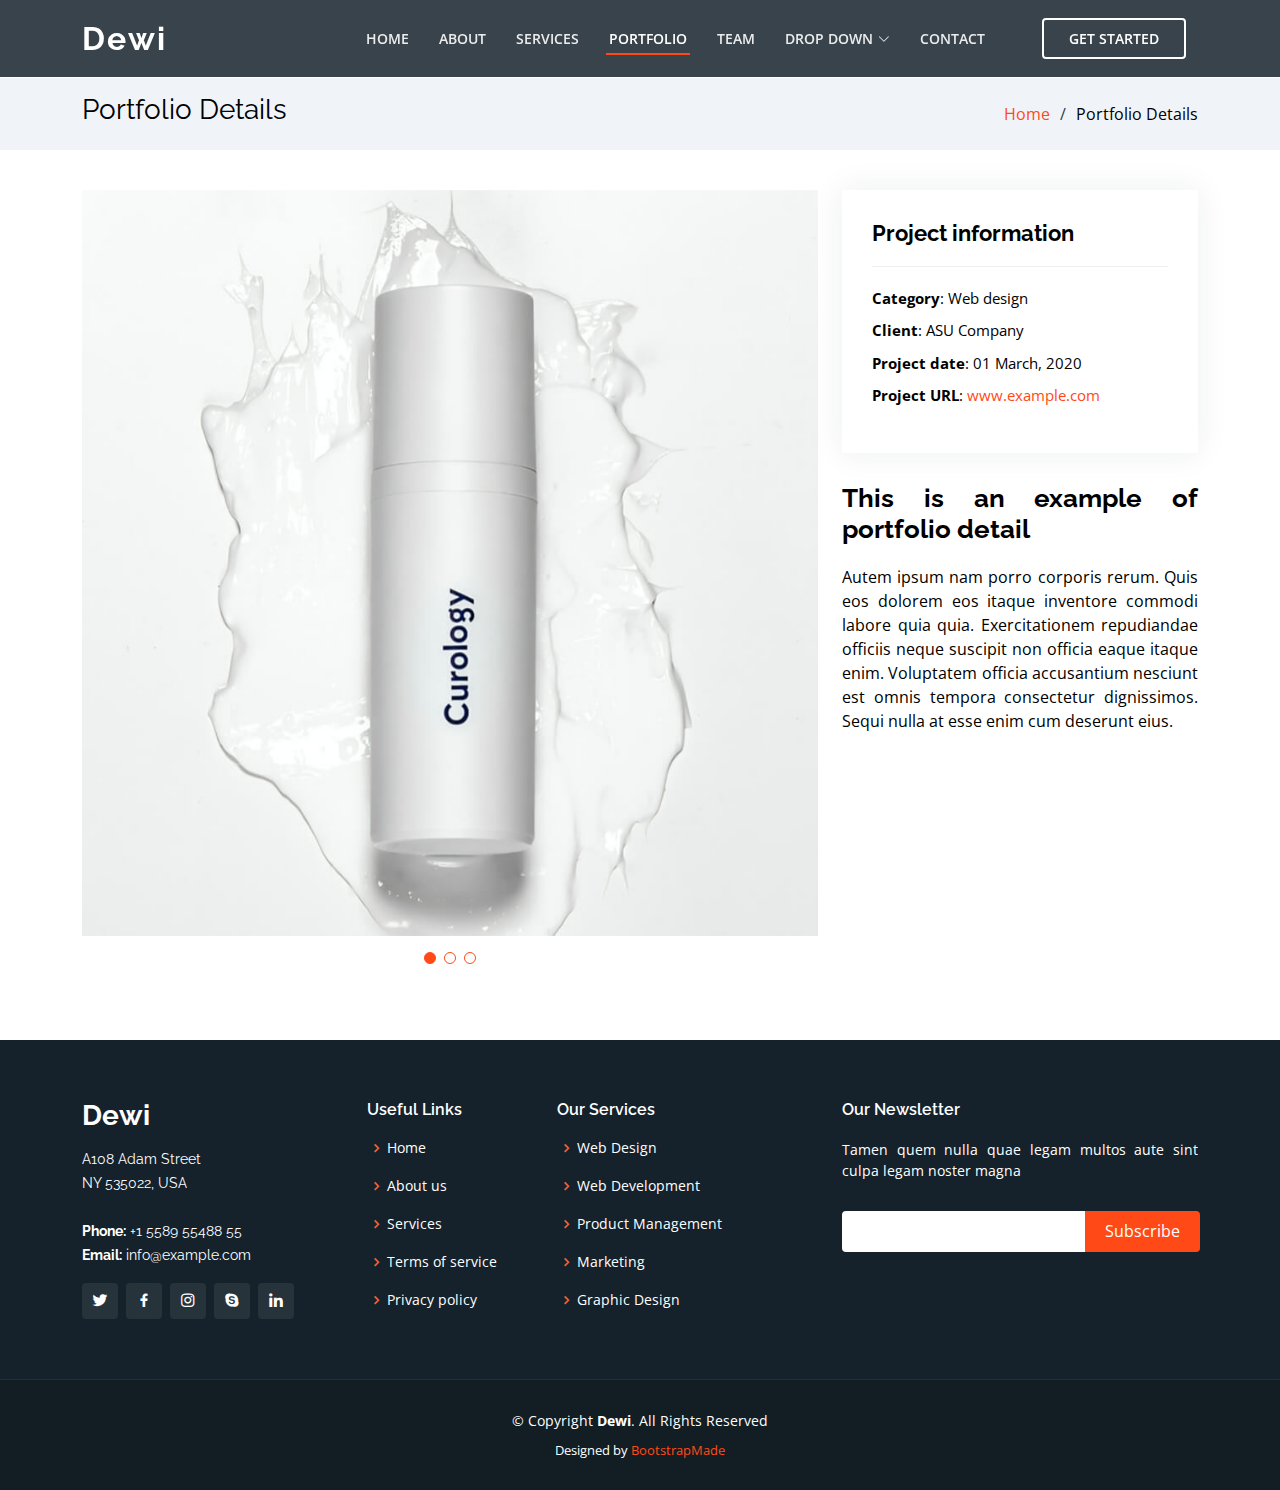
<file: WordsofGender/portfolio-details.html>
<!DOCTYPE html>
<html lang="en">

<head>
  <meta charset="utf-8">
  <meta content="width=device-width, initial-scale=1.0" name="viewport">

  <title>Portfolio Details - Dewi Bootstrap Template</title>
  <meta content="" name="description">
  <meta content="" name="keywords">

  <!-- Favicons -->
  <link href="assets/img/favicon.png" rel="icon">
  <link href="assets/img/apple-touch-icon.png" rel="apple-touch-icon">

  <!-- Google Fonts -->
  <link href="https://fonts.googleapis.com/css?family=Open+Sans:300,300i,400,400i,600,600i,700,700i|Raleway:300,300i,400,400i,500,500i,600,600i,700,700i|Poppins:300,300i,400,400i,500,500i,600,600i,700,700i" rel="stylesheet">

  <!-- Vendor CSS Files -->
  <link href="assets/vendor/aos/aos.css" rel="stylesheet">
  <link href="assets/vendor/bootstrap/css/bootstrap.min.css" rel="stylesheet">
  <link href="assets/vendor/bootstrap-icons/bootstrap-icons.css" rel="stylesheet">
  <link href="assets/vendor/boxicons/css/boxicons.min.css" rel="stylesheet">
  <link href="assets/vendor/glightbox/css/glightbox.min.css" rel="stylesheet">
  <link href="assets/vendor/remixicon/remixicon.css" rel="stylesheet">
  <link href="assets/vendor/swiper/swiper-bundle.min.css" rel="stylesheet">

  <!-- Template Main CSS File -->
  <link href="assets/css/style.css" rel="stylesheet">

  <!-- =======================================================
  * Template Name: Dewi
  * Updated: Aug 30 2023 with Bootstrap v5.3.1
  * Template URL: https://bootstrapmade.com/dewi-free-multi-purpose-html-template/
  * Author: BootstrapMade.com
  * License: https://bootstrapmade.com/license/
  ======================================================== -->
</head>

<body>

  <!-- ======= Header ======= -->
  <header id="header" class="fixed-top header-inner-pages">
    <div class="container d-flex align-items-center justify-content-between">

      <h1 class="logo"><a href="index.html">Dewi</a></h1>
      <!-- Uncomment below if you prefer to use an image logo -->
      <!-- <a href="index.html" class="logo"><img src="assets/img/logo.png" alt="" class="img-fluid"></a>-->

      <nav id="navbar" class="navbar">
        <ul>
          <li><a class="nav-link scrollto " href="#hero">Home</a></li>
          <li><a class="nav-link scrollto" href="#about">About</a></li>
          <li><a class="nav-link scrollto" href="#services">Services</a></li>
          <li><a class="nav-link scrollto active " href="#portfolio">Portfolio</a></li>
          <li><a class="nav-link scrollto" href="#team">Team</a></li>
          <li class="dropdown"><a href="#"><span>Drop Down</span> <i class="bi bi-chevron-down"></i></a>
            <ul>
              <li><a href="#">Drop Down 1</a></li>
              <li class="dropdown"><a href="#"><span>Deep Drop Down</span> <i class="bi bi-chevron-right"></i></a>
                <ul>
                  <li><a href="#">Deep Drop Down 1</a></li>
                  <li><a href="#">Deep Drop Down 2</a></li>
                  <li><a href="#">Deep Drop Down 3</a></li>
                  <li><a href="#">Deep Drop Down 4</a></li>
                  <li><a href="#">Deep Drop Down 5</a></li>
                </ul>
              </li>
              <li><a href="#">Drop Down 2</a></li>
              <li><a href="#">Drop Down 3</a></li>
              <li><a href="#">Drop Down 4</a></li>
            </ul>
          </li>
          <li><a class="nav-link scrollto" href="#contact">Contact</a></li>
          <li><a class="getstarted scrollto" href="#about">Get Started</a></li>
        </ul>
        <i class="bi bi-list mobile-nav-toggle"></i>
      </nav><!-- .navbar -->

    </div>
  </header><!-- End Header -->

  <main id="main">

    <!-- ======= Breadcrumbs ======= -->
    <section id="breadcrumbs" class="breadcrumbs">
      <div class="container">

        <div class="d-flex justify-content-between align-items-center">
          <h2>Portfolio Details</h2>
          <ol>
            <li><a href="index.html">Home</a></li>
            <li>Portfolio Details</li>
          </ol>
        </div>

      </div>
    </section><!-- End Breadcrumbs -->

    <!-- ======= Portfolio Details Section ======= -->
    <section id="portfolio-details" class="portfolio-details">
      <div class="container">

        <div class="row gy-4">

          <div class="col-lg-8">
            <div class="portfolio-details-slider swiper">
              <div class="swiper-wrapper align-items-center">

                <div class="swiper-slide">
                  <img src="assets/img/portfolio/portfolio-1.jpg" alt="">
                </div>

                <div class="swiper-slide">
                  <img src="assets/img/portfolio/portfolio-2.jpg" alt="">
                </div>

                <div class="swiper-slide">
                  <img src="assets/img/portfolio/portfolio-3.jpg" alt="">
                </div>

              </div>
              <div class="swiper-pagination"></div>
            </div>
          </div>

          <div class="col-lg-4">
            <div class="portfolio-info">
              <h3>Project information</h3>
              <ul>
                <li><strong>Category</strong>: Web design</li>
                <li><strong>Client</strong>: ASU Company</li>
                <li><strong>Project date</strong>: 01 March, 2020</li>
                <li><strong>Project URL</strong>: <a href="#">www.example.com</a></li>
              </ul>
            </div>
            <div class="portfolio-description">
              <h2>This is an example of portfolio detail</h2>
              <p>
                Autem ipsum nam porro corporis rerum. Quis eos dolorem eos itaque inventore commodi labore quia quia. Exercitationem repudiandae officiis neque suscipit non officia eaque itaque enim. Voluptatem officia accusantium nesciunt est omnis tempora consectetur dignissimos. Sequi nulla at esse enim cum deserunt eius.
              </p>
            </div>
          </div>

        </div>

      </div>
    </section><!-- End Portfolio Details Section -->

  </main><!-- End #main -->

  <!-- ======= Footer ======= -->
  <footer id="footer">
    <div class="footer-top">
      <div class="container">
        <div class="row">

          <div class="col-lg-3 col-md-6">
            <div class="footer-info">
              <h3>Dewi</h3>
              <p>
                A108 Adam Street <br>
                NY 535022, USA<br><br>
                <strong>Phone:</strong> +1 5589 55488 55<br>
                <strong>Email:</strong> info@example.com<br>
              </p>
              <div class="social-links mt-3">
                <a href="#" class="twitter"><i class="bx bxl-twitter"></i></a>
                <a href="#" class="facebook"><i class="bx bxl-facebook"></i></a>
                <a href="#" class="instagram"><i class="bx bxl-instagram"></i></a>
                <a href="#" class="google-plus"><i class="bx bxl-skype"></i></a>
                <a href="#" class="linkedin"><i class="bx bxl-linkedin"></i></a>
              </div>
            </div>
          </div>

          <div class="col-lg-2 col-md-6 footer-links">
            <h4>Useful Links</h4>
            <ul>
              <li><i class="bx bx-chevron-right"></i> <a href="#">Home</a></li>
              <li><i class="bx bx-chevron-right"></i> <a href="#">About us</a></li>
              <li><i class="bx bx-chevron-right"></i> <a href="#">Services</a></li>
              <li><i class="bx bx-chevron-right"></i> <a href="#">Terms of service</a></li>
              <li><i class="bx bx-chevron-right"></i> <a href="#">Privacy policy</a></li>
            </ul>
          </div>

          <div class="col-lg-3 col-md-6 footer-links">
            <h4>Our Services</h4>
            <ul>
              <li><i class="bx bx-chevron-right"></i> <a href="#">Web Design</a></li>
              <li><i class="bx bx-chevron-right"></i> <a href="#">Web Development</a></li>
              <li><i class="bx bx-chevron-right"></i> <a href="#">Product Management</a></li>
              <li><i class="bx bx-chevron-right"></i> <a href="#">Marketing</a></li>
              <li><i class="bx bx-chevron-right"></i> <a href="#">Graphic Design</a></li>
            </ul>
          </div>

          <div class="col-lg-4 col-md-6 footer-newsletter">
            <h4>Our Newsletter</h4>
            <p>Tamen quem nulla quae legam multos aute sint culpa legam noster magna</p>
            <form action="" method="post">
              <input type="email" name="email"><input type="submit" value="Subscribe">
            </form>

          </div>

        </div>
      </div>
    </div>

    <div class="container">
      <div class="copyright">
        &copy; Copyright <strong><span>Dewi</span></strong>. All Rights Reserved
      </div>
      <div class="credits">
        <!-- All the links in the footer should remain intact. -->
        <!-- You can delete the links only if you purchased the pro version. -->
        <!-- Licensing information: https://bootstrapmade.com/license/ -->
        <!-- Purchase the pro version with working PHP/AJAX contact form: https://bootstrapmade.com/dewi-free-multi-purpose-html-template/ -->
        Designed by <a href="https://bootstrapmade.com/">BootstrapMade</a>
      </div>
    </div>
  </footer><!-- End Footer -->

  <div id="preloader"></div>
  <a href="#" class="back-to-top d-flex align-items-center justify-content-center"><i class="bi bi-arrow-up-short"></i></a>

  <!-- Vendor JS Files -->
  <script src="assets/vendor/purecounter/purecounter_vanilla.js"></script>
  <script src="assets/vendor/aos/aos.js"></script>
  <script src="assets/vendor/bootstrap/js/bootstrap.bundle.min.js"></script>
  <script src="assets/vendor/glightbox/js/glightbox.min.js"></script>
  <script src="assets/vendor/isotope-layout/isotope.pkgd.min.js"></script>
  <script src="assets/vendor/swiper/swiper-bundle.min.js"></script>
  <script src="assets/vendor/php-email-form/validate.js"></script>

  <!-- Template Main JS File -->
  <script src="assets/js/main.js"></script>

</body>

</html>
</file>
<file: prova_highlight_keywords/prova.css>
.text-persname {
    background-color: #dcada4;
    text-transform: uppercase;
}

.text-food {
    background-color: #e4a834;
}

.text-body {
    background-color: #9b84ac;
}

.text-strength {
    background-color: #123451;
}
</file>
<file: WordsofGender/assets/css/style.css>
/**
* Template Name: Dewi
* Updated: Aug 30 2023 with Bootstrap v5.3.1
* Template URL: https://bootstrapmade.com/dewi-free-multi-purpose-html-template/
* Author: BootstrapMade.com
* License: https://bootstrapmade.com/license/
*/

/*--------------------------------------------------------------
# General
--------------------------------------------------------------*/
body {
  font-family: "Open Sans", sans-serif;
  color: black;
  text-align: justify;
}

#graph1, #graph2 {
  padding: 5vh;
}

#graph1 h3, #graph2 h3 {
  padding-bottom: 3rem;
}

button {
  background-color: white;
  font-family: Georgia, 'Times New Roman', Times, serif;
  border-color: #ff4a17;
  margin: 2px;
}

#footnotes, #footnotes2, #footnotes3 {
  font-size: 14px;
  margin-top: 20px;
  border-top: 1px solid #ccc;
  padding-top: 10px;
}
#footnotes4 {
  font-size: 14px;
  margin-top: 20px;
  border-top: 1px solid #ccc;
  padding-top: 10px;
}
#footnotes5 {
  font-size: 14px;
  margin-top: 20px;
  border-top: 1px solid #ccc;
  padding-top: 10px;
}

#footnotes ol {
  list-style-type: none;
  padding: 0;
}

#footnotes2 ol {
  list-style-type: none;
  padding: 0;
}

#footnotes3 ol{
  list-style-type: none;
  padding: 0;
}

#footnotes4 ol{
  list-style-type: none;
  padding: 0;
}
#footnotes5 ol{
  list-style-type: none;
  padding: 0;
}

blockquote {
  font-style: italic;
  font-size: smaller;
  padding-left: 2rem;
  padding-right: 2rem;
}

a {
  color: #ff4a17;
  text-decoration: none;
}

a:hover {
  color: #ff724a;
  text-decoration: none;
}

h1,
h2,
h3,
h4,
h5,
h6 {
  font-family: "Raleway", sans-serif;

}

/*--------------------------------------------------------------
# Back to top button
--------------------------------------------------------------*/
.back-to-top {
  position: fixed;
  visibility: hidden;
  opacity: 0;
  right: 15px;
  bottom: 15px;
  z-index: 996;
  background: #ff4a17;
  width: 40px;
  height: 40px;
  border-radius: 4px;
  transition: all 0.4s;
}

.back-to-top i {
  font-size: 24px;
  color: #fff;
  line-height: 0;
}

.back-to-top:hover {
  background: #ff6a40;
  color: #fff;
}

.back-to-top.active {
  visibility: visible;
  opacity: 1;
}

/*--------------------------------------------------------------
# Preloader
--------------------------------------------------------------*/
#preloader {
  position: fixed;
  top: 0;
  left: 0;
  right: 0;
  bottom: 0;
  z-index: 9999;
  overflow: hidden;
  background: #fff;
}

#preloader:before {
  content: "";
  position: fixed;
  top: calc(50% - 30px);
  left: calc(50% - 30px);
  border: 6px solid #ff4a17;
  border-top-color: #ffe9e3;
  border-radius: 50%;
  width: 60px;
  height: 60px;
  animation: animate-preloader 1s linear infinite;
}

@keyframes animate-preloader {
  0% {
    transform: rotate(0deg);
  }

  100% {
    transform: rotate(360deg);
  }
}

/*--------------------------------------------------------------
# Disable aos animation delay on mobile devices
--------------------------------------------------------------*/
@media screen and (max-width: 768px) {
  [data-aos-delay] {
    transition-delay: 0 !important;
  }
}

/*--------------------------------------------------------------
# Header
--------------------------------------------------------------*/
#header {
  transition: all 0.5s;
  z-index: 997;
  padding: 20px 0;
}

#header.header-scrolled,
#header.header-inner-pages {
  background: rgba(21, 34, 43, 0.85);
  padding: 10px 0;
}

#header .logo {
  font-size: 32px;
  margin: 0;
  padding: 0;
  line-height: 1;
  font-weight: 700;
  letter-spacing: 2px;
}

#header .logo a {
  color: #fff;
}

#header .logo img {
  max-height: 40px;
}

/*--------------------------------------------------------------
# Navigation Menu
--------------------------------------------------------------*/
/**
* Desktop Navigation 
*/
.navbar {
  padding: 0;
}

.navbar ul {
  margin: 0;
  padding: 0;
  display: flex;
  list-style: none;
  align-items: center;
}

.navbar li {
  position: relative;
}

.navbar>ul>li {
  white-space: nowrap;
  padding: 8px 12px;
}

.navbar a,
.navbar a:focus {
  display: flex;
  align-items: center;
  position: relative;
  justify-content: space-between;
  padding: 0 3px;
  font-size: 14px;
  text-transform: uppercase;
  font-weight: 600;
  color: rgba(255, 255, 255, 0.9);
  white-space: nowrap;
  transition: 0.3s;
}

.navbar a i,
.navbar a:focus i {
  font-size: 12px;
  line-height: 0;
  margin-left: 5px;
}

.navbar>ul>li>a:before {
  content: "";
  position: absolute;
  width: 100%;
  height: 2px;
  bottom: -6px;
  left: 0;
  background-color: #ff4a17;
  visibility: hidden;
  width: 0px;
  transition: all 0.3s ease-in-out 0s;
}

.navbar a:hover:before,
.navbar li:hover>a:before,
.navbar .active:before {
  visibility: visible;
  width: 100%;
}

.navbar a:hover,
.navbar .active,
.navbar .active:focus,
.navbar li:hover>a {
  color: #fff;
}

.navbar .getstarted,
.navbar .getstarted:focus {
  padding: 8px 25px;
  margin-left: 30px;
  border-radius: 4px;
  color: #fff;
  border: 2px solid #fff;
}

.navbar .getstarted:hover,
.navbar .getstarted:focus:hover {
  color: #fff;
  background: #fd3800;
  border-color: #ff4a17;
}

.navbar>ul>li>.getstarted:before {
  visibility: hidden;
}

.navbar .dropdown ul {
  display: block;
  position: absolute;
  left: 14px;
  top: calc(100% + 30px);
  margin: 0;
  padding: 10px 0;
  z-index: 99;
  opacity: 0;
  visibility: hidden;
  background: #fff;
  box-shadow: 0px 0px 30px rgba(127, 137, 161, 0.25);
  transition: 0.3s;
  border-radius: 4px;
}

.navbar .dropdown ul li {
  min-width: 200px;
}

.navbar .dropdown ul a {
  padding: 10px 20px;
  font-size: 14px;
  text-transform: none;
  color: #15222b;
  font-weight: 400;
}

.navbar .dropdown ul a i {
  font-size: 12px;
}

.navbar .dropdown ul a:hover,
.navbar .dropdown ul .active:hover,
.navbar .dropdown ul li:hover>a {
  color: #ff4a17;
}

.navbar .dropdown:hover>ul {
  opacity: 1;
  top: 100%;
  visibility: visible;
}

.navbar .dropdown .dropdown ul {
  top: 0;
  left: calc(100% - 30px);
  visibility: hidden;
}

.navbar .dropdown .dropdown:hover>ul {
  opacity: 1;
  top: 0;
  left: 100%;
  visibility: visible;
}

@media (max-width: 1366px) {
  .navbar .dropdown .dropdown ul {
    left: -90%;
  }

  .navbar .dropdown .dropdown:hover>ul {
    left: -100%;
  }
}

/**
* Mobile Navigation 
*/
.mobile-nav-toggle {
  color: #fff;
  font-size: 28px;
  cursor: pointer;
  display: none;
  line-height: 0;
  transition: 0.5s;
}

@media (max-width: 991px) {
  .mobile-nav-toggle {
    display: block;
  }

  .navbar ul {
    display: none;
  }
}

.navbar-mobile {
  position: fixed;
  overflow: hidden;
  top: 0;
  right: 0;
  left: 0;
  bottom: 0;
  background: rgba(4, 7, 9, 0.9);
  transition: 0.3s;
  z-index: 999;
}

.navbar-mobile .mobile-nav-toggle {
  position: absolute;
  top: 15px;
  right: 15px;
}

.navbar-mobile ul {
  display: block;
  position: absolute;
  top: 55px;
  right: 15px;
  bottom: 15px;
  left: 15px;
  padding: 10px 0;
  border-radius: 10px;
  background-color: #fff;
  overflow-y: auto;
  transition: 0.3s;
}

.navbar-mobile a,
.navbar-mobile a:focus {
  padding: 10px 20px;
  font-size: 15px;
  color: #15222b;
}

.navbar-mobile a:hover,
.navbar-mobile .active,
.navbar-mobile li:hover>a {
  color: #ff4a17;
}

.navbar-mobile .getstarted,
.navbar-mobile .getstarted:focus {
  margin: 15px;
}

.navbar-mobile .dropdown ul {
  position: static;
  display: none;
  margin: 10px 20px;
  padding: 10px 0;
  z-index: 99;
  opacity: 1;
  visibility: visible;
  background: #fff;
  box-shadow: 0px 0px 30px rgba(127, 137, 161, 0.25);
}

.navbar-mobile .dropdown ul li {
  min-width: 200px;
}

.navbar-mobile .dropdown ul a {
  padding: 10px 20px;
}

.navbar-mobile .dropdown ul a i {
  font-size: 12px;
}

.navbar-mobile .dropdown ul a:hover,
.navbar-mobile .dropdown ul .active:hover,
.navbar-mobile .dropdown ul li:hover>a {
  color: #ff4a17;
}

.navbar-mobile .dropdown>.dropdown-active {
  display: block;
}

/*--------------------------------------------------------------
# Hero Section
--------------------------------------------------------------*/
#hero {
  width: 100%;
  height: 100vh;
  background: url("../img/demoiselles-fb.jpg") top center;
  background-size: cover;
  position: relative;
  padding: 0;
}

#hero:before {
  content: "";
  background: rgba(13, 20, 26, 0.7);
  position: absolute;
  bottom: 0;
  top: 0;
  left: 0;
  right: 0;
}

#hero .hero-container {
  position: absolute;
  bottom: 0;
  top: 0;
  left: 0;
  right: 0;
  display: flex;
  justify-content: center;
  align-items: center;
  flex-direction: column;
  text-align: center;
}

#hero h1 {
  margin: 0 0 10px 0;
  font-size: 48px;
  font-weight: 700;
  line-height: 56px;
  text-transform: uppercase;
  color: #fff;
}

#hero h2 {
  color: #eee;
  margin-bottom: 50px;
  font-size: 24px;
}

#hero .btn-get-started {
  font-family: "Open Sans", sans-serif;
  text-transform: uppercase;
  font-weight: 500;
  font-size: 14px;
  display: inline-block;
  padding: 10px 35px 10px 35px;
  border-radius: 4px;
  transition: 0.5s;
  color: #fff;
  background: #fc00009d;
  border: 2px solid #fc00009d;
}

#hero .btn-get-started:hover {
  border-color: #fff;
  background: rgba(255, 255, 255, 0.1);
}

#hero .btn-watch-video {
  font-size: 16px;
  display: inline-block;
  transition: 0.5s;
  margin-left: 25px;
  color: #fff;
  display: inline-flex;
  align-items: center;
  justify-content: center;
}

#hero .btn-watch-video i {
  line-height: 0;
  color: #fff;
  font-size: 32px;
  transition: 0.3s;
  margin-right: 8px;
}

#hero .btn-watch-video:hover i {
  color: #fc00009d;
}

@media (min-width: 1024px) {
  #hero {
    background-attachment: fixed;
  }
}

@media (max-width: 768px) {
  #hero h1 {
    font-size: 28px;
    line-height: 36px;
  }

  #hero h2 {
    font-size: 18px;
    line-height: 24px;
    margin-bottom: 30px;
  }
}

/*--------------------------------------------------------------
# Sections General
--------------------------------------------------------------*/
section {
  padding: 60px 0;
  overflow: hidden;
}

.section-bg {
  background-color: #f0f4f8;
}

.section-title {
  padding-bottom: 40px;
}

.section-title h2 {
  font-size: 14px;
  font-weight: 500;
  padding: 0;
  line-height: 1px;
  margin: 0 0 5px 0;
  letter-spacing: 2px;
  text-transform: uppercase;
  color: #5c8eb0;
  font-family: "Poppins", sans-serif;
}

.section-title h2::after {
  content: "";
  width: 120px;
  height: 1px;
  display: inline-block;
  background: #ff8664;
  margin: 4px 10px;
}

.section-title p {
  margin: 0;
  margin: 0;
  font-size: 36px;
  font-weight: 700;
  text-transform: uppercase;
  font-family: "Poppins", sans-serif;
  color: #263d4d;
}

/*--------------------------------------------------------------
# About
--------------------------------------------------------------*/
.about .container {
  box-shadow: 0px 2px 15px rgba(0, 0, 0, 0.1);
  padding-bottom: 15px;
  padding-top: 15px;
}

.about .count-box {
  padding: 60px 0;
  width: 100%;
}

.about .count-box i {
  display: block;
  font-size: 48px;
  color: #a1bdd1;
  float: left;
  line-height: 0;
}

.about .count-box span {
  font-size: 28px;
  line-height: 25px;
  display: block;
  font-weight: 700;
  color: #365870;
  margin-left: 60px;
}

.about .count-box p {
  padding: 5px 0 0 0;
  margin: 0 0 0 60px;
  font-family: "Raleway", sans-serif;
  font-weight: 600;
  font-size: 14px;
  color: #2e4b5e;
}

.about .count-box a {
  font-weight: 600;
  display: block;
  margin-top: 20px;
  color: #2e4b5e;
  font-size: 15px;
  font-family: "Poppins", sans-serif;
  transition: ease-in-out 0.3s;
}

.about .count-box a:hover {
  color: #477392;
}

.about .content {
  font-size: 15px;
}

.about .content h3 {
  font-weight: 700;
  font-size: 24px;
  color: #263d4d;
}

.about .content ul {
  list-style: none;
  padding: 0;
}

.about .content ul li {
  padding-bottom: 10px;
  padding-left: 28px;
  position: relative;
}

.about .content ul i {
  font-size: 24px;
  color: #ff4a17;
  position: absolute;
  left: 0;
  top: -2px;
}

.about .content p:last-child {
  margin-bottom: 0;
}

.about .play-btn {
  width: 94px;
  height: 94px;
  background: radial-gradient(#ff4a17 50%, rgba(255, 74, 23, 0.4) 52%);
  border-radius: 50%;
  display: block;
  position: absolute;
  left: calc(50% - 47px);
  top: calc(50% - 47px);
  overflow: hidden;
}

.about .play-btn::after {
  content: "";
  position: absolute;
  left: 50%;
  top: 50%;
  transform: translateX(-40%) translateY(-50%);
  width: 0;
  height: 0;
  border-top: 10px solid transparent;
  border-bottom: 10px solid transparent;
  border-left: 15px solid #fff;
  z-index: 100;
  transition: all 400ms cubic-bezier(0.55, 0.055, 0.675, 0.19);
}

.about .play-btn::before {
  content: "";
  position: absolute;
  width: 120px;
  height: 120px;
  animation-delay: 0s;
  animation: pulsate-btn 2s;
  animation-direction: forwards;
  animation-iteration-count: infinite;
  animation-timing-function: steps;
  opacity: 1;
  border-radius: 50%;
  border: 5px solid rgba(255, 74, 23, 0.7);
  top: -15%;
  left: -15%;
  background: rgba(198, 16, 0, 0);
}

.about .play-btn:hover::after {
  border-left: 15px solid #ff4a17;
  transform: scale(20);
}

.about .play-btn:hover::before {
  content: "";
  position: absolute;
  left: 50%;
  top: 50%;
  transform: translateX(-40%) translateY(-50%);
  width: 0;
  height: 0;
  border: none;
  border-top: 10px solid transparent;
  border-bottom: 10px solid transparent;
  border-left: 15px solid #fff;
  z-index: 200;
  animation: none;
  border-radius: 0;
}

@keyframes pulsate-btn {
  0% {
    transform: scale(0.6, 0.6);
    opacity: 1;
  }

  100% {
    transform: scale(1, 1);
    opacity: 0;
  }
}

/*--------------------------------------------------------------
# About Boxes
--------------------------------------------------------------*/
.about-boxes {
  background: url("../img/about-boxes-bg.jpg") center top no-repeat fixed;
  background-size: cover;
  padding: 60px 0 30px 0;
  position: relative;
}

.about-boxes::before {
  content: "";
  position: absolute;
  left: 0;
  right: 0;
  top: 0;
  bottom: 0;
  background: rgba(255, 255, 255, 0.92);
  z-index: 9;
}

.about-boxes .container,
.about-boxes .container-fluid {
  position: relative;
  z-index: 10;
}

.about-boxes .card {
  border-radius: 3px;
  border: 0;
  box-shadow: 0px 2px 15px rgba(0, 0, 0, 0.1);
  margin-bottom: 30px;
}

.about-boxes .card-icon {
  text-align: center;
  margin-top: -32px;
}

.about-boxes .card-icon i {
  font-size: 32px;
  color: #fff;
  width: 64px;
  height: 64px;
  padding-top: 5px;
  text-align: center;
  background-color: #fc00009d;
  border-radius: 4px;
  text-align: center;
  border: 4px solid #fff;
  transition: 0.3s;
  display: inline-block;
}

.about-boxes .card-body {
  padding-top: 12px;
}

.about-boxes .card-title {
  font-weight: 700;
  text-align: center;
}

.about-boxes .card-title a {
  color: #15222b;
}

.about-boxes .card-title a:hover {
  color: #fc00009d;
}

.about-boxes .card-text {
  color: #5e5e5e;
}

.about-boxes .card:hover .card-icon i {
  background: #fff;
  color: #fc00009d;
}

@media (max-width: 1024px) {
  .about-boxes {
    background-attachment: scroll;
  }
}

/*--------------------------------------------------------------
# Clients
--------------------------------------------------------------*/
/* .clients {
  background: #f0f4f8;
  padding: 15px 0;
  text-align: center;
}

.clients img {
  max-width: 45%;
  transition: all 0.4s ease-in-out;
  display: inline-block;
  padding: 15px 0;
  filter: grayscale(100);
}

.clients img:hover {
  filter: none;
  transform: scale(1.15);
}

@media (max-width: 768px) {
  .clients img {
    max-width: 40%;
  }
} */

/*--------------------------------------------------------------
# Features
--------------------------------------------------------------*/
.features .nav-tabs {
  border: 0;
}

.features .nav-link {
  border: 1px solid #b5ccdb;
  padding: 15px;
  transition: 0.3s;
  color: #15222b;
  border-radius: 0;
  display: flex;
  align-items: center;
  justify-content: center;
}

.features .nav-link i {
  padding-right: 15px;
  font-size: 48px;
}

.features .nav-link h4 {
  font-size: 18px;
  font-weight: 600;
  margin: 0;
}

.features .nav-link:hover {
  color: #ff4a17;
}

.features .nav-link.active {
  background: #ff4a17;
  color: #fff;
  border-color: #ff4a17;
}

@media (max-width: 768px) {
  .features .nav-link i {
    padding: 0;
    line-height: 1;
    font-size: 36px;
  }
}

@media (max-width: 575px) {
  .features .nav-link {
    padding: 15px;
  }

  .features .nav-link i {
    font-size: 24px;
  }
}

.features .tab-content {
  margin-top: 30px;
}

.features .tab-pane h3 {
  font-weight: 600;
  font-size: 26px;
}

.features .tab-pane ul {
  list-style: none;
  padding: 0;
}

.features .tab-pane ul li {
  padding-bottom: 10px;
}

.features .tab-pane ul i {
  font-size: 20px;
  padding-right: 4px;
  color: #ff4a17;
}

.features .tab-pane p:last-child {
  margin-bottom: 0;
}

.features p {
  font-size: medium;
}

/*--------------------------------------------------------------
# Services
--------------------------------------------------------------*/
.services .icon-box {
  margin-bottom: 20px;
  padding: 30px;
  border-radius: 6px;
  background: #fff;
}

.services .icon-box i {
  float: left;
  color: #5c8eb0;
  font-size: 40px;
  line-height: 0;
}

.services .icon-box h4 {
  margin-left: 70px;
  font-weight: 700;
  margin-bottom: 15px;
  font-size: 18px;
}

.services .icon-box h4 a {
  color: #365870;
  transition: 0.3s;
}

.services .icon-box .icon-box:hover h4 a {
  color: #ff4a17;
}

.services .icon-box p {
  margin-left: 70px;
  line-height: 24px;
  font-size: 14px;
}

.services .icon-box:hover h4 a {
  color: #ff4a17;
}

/*--------------------------------------------------------------
# Testimonials
--------------------------------------------------------------*/
.testimonials {
  padding: 80px 0;
  background: url("../img/testimonials-bg.jpg") no-repeat;
  background-position: center center;
  background-size: cover;
  position: relative;
}

.testimonials::before {
  content: "";
  position: absolute;
  left: 0;
  right: 0;
  top: 0;
  bottom: 0;
  background: rgba(13, 20, 26, 0.7);
}

.testimonials .section-header {
  margin-bottom: 40px;
}

.testimonials .testimonials-carousel,
.testimonials .testimonials-slider {
  overflow: hidden;
}

.testimonials .testimonial-item {
  text-align: center;
  color: #fff;
}

.testimonials .testimonial-item .testimonial-img {
  width: 100px;
  border-radius: 50%;
  border: 6px solid rgba(255, 255, 255, 0.15);
  margin: 0 auto;
}

.testimonials .testimonial-item h3 {
  font-size: 20px;
  font-weight: bold;
  margin: 10px 0 5px 0;
  color: #fff;
}

.testimonials .testimonial-item h4 {
  font-size: 14px;
  color: #ddd;
  margin: 0 0 15px 0;
}

.testimonials .testimonial-item .quote-icon-left,
.testimonials .testimonial-item .quote-icon-right {
  color: rgba(255, 255, 255, 0.4);
  font-size: 26px;
}

.testimonials .testimonial-item .quote-icon-left {
  display: inline-block;
  left: -5px;
  position: relative;
}

.testimonials .testimonial-item .quote-icon-right {
  display: inline-block;
  right: -5px;
  position: relative;
  top: 10px;
}

.testimonials .testimonial-item p {
  font-style: italic;
  margin: 0 auto 15px auto;
  color: #eee;
}

@media (min-width: 992px) {
  .testimonials .testimonial-item p {
    width: 80%;
  }
}

.testimonials .swiper-pagination {
  margin-top: 20px;
  position: relative;
}

.testimonials .swiper-pagination .swiper-pagination-bullet {
  width: 12px;
  height: 12px;
  background-color: #a1bdd1;
  opacity: 0.5;
}

.testimonials .swiper-pagination .swiper-pagination-bullet-active {
  background-color: #ff4a17;
  opacity: 1;
}

/*--------------------------------------------------------------
# Portfolio
--------------------------------------------------------------*/
.portfolio #portfolio-flters {
  padding: 0;
  margin: 0 auto 25px auto;
  list-style: none;
  text-align: center;
  border-radius: 50px;
}

.portfolio #portfolio-flters li {
  cursor: pointer;
  display: inline-block;
  padding: 8px 16px;
  font-size: 14px;
  font-weight: 500;
  line-height: 1;
  color: #444444;
  margin: 0 3px 10px 3px;
  transition: all ease-in-out 0.3s;
  background: #e5edf3;
  border-radius: 4px;
}

.portfolio #portfolio-flters li:hover,
.portfolio #portfolio-flters li.filter-active {
  color: #fff;
  background: #ff4a17;
}

.portfolio #portfolio-flters li:last-child {
  margin-right: 0;
}

.portfolio .portfolio-item {
  margin-bottom: 30px;
  overflow: hidden;
}

.portfolio .portfolio-item img {
  position: relative;
  top: 0;
  transition: all 0.6s cubic-bezier(0.645, 0.045, 0.355, 1);
}

.portfolio .portfolio-item .portfolio-info {
  opacity: 0;
  position: absolute;
  left: 15px;
  right: 15px;
  bottom: -50px;
  z-index: 3;
  transition: all ease-in-out 0.3s;
  background: #ff4a17;
  padding: 15px 20px;
}

.portfolio .portfolio-item .portfolio-info h4 {
  font-size: 18px;
  color: #fff;
  font-weight: 600;
}

.portfolio .portfolio-item .portfolio-info p {
  color: #fff;
  font-size: 14px;
  margin-bottom: 0;
}

.portfolio .portfolio-item .portfolio-info .preview-link,
.portfolio .portfolio-item .portfolio-info .details-link {
  position: absolute;
  right: 50px;
  font-size: 24px;
  top: calc(50% - 18px);
  color: white;
  transition: ease-in-out 0.3s;
}

.portfolio .portfolio-item .portfolio-info .preview-link:hover,
.portfolio .portfolio-item .portfolio-info .details-link:hover {
  color: #ffc1b0;
}

.portfolio .portfolio-item .portfolio-info .details-link {
  right: 15px;
}

.portfolio .portfolio-item:hover img {
  top: -30px;
}

.portfolio .portfolio-item:hover .portfolio-info {
  opacity: 1;
  bottom: 0;
}

/*--------------------------------------------------------------
# Portfolio Details
--------------------------------------------------------------*/
.portfolio-details {
  padding-top: 40px;
}

.portfolio-details .portfolio-details-slider img {
  width: 100%;
}

.portfolio-details .portfolio-details-slider .swiper-pagination {
  margin-top: 20px;
  position: relative;
}

.portfolio-details .portfolio-details-slider .swiper-pagination .swiper-pagination-bullet {
  width: 12px;
  height: 12px;
  background-color: #fff;
  opacity: 1;
  border: 1px solid #ff4a17;
}

.portfolio-details .portfolio-details-slider .swiper-pagination .swiper-pagination-bullet-active {
  background-color: #ff4a17;
}

.portfolio-details .portfolio-info {
  padding: 30px;
  box-shadow: 0px 0 30px rgba(21, 34, 43, 0.08);
}

.portfolio-details .portfolio-info h3 {
  font-size: 22px;
  font-weight: 700;
  margin-bottom: 20px;
  padding-bottom: 20px;
  border-bottom: 1px solid #eee;
}

.portfolio-details .portfolio-info ul {
  list-style: none;
  padding: 0;
  font-size: 15px;
}

.portfolio-details .portfolio-info ul li+li {
  margin-top: 10px;
}

.portfolio-details .portfolio-description {
  padding-top: 30px;
}

.portfolio-details .portfolio-description h2 {
  font-size: 26px;
  font-weight: 700;
  margin-bottom: 20px;
}

.portfolio-details .portfolio-description p {
  padding: 0;
}

/*--------------------------------------------------------------
# Team
--------------------------------------------------------------*/
.team {
  position: relative;
}

.team .container {
  position: relative;
  z-index: 10;
}

.team .member {
  margin-bottom: 80px;
  position: relative;
}

.team .member .pic {
  overflow: hidden;
}

.team .member .member-info {
  position: absolute;
  bottom: -50px;
  left: 20px;
  right: 20px;
  background: #fff;
  padding: 20px 15px;
  color: #15222b;
  box-shadow: 0px 2px 15px rgba(0, 0, 0, 0.1);
  overflow: hidden;
  transition: 0.5s;
}

.team .member h4 {
  font-weight: 700;
  margin-bottom: 10px;
  font-size: 16px;
  color: #15222b;
  position: relative;
  padding-bottom: 10px;
}

.team .member h4::after {
  content: "";
  position: absolute;
  display: block;
  /* width: 50px;
  height: 1px; */
  background: #7fa5c0;
  /* bottom: 0;
  left: 0; */
}

.team .member span {
  font-style: italic;
  display: block;
  font-size: 13px;
}

.team .member .social {
  position: absolute;
  right: 15px;
  bottom: 15px;
}

.team .member .social a {
  transition: color 0.3s;
  color: #477392;
}

.team .member .social a:hover {
  color: #ff4a17;
}

.team .member .social i {
  font-size: 16px;
  margin: 0 2px;
}

@media (max-width: 992px) {
  .team .member {
    margin-bottom: 110px;
  }
}

/*--------------------------------------------------------------
# Contact
--------------------------------------------------------------*/
.contact .info-box {
  color: #444444;
  text-align: center;
  box-shadow: 0 0 30px rgba(214, 215, 216, 0.6);
  padding: 20px 0 30px 0;
}

.contact .info-box i {
  font-size: 32px;
  color: #ff4a17;
  border-radius: 50%;
  padding: 8px;
}

.contact .info-box h3 {
  font-size: 20px;
  color: #777777;
  font-weight: 700;
  margin: 10px 0;
}

.contact .info-box p {
  padding: 0;
  line-height: 24px;
  font-size: 14px;
  margin-bottom: 0;
}

.contact .php-email-form {
  box-shadow: 0 0 30px rgba(214, 215, 216, 0.6);
  padding: 30px;
}

.contact .php-email-form .error-message {
  display: none;
  color: #fff;
  background: #ed3c0d;
  text-align: left;
  padding: 15px;
  font-weight: 600;
}

.contact .php-email-form .error-message br+br {
  margin-top: 25px;
}

.contact .php-email-form .sent-message {
  display: none;
  color: #fff;
  background: #18d26e;
  text-align: center;
  padding: 15px;
  font-weight: 600;
}

.contact .php-email-form .loading {
  display: none;
  background: #fff;
  text-align: center;
  padding: 15px;
}

.contact .php-email-form .loading:before {
  content: "";
  display: inline-block;
  border-radius: 50%;
  width: 24px;
  height: 24px;
  margin: 0 10px -6px 0;
  border: 3px solid #18d26e;
  border-top-color: #eee;
  animation: animate-loading 1s linear infinite;
}

.contact .php-email-form input,
.contact .php-email-form textarea {
  border-radius: 0;
  box-shadow: none;
  font-size: 14px;
  border-radius: 4px;
}

.contact .php-email-form input:focus,
.contact .php-email-form textarea:focus {
  border-color: #ff4a17;
}

.contact .php-email-form input {
  padding: 10px 15px;
}

.contact .php-email-form textarea {
  padding: 12px 15px;
}

.contact .php-email-form button[type=submit] {
  background: #ff4a17;
  border: 0;
  padding: 10px 24px;
  color: #fff;
  transition: 0.4s;
  border-radius: 4px;
}

.contact .php-email-form button[type=submit]:hover {
  background: #ff5e31;
}

@keyframes animate-loading {
  0% {
    transform: rotate(0deg);
  }

  100% {
    transform: rotate(360deg);
  }
}

/*--------------------------------------------------------------
# Breadcrumbs
--------------------------------------------------------------*/
.breadcrumbs {
  padding: 15px 0;
  background: #f0f4f8;
  min-height: 40px;
  margin-top: 78px;
}

.breadcrumbs h2 {
  font-size: 28px;
  font-weight: 400;
}

.breadcrumbs ol {
  display: flex;
  flex-wrap: wrap;
  list-style: none;
  padding: 0;
  margin: 0;
}

.breadcrumbs ol li+li {
  padding-left: 10px;
}

.breadcrumbs ol li+li::before {
  display: inline-block;
  padding-right: 10px;
  color: #263d4d;
  content: "/";
}

@media (max-width: 992px) {
  .breadcrumbs {
    margin-top: 52px;
  }

  .breadcrumbs .d-flex {
    display: block !important;
  }

  .breadcrumbs ol {
    display: block;
  }

  .breadcrumbs ol li {
    display: inline-block;
  }
}

/*--------------------------------------------------------------
# Footer
--------------------------------------------------------------*/
#footer {
  background: #121d24;
  padding: 0 0 30px 0;
  color: #fff;
  font-size: 14px;
}

#footer .footer-top {
  background: #15222b;
  border-bottom: 1px solid #1d303c;
  padding: 60px 0 30px 0;
}

#footer .footer-top .footer-info {
  margin-bottom: 30px;
}

#footer .footer-top .footer-info h3 {
  font-size: 28px;
  margin: 0 0 15px 0;
  padding: 2px 0 2px 0;
  line-height: 1;
  font-weight: 700;
}

#footer .footer-top .footer-info p {
  font-size: 14px;
  line-height: 24px;
  margin-bottom: 0;
  font-family: "Raleway", sans-serif;
  color: #fff;
}

#footer .footer-top .social-links a {
  font-size: 18px;
  display: inline-block;
  background: rgba(255, 255, 255, 0.08);
  color: #fff;
  line-height: 1;
  padding: 8px 0;
  margin-right: 4px;
  border-radius: 4px;
  text-align: center;
  width: 36px;
  height: 36px;
  transition: 0.3s;
}

#footer .footer-top .social-links a:hover {
  background: #ff4a17;
  color: #fff;
  text-decoration: none;
}

#footer .footer-top h4 {
  font-size: 16px;
  font-weight: 600;
  color: #fff;
  position: relative;
  padding-bottom: 12px;
}

#footer .footer-top .footer-links {
  margin-bottom: 30px;
}

#footer .footer-top .footer-links ul {
  list-style: none;
  padding: 0;
  margin: 0;
}

#footer .footer-top .footer-links ul i {
  padding-right: 2px;
  color: #ff5e31;
  font-size: 18px;
  line-height: 1;
}

#footer .footer-top .footer-links ul li {
  padding: 10px 0;
  display: flex;
  align-items: center;
}

#footer .footer-top .footer-links ul li:first-child {
  padding-top: 0;
}

#footer .footer-top .footer-links ul a {
  color: #fff;
  transition: 0.3s;
  display: inline-block;
  line-height: 1;
}

#footer .footer-top .footer-links ul a:hover {
  color: #ff4a17;
}

#footer .footer-top .footer-newsletter form {
  margin-top: 30px;
  background: #fff;
  padding: 6px 10px;
  position: relative;
  border-radius: 4px;
}

#footer .footer-top .footer-newsletter form input[type=email] {
  border: 0;
  padding: 4px;
  width: calc(100% - 110px);
}

#footer .footer-top .footer-newsletter form input[type=submit] {
  position: absolute;
  top: 0;
  right: -2px;
  bottom: 0;
  border: 0;
  background: none;
  font-size: 16px;
  padding: 0 20px;
  background: #ff4a17;
  color: #fff;
  transition: 0.3s;
  border-radius: 0 4px 4px 0;
}

#footer .footer-top .footer-newsletter form input[type=submit]:hover {
  background: #ff5e31;
}

#footer .copyright {
  text-align: center;
  padding-top: 30px;
}

#footer .credits {
  padding-top: 10px;
  text-align: center;
  font-size: 13px;
  color: #fff;
}

#footer .credits a {
  transition: 0.3s;
}

/*--------------------------------------------------------------
# Boxes for texts in the visualization page
--------------------------------------------------------------*/

#text {
  display:flex;
  height: 70vh;
  overflow: auto;
  border: solid 1px #e44e34;
  padding: 20px;
  margin-left: 2%;
  margin-right: 2%;
}

#box-left {
  flex: 1;
  padding: 10px;
  margin: 10px;
  position: sticky;
  top: 0;
  border-right: solid 1px #e44e34;
  overflow: auto;
}

#box-right {
  flex: 2;
  margin: 10px;
}

#title-text {
  text-align: left;
  margin: 30px; 
  padding-left: 3vw;
}

.text-food {
  background-color: #e44e34;
}

/* Webkit-based browsers (Chrome, Safari) */
::-webkit-scrollbar {
  width: 10px;
}

::-webkit-scrollbar-thumb {
  background: black;
  border-radius: 5px;
}

::-webkit-scrollbar-thumb:hover {
  background: black;
}

::-webkit-scrollbar-track {
  background: white;
}
</file>
